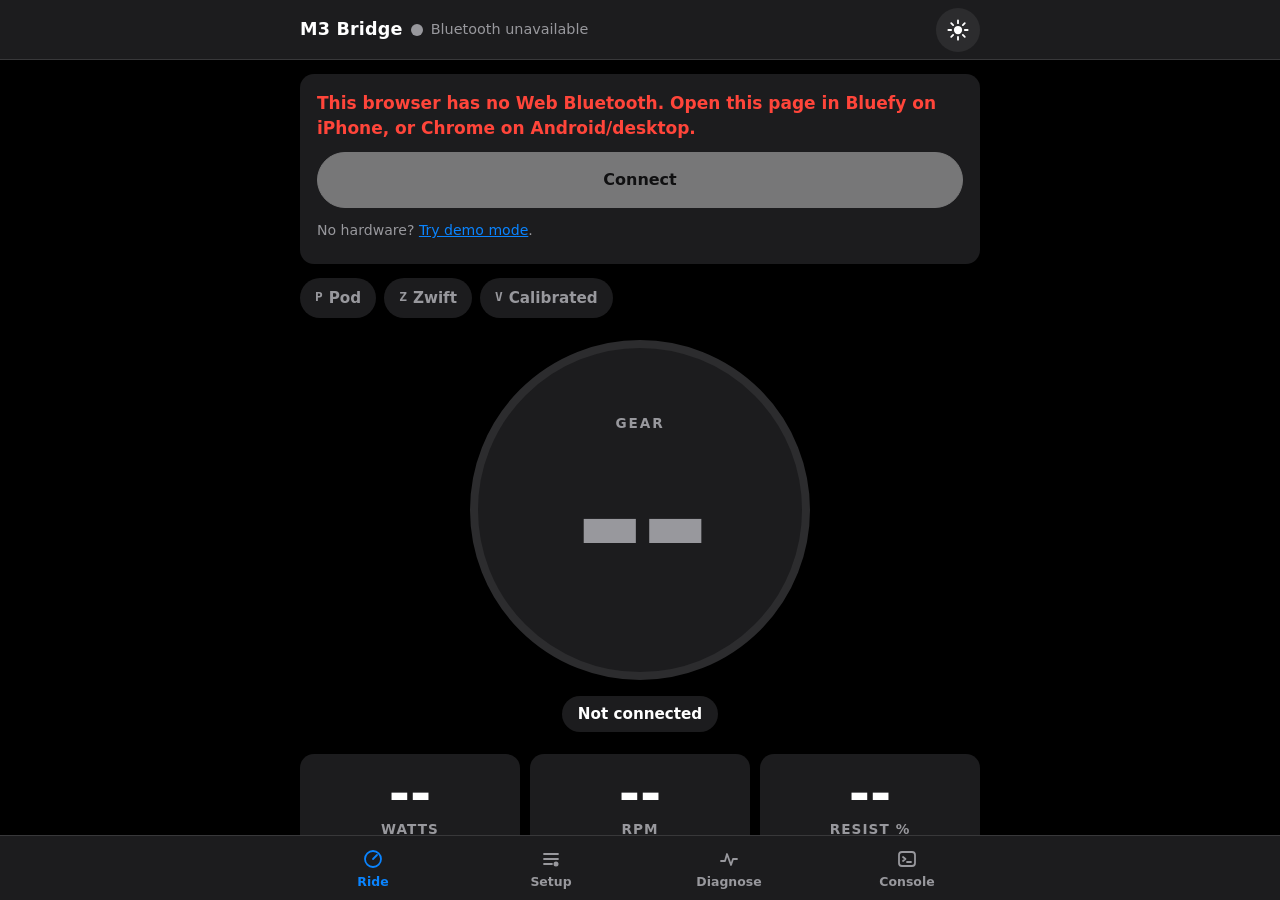
<file: webapp/index.html>
<!doctype html>
<html lang="en">
<head>
<meta charset="utf-8">
<meta name="viewport" content="width=device-width, initial-scale=1, viewport-fit=cover">
<meta name="color-scheme" content="dark" id="metaScheme">
<meta name="theme-color" content="#000000" id="metaTheme">
<script>
  // [v3.3] the page's own build. If the published page (fetched with no-store) carries another one,
  // or the bridge sends lines newer than this page knows, a "Reload" bar appears.
  var APP_BUILD = 'v3.5-2026-10-27.3';
  // Dark unless the rider picked light on this phone (header button).
  (function () {
    var t = 'dark';
    try { if (localStorage.getItem('m3theme') === 'light') t = 'light'; } catch (e) {}
    document.documentElement.setAttribute('data-theme', t);
    document.getElementById('metaScheme').content = t;
    document.getElementById('metaTheme').content = t === 'light' ? '#f2f2f7' : '#000000';
  })();
</script>
<meta name="apple-mobile-web-app-capable" content="yes">
<title>M3 Bridge</title>
<link rel="stylesheet" href="css/app.css?v=v3.5-2026-10-27.3">
</head>
<body>

<header>
  <h1>M3 Bridge</h1>
  <span class="conn-pill" aria-live="polite"><span class="dot" id="connDot"></span><span id="connText">Not connected</span></span>
  <button class="hdr-btn theme-btn" id="themeBtn" type="button" aria-label="Switch to light mode">
    <svg class="i-sun" viewBox="0 0 24 24" aria-hidden="true"><circle cx="12" cy="12" r="4.5"/><path d="M12 1.5v3M12 19.5v3M1.5 12h3M19.5 12h3M4.6 4.6l2.1 2.1M17.3 17.3l2.1 2.1M4.6 19.4l2.1-2.1M17.3 6.7l2.1-2.1"/></svg>
    <svg class="i-moon" viewBox="0 0 24 24" aria-hidden="true"><path d="M20.5 14.5A8.5 8.5 0 0 1 9.5 3.5a8.5 8.5 0 1 0 11 11z"/></svg>
  </button>
  <button class="hdr-btn" id="hdrBtn" type="button" hidden>Disconnect</button>
  <!-- while calibrating: (x) Calibrate Undo -->
  <button class="top-x" id="topX" type="button" aria-label="Cancel calibration"><svg viewBox="0 0 16 16" aria-hidden="true"><path d="M3 3 L13 13 M13 3 L3 13" stroke="currentColor" stroke-width="2.2" stroke-linecap="round" fill="none"/></svg><span class="lbl">Tap again to stop</span></button>
  <div class="top-title" aria-hidden="true">Setup</div>
  <button class="top-undo" id="topUndo" type="button" hidden>Undo</button>
</header>

<main id="main">
  <!-- [v3.3] this page is older than the bridge (or than the published page): reload it -->
  <div class="stale-bar" id="staleBar" role="alert" hidden>
    <span id="staleText" style="flex:1">A newer version of this page is available.</span>
    <button class="btn primary" id="staleReload" type="button">Reload</button>
  </div>
  <div class="card" id="connCard">
    <p id="connMsg" class="muted">Connect to your Keiser M3 Bridge to begin.</p>
    <button class="btn primary big" id="connectBtn" type="button">Connect</button>
    <p class="small muted" id="demoHint" hidden style="margin-top:12px">No hardware? <a id="demoLink" href="?demo=1" style="color:var(--accent)">Try demo mode</a>.</p>
  </div>

  <!-- RIDE -->
  <section class="view" id="view-ride" aria-label="Ride">
    <div class="chips" id="chips">
      <span class="chip" id="chipP"><span class="k">P</span>Pod</span>
      <span class="chip" id="chipZ"><span class="k">Z</span>Zwift</span>
      <span class="chip" id="chipV"><span class="k">V</span>Calibrated</span>
      <span class="chip bad" id="chipS" hidden><span class="k">S</span>Saturated</span>
      <span class="chip warn" id="chipH" hidden><span class="k">H</span><span id="chipHText">Off-path hold</span></span>
      <span class="chip bad" id="chipG" hidden><span class="k">G</span>Recording</span>
      <span class="chip warn" id="chipY" hidden><span class="k">Y</span>Sending recording</span>
    </div>
    <div class="gear-wrap">
      <div class="gear-ring">
        <div class="gear-label">GEAR</div>
        <div class="gear dim" id="gear">--</div>
      </div>
      <div class="gear-note" id="gearNote">Waiting for data</div>
      <button class="btn primary" id="goCal" type="button" hidden>Go to Setup</button>
    </div>
    <div class="tiles" id="tiles">
      <div class="tile"><div class="v" id="watts">--</div><div class="u">Watts</div></div>
      <div class="tile"><div class="v" id="cad">--</div><div class="u">RPM</div><div class="src" id="cadSrc" hidden></div></div>
      <div class="tile"><div class="v" id="res">--</div><div class="u">Resist %</div></div>
    </div>
  </section>

  <!-- CALIBRATE -->
  <section class="view" id="view-cal" aria-label="Calibrate">
    <!-- [v3.3] where you are in the one calibration flow -->
    <div class="crumbs" id="crumbs" role="group" hidden>
      <div class="crumb-t" id="crumbT">PART 1 OF 3</div>
      <div class="crumb-segs" id="crumbSegs" aria-hidden="true"><i></i><i></i><i></i></div>
      <div class="crumb-l" id="crumbL" aria-hidden="true"><span>Get ready</span><span>Up</span><span>Down</span></div>
    </div>

    <!-- [v3.3] step 1: find a good spot (live meters from X lines) -->
    <div class="place" id="calPlace" hidden>
      <div>
        <h2>Find a good spot</h2>
        <p class="lead">Pedal, and sweep the gear lever all the way up and back down. The meters show how well the bridge sees the magnets.</p>
      </div>
      <div class="gauge" role="img" id="gaugeSwing" aria-label="Lever swing">
        <svg viewBox="0 0 240 170" aria-hidden="true">
          <path class="trk" d="M 36.1 154.9 A 96 96 0 1 1 203.9 154.9"></path>
          <path class="zn" id="gzWeak" d="M 36.1 154.9 A 96 96 0 1 1 203.9 154.9"></path>
          <path class="zn" id="gzGood" d="M 36.1 154.9 A 96 96 0 1 1 203.9 154.9"></path>
          <path class="zn" id="gzGreat" d="M 36.1 154.9 A 96 96 0 1 1 203.9 154.9"></path>
          <path class="val fill-none" id="gVal" d="M 36.1 154.9 A 96 96 0 1 1 203.9 154.9"></path>
        </svg>
        <div class="gauge-in"><div class="big"><span id="gNum">--</span><span class="unit">µT</span></div><div class="lbl">Lever signal · <span id="gZone">move the lever</span></div></div>
      </div>
      <div class="meters">
      <div class="meter" role="group" aria-label="Pedal signal">
        <div class="meter-h"><span class="k">Pedal signal</span><span><span class="v" id="mDipV">--</span><span class="z" id="mDipZ"></span></span></div>
        <div class="capsule"><i id="mDipF"></i><b id="mDipT1"></b><b id="mDipT2"></b></div>
        <div class="meter-s">How clearly each pedal turn shows. Keep pedalling.</div>
      </div>
      <div class="meter" role="group" aria-label="Room before too strong">
        <div class="meter-h"><span class="k">Room before too strong</span><span><span class="v" id="mHeadV">--</span><span class="z" id="mHeadZ"></span></span></div>
        <div class="capsule"><i id="mHeadF"></i><b id="mHeadT1"></b><b id="mHeadT2"></b></div>
        <div class="meter-s">Room left before the sensor saturates.</div>
      </div>
      </div>
      <div class="verdict" id="placeVerdict" role="status">
        <span class="vi" id="placeVi" aria-hidden="true">…</span>
        <div><div class="vt" id="placeVt">Waiting for readings</div><div class="vs" id="placeVs">Pedal and move the lever.</div></div>
      </div>
      <div class="tip" id="lockTip" hidden>Keep the screen on: <b>Settings › Display &amp; Brightness › Auto-Lock › Never</b> while you calibrate.</div>
      <div class="place-btns">
        <button class="btn primary big" id="placeNext" type="button">Next</button>
        <button class="btn text" id="placeBack" type="button">Back</button>
      </div>
    </div>

    <!-- [v3.3] checkpoint after the gears going up -->
    <div class="card saved-card" id="upSaved" role="region" aria-label="Ready to ride" hidden>
      <svg class="su-ring" width="120" height="120" viewBox="0 0 170 170" aria-hidden="true">
        <circle cx="85" cy="85" r="70" fill="none" stroke="var(--surface2)" stroke-width="12"></circle>
        <circle cx="85" cy="85" r="70" fill="none" stroke="var(--ok)" stroke-width="12" stroke-dasharray="14.33 4" transform="rotate(-90 85 85)"></circle>
        <path d="M62 86 L78 102 L110 68" fill="none" stroke="var(--ok)" stroke-width="7" stroke-linecap="round" stroke-linejoin="round"></path>
      </svg>
      <h2>Ready to ride</h2>
      <p class="su-p">All the gears going up are saved. Zwift now sees the gear your console shows.</p>
      <div class="su-better">
        <div class="su-kick">Make it better <span>5 min</span></div>
        <div class="t">Back down through the gears</div>
        <div class="s">Makes shifting down just as accurate. Stop whenever you like; it keeps what’s done.</div>
      </div>
      <div class="btn-stack">
        <button class="btn primary big" id="upContinue" type="button">Continue down</button>
        <button class="btn secondary wide" id="upLater" type="button">Ride now, finish later</button>
      </div>
    </div>

    <!-- [v3.2] gears the bridge's check flagged after saving (F lines); filled by renderReview() -->
    <div class="card review" id="reviewCard" role="region" aria-label="Check these gears" hidden></div>

    <!-- [v3.3] the end of a calibration: every gear with how well it was captured, and "Improve" (#11) -->
    <div class="card gears" id="gearList" role="region" aria-label="Your gears" hidden>
      <h2 id="glTitle">Calibration done</h2>
      <div class="su-status" id="glStatus" hidden></div>
      <!-- #43: a tapped gear's "why" takes the lead's place, in a slot of fixed height, so the buttons stay put -->
      <div class="gl-say"><p class="gl-lead" id="glLead"></p><p class="gl-why" id="glWhy" role="status"></p></div>
      <div class="gl-grid" id="glGrid"></div>
      <div class="gl-legend" aria-hidden="true"><span><i class="q0"></i>Good</span><span><i class="q1"></i>Unsure</span><span><i class="q2"></i>Needs another look</span></div>
      <div class="su-more" id="glMore" hidden></div>
      <div class="btn-stack" id="glBtns">
        <button class="btn primary wide" id="glImprove" type="button" hidden>Improve</button>
        <button class="btn wide" id="glCheck" type="button">Check a few gears</button>
        <button class="btn text" id="glFinish" type="button">Finish and ride</button>
        <button class="btn secondary wide" id="glAgain" type="button" hidden>Start a fresh calibration</button>
      </div>
    </div>

    <!-- [v3.2] confirm ride: app-only walkthrough comparing the bridge's gear with the console -->
    <div class="card rck" id="rideCheck" role="region" aria-label="Gear check" hidden>
      <div class="rck" id="rckOffer">
        <h2 id="rckOfferTitle">Check a few gears</h2>
        <p id="rckOfferText">Ride for about a minute and compare the bridge's gear with the Keiser console at four gears.</p>
        <p class="small muted">Watts will read a little below the console on purpose: the bridge uses Keiser's measured power scale. So only the gear is checked.</p>
        <button class="btn primary big" id="rckStart" type="button">Start the gear check</button>
        <button class="btn text" id="rckSkip" type="button">Skip</button>
      </div>
      <div class="rck" id="rckRun" hidden>
        <div class="rck-step" id="rckStep">Check 1 of 4</div>
        <div class="rck-task" id="rckTask"></div>
        <div class="cadg rck-cad" id="rckCad" role="img" aria-label="Cadence">
          <div class="cadbar" aria-hidden="true"><i class="win" id="rckCadWin"></i><b class="cadg-dot idle" id="rckCadMk"><span id="rckCadDot">--</span></b></div>
          <div class="cadticks" aria-hidden="true"><span id="rckCadT1"></span><span id="rckCadT2"></span></div>
        </div>
        <div class="gear-ring" role="img" id="rckRing" aria-label="Bridge gear">
          <div class="gear-label">BRIDGE</div>
          <div class="gear dim" id="rckGear">--</div>
        </div>
        <div class="rck-note" id="rckNote" role="status"></div>
        <div id="rckAsk" class="rck">
          <div class="rck-q" id="rckQ"></div>
          <div class="cal-btns" id="rckBtns">
            <button class="btn primary" id="rckYes" type="button">Yes</button>
            <button class="btn" id="rckNo" type="button">No</button>
          </div>
        </div>
        <div id="rckPick" class="rck" hidden>
          <div class="rck-q">What does the console show?</div>
          <div class="stepper">
            <button class="btn" id="rckMinus" type="button" aria-label="One gear lower">−</button>
            <output id="rckVal" aria-live="polite">1</output>
            <button class="btn" id="rckPlus" type="button" aria-label="One gear higher">+</button>
          </div>
          <button class="btn primary wide" id="rckSave" type="button">Save and go on</button>
        </div>
        <button class="btn text" id="rckQuit" type="button">Skip the rest</button>
      </div>
      <div class="rck" id="rckDone" hidden>
        <h2 id="rckDoneTitle">Gear check</h2>
        <div id="rckSum"></div>
        <p class="small muted" id="rckSaved"></p>
        <button class="btn wide" id="rckMore" type="button" hidden>Check a few more gears</button>
        <button class="btn primary wide" id="rckClose" type="button">Done</button>
      </div>
    </div>

    <!-- the last calibration's result (below the review card and the gear check, which come first) -->
    <div class="card result" id="resultCard" hidden></div>

    <div id="calIdle">
      <!-- #69: the link dropped while calibrating: the bridge keeps its place -->
      <div class="card" id="calLost" hidden role="status">
        <h2 style="margin:0" id="calLostT">Calibration paused</h2>
        <p class="small muted" style="margin:6px 0 0" id="calLostP">The connection to the bridge dropped. Reconnect: the bridge has kept your place, and the calibration carries on from there.</p>
      </div>
      <!-- #85: a calibrated bridge whose calibration this page hasn't read yet -->
      <div class="card" id="calReading" hidden role="status">
        <h2 style="margin:0">Your calibration</h2>
        <p class="small muted" style="margin:6px 0 0">Reading it from the bridge…</p>
      </div>
      <!-- [v3.3] pick up where the last calibration stopped (first, above the walkthrough) -->
      <div class="card resume" id="calResume" hidden>
        <h2 style="margin:0">Pick up where you stopped</h2>
        <p class="small muted" style="margin:0" id="resumeText"></p>
        <button class="btn primary wide" id="resumeDown" type="button">Continue down through the gears</button>
        <button class="btn text" id="resumeCheck" type="button">Check a few gears</button>
        <button class="linkbtn" id="resumeNew" type="button">Start a new calibration</button>
      </div>
      <!-- One step at a time, Apple-style: a picture, a title, one sentence. Steps come from
           CAL_INTRO (crank mode on v3 firmware, hold-still on v2); the last page starts. -->
      <!-- Setup, first run: a welcome, then the plan (the old walkthrough below stays hidden) -->
      <div class="su" id="setupIntro" hidden>
        <div class="su-page" id="suWelcome">
          <div class="su-top"><span class="su-conn" id="suConn">Bridge connected</span></div>
          <div class="su-art">
            <svg width="240" height="200" viewBox="0 0 240 210" aria-hidden="true">
              <circle cx="110" cy="122" r="72" fill="none" stroke="var(--line)" stroke-width="2"></circle>
              <circle cx="110" cy="122" r="58" fill="none" stroke="var(--surface2)" stroke-width="10"></circle>
              <circle cx="110" cy="122" r="9" fill="none" stroke="var(--line)" stroke-width="2"></circle>
              <path d="M 150 62 A 72 72 0 0 1 178 98" fill="none" stroke="var(--accent)" stroke-width="10" stroke-linecap="round"></path>
              <path class="su-w1" d="M 186 74 A 16 16 0 0 1 192 86" fill="none" stroke="var(--accent)" stroke-width="2.5" stroke-linecap="round"></path>
              <path class="su-w2" d="M 192 66 A 28 28 0 0 1 202 86" fill="none" stroke="var(--accent)" stroke-width="2.5" stroke-linecap="round"></path>
              <path class="su-w3" d="M 198 58 A 40 40 0 0 1 212 86" fill="none" stroke="var(--accent)" stroke-width="2.5" stroke-linecap="round"></path>
              <rect x="196" y="22" width="38" height="30" rx="6" fill="var(--surface)" stroke="var(--text)" stroke-width="2"></rect>
              <rect x="203" y="29" width="24" height="16" rx="2" fill="var(--accent)" opacity="0.35"></rect>
              <line x1="110" y1="122" x2="80" y2="176" stroke="var(--line)" stroke-width="6" stroke-linecap="round"></line>
              <circle cx="80" cy="178" r="7" fill="var(--line)"></circle>
            </svg>
          </div>
          <h2 class="su-h1" id="suWelcomeT" tabindex="-1">Let’s teach the bridge your bike</h2>
          <p class="su-p">About 15 minutes on the bike, once. Then Zwift sees the same gear as your console.</p>
          <button class="btn primary big" id="suGo" type="button">Get started</button>
          <button class="linkbtn su-not" id="suNotNow" type="button">Not now</button>
        </div>
        <div class="su-page" id="suPlan" hidden>
          <button class="linkbtn su-back" id="suBack" type="button" aria-label="Back"><svg width="12" height="20" viewBox="0 0 12 20" aria-hidden="true"><path d="M10 2 L2 10 L10 18" fill="none" stroke="currentColor" stroke-width="2.4" stroke-linecap="round" stroke-linejoin="round"></path></svg></button>
          <h2 class="su-h1" id="suPlanT" tabindex="-1">Here’s the plan</h2>
          <p class="su-p">Stay on the bike throughout. After part 2 you can stop and ride.</p>
          <ol class="su-steps" role="list">
            <li><span class="su-n">1</span><div><div class="su-st"><b>Get ready</b><span>2 min</span></div><div class="su-sd">Check the bridge’s spot, learn your pedalling, one slow sweep of the lever.</div></div></li>
            <li><span class="su-n">2</span><div><div class="su-st"><b>Up through the gears</b><span>6–8 min</span></div><div class="su-sd" id="suUpText">Gear 1 to 24. One tap at each.</div><div class="su-ready"><svg width="14" height="14" viewBox="0 0 14 14" aria-hidden="true"><path d="M2 7.5 L5.5 11 L12 3.5" fill="none" stroke="currentColor" stroke-width="2.2" stroke-linecap="round" stroke-linejoin="round"></path></svg>Then you’re ready to ride</div></div></li>
            <li id="suPart3"><span class="su-n opt">3</span><div><div class="su-st"><b>Back down <span class="su-tag">Recommended</span></b><span>5 min</span></div><div class="su-sd">The console changes at slightly different spots coming down. Stop any time and finish another day.</div></div></li>
          </ol>
          <p class="su-later">Later, fine-tune any gear from Setup.</p>
          <button class="btn primary big" id="suStart" type="button">Start part 1</button>
          <button class="linkbtn su-not" id="suBackHome" type="button" hidden>Back to Setup</button>
        </div>
      </div>
      <div class="onb" id="onb" aria-roledescription="walkthrough">
        <div class="onb-art" aria-hidden="true">
          <div class="art" data-art="pedal">
            <div class="art-disc">
              <svg class="art-crank" viewBox="0 0 48 48">
                <circle cx="24" cy="24" r="14" fill="none" stroke="currentColor" stroke-width="4" stroke-dasharray="4.4 3"></circle>
                <path d="M24 24 V7" stroke="currentColor" stroke-width="5" stroke-linecap="round"></path>
                <rect x="15" y="2" width="18" height="6" rx="3" fill="currentColor"></rect>
                <circle cx="24" cy="24" r="4" fill="currentColor"></circle>
              </svg>
            </div>
          </div>
          <div class="art" data-art="check">
            <div class="art-disc"><div class="art-lbl">RPM</div><div class="art-big">72</div></div>
          </div>
          <div class="art" data-art="shift">
            <div class="art-row">
              <div class="art-mini">7</div><span class="art-arrow">›</span>
              <div class="art-mini blue">7</div><span class="art-arrow">›</span>
              <div class="art-mini green"><svg viewBox="0 0 84 84"><path d="M20 44 L36 59 L65 27" fill="none" stroke-width="11" stroke-linecap="round" stroke-linejoin="round"></path></svg></div>
            </div>
          </div>
          <div class="art" data-art="still">
            <div class="art-disc blue"><div class="art-lbl">HOLD</div><div class="art-big">7</div></div>
          </div>
          <div class="art" data-art="ring">
            <div class="art-ring" id="artRing"><div class="art-disc small"><div class="art-lbl">BOTTOM</div><div class="art-big">1</div></div></div>
          </div>
        </div>
        <h2 class="onb-title" id="onbTitle" aria-live="polite"></h2>
        <p class="onb-text" id="onbText"></p>
        <div class="onb-dots" id="onbDots" aria-hidden="true"></div>
        <div class="onb-btns">
          <button class="btn primary big" id="onbNext" type="button">Continue</button>
          <button class="btn primary big" id="calStart" type="button" hidden>Start calibration</button>
          <button class="linkbtn onb-back" id="onbBack" type="button">Back</button>
          <button class="linkbtn" id="onbHome" type="button" hidden>Back to your calibration</button>
        </div>
      </div>
      <div class="onb-more">
        <p class="small" id="storedMsg" role="status" hidden style="color:var(--warn);font-weight:600;margin:0"></p>
        <p class="small muted" style="margin:0;text-align:center">Every finished calibration is saved on this phone. <button class="linkbtn" type="button" id="goSaved">See saved runs</button></p>
      </div>
    </div>

    <div id="calActive" hidden>
      <div class="su-chapter" id="chapterCard" hidden>
        <div class="su-ck">Part 2 · about 6–8 min</div>
        <h2 class="su-h1">Up through the gears</h2>
        <div class="su-ch-rows">
          <div class="su-ch"><span class="su-chi"><svg width="28" height="28" viewBox="0 0 28 28" aria-hidden="true"><path d="M14 23 V6 M8 11 L14 5 L20 11" fill="none" stroke="var(--accent)" stroke-width="2.4" stroke-linecap="round" stroke-linejoin="round"></path></svg></span><span>Lever all the way down to start. Then shift up until the console <b>first</b> shows the next gear.</span></div>
          <div class="su-ch"><span class="su-chi"><svg width="30" height="30" viewBox="0 0 30 30" aria-hidden="true"><circle cx="15" cy="15" r="12" fill="none" stroke="var(--accent)" stroke-width="2.4"></circle><circle cx="15" cy="15" r="5" fill="var(--accent)"></circle></svg></span><span>Tap the big circle.</span></div>
          <div class="su-ch"><span class="su-chi"><svg width="30" height="30" viewBox="0 0 30 30" aria-hidden="true"><path d="M15 4 A 11 11 0 1 1 5 20" fill="none" stroke="var(--accent)" stroke-width="2.4" stroke-linecap="round"></path><path d="M5 13 V20 H12" fill="none" stroke="var(--accent)" stroke-width="2.4" stroke-linecap="round" stroke-linejoin="round"></path></svg></span><span>Keep pedalling for 3 turns while it measures. Then the next gear.</span></div>
        </div>
        <button class="btn primary big" id="chapterGo" type="button">Start at gear 1</button>
      </div>
      <div class="hold-banner" id="holdBanner" role="status" hidden>
        <div class="hb-t">Hold the lever still — the reading is still changing</div>
        <div class="hb-s">It will capture by itself once the lever stops.</div>
      </div>
      <div class="cadg" id="cadG" role="img" aria-label="Cadence" hidden>
        <div class="cadbar" id="cadBar" aria-hidden="true"><i class="win" id="cadWin"></i><b class="cadg-dot idle" id="cadMk"><span id="cadDot">--</span></b></div>
        <div class="cadticks" aria-hidden="true"><span id="cadT1"></span><span id="cadT2"></span></div>
        <div class="cadg-cap" id="cadCap"></div>
      </div>
      <div class="small" id="calWait" role="status" hidden style="color:var(--warn);font-weight:600;text-align:center">Waiting for the bridge…</div>
      <div class="redo-banner" id="redoBanner" role="status" hidden></div>
      <div class="qcheck" id="calCheck" role="alert" hidden>
        <div class="qt"><span class="bang" aria-hidden="true">!</span><span id="checkTitle"></span></div>
        <div class="qb" id="checkBody"></div>
        <div class="qd" id="checkDrift" hidden></div>
        <button class="btn warnfill" id="btnRedo" type="button">Redo point</button>
        <button class="btn secondary" id="btnKeep" type="button">Capture anyway</button>
      </div>
      <div class="stage" id="stage">
        <div id="calDots" aria-hidden="true"></div>
        <div class="disc" id="disc">
          <svg viewBox="0 0 236 236" aria-hidden="true">
            <circle class="face" cx="118" cy="118" r="100"></circle>
            <circle class="arc" id="arc0" cx="118" cy="118" r="112" stroke-dasharray="216.57 487.15" transform="rotate(-85.4 118 118)"></circle>
            <circle class="arc" id="arc1" cx="118" cy="118" r="112" stroke-dasharray="216.57 487.15" transform="rotate(34.6 118 118)"></circle>
            <circle class="arc" id="arc2" cx="118" cy="118" r="112" stroke-dasharray="216.57 487.15" transform="rotate(154.6 118 118)"></circle>
            <circle class="arc" id="ringTrack" cx="118" cy="118" r="112"></circle>
            <circle class="ringf" id="ringFill" cx="118" cy="118" r="112" stroke-dasharray="703.72" stroke-dashoffset="703.72" transform="rotate(-90 118 118)"></circle>
          </svg>
          <div class="disc-in">
            <div id="discNum"><div class="lbl" id="discLbl">GEAR</div><div class="big" id="discBig">1</div></div>
            <svg class="chk" id="discCheck" viewBox="0 0 84 84" aria-hidden="true" hidden><path d="M20 44 L36 59 L65 27" fill="none" stroke-width="10" stroke-linecap="round" stroke-linejoin="round"></path></svg>
            <svg class="crank" id="discCrank" viewBox="0 0 48 48" aria-hidden="true" hidden>
              <circle cx="24" cy="24" r="14" fill="none" stroke="currentColor" stroke-width="4" stroke-dasharray="4.4 3"></circle>
              <path d="M24 24 V7" stroke="currentColor" stroke-width="5" stroke-linecap="round"></path>
              <rect x="15" y="2" width="18" height="6" rx="3" fill="currentColor"></rect>
              <circle cx="24" cy="24" r="4" fill="currentColor"></circle>
            </svg>
            <div class="turns" id="discTurns" hidden></div>
          </div>
        </div>
      </div>
      <div class="behind-hint" id="behindHint" role="alert" hidden></div>
      <div class="cal-say" id="calSay" aria-live="polite">
        <div class="h" id="calHead" tabindex="-1"></div>
        <div class="s" id="calSub"></div>
      </div>
      <!-- #88: one note at a time (the most important), in place of the count; the circle never resizes for it -->
      <div class="cal-foot">
        <div class="behind-hint" id="behindHint" role="status" hidden></div>
        <div id="calCount">0 of 25</div>
        <div class="stop-note" id="stopNote" hidden>Stop pedalling to shift any time you like.</div>
        <!-- the down pass: in the line under the circle, so the circle is the same size on both passes -->
        <button class="btn skipdown" id="btnSkipDown" type="button" hidden aria-label="Finish without the down pass: save the gears measured so far">Finish without the down pass</button>
      </div>
      <div class="rv-btns" id="fixLinks" hidden>
        <button class="btn secondary" id="fixGuess" type="button">Use best guess</button>
        <button class="btn secondary" id="fixSkip" type="button">Skip this gear</button>
      </div>
      <div class="btn-stack" id="confirmBtns" hidden style="margin-top:0;gap:4px">
        <button class="btn primary big" id="btnConfirm" type="button">Yes, it matches</button>
        <button class="btn text" id="btnRelearn" type="button">Learn again</button>
      </div>
      <div class="cal-btns">
        <button class="btn primary capture" id="btnCapture" type="button">CAPTURE</button>
        <button class="btn" id="btnUndo" type="button">UNDO</button>
        <button class="btn danger" id="btnCancel" type="button">CANCEL</button>
      </div>
    </div>

    <!-- #34: settings and raw data for testing, out of the rider's way -->
    <details class="more-opts" id="calMore">
      <summary>More options</summary>
      <button class="switch-row" id="autoToggle" type="button" role="switch" aria-checked="mixed">
        <span class="t" id="autoToggleT">Auto-capture</span>
        <span class="switch" aria-hidden="true"></span>
      </button>
      <button class="btn secondary wide" id="saveStored" type="button">Save stored calibration</button>
      <div class="card" id="pointsCard" hidden>
        <h2>Captured points</h2>
        <div class="small muted">x, y, z in µT. Right column: distance from the previous point (µT).</div>
        <div class="plist" id="plist"></div>
      </div>
    </details>
  </section>

  <!-- DIAGNOSE -->
  <section class="view" id="view-diag" aria-label="Diagnose">
    <div class="card result" id="diagResult" hidden></div>

    <div id="diagIdle">
      <div class="card">
        <h2>Diagnostic run</h2>
        <p class="muted small">A guided recording of the raw magnetometer field while you move the lever, turn the crank and pedal. The bridge records 25 samples a second; afterwards the page downloads the recording and saves it on this phone. Needs firmware v2 with recording.</p>
        <ol class="dsteps" id="diagStepList"></ol>
        <p class="small muted" id="diagTotal" style="margin:8px 0 0"></p>
        <div class="btn-stack">
          <button class="switch-row" id="leanToggle" type="button" role="switch" aria-checked="true">
            <span><span class="t">Include the lean step</span><br><span class="s">Leaning on the bars, sitting up, leaning back</span></span>
            <span class="switch" aria-hidden="true"></span>
          </button>
          <button class="btn primary big" id="diagStart" type="button">Start diagnostic run</button>
        </div>
      </div>
    </div>

    <div id="diagRun" hidden>
      <div class="cal-point" id="dStepNo">Step 1 of 11</div>
      <div class="dsegs" id="dSegs" aria-hidden="true"></div>
      <div class="recinfo" id="dRec"></div>
      <div class="prompt" aria-live="polite">
        <div class="dlabel" id="dLabel"></div>
        <div class="dtext" id="dText"></div>
      </div>
      <div id="dTimer">
        <div class="countdown" id="dCount">0</div>
        <div class="countdown-sub" id="dCountSub">seconds</div>
      </div>
      <div class="cal-btns" id="dNav">
        <button class="btn" id="dBack" type="button">BACK</button>
        <button class="btn primary" id="dNext" type="button">NEXT</button>
      </div>
      <div id="dDump" hidden>
        <div class="dump-text" id="dDumpText">Downloading recording...</div>
        <div class="bar"><i id="dBar"></i></div>
        <div class="small muted" id="dDumpSub" style="margin-top:6px"></div>
      </div>
      <button class="btn danger wide" id="dCancel" type="button">CANCEL</button>
    </div>

    <div class="card" id="savedCard">
      <h2>Saved runs</h2>
      <div class="small muted" id="savedInfo"></div>
      <div id="savedList"></div>
    </div>
  </section>

  <!-- CONSOLE -->
  <section class="view" id="view-console" aria-label="Console">
    <div class="small muted" id="turnInfo" hidden></div>
    <div class="log" id="log" role="log" aria-live="off"></div>
    <button class="switch-row" id="rawToggle" type="button" role="switch" aria-checked="false">
      <span><span class="t">Show machine lines</span><br><span class="s">S, C, K, A, U, Q, F, E, G, M, Y lines, plus the first 10 D and T lines</span></span>
      <span class="switch" aria-hidden="true"></span>
    </button>
    <div class="qbtns">
      <button class="btn" type="button" data-cmd="h">Help<span class="k">h</span></button>
      <button class="btn" type="button" data-cmd="p">Print cal<span class="k">p</span></button>
      <button class="btn" type="button" data-cmd="d">Debug<span class="k">d</span></button>
      <button class="btn" type="button" data-cmd="t">Turns<span class="k">t</span></button>
      <button class="btn" type="button" id="clearLog">Clear<span class="k">log</span></button>
    </div>
    <form class="sendrow" id="sendForm" autocomplete="off">
      <input id="sendInput" maxlength="40" placeholder="1 char or #cmd" aria-label="Command: one character, or a # command"autocapitalize="off" autocorrect="off" spellcheck="false" enterkeyhint="send">
      <button class="btn primary" type="submit">Send</button>
    </form>
    <p class="small muted" style="margin:0">Debug (d) is chatty. Send it again to turn it off.</p>
  </section>
</main>

<nav role="tablist" aria-label="Views">
  <button type="button" role="tab" data-view="ride" aria-selected="true"><svg class="nav-ico" width="22" height="22" viewBox="0 0 22 22" aria-hidden="true"><circle cx="11" cy="11" r="8" fill="none" stroke="currentColor" stroke-width="1.8"></circle><path d="M11 11 L15 7" stroke="currentColor" stroke-width="1.8" stroke-linecap="round"></path></svg><span>Ride</span></button>
  <button type="button" role="tab" data-view="cal" aria-selected="false"><svg class="nav-ico" width="22" height="22" viewBox="0 0 22 22" aria-hidden="true"><path d="M4 6 H18 M4 11 H18 M4 16 H12" stroke="currentColor" stroke-width="1.8" stroke-linecap="round"></path><circle cx="16" cy="16" r="2.5" fill="currentColor"></circle></svg><span>Setup<span class="badge" id="calBadge" hidden></span></span></button>
  <button type="button" role="tab" data-view="diag" aria-selected="false"><svg class="nav-ico" width="22" height="22" viewBox="0 0 22 22" aria-hidden="true"><path d="M3 13 H7 L9 6 L13 17 L15 11 H19" fill="none" stroke="currentColor" stroke-width="1.8" stroke-linecap="round" stroke-linejoin="round"></path></svg><span>Diagnose<span class="badge" id="diagBadge" hidden></span></span></button>
  <button type="button" role="tab" data-view="console" aria-selected="false"><svg class="nav-ico" width="22" height="22" viewBox="0 0 22 22" aria-hidden="true"><rect x="3" y="4" width="16" height="14" rx="3" fill="none" stroke="currentColor" stroke-width="1.8"></rect><path d="M7 9 L9.5 11 L7 13 M11 14 H15" fill="none" stroke="currentColor" stroke-width="1.8" stroke-linecap="round" stroke-linejoin="round"></path></svg><span>Console</span></button>
</nav>

<!-- One gear, explained (the ruler): opens from a tapped gear on the list -->
<div class="gs-back" id="gearSheet" hidden>
  <div class="gs" role="dialog" aria-modal="true" aria-labelledby="gsTitle" tabindex="-1">
    <div class="gs-head"><h2 id="gsTitle">Gear 4</h2><span class="gs-pill" id="gsPill"></span>
      <button class="gs-x" id="gsClose" type="button" aria-label="Close"><svg width="10" height="10" viewBox="0 0 16 16" aria-hidden="true"><path d="M3 3 L13 13 M13 3 L3 13" fill="none" stroke="currentColor" stroke-width="2.6" stroke-linecap="round"></path></svg></button></div>
    <p class="gs-verdict" id="gsVerdict"></p>
    <div class="gs-viz" id="rulerViz" aria-hidden="true"></div>
    <div class="gs-axis" aria-hidden="true"><span>‹ lower gears</span><span>higher gears ›</span></div>
    <p class="gs-note" id="gsNote" hidden>Reconnect the bridge to redo or check this gear.</p>
    <button class="btn primary wide" id="gsRedo" type="button">Redo</button>
    <div class="gs-btns">
      <button class="btn secondary" id="gsGuess" type="button">Use best guess</button>
      <button class="btn secondary" id="gsCheck" type="button">Check on a ride</button>
    </div>
    <p class="gs-hint">Check on a ride: pedal in this gear and say what the console shows.</p>
  </div>
</div>

<div id="toast" role="status"></div>

<div id="copySheet" hidden>
  <div class="sheet" role="dialog" aria-label="Copy CSV">
    <div class="cal-head"><b id="copyTitle">Copy</b><button class="x-btn" type="button" id="copyClose" aria-label="Close">×</button></div>
    <div class="small muted">Copying was blocked. The text is selected below; use your phone's Copy.</div>
    <textarea id="copyText" readonly></textarea>
  </div>
</div>

<script>
  // Load the app's scripts in order, each with ?v=<APP_BUILD>, so a phone never runs a mix of
  // two builds' files. The demo simulator is only downloaded with ?demo=1.
  (function () {
    // In load order; the last one wires the buttons and boots the page.
    var APP_FILES = ['js/state.js', 'js/ui.js', 'js/protocol.js', 'js/ble.js',
      'js/flow.js', 'js/gearcheck.js', 'js/quality.js', 'js/storage.js', 'js/diag.js',
      'js/render/ride.js', 'js/render/calibrate.js', 'js/render/diagnose.js', 'js/render/console.js',
      'js/ruler.js', 'js/setup.js', 'js/main.js'];
    var DEMO_FILE = 'js/demo-sim.js';   // with ?demo=1, just before the last file
    var demo = false;
    try { demo = new URLSearchParams(location.search).get('demo') === '1'; } catch (e) {}
    var files = APP_FILES.slice();
    if (demo) files.splice(files.length - 1, 0, DEMO_FILE);
    files.forEach(function (f) {
      var el = document.createElement('script');
      el.src = f + '?v=' + encodeURIComponent(APP_BUILD);
      el.async = false;   // run in the order added
      el.onerror = function () {
        document.getElementById('staleText').textContent = 'Part of the page did not load. Check the connection, then reload.';
        document.getElementById('staleBar').hidden = false;
      };
      document.body.appendChild(el);
    });
  })();
</script>
</body>
</html>
</file>
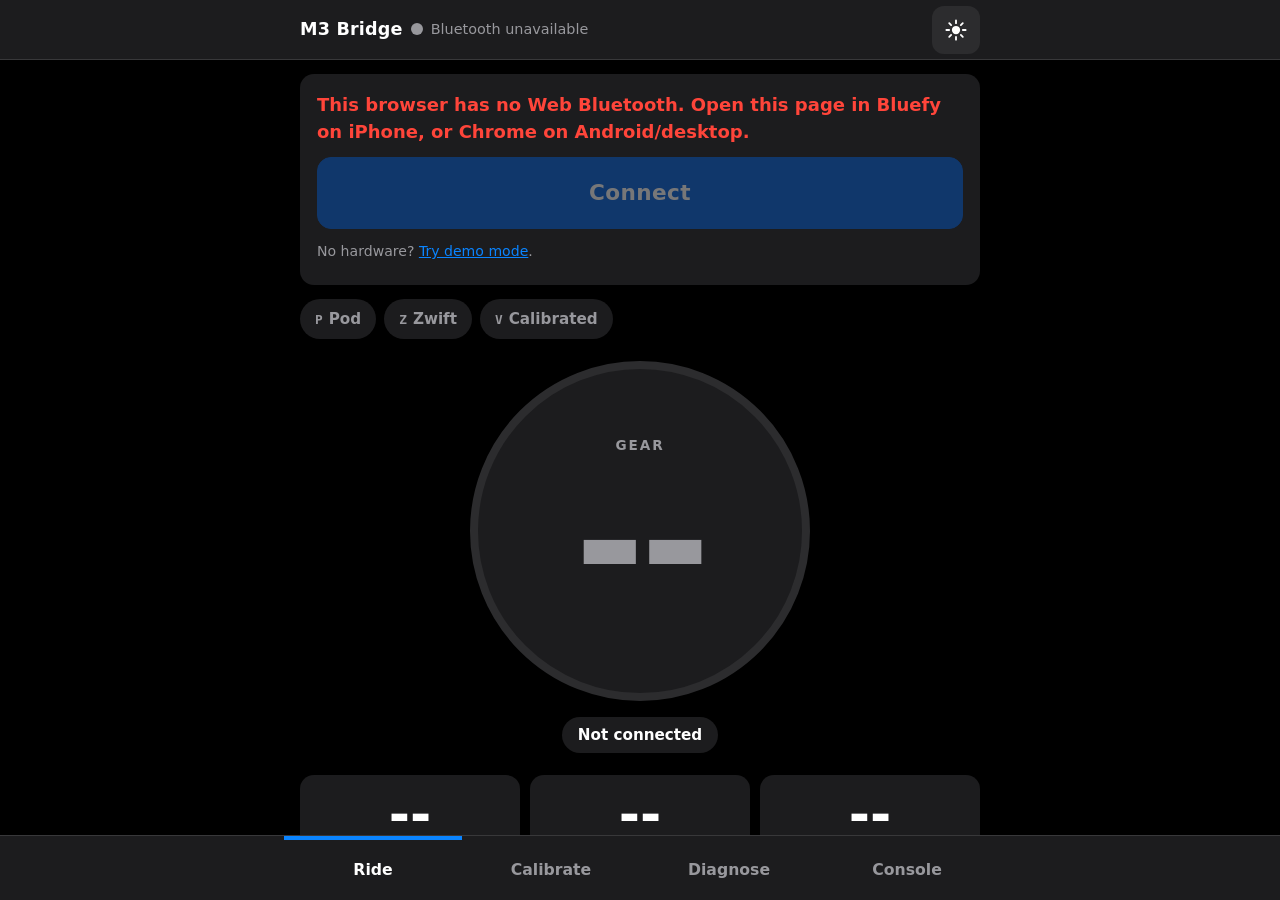
<file: bench/backups/index.v3_2.html>
<!doctype html>
<html lang="en">
<head>
<meta charset="utf-8">
<meta name="viewport" content="width=device-width, initial-scale=1, viewport-fit=cover">
<meta name="color-scheme" content="dark" id="metaScheme">
<meta name="theme-color" content="#000000" id="metaTheme">
<script>
  // Dark unless the rider picked light on this phone (header button).
  (function () {
    var t = 'dark';
    try { if (localStorage.getItem('m3theme') === 'light') t = 'light'; } catch (e) {}
    document.documentElement.setAttribute('data-theme', t);
    document.getElementById('metaScheme').content = t;
    document.getElementById('metaTheme').content = t === 'light' ? '#f2f2f7' : '#000000';
  })();
</script>
<meta name="apple-mobile-web-app-capable" content="yes">
<title>M3 Bridge</title>
<style>
:root {
  /* Apple system colours (dark) */
  --bg: #000000;
  --surface: #1c1c1e;
  --surface2: #2c2c2e;
  --line: #38383a;
  --text: #ffffff;
  --muted: #98989d;
  --accent: #0a84ff;
  --accent-ink: #ffffff;
  --accent-fill: #0060df;     /* blue behind white text: 5.6:1 (the brighter --accent is 3.6:1) */
  --accent-bg: #0a2540;
  --ok: #30d158;
  --ok-ink: #04210f;
  --ok-bg: #0f2a17;
  --warn: #ffd60a;
  --warn-bg: #332b00;
  --warn-fill: #ffd60a;       /* amber behind dark text */
  --warn-ink: #1a1200;
  --bad: #ff453a;
  --bad-ink: #1a0000;
  --bad-bg: #3a1210;
  --mono: ui-monospace, "SF Mono", Menlo, Consolas, "Roboto Mono", monospace;
  --sans: -apple-system, BlinkMacSystemFont, "SF Pro Display", "Segoe UI Variable Display", "Segoe UI", system-ui, sans-serif;
  --content: 680px;   /* content column on tablets and desktops; bars stay full width */
  --pad-l: max(16px, env(safe-area-inset-left), calc((100vw - var(--content)) / 2));
  --pad-r: max(16px, env(safe-area-inset-right), calc((100vw - var(--content)) / 2));
  --radius: 14px;
  --gap: 14px;
}
/* Dark is the default whatever the phone is set to; the header button switches to light. */
:root[data-theme="light"] {
    --bg: #f2f2f7;
    --surface: #ffffff;
    --surface2: #e5e5ea;
    --line: #d1d1d6;
    --text: #000000;
    --muted: #5c5c60;
    --accent: #0062cc;
    --accent-ink: #ffffff;
    --accent-fill: #0062cc;
    --accent-bg: #dcebfa;
    --ok: #1f7a35;              /* 5.4:1 with white, 4.7:1 on --ok-bg */
    --ok-ink: #ffffff;
    --ok-bg: #dcf3e4;
    --warn: #9a5600;
    --warn-bg: #fdecc8;
    --warn-fill: #ffcc00;       /* the dark-amber --warn behind dark text was 3.2:1 */
    --warn-ink: #1a1200;
    --bad: #b0000d;
    --bad-ink: #ffffff;
    --bad-bg: #fbdcdc;
}
* { box-sizing: border-box; }
[hidden] { display: none !important; }
html, body { height: 100%; }
body {
  margin: 0;
  background: var(--bg);
  color: var(--text);
  font-family: var(--sans);
  font-size: 18px;
  line-height: 1.5;
  display: flex;
  flex-direction: column;
  height: 100vh;
  height: 100dvh;
  overflow: hidden;
  -webkit-text-size-adjust: 100%;
  -webkit-tap-highlight-color: transparent;
}
button, input { font: inherit; color: inherit; }
button { cursor: pointer; touch-action: manipulation; }
button:disabled { opacity: .4; cursor: default; }
:focus-visible { outline: 3px solid var(--accent); outline-offset: 2px; }

/* ---------- header ---------- */
header {
  flex: none;
  display: flex;
  align-items: center;
  gap: 8px;
  padding: env(safe-area-inset-top) var(--pad-r) 0 var(--pad-l);
  min-height: calc(60px + env(safe-area-inset-top));
  background: var(--surface);
  border-bottom: 1px solid var(--line);
}
header h1 { font-size: 1.1rem; margin: 0; font-weight: 700; letter-spacing: .01em; white-space: nowrap; }
.conn-pill {
  display: inline-flex; align-items: center; gap: 8px;
  font-size: .9rem; color: var(--muted); min-width: 0; flex: 1;
  white-space: nowrap; overflow: hidden; text-overflow: ellipsis;
}
.dot { width: 12px; height: 12px; border-radius: 50%; background: var(--muted); flex: none; }
.dot.on { background: var(--ok); }
.dot.busy { background: var(--warn); }
.dot.off { background: var(--bad); }
.hdr-btn {
  flex: none; min-height: 48px; padding: 0 12px; border-radius: 12px;
  border: 1px solid transparent; background: var(--surface2); font-size: .9rem; font-weight: 600;
}
/* light/dark switch: shows the mode it switches to */
.theme-btn { width: 48px; padding: 0; display: inline-flex; align-items: center; justify-content: center; color: var(--text); }
.theme-btn svg { width: 22px; height: 22px; fill: none; stroke: currentColor; stroke-width: 2; stroke-linecap: round; stroke-linejoin: round; }
.theme-btn .i-sun circle { fill: currentColor; stroke: none; }
.theme-btn .i-moon path { fill: currentColor; stroke: none; }
:root[data-theme="light"] .theme-btn .i-sun, :root:not([data-theme="light"]) .theme-btn .i-moon { display: none; }

/* ---------- main ---------- */
main {
  flex: 1;
  min-height: 0;
  overflow-y: auto;
  overflow-x: hidden;
  -webkit-overflow-scrolling: touch;
  display: flex;
  flex-direction: column;
}
.view { display: none; padding: 14px var(--pad-r) 18px var(--pad-l); flex: 1; min-height: 0; flex-direction: column; gap: 14px; }
.view.active { display: flex; }

.card { background: var(--surface); border: 1px solid transparent; border-radius: var(--radius); padding: 16px; }
.card h2 { margin: 0 0 6px; font-size: 1.2rem; }
.card p { margin: 6px 0; }
.muted { color: var(--muted); }
.small { font-size: .88rem; }

.btn {
  display: flex; align-items: center; justify-content: center; text-align: center;
  min-height: 56px; padding: 10px 18px; border-radius: 14px;
  border: 1px solid transparent; background: var(--surface2);
  font-size: 1.05rem; font-weight: 700; letter-spacing: .02em; line-height: 1.3;
  min-width: 0; overflow-wrap: anywhere;
  transition: transform .08s ease-out, filter .12s, background-color .15s, border-color .15s, color .15s;
}
.btn:not(:disabled):active, .hdr-btn:not(:disabled):active, .x-btn:active { transform: scale(.97); filter: brightness(.92); }
@media (hover: hover) { .btn:not(:disabled):hover, .hdr-btn:not(:disabled):hover { filter: brightness(1.08); } }
.btn.primary { background: var(--accent-fill); border-color: var(--accent-fill); color: var(--accent-ink); }
.btn.danger { background: var(--bad-bg); border-color: var(--bad); color: var(--bad); }
.btn.big { min-height: 72px; font-size: 1.35rem; }
.btn.big, .btn.wide { width: 100%; }
.btn.armed { background: var(--bad); color: var(--bad-ink); border-color: var(--bad); }
.btn-stack { display: flex; flex-direction: column; gap: 10px; margin-top: var(--gap); }

/* connection card */
#connCard { margin: 14px var(--pad-r) 0 var(--pad-l); display: none; }
#connCard.show { display: block; }
#connCard .btn { margin-top: 12px; }
#connMsg { margin: 0; }
#connMsg.err { color: var(--bad); font-weight: 600; }

/* ---------- ride ---------- */
.chips { display: flex; flex-wrap: wrap; gap: 8px; }
.chip {
  display: inline-flex; align-items: center; gap: 6px;
  min-height: 40px; padding: 6px 14px; border-radius: 999px;
  border: 1px solid transparent; background: var(--surface);
  font-size: .95rem; font-weight: 700; color: var(--muted);
}
.chip .k { font-family: var(--mono); font-size: .8rem; }
.chip.on { color: var(--ok); background: var(--ok-bg); border-color: var(--ok); }
.chip.warn { color: var(--warn); background: var(--warn-bg); border-color: var(--warn); }
.chip.bad { color: var(--bad); background: var(--bad-bg); border-color: var(--bad); }
.chip[hidden] { display: none; }

.gear-wrap {
  flex: 1 0 auto;
  display: flex; flex-direction: column; align-items: center; justify-content: center; gap: 16px;
  padding: 8px 0;
}
/* The gear sits in a ring (same motif as the calibration circle): blue while riding,
   grey when stopped or not calibrated, amber while holding the last good gear. */
.gear-ring {
  --ring: min(68vw, 40vh, 340px);
  width: var(--ring); height: var(--ring); border-radius: 50%;
  border: 8px solid var(--accent); background: var(--surface);
  display: flex; flex-direction: column; align-items: center; justify-content: center;
  transition: border-color .3s;
}
.gear-ring:has(.gear.dim) { border-color: var(--surface2); }
.gear-ring:has(.gear.hold) { border-color: var(--warn); }
.gear-label { font-size: .85rem; font-weight: 600; letter-spacing: .14em; color: var(--muted); }
.gear {
  font-size: calc(var(--ring) * .5);
  line-height: 1;
  font-weight: 700;
  font-variant-numeric: tabular-nums;
  letter-spacing: -.03em;
  margin-top: 2px;
}
.gear.dim { color: var(--muted); }
.gear.hold { color: var(--warn); }
/* status pill under the ring */
.gear-note {
  display: inline-flex; align-items: center; justify-content: center; text-align: center;
  min-height: 36px; padding: 6px 16px; border-radius: 18px; background: var(--surface);
  font-size: .95rem; font-weight: 600;
}
.gear-note:empty { visibility: hidden; }
.gear-note.warn { color: var(--warn); background: var(--warn-bg); }
.gear-note.bad { color: var(--bad); background: var(--bad-bg); }

.tiles { display: grid; grid-template-columns: repeat(3, minmax(0, 1fr)); gap: 10px; }
.tile { background: var(--surface); border: 1px solid transparent; border-radius: var(--radius); padding: 12px 10px 14px; text-align: center; min-width: 0; }
.tile .v { font-size: clamp(1.9rem, 9.5vw, 3.2rem); font-weight: 800; font-variant-numeric: tabular-nums; line-height: 1.05; overflow: hidden; text-overflow: clip; white-space: nowrap; }
.tile .u { font-size: .85rem; font-weight: 700; letter-spacing: .08em; color: var(--muted); text-transform: uppercase; }
.stale .v, .stale.gear { opacity: .35; }
.tile .src { font-size: .78rem; font-weight: 600; color: var(--muted); margin-top: 2px; line-height: 1.35; }
.tile .src.off { color: var(--warn); }

/* ---------- calibrate ---------- */
.switch-row {
  display: flex; align-items: center; justify-content: space-between; gap: 12px;
  min-height: 64px; padding: 8px 16px; width: 100%;
  background: var(--surface); border: 1px solid transparent; border-radius: var(--radius);
  text-align: left;
}
.switch-row .t { font-weight: 700; }
.switch-row .s { font-size: .85rem; color: var(--muted); }
.switch {
  flex: none; width: 64px; height: 36px; border-radius: 999px; background: var(--surface2);
  border: 2px solid var(--line); position: relative; transition: background .15s;
}
.switch::after {
  content: ""; position: absolute; top: 3px; left: 3px; width: 26px; height: 26px; border-radius: 50%;
  background: var(--muted); transition: transform .15s, background .15s;
}
[aria-checked="true"] .switch { background: var(--ok); border-color: var(--ok); }
[aria-checked="true"] .switch::after { transform: translateX(28px); background: #fff; }
[aria-checked="mixed"] .switch::after { transform: translateX(14px); }

.cal-head { display: flex; align-items: baseline; justify-content: space-between; gap: 10px; }
.cal-point { font-size: 1.6rem; font-weight: 800; font-variant-numeric: tabular-nums; }
.cal-count { color: var(--muted); font-size: .95rem; }
.prompt {
  font-size: 1.45rem; font-weight: 700; line-height: 1.35;
  background: var(--accent-bg); border: 1px solid var(--accent); border-radius: var(--radius);
  padding: 14px 16px;
}
.prompt b { color: var(--accent); }
/* Active calibration: one big circle for the current point, the 25 points as dots
   around it, one instruction underneath. Grey = waiting for the lever to move,
   blue = holding (counting turns / held steady), green = captured. */
#calActive { display: flex; flex-direction: column; align-items: stretch; gap: var(--gap); }
/* cadence dot: one dot carrying the rpm, green at any workable pace, red when too slow
   or too fast for turn detection. Only out-of-range or stopped gets words underneath. */
.cadg { align-self: center; display: flex; flex-direction: column; align-items: center; padding-top: 10px; }
.cadg-dot {
  width: 52px; height: 52px; border-radius: 50%;
  display: flex; flex-direction: column; align-items: center; justify-content: center; line-height: 1;
  background: var(--ok); color: var(--ok-ink); font-size: 1.05rem; font-weight: 700; font-variant-numeric: tabular-nums;
  box-shadow: 0 2px 8px rgba(0, 0, 0, .35);
  transition: background-color .25s, color .25s;
}
.cadg-dot small { font-size: .7rem; font-weight: 600; margin-top: 1px; opacity: .85; }
.cadg-dot.bad { background: var(--bad); color: var(--bad-ink); }
.cadg-dot.idle { background: var(--surface2); color: var(--muted); }
.cadg-cap { text-align: center; font-size: .9rem; font-weight: 600; margin-top: 2px; min-height: 1.3em; }
.cadg-cap.bad { color: var(--bad); }
.cadg-cap.warn { color: var(--warn); }
.stage {
  --stage: min(300px, 80vw, 40vh);
  position: relative; width: var(--stage); height: var(--stage); align-self: center; flex: none;
}
.stage .pt {
  position: absolute; width: 10px; height: 10px; margin: -5px 0 0 -5px; border-radius: 50%;
  background: var(--line); transition: background-color .3s, transform .3s;
}
.stage .pt.done { background: var(--ok); }
.stage .pt.cur { transform: scale(1.4); background: var(--muted); }
.stage .pt.cur.blue { background: var(--accent); }
.stage .pt.cur.green { background: var(--ok); }
.disc {
  position: absolute; inset: 10.67%;   /* 236 of 300 */
  transition: transform .35s cubic-bezier(.22, 1, .36, 1);
}
.disc.pop { transform: scale(1.06); }
.disc > svg { position: absolute; inset: 0; width: 100%; height: 100%; overflow: visible; }
.disc .face { fill: var(--surface); stroke: var(--line); stroke-width: 3; transition: fill .3s, stroke .3s; }
.disc .arc { fill: none; stroke: var(--surface2); stroke-width: 8; stroke-linecap: round; transition: stroke .25s; }
.disc .arc.on { stroke: var(--accent); }
.disc .ringf { fill: none; stroke: var(--accent); stroke-width: 8; stroke-linecap: round; transition: stroke-dashoffset .3s linear; }
.disc.blue .face { fill: var(--accent-fill); stroke: var(--accent-fill); }
.disc.blue .arc.on { stroke: var(--accent); }
.disc.green .face { fill: var(--ok); stroke: var(--ok); }
.disc.green .arc, .disc.green .arc.on { stroke: var(--ok); }
.disc.amber .face { stroke: var(--warn); }
.disc.learn .face { stroke: var(--surface); }
.disc-in {
  position: absolute; inset: 0; display: flex; flex-direction: column; align-items: center; justify-content: center;
  container-type: inline-size;
}
.disc-in .lbl { font-size: .8rem; font-weight: 600; letter-spacing: .14em; color: var(--muted); }
.disc-in .big { font-size: 88px; font-size: 39cqw; font-weight: 700; line-height: 1; letter-spacing: -.03em; font-variant-numeric: tabular-nums; margin-top: 2px; }
.disc.blue .lbl { color: var(--accent-ink); }
.disc.blue .big { color: var(--accent-ink); }
.disc-in .turns { font-size: .95rem; font-weight: 600; color: var(--muted); margin-top: 10px; font-variant-numeric: tabular-nums; }
.disc-in .chk { width: 36%; height: 36%; }
.disc-in .chk path { stroke: var(--ok-ink); }
.disc-in .crank { width: 27%; height: 27%; color: var(--accent); animation: crank-spin 1.2s linear infinite; }
.cal-say { text-align: center; padding: 0 8px; min-height: 84px; }
.cal-say .h { font-size: 1.75rem; font-weight: 700; letter-spacing: -.01em; line-height: 1.3; }
.cal-say .s { font-size: 1.05rem; color: var(--muted); margin-top: 8px; line-height: 1.45; }
#calCount { text-align: center; color: var(--muted); font-size: .95rem; font-variant-numeric: tabular-nums; }
.cal-btns { display: grid; grid-template-columns: repeat(2, minmax(0, 1fr)); gap: 10px; }
.cal-btns .capture { grid-column: 1 / -1; min-height: 84px; font-size: 1.6rem; }
/* auto-capture on: CAPTURE is a small secondary "Capture now" */
.cal-btns .capture.lite { min-height: 56px; font-size: 1.05rem; background: var(--surface2); border-color: transparent; color: var(--text); }
.cal-btns .btn { min-height: 64px; }
#calActive.nopoint .cal-btns .btn.danger { grid-column: 1 / -1; }
/* [v3.1] point check (cal=5): the board thinks the lever was still moving */
#calActive.checking .cal-btns .btn.danger { grid-column: 1 / -1; }
.qcheck {
  background: var(--warn-bg); border: 3px solid var(--warn); border-radius: 18px;
  padding: 18px 16px; display: flex; flex-direction: column; gap: 12px;
}
.qcheck .qt { display: flex; gap: 12px; align-items: flex-start; font-size: 1.45rem; font-weight: 800; line-height: 1.3; }
.qcheck .qt .bang {
  flex: none; width: 40px; height: 40px; border-radius: 50%; background: var(--warn-fill); color: var(--warn-ink);
  display: flex; align-items: center; justify-content: center; font-size: 1.5rem; font-weight: 900;
}
.qcheck .qb { font-size: 1.15rem; font-weight: 600; line-height: 1.45; }
.qcheck .qd { font-size: .9rem; color: var(--muted); }
.qcheck .btn { min-height: 72px; font-size: 1.3rem; width: 100%; }
.btn.warnfill { background: var(--warn-fill); border-color: var(--warn-fill); color: var(--warn-ink); }
.redo-banner {
  border: 2px solid var(--warn); background: var(--warn-bg); border-radius: 14px;
  padding: 12px 14px; font-size: 1.1rem; font-weight: 700; line-height: 1.4;
}
.redo-banner b { color: var(--warn); }
.hold-banner {
  background: var(--warn-fill); color: var(--warn-ink); border-radius: 14px; padding: 12px 14px; text-align: center;
}
.hold-banner .hb-t { font-size: 1.25rem; font-weight: 800; line-height: 1.3; }
.hold-banner .hb-s { font-size: .95rem; font-weight: 600; margin-top: 4px; }
/* [v3.2] down pass: a dot measured on the way down turns a settled blue (normal size);
   the point being measured (down pass or redo) gets a ring as well as the usual highlight. */
.stage .pt.down { background: var(--accent); }
.stage .pt.ring { box-shadow: 0 0 0 2px var(--surface), 0 0 0 4px var(--text); }
/* [v3.2] N,behind: the agreeing turns sit behind the previous point */
.behind-hint {
  border: 2px solid var(--warn); background: var(--warn-bg); border-radius: 14px;
  padding: 10px 14px; font-size: 1rem; font-weight: 600; line-height: 1.4; text-align: center;
}
.behind-hint b { color: var(--warn); }
.cal-btns .btn.skipdown { grid-column: 1 / -1; min-height: 56px; font-size: 1rem; }
#calActive.redoing .cal-btns .btn.danger { grid-column: 1 / -1; }
@keyframes crank-spin { to { transform: rotate(360deg); } }
@media (prefers-reduced-motion: reduce) {
  .disc-in .crank { animation: none; }
  .btn, .disc, .disc .ringf, .bar > i, .cadg-dot { transition: none; }
}

.plist { max-height: 260px; overflow-y: auto; border-top: 1px solid var(--line); margin-top: 8px; }
.prow {
  display: grid; grid-template-columns: 2.4em 4.6em minmax(0, 1fr) auto; gap: 8px; align-items: baseline;
  padding: 7px 2px; border-bottom: 1px solid var(--line); font-size: .92rem;
}
.prow .n { font-weight: 800; font-variant-numeric: tabular-nums; }
.prow .xyz { font-family: var(--mono); font-size: .8rem; color: var(--muted); white-space: nowrap; overflow: hidden; text-overflow: ellipsis; }
.prow .d { font-family: var(--mono); font-size: .85rem; font-weight: 700; text-align: right; }
.prow .d.marg { color: var(--warn); }

.result.ok { border-color: var(--ok); background: var(--ok-bg); }
.result.bad { border-color: var(--bad); background: var(--bad-bg); }
.result.warn { border-color: var(--warn); background: var(--warn-bg); }
.result h2 { display: flex; justify-content: space-between; align-items: center; gap: 8px; }
.result .stats { display: grid; grid-template-columns: repeat(2, minmax(0, 1fr)); gap: 10px; margin-top: 10px; }
.result .stat .v { font-size: 1.6rem; font-weight: 800; font-variant-numeric: tabular-nums; }
.result .stat .u { font-size: .85rem; color: var(--muted); font-weight: 700; }
.result .marginal { margin-top: 10px; padding: 10px 12px; border-radius: 10px; background: var(--warn-bg); color: var(--warn); border: 1px solid var(--warn); font-weight: 600; }
.x-btn { min-width: 48px; min-height: 48px; border-radius: 12px; border: 1px solid var(--line); background: var(--surface); font-size: 1.2rem; font-weight: 700; }
.result .downinfo { margin-top: 10px; font-size: .95rem; }
/* [v3.2] review card: points the bridge's check flagged after saving (F lines) */
.review { border-color: var(--warn); }
.review h2 { display: flex; justify-content: space-between; align-items: center; gap: 8px; }
.rv-item { border-top: 1px solid var(--line); padding: 14px 0 4px; }
.rv-item:first-of-type { margin-top: 8px; }
.rv-t { font-size: 1.05rem; line-height: 1.4; }
.rv-t b { color: var(--warn); }
.rv-links { display: flex; justify-content: center; flex-wrap: wrap; gap: 4px 28px; margin-top: 10px; font-size: 1rem; }
.rv-links .linkbtn { min-height: 44px; }
.rv-msg { margin-top: 10px; padding: 10px 12px; border-radius: 10px; font-weight: 600; font-size: .95rem; }
.rv-msg.bad { background: var(--bad-bg); color: var(--bad); border: 1px solid var(--bad); }
.rv-msg.busy { background: var(--accent-bg); color: var(--text); border: 1px solid var(--accent); }
/* [v3.2] confirm ride: compare the bridge's gear with the console at a few gears */
.rck { display: flex; flex-direction: column; gap: 12px; }
.rck h2 { margin: 0; }
.rck p { margin: 0; }
.rck-step { font-size: .85rem; font-weight: 700; letter-spacing: .1em; color: var(--muted); text-transform: uppercase; }
.rck-task { font-size: 1.25rem; font-weight: 700; line-height: 1.35; }
.rck .gear-ring { --ring: min(46vw, 26vh, 210px); border-width: 6px; align-self: center; }
.rck-q { font-size: 1.3rem; font-weight: 700; line-height: 1.35; text-align: center; }
.rck-note { text-align: center; color: var(--warn); font-weight: 600; font-size: .95rem; min-height: 1.4em; }
.rck .cal-btns .btn { min-height: 64px; font-size: 1.2rem; }
.stepper { display: flex; align-items: center; justify-content: center; gap: 18px; }
.stepper .btn { width: 64px; min-height: 56px; padding: 0; font-size: 1.7rem; }
.stepper output { font-size: 2.6rem; font-weight: 800; min-width: 2.2ch; text-align: center; font-variant-numeric: tabular-nums; }
.rck-row { display: flex; justify-content: space-between; align-items: center; gap: 10px; padding: 10px 0; border-top: 1px solid var(--line); }
.rck-row .k { font-weight: 700; }
.rck-row .v { font-variant-numeric: tabular-nums; text-align: right; }
.rck-row.miss .v { color: var(--warn); font-weight: 700; }
.rck-row .btn { min-height: 48px; padding: 4px 14px; font-size: .95rem; flex: none; }
/* calibration walkthrough (idle screen) */
#calIdle { display: flex; flex-direction: column; gap: 28px; }
.onb { display: flex; flex-direction: column; align-items: center; text-align: center; padding: 8px 8px 0; touch-action: pan-y; }
.onb-art { position: relative; width: 100%; height: min(230px, 30vh); display: grid; place-items: center; }
.onb-art .art { grid-area: 1 / 1; display: grid; place-items: center; opacity: 0; transform: translateX(24px); transition: opacity .3s, transform .35s cubic-bezier(.22, 1, .36, 1); pointer-events: none; }
.onb-art .art.before { transform: translateX(-24px); }
.onb-art .art.on { opacity: 1; transform: none; }   /* after .before so the current page sits centred */
.art-disc {
  --d: min(190px, 26vh);
  width: var(--d); height: var(--d); border-radius: 50%; background: var(--surface); border: 8px solid var(--surface2);
  padding: 14px;
  display: flex; flex-direction: column; align-items: center; justify-content: center;
}
.art-disc.blue { background: var(--accent); border-color: var(--accent); color: var(--accent-ink); }
.art-disc.small { --d: min(128px, 17vh); border-width: 6px; }
.art-lbl { font-size: .75rem; font-weight: 600; letter-spacing: .14em; color: var(--muted); }
.art-disc.blue .art-lbl { color: var(--accent-ink); opacity: .85; }
.art-big { font-size: calc(var(--d) * .4); font-weight: 700; line-height: 1; letter-spacing: -.03em; font-variant-numeric: tabular-nums; }
.art-crank { width: 46%; height: 46%; color: var(--accent); animation: crank-spin 1.4s linear infinite; }
.art-row { display: flex; align-items: center; gap: 10px; }
.art-mini {
  width: min(78px, 20vw); height: min(78px, 20vw); border-radius: 50%; background: var(--surface); border: 3px solid var(--line);
  display: grid; place-items: center; font-size: 1.9rem; font-weight: 700; font-variant-numeric: tabular-nums;
}
.art-mini.blue { background: var(--accent); border-color: var(--accent); color: var(--accent-ink); }
.art-mini.green { background: var(--ok); border-color: var(--ok); }
.art-mini svg { width: 46%; height: 46%; }
.art-mini svg path { stroke: var(--ok-ink); }
.art-arrow { font-size: 1.8rem; color: var(--muted); }
.art-ring { position: relative; width: min(220px, 30vh); height: min(220px, 30vh); display: grid; place-items: center; }
.art-ring i { position: absolute; width: 8px; height: 8px; margin: -4px 0 0 -4px; border-radius: 50%; background: var(--line); }
.art-ring i.done { background: var(--ok); }
.onb-title { font-size: 1.75rem; font-weight: 700; letter-spacing: -.01em; margin: 18px 0 0; line-height: 1.15; }
.onb-text { font-size: 1.05rem; color: var(--muted); margin: 10px 0 0; line-height: 1.4; max-width: 30em; min-height: 4.2em; }
.onb-dots { display: flex; gap: 8px; margin: 18px 0 0; }
.onb-dots i { width: 8px; height: 8px; border-radius: 50%; background: var(--line); transition: background-color .25s, width .25s; }
.onb-dots i.on { background: var(--text); width: 22px; border-radius: 4px; }
.onb-btns { width: 100%; display: flex; flex-direction: column; align-items: center; gap: 6px; margin-top: 22px; }
.linkbtn.onb-back { min-height: 44px; color: var(--muted); text-decoration: none; font-weight: 600; }
.linkbtn.onb-back[hidden] { display: block !important; visibility: hidden; }
.onb-more { display: flex; flex-direction: column; gap: 12px; }
@media (prefers-reduced-motion: reduce) { .onb-art .art, .onb-dots i { transition: none; } .art-crank { animation: none; } }

/* ---------- console ---------- */
#view-console { gap: 10px; }
.log {
  flex: 1; min-height: 180px; overflow-y: auto; overflow-x: hidden;
  background: var(--surface); border: 1px solid transparent; border-radius: var(--radius);
  padding: 8px 10px; font-family: var(--mono); font-size: .82rem; line-height: 1.4;
  overflow-wrap: anywhere; white-space: pre-wrap;
}
.log .ln { padding: 1px 0; }
.log .ts { color: var(--muted); margin-right: 6px; }
.log .raw { color: var(--muted); }
.log .bad { color: var(--bad); }
.log .sent { color: var(--accent); }
.log .sys { color: var(--warn); }
.qbtns { display: grid; grid-template-columns: repeat(5, minmax(0, 1fr)); gap: 6px; }
.qbtns .btn { padding: 8px; font-size: .88rem; line-height: 1.3; flex-direction: column; gap: 0; }
.qbtns .btn .k { font-family: var(--mono); font-size: .8rem; color: var(--muted); font-weight: 600; }
.sendrow { display: flex; gap: 8px; }
.sendrow input {
  flex: 1; min-width: 0; min-height: 56px; border-radius: 14px; border: 1px solid var(--line);
  background: var(--surface); padding: 0 16px; font-family: var(--mono); font-size: 1.3rem;
}
.sendrow .btn { min-width: 96px; }

/* ---------- tab bar ---------- */
nav {
  flex: none;
  display: grid; grid-template-columns: repeat(4, minmax(0, 1fr));
  background: var(--surface); border-top: 1px solid var(--line);
  padding: 0 max(env(safe-area-inset-right), calc(var(--pad-r) - 16px)) env(safe-area-inset-bottom) max(env(safe-area-inset-left), calc(var(--pad-l) - 16px));
}
nav button {
  min-height: 64px; border: 0; background: transparent; color: var(--muted); padding: 0 2px;
  font-size: .98rem; font-weight: 700; white-space: nowrap;
  border-top: 4px solid transparent;
}
nav button[aria-selected="true"] { color: var(--text); border-top-color: var(--accent); }
nav button .badge { display: inline-block; width: 9px; height: 9px; border-radius: 50%; background: var(--warn); margin-left: 6px; vertical-align: middle; }

#toast {
  position: fixed; left: 50%; transform: translateX(-50%);
  bottom: calc(80px + env(safe-area-inset-bottom));
  max-width: calc(100% - 32px);
  background: var(--text); color: var(--bg); padding: 12px 18px; border-radius: 12px;
  font-weight: 600; font-size: .95rem; opacity: 0; pointer-events: none; transition: opacity .2s;
}
#toast.show { opacity: 1; }

/* ---------- diagnose ---------- */
.dsteps { margin: 8px 0 0; padding: 0; list-style: none; }
.dsteps li { display: flex; justify-content: space-between; gap: 10px; padding: 6px 0; border-bottom: 1px solid var(--line); font-size: .92rem; }
.dsteps li .sec { color: var(--muted); font-variant-numeric: tabular-nums; white-space: nowrap; }
.dsteps li.off { opacity: .45; text-decoration: line-through; }
.dsegs { display: grid; gap: 4px; }
.dseg { height: 14px; border-radius: 3px; background: var(--surface2); border: 1px solid var(--line); }
.dseg.done { background: var(--ok); border-color: var(--ok); }
.dseg.cur { background: var(--accent); border-color: var(--accent); }
.dlabel { font-size: 1.55rem; font-weight: 800; line-height: 1.3; }
.dtext { font-size: 1.2rem; font-weight: 600; margin-top: 8px; line-height: 1.45; }
.countdown {
  text-align: center; font-size: min(34vw, 20vh); line-height: 1; font-weight: 800;
  font-variant-numeric: tabular-nums; letter-spacing: -.03em;
}
.countdown.ready { color: var(--warn); }
.countdown-sub { text-align: center; color: var(--muted); font-weight: 700; margin-top: -6px; }
.recinfo { font-family: var(--mono); font-size: .85rem; color: var(--muted); min-height: 1.2em; }
#diagRun, #diagIdle { display: flex; flex-direction: column; gap: 12px; }
.bar { height: 18px; border-radius: 9px; background: var(--surface2); border: 1px solid var(--line); overflow: hidden; }
.bar > i { display: block; height: 100%; width: 100%; background: var(--accent); transform: scaleX(0); transform-origin: left; transition: transform .15s linear; }
.dump-text { font-size: 1.1rem; font-weight: 700; margin: 10px 0 6px; }
.btn.secondary { background: var(--surface); }
/* Inline text link: sits on the text line; the ::before pad keeps a 48px tap target without breaking line spacing. */
.linkbtn {
  position: relative; background: none; border: 0; padding: 0 2px; line-height: inherit; vertical-align: baseline;
  color: var(--accent); font-weight: 700; text-decoration: underline; text-underline-offset: 2px;
}
.linkbtn::before { content: ""; position: absolute; left: -6px; right: -6px; top: 50%; height: 48px; transform: translateY(-50%); }

/* ---------- saved runs ---------- */
.rec-item { border-top: 1px solid var(--line); padding: 12px 0 4px; }
.rec-item:first-child { border-top: 0; }
.rec-head { display: flex; justify-content: space-between; gap: 10px; align-items: baseline; }
.rec-title { font-weight: 800; }
.rec-date { color: var(--muted); font-size: .88rem; white-space: nowrap; font-variant-numeric: tabular-nums; }
.rec-sum { font-size: .92rem; margin: 4px 0 8px; }
.rec-sum .tag { color: var(--warn); font-weight: 700; }
.rec-acts { display: grid; grid-auto-flow: column; grid-auto-columns: minmax(0, 1fr); gap: 8px; }
.rec-acts .btn { min-height: 56px; padding: 4px; font-size: .92rem; line-height: 1.3; }
#copySheet {
  position: fixed; inset: 0; z-index: 10; background: rgba(0,0,0,.6);
  display: flex; align-items: flex-end; justify-content: center;
}
#copySheet .sheet {
  width: 100%; max-width: 640px; background: var(--surface); border-top-left-radius: 18px; border-top-right-radius: 18px;
  padding: 16px max(16px, env(safe-area-inset-right)) calc(16px + env(safe-area-inset-bottom)) max(16px, env(safe-area-inset-left));
  display: flex; flex-direction: column; gap: 10px; max-height: 85vh;
}
#copySheet textarea {
  width: 100%; min-height: 40vh; border-radius: 12px; border: 1px solid var(--line); background: var(--bg); color: var(--text);
  font-family: var(--mono); font-size: .78rem; padding: 10px; resize: none;
}

@media (orientation: landscape) and (max-height: 540px) {
  :root { --content: 100vw; }   /* phone on its side: use the full width */
  #view-ride.active { display: grid; grid-template-columns: 1.1fr 1fr; grid-template-rows: auto 1fr; }
  #view-ride .chips { grid-column: 1 / -1; }
  #view-ride .tiles { grid-template-columns: 1fr; align-content: center; }
  #view-ride .tiles { gap: 6px; }
  #view-ride .tile { padding: 8px 12px; display: flex; align-items: baseline; justify-content: space-between; gap: 8px; }
  #view-ride .tile .v { font-size: 1.9rem; }
  #view-ride .gear-wrap { padding: 4px 8px; gap: 8px; }
  .gear-ring { --ring: min(58vh, 34vw); border-width: 6px; }
  .gear-note { min-height: 30px; padding: 4px 12px; }
  header { min-height: calc(52px + env(safe-area-inset-top)); }
  nav button { min-height: 56px; }
}
</style>
</head>
<body>

<header>
  <h1>M3 Bridge</h1>
  <span class="conn-pill" aria-live="polite"><span class="dot" id="connDot"></span><span id="connText">Not connected</span></span>
  <button class="hdr-btn theme-btn" id="themeBtn" type="button" aria-label="Switch to light mode">
    <svg class="i-sun" viewBox="0 0 24 24" aria-hidden="true"><circle cx="12" cy="12" r="4.5"/><path d="M12 1.5v3M12 19.5v3M1.5 12h3M19.5 12h3M4.6 4.6l2.1 2.1M17.3 17.3l2.1 2.1M4.6 19.4l2.1-2.1M17.3 6.7l2.1-2.1"/></svg>
    <svg class="i-moon" viewBox="0 0 24 24" aria-hidden="true"><path d="M20.5 14.5A8.5 8.5 0 0 1 9.5 3.5a8.5 8.5 0 1 0 11 11z"/></svg>
  </button>
  <button class="hdr-btn" id="hdrBtn" type="button" hidden>Disconnect</button>
</header>

<main id="main">
  <div class="card" id="connCard">
    <p id="connMsg" class="muted">Connect to your Keiser M3 Bridge to begin.</p>
    <button class="btn primary big" id="connectBtn" type="button">Connect</button>
    <p class="small muted" id="demoHint" hidden style="margin-top:12px">No hardware? <a id="demoLink" href="?demo=1" style="color:var(--accent)">Try demo mode</a>.</p>
  </div>

  <!-- RIDE -->
  <section class="view" id="view-ride" aria-label="Ride">
    <div class="chips" id="chips">
      <span class="chip" id="chipP"><span class="k">P</span>Pod</span>
      <span class="chip" id="chipZ"><span class="k">Z</span>Zwift</span>
      <span class="chip" id="chipV"><span class="k">V</span>Calibrated</span>
      <span class="chip bad" id="chipS" hidden><span class="k">S</span>Saturated</span>
      <span class="chip warn" id="chipH" hidden><span class="k">H</span><span id="chipHText">Off-path hold</span></span>
      <span class="chip bad" id="chipG" hidden><span class="k">G</span>Recording</span>
      <span class="chip warn" id="chipY" hidden><span class="k">Y</span>Sending recording</span>
    </div>
    <div class="gear-wrap">
      <div class="gear-ring">
        <div class="gear-label">GEAR</div>
        <div class="gear dim" id="gear">--</div>
      </div>
      <div class="gear-note" id="gearNote">Waiting for data</div>
      <button class="btn primary" id="goCal" type="button" hidden>Go to Calibrate</button>
    </div>
    <div class="tiles" id="tiles">
      <div class="tile"><div class="v" id="watts">--</div><div class="u">Watts</div></div>
      <div class="tile"><div class="v" id="cad">--</div><div class="u">RPM</div><div class="src" id="cadSrc" hidden></div></div>
      <div class="tile"><div class="v" id="res">--</div><div class="u">Resist %</div></div>
    </div>
  </section>

  <!-- CALIBRATE -->
  <section class="view" id="view-cal" aria-label="Calibrate">
    <div class="card result" id="resultCard" hidden></div>
    <!-- [v3.2] gears the bridge's check flagged after saving (F lines); filled by renderReview() -->
    <div class="card review" id="reviewCard" role="region" aria-label="Check these gears" hidden></div>

    <!-- [v3.2] confirm ride: app-only walkthrough comparing the bridge's gear with the console -->
    <div class="card rck" id="rideCheck" role="region" aria-label="Gear check" hidden>
      <div class="rck" id="rckOffer">
        <h2>Check a few gears</h2>
        <p>Ride for about a minute and compare the bridge's gear with the Keiser console at four gears.</p>
        <p class="small muted">Watts will read a little below the console on purpose: the bridge uses Keiser's measured power scale. So only the gear is checked.</p>
        <button class="btn primary big" id="rckStart" type="button">Start the gear check</button>
        <button class="btn wide" id="rckSkip" type="button">Skip</button>
      </div>
      <div class="rck" id="rckRun" hidden>
        <div class="rck-step" id="rckStep">Check 1 of 4</div>
        <div class="rck-task" id="rckTask"></div>
        <div class="gear-ring" role="img" id="rckRing" aria-label="Bridge gear">
          <div class="gear-label">BRIDGE</div>
          <div class="gear dim" id="rckGear">--</div>
        </div>
        <div class="rck-note" id="rckNote" role="status"></div>
        <div id="rckAsk" class="rck">
          <div class="rck-q" id="rckQ"></div>
          <div class="cal-btns">
            <button class="btn primary" id="rckYes" type="button">Yes</button>
            <button class="btn" id="rckNo" type="button">No</button>
          </div>
        </div>
        <div id="rckPick" class="rck" hidden>
          <div class="rck-q">What does the console show?</div>
          <div class="stepper">
            <button class="btn" id="rckMinus" type="button" aria-label="One gear lower">−</button>
            <output id="rckVal" aria-live="polite">1</output>
            <button class="btn" id="rckPlus" type="button" aria-label="One gear higher">+</button>
          </div>
          <button class="btn primary wide" id="rckSave" type="button">Save and go on</button>
        </div>
        <button class="btn wide" id="rckQuit" type="button">Skip the rest</button>
      </div>
      <div class="rck" id="rckDone" hidden>
        <h2 id="rckDoneTitle">Gear check</h2>
        <div id="rckSum"></div>
        <p class="small muted" id="rckSaved"></p>
        <button class="btn primary wide" id="rckClose" type="button">Done</button>
      </div>
    </div>

    <div id="calIdle">
      <!-- One step at a time, Apple-style: a picture, a title, one sentence. Steps come from
           CAL_INTRO (crank mode on v3 firmware, hold-still on v2); the last page starts. -->
      <div class="onb" id="onb" aria-roledescription="walkthrough">
        <div class="onb-art" aria-hidden="true">
          <div class="art" data-art="pedal">
            <div class="art-disc">
              <svg class="art-crank" viewBox="0 0 48 48">
                <circle cx="24" cy="24" r="14" fill="none" stroke="currentColor" stroke-width="4" stroke-dasharray="4.4 3"></circle>
                <path d="M24 24 V7" stroke="currentColor" stroke-width="5" stroke-linecap="round"></path>
                <rect x="15" y="2" width="18" height="6" rx="3" fill="currentColor"></rect>
                <circle cx="24" cy="24" r="4" fill="currentColor"></circle>
              </svg>
            </div>
          </div>
          <div class="art" data-art="check">
            <div class="art-disc"><div class="art-lbl">RPM</div><div class="art-big">72</div></div>
          </div>
          <div class="art" data-art="shift">
            <div class="art-row">
              <div class="art-mini">7</div><span class="art-arrow">›</span>
              <div class="art-mini blue">7</div><span class="art-arrow">›</span>
              <div class="art-mini green"><svg viewBox="0 0 84 84"><path d="M20 44 L36 59 L65 27" fill="none" stroke-width="11" stroke-linecap="round" stroke-linejoin="round"></path></svg></div>
            </div>
          </div>
          <div class="art" data-art="still">
            <div class="art-disc blue"><div class="art-lbl">HOLD</div><div class="art-big">7</div></div>
          </div>
          <div class="art" data-art="ring">
            <div class="art-ring" id="artRing"><div class="art-disc small"><div class="art-lbl">BOTTOM</div><div class="art-big">1</div></div></div>
          </div>
        </div>
        <h2 class="onb-title" id="onbTitle" aria-live="polite"></h2>
        <p class="onb-text" id="onbText"></p>
        <div class="onb-dots" id="onbDots" aria-hidden="true"></div>
        <div class="onb-btns">
          <button class="btn primary big" id="onbNext" type="button">Continue</button>
          <button class="btn primary big" id="calStart" type="button" hidden>Start calibration</button>
          <button class="linkbtn onb-back" id="onbBack" type="button">Back</button>
        </div>
      </div>
      <div class="onb-more">
        <button class="btn secondary wide" id="saveStored" type="button">Save stored calibration</button>
        <p class="small" id="storedMsg" role="status" hidden style="color:var(--warn);font-weight:600;margin:0"></p>
        <p class="small muted" style="margin:0;text-align:center">Every finished calibration is saved on this phone. <button class="linkbtn" type="button" id="goSaved">See saved runs</button></p>
      </div>
    </div>

    <div id="calActive" hidden>
      <div class="hold-banner" id="holdBanner" role="status" hidden>
        <div class="hb-t">Hold the lever still — the reading is still changing</div>
        <div class="hb-s">It will capture by itself once the lever stops.</div>
      </div>
      <div class="cadg" id="cadG" role="img" aria-label="Cadence" hidden>
        <b class="cadg-dot idle"><span id="cadDot">--</span><small>rpm</small></b>
        <div class="cadg-cap" id="cadCap"></div>
      </div>
      <div class="small" id="calWait" role="status" hidden style="color:var(--warn);font-weight:600;text-align:center">Waiting for the bridge…</div>
      <div class="redo-banner" id="redoBanner" role="status" hidden></div>
      <div class="qcheck" id="calCheck" role="alert" hidden>
        <div class="qt"><span class="bang" aria-hidden="true">!</span><span id="checkTitle"></span></div>
        <div class="qb" id="checkBody"></div>
        <div class="qd" id="checkDrift" hidden></div>
        <button class="btn warnfill" id="btnRedo" type="button">Redo point</button>
        <button class="btn secondary" id="btnKeep" type="button">Capture anyway</button>
      </div>
      <div class="stage" id="stage">
        <div id="calDots" aria-hidden="true"></div>
        <div class="disc" id="disc">
          <svg viewBox="0 0 236 236" aria-hidden="true">
            <circle class="face" cx="118" cy="118" r="100"></circle>
            <circle class="arc" id="arc0" cx="118" cy="118" r="112" stroke-dasharray="216.57 487.15" transform="rotate(-85.4 118 118)"></circle>
            <circle class="arc" id="arc1" cx="118" cy="118" r="112" stroke-dasharray="216.57 487.15" transform="rotate(34.6 118 118)"></circle>
            <circle class="arc" id="arc2" cx="118" cy="118" r="112" stroke-dasharray="216.57 487.15" transform="rotate(154.6 118 118)"></circle>
            <circle class="arc" id="ringTrack" cx="118" cy="118" r="112"></circle>
            <circle class="ringf" id="ringFill" cx="118" cy="118" r="112" stroke-dasharray="703.72" stroke-dashoffset="703.72" transform="rotate(-90 118 118)"></circle>
          </svg>
          <div class="disc-in">
            <div id="discNum"><div class="lbl" id="discLbl">GEAR</div><div class="big" id="discBig">1</div></div>
            <svg class="chk" id="discCheck" viewBox="0 0 84 84" aria-hidden="true" hidden><path d="M20 44 L36 59 L65 27" fill="none" stroke-width="10" stroke-linecap="round" stroke-linejoin="round"></path></svg>
            <svg class="crank" id="discCrank" viewBox="0 0 48 48" aria-hidden="true" hidden>
              <circle cx="24" cy="24" r="14" fill="none" stroke="currentColor" stroke-width="4" stroke-dasharray="4.4 3"></circle>
              <path d="M24 24 V7" stroke="currentColor" stroke-width="5" stroke-linecap="round"></path>
              <rect x="15" y="2" width="18" height="6" rx="3" fill="currentColor"></rect>
              <circle cx="24" cy="24" r="4" fill="currentColor"></circle>
            </svg>
            <div class="turns" id="discTurns" hidden></div>
          </div>
        </div>
      </div>
      <div class="behind-hint" id="behindHint" role="alert" hidden></div>
      <div class="cal-say" id="calSay" aria-live="polite">
        <div class="h" id="calHead"></div>
        <div class="s" id="calSub"></div>
      </div>
      <div id="calCount">0 of 25</div>
      <div class="rv-links" id="fixLinks" hidden>
        <button class="linkbtn" id="fixGuess" type="button">Use best guess instead</button>
        <button class="linkbtn" id="fixSkip" type="button">Skip this gear</button>
      </div>
      <div class="btn-stack" id="confirmBtns" hidden style="margin-top:0">
        <button class="btn primary big" id="btnConfirm" type="button">Yes, it matches</button>
        <button class="btn secondary wide" id="btnRelearn" type="button">Learn again</button>
      </div>
      <div class="cal-btns">
        <button class="btn primary capture" id="btnCapture" type="button">CAPTURE</button>
        <button class="btn" id="btnUndo" type="button">UNDO</button>
        <button class="btn danger" id="btnCancel" type="button">CANCEL</button>
        <button class="btn skipdown" id="btnSkipDown" type="button" hidden aria-label="Finish without the down pass: save the gears measured so far">Finish without the down pass</button>
      </div>
    </div>

    <button class="switch-row" id="autoToggle" type="button" role="switch" aria-checked="mixed">
      <span class="t">Auto-capture</span>
      <span class="switch" aria-hidden="true"></span>
    </button>

    <div class="card" id="pointsCard" hidden>
      <h2>Captured points</h2>
      <div class="small muted">x, y, z in µT. Right column: distance from the previous point (µT).</div>
      <div class="plist" id="plist"></div>
    </div>
  </section>

  <!-- DIAGNOSE -->
  <section class="view" id="view-diag" aria-label="Diagnose">
    <div class="card result" id="diagResult" hidden></div>

    <div id="diagIdle">
      <div class="card">
        <h2>Diagnostic run</h2>
        <p class="muted small">A guided recording of the raw magnetometer field while you move the lever, turn the crank and pedal. The bridge records 25 samples a second; afterwards the page downloads the recording and saves it on this phone. Needs firmware v2 with recording.</p>
        <ol class="dsteps" id="diagStepList"></ol>
        <p class="small muted" id="diagTotal" style="margin:8px 0 0"></p>
        <div class="btn-stack">
          <button class="switch-row" id="leanToggle" type="button" role="switch" aria-checked="true">
            <span><span class="t">Include the lean step</span><br><span class="s">Leaning on the bars, sitting up, leaning back</span></span>
            <span class="switch" aria-hidden="true"></span>
          </button>
          <button class="btn primary big" id="diagStart" type="button">Start diagnostic run</button>
        </div>
      </div>
    </div>

    <div id="diagRun" hidden>
      <div class="cal-point" id="dStepNo">Step 1 of 11</div>
      <div class="dsegs" id="dSegs" aria-hidden="true"></div>
      <div class="recinfo" id="dRec"></div>
      <div class="prompt" aria-live="polite">
        <div class="dlabel" id="dLabel"></div>
        <div class="dtext" id="dText"></div>
      </div>
      <div id="dTimer">
        <div class="countdown" id="dCount">0</div>
        <div class="countdown-sub" id="dCountSub">seconds</div>
      </div>
      <div class="cal-btns" id="dNav">
        <button class="btn" id="dBack" type="button">BACK</button>
        <button class="btn primary" id="dNext" type="button">NEXT</button>
      </div>
      <div id="dDump" hidden>
        <div class="dump-text" id="dDumpText">Downloading recording...</div>
        <div class="bar"><i id="dBar"></i></div>
        <div class="small muted" id="dDumpSub" style="margin-top:6px"></div>
      </div>
      <button class="btn danger wide" id="dCancel" type="button">CANCEL</button>
    </div>

    <div class="card" id="savedCard">
      <h2>Saved runs</h2>
      <div class="small muted" id="savedInfo"></div>
      <div id="savedList"></div>
    </div>
  </section>

  <!-- CONSOLE -->
  <section class="view" id="view-console" aria-label="Console">
    <div class="small muted" id="turnInfo" hidden></div>
    <div class="log" id="log" role="log" aria-live="off"></div>
    <button class="switch-row" id="rawToggle" type="button" role="switch" aria-checked="false">
      <span><span class="t">Show machine lines</span><br><span class="s">S, C, K, A, U, Q, F, E, G, M, Y lines, plus the first 10 D and T lines</span></span>
      <span class="switch" aria-hidden="true"></span>
    </button>
    <div class="qbtns">
      <button class="btn" type="button" data-cmd="h">Help<span class="k">h</span></button>
      <button class="btn" type="button" data-cmd="p">Print cal<span class="k">p</span></button>
      <button class="btn" type="button" data-cmd="d">Debug<span class="k">d</span></button>
      <button class="btn" type="button" data-cmd="t">Turns<span class="k">t</span></button>
      <button class="btn" type="button" id="clearLog">Clear<span class="k">log</span></button>
    </div>
    <form class="sendrow" id="sendForm" autocomplete="off">
      <input id="sendInput" maxlength="40" placeholder="1 char or #cmd" aria-label="Command: one character, or a # command"autocapitalize="off" autocorrect="off" spellcheck="false" enterkeyhint="send">
      <button class="btn primary" type="submit">Send</button>
    </form>
    <p class="small muted" style="margin:0">Debug (d) is chatty. Send it again to turn it off.</p>
  </section>
</main>

<nav role="tablist" aria-label="Views">
  <button type="button" role="tab" data-view="ride" aria-selected="true">Ride</button>
  <button type="button" role="tab" data-view="cal" aria-selected="false">Calibrate<span class="badge" id="calBadge" hidden></span></button>
  <button type="button" role="tab" data-view="diag" aria-selected="false">Diagnose<span class="badge" id="diagBadge" hidden></span></button>
  <button type="button" role="tab" data-view="console" aria-selected="false">Console</button>
</nav>

<div id="toast" role="status"></div>

<div id="copySheet" hidden>
  <div class="sheet" role="dialog" aria-label="Copy CSV">
    <div class="cal-head"><b id="copyTitle">Copy</b><button class="x-btn" type="button" id="copyClose" aria-label="Close">×</button></div>
    <div class="small muted">Copying was blocked. The text is selected below; use your phone's Copy.</div>
    <textarea id="copyText" readonly></textarea>
  </div>
</div>

<script>
(function () {
  'use strict';

  // ===================================================================
  // Constants (see bench/PROTOCOL.md)
  // ===================================================================
  var NUS_SERVICE = '6e400001-b5a3-f393-e0a9-e50e24dcca9e';
  var NUS_RX      = '6e400002-b5a3-f393-e0a9-e50e24dcca9e'; // page writes commands here
  var NUS_TX      = '6e400003-b5a3-f393-e0a9-e50e24dcca9e'; // board notifies lines here
  var NAME_PREFIX = 'Keiser M3 Bridge';
  var TOTAL_POINTS = 25;
  var MARGINAL_UT = 1.5;
  var STALE_MS = 5000;      // Bluetooth text can stall for over a second on the real board
  var WAIT_NOTE_MS = 2500;  // calibration: show the small 'Waiting for the bridge' note after this much silence
  var LOG_MAX = 600;
  var RX_BUF_MAX = 2048;

  var params;
  try { params = new URLSearchParams(location.search); } catch (e) { params = { get: function () { return null; } }; }
  var DEMO = params.get('demo') === '1';
  var DEMO_UNCAL = params.get('uncal') === '1';
  var DEMO_DROP = params.get('drop') === '1';       // demo: drop one D line in the first transfer
  var DEMO_OLDFW = params.get('oldfw') === '1';     // demo: act like firmware without k/g/m/e/y
  var FAST = params.get('fast') === '1' ? 5 : 1;    // divide diagnostic step times by 5
  var DEMO_V3 = params.get('v3') === '1';
  var DEMO_STALL = params.get('stall') === '1';     // demo: status lines stall for 3 s every ~12 s
  var DEMO_CAD = num(params.get('cad')) || 72;      // demo v3: cadence while calibrating, rpm
  var DEMO_SUSPECT = params.get('suspect') === '1';     // demo v3: every 4th point gets 1-2 W lines (hold still), then settles
  var DEMO_STUCK = params.get('stuck') === '1';         // demo v3: point 6 never settles: W lines, then P and cal=5
  var DEMO_LEARNFAIL = params.get('learnfail') === '1';   // demo v3: the first crank learning fails
  var DEMO_V31 = params.get('v31') === '1';             // demo: v3.1 instead of v3.2 (with &v3=1, or on its own)
  if (DEMO_V31) DEMO_V3 = true;
  var DEMO_V32 = DEMO_V3 && !DEMO_V31;                  // demo: &v3=1 simulates v3.2 by default
  var DEMO_REVIEW = params.get('review') === '1';       // demo v3.2: the check flags up point 20 and down point 23 after saving
  var DEMO_BEHIND = params.get('behind') === '1';       // demo v3.2: point 7 overshot: N,behind + U + B at point 8
  var DEMO_STUBBORN = params.get('stubborn') === '1';   // demo v3.2 (with &review=1): gear 20 stays flagged after redos

  var DIAG_STEPS = [
    { label: 'Hands off — lever down', text: "Push the lever all the way down. Don't touch the bike.", secs: 8 },
    { label: 'Sweep up', text: 'Slowly push the lever all the way up.', secs: 15 },
    { label: 'Hold at top', text: 'Leave the lever all the way up.', secs: 5 },
    { label: 'Sweep down', text: 'Slowly bring the lever all the way down.', secs: 15 },
    { label: 'Hold at bottom', text: 'Leave the lever all the way down.', secs: 5 },
    { label: 'Slow crank turn', text: 'Lever down. Turn the crank slowly by hand through one full revolution, pausing at each quarter.', secs: 20 },
    { label: 'Set middle gear', text: 'Pedal and set the lever so the console shows about gear 10–12.', secs: 15 },
    { label: 'Pedal easy', text: 'Pedal easy and steady, about 60 rpm. Count your turns out loud (e.g. 20) and tell Claude the number.', secs: 20 },
    { label: 'Pedal fast', text: 'Pedal fast, 90–100 rpm. Count your turns out loud and tell Claude the number.', secs: 20 },
    { label: 'Stop', text: 'Stop pedalling. Sit still on the saddle.', secs: 15 },
    { label: 'Lean', text: 'Lean forward onto the bars 5 s, sit up 5 s, lean back 5 s.', secs: 15, optional: true }
  ];
  var MAX_MARKERS = 32;
  var D_RAW_SHOWN = 10;
  var T_RAW_SHOWN = 10;
  var LEARN_DONE_MS = 1400; // after crank learning: keep the finished (green) bar on screen this long
  var CAPTURE_FLASH_MS = 1000; // [v3] after each captured point: show the ring green at 3/3 this long
  // [v3.2] down pass: down points 23 .. 2 (step 22 .. 1); point 24 has no down reading
  var DOWN_FIRST_STEP = 22;
  var DOWN_POINTS = 22;
  var UNCAL_HOLD_MS = 2000;    // once calibrated was seen, "Not calibrated" needs 2 s of uncalibrated S lines
  var EDIT_TIMEOUT_MS = 8000;  // [v3.2] no E line after a # command: give up waiting
  var STALL_MS = 10000;        // [v3.2] pedalling but no turn counted at a point this long: the "still on gear N?" hint
  var FIX_MAX_TRIES = 2;       // [v3.2] guided fixes: redos per flagged point before offering the guess or skip
  var S_FLAGS_RE = /^[A-Z]*$/;
  var PASS_RE = /^(-|u|d|ru|rd)$/;
  // [v3.2] confirm ride: four checks, app only (nothing is sent to the bridge)
  var RIDE_CHECKS = [
    { gear: 5, pace: 'easy', label: 'Low gear', task: 'Shift to about gear 5 and pedal at an easy pace.' },
    { gear: 12, pace: 'easy', label: 'Middle gear, easy', task: 'Shift to about gear 12 and pedal at an easy pace.' },
    { gear: 12, pace: 'fast', label: 'Middle gear, faster', task: 'Stay in that gear and pedal faster.' },
    { gear: 19, pace: 'steady', label: 'High gear', task: 'Shift to about gear 19 and pedal steadily.' }
  ];

  function $(id) { return document.getElementById(id); }
  // Only touch the DOM when visibility really changes (no needless re-layout on every status line).
  // SVG elements have no .hidden property, so they get the attribute ([hidden] hides any element).
  function setHidden(id, v) {
    var el = $(id); v = !!v;
    if (el instanceof HTMLElement) { if (el.hidden !== v) el.hidden = v; }
    else if (el.hasAttribute('hidden') !== v) { if (v) el.setAttribute('hidden', ''); else el.removeAttribute('hidden'); }
  }

  // ===================================================================
  // App state
  // ===================================================================
  var state = {
    conn: 'idle',        // idle | connecting | connected | disconnected | unsupported
    s: null,             // last parsed S line
    sAt: 0,              // time of last S line
    prevCal: 0,
    points: [],          // [{point, x, y, z}]
    result: null,        // {type:'K', ok, span, minstep, minAt, msg, recordId} | {type:'A', reason}
    showRaw: false,
    view: 'ride',
    q: null,             // collecting Q lines: {points:[], crank, timer}
    v3: false,           // [v3] S lines carry src
    v31: false,          // [v3.1] S lines carry lturns (13 fields)
    v32: false,          // [v3.2] S lines carry pass (14 fields)
    downPoints: [],      // [v3.2] [{point, x, y, z}] measured on the way down (points 23..2)
    behind: null,        // [v3.2] N,behind for {pass, step, at}; alone (no U) it is a gentle hint for that step
    overshoot: null,     // [v3.2] the board went back to an overshot point: {pass, step} being measured again
    stallSince: 0,       // [v3.2] pedalling with stab 0 at this step since (stuck hint after 10 s)
    stallKey: '',
    fixTries: {},        // [v3.2] guided fixes: redos started per flagged point ('u20': 2)
    fixPaused: false,    // [v3.2] guided fixes wait for the rider (cancelled, refused, 2 tries, or a stored readback)
    fixAfter: '',        // [v3.2] '' | 'skip' | 'guess': what to do once the current redo is cancelled
    fList: null,         // [v3.2] F lines being collected until F,end
    review: null,        // [v3.2] {items:[{pass, point, reason, gx, gy, gz}], source}
    reviewKept: {},      // [v3.2] 'u20' etc. the rider chose to keep (this calibration)
    edit: null,          // [v3.2] pending # command: {kind:'R'|'G', pass, point, g, timer}
    editErr: '',         // [v3.2] last E,fail text, shown on the review card
    check: null,         // [v3.2] confirm ride: {phase:'offer'|'run'|'done', idx, results, picking, val, recordId}
    checkDone: false,    // [v3.2] the gear check was offered and finished or skipped for this calibration
    calSeen: false,      // a calibrated S line was seen on this connection
    uncalSince: 0,       // first of the current run of uncalibrated S lines
    lastGear: 0,         // last calibrated gear
    lastTurn: null,      // last T line
    tShown: 0            // T lines logged since Turns was last toggled
  };

  // Diagnostic run state
  var diag = {
    phase: 'idle',       // idle | starting | countdown | running | stopping | dumping | done | incomplete | error | interrupted
    lean: true,
    steps: [],
    idx: 0,
    endAt: 0,
    cdEnd: 0,
    lastCd: 0,
    tick: 0,
    sent: 0,             // markers sent since 'g'
    labelByK: {},        // marker k -> step label
    capacity: 12000,
    period: 40,
    startedAt: 0,
    gstop: null,
    full: false,
    msg: '',
    startTO: 0, stopTO: 0, dumpTO: 0,
    dump: null,
    recordId: null
  };

  // ===================================================================
  // Defensive number parsing
  // ===================================================================
  function num(s) {
    if (s === undefined || s === null) return NaN;
    var t = String(s).trim();
    if (t === '') return NaN;
    var v = Number(t);
    return isFinite(v) ? v : NaN;
  }
  function int(s) { var v = num(s); return isFinite(v) ? Math.round(v) : NaN; }
  function fin(v) { return typeof v === 'number' && isFinite(v); }
  function fmt(v, d) { return fin(v) ? v.toFixed(d) : '--'; }

  // ===================================================================
  // Line assembly: notification chunks (<=20 bytes) -> text -> lines
  // ===================================================================
  var rxBuf = '';
  var decoder = makeDecoder();
  function makeDecoder() { try { return new TextDecoder('utf-8'); } catch (e) { return null; } }
  function resetRx() { rxBuf = ''; decoder = makeDecoder(); }

  function onBytes(u8) {
    var text = '';
    try {
      if (decoder) text = decoder.decode(u8, { stream: true });
      else for (var i = 0; i < u8.length; i++) text += String.fromCharCode(u8[i]);
    } catch (e) { return; }
    rxBuf += text;
    var idx;
    while ((idx = rxBuf.indexOf('\n')) >= 0) {
      var line = rxBuf.slice(0, idx);
      rxBuf = rxBuf.slice(idx + 1);
      handleLine(line);
    }
    if (rxBuf.length > RX_BUF_MAX) { console.warn('RX buffer overflow without newline; dropped'); rxBuf = ''; }
  }

  function onNotify(ev) {
    var dv = ev && ev.target && ev.target.value;
    if (!dv || !dv.buffer) return;
    onBytes(new Uint8Array(dv.buffer, dv.byteOffset, dv.byteLength));
  }

  // ===================================================================
  // Line parser
  // ===================================================================
  var MACHINE_RE = /^([SCKAUQGMYDLNWPFE]),/;

  function handleLine(raw) {
    var line = raw;
    var L = line.length;
    if (L && line.charCodeAt(L - 1) === 13) line = line.slice(0, L - 1);
    // Fast path for D lines: a recording dump is thousands of them.
    if (line.charCodeAt(0) === 68 && line.charCodeAt(1) === 44) {
      var dok = false;
      try { dok = onD(line); } catch (e) { dok = false; }
      var dd = diag.dump;
      if (!dok) { if (!dd || dd.badLogged++ < 5) logLine(line + '   (malformed, ignored)', 'rawbad'); }
      else if (state.showRaw && dd && dd.rawShown < D_RAW_SHOWN) {
        dd.rawShown++;
        logLine(line, 'raw');
        if (dd.rawShown === D_RAW_SHOWN) logLine('(further D lines of this transfer not shown)', 'raw');
      }
      return;
    }
    line = line.replace(/[\r\0]/g, '').replace(/\s+$/, '');
    if (!line.trim()) return;
    // [v3] T lines: one per pedal turn; logged only with "Show machine lines", capped.
    if (line.charCodeAt(0) === 84 && line.charCodeAt(1) === 44) {
      var tok = false;
      try { tok = onT(line.split(',')); } catch (e) { tok = false; }
      if (!tok) logLine(line + '   (malformed, ignored)', 'rawbad');
      else if (state.showRaw && state.tShown < T_RAW_SHOWN) {
        state.tShown++;
        logLine(line, 'raw');
        if (state.tShown === T_RAW_SHOWN) logLine('(further T lines not shown until Turns is switched again)', 'raw');
      }
      return;
    }
    var m = MACHINE_RE.exec(line);
    if (!m) { logLine(line, 'human'); return; }
    var parts = line.split(',');
    var ok = false;
    try {
      switch (m[1]) {
        case 'S': ok = onS(parts); break;
        case 'C': ok = onC(parts); break;
        case 'K': ok = onK(parts); break;
        case 'A': ok = onA(parts); break;
        case 'U': ok = onU(parts); break;
        case 'Q': ok = onQ(parts); break;
        case 'G': ok = onG(parts); break;
        case 'M': ok = onM(parts); break;
        case 'Y': ok = onY(parts); break;
        case 'L': ok = onL(parts); break;
        case 'N': ok = onN(parts); break;
        case 'W': ok = onW(parts); break;
        case 'P': ok = onP(parts); break;
        case 'F': ok = onF(parts); break;
        case 'E': ok = onE(parts); break;
      }
    } catch (e) { console.warn('parse error', line, e); ok = false; }
    if (state.showRaw || !ok) logLine(ok ? line : line + '   (malformed, ignored)', ok ? 'raw' : 'rawbad');
  }

  // S,<gear>,<res>,<watts>,<cad>,<cal>,<step>,<stab>,<off>,<flags>
  function onS(p) {
    var n = p.length;
    if (n < 9) return false;
    if (!/^\d{1,2}$/.test(p[1].trim()) || !/^\d$/.test(p[5].trim())) return false;
    var gear = int(p[1]), cal = int(p[5]);
    if (!fin(gear) || gear < 0 || gear > 99) return false;
    if (!fin(cal) || cal < 0 || cal > 5) return false;
    // [v3] 12th field src: B board / W pod / - none. Its presence marks v3 firmware.
    var srcRaw = n >= 12 ? p[11].trim() : '';
    var src = srcRaw === 'B' || srcRaw === 'W' || srcRaw === '-' ? srcRaw : '';
    if (cal >= 3 && !src) return false;   // cal=3 only exists on v3, cal=4 and 5 on v3.1
    var flagStr = (p[9] || '').trim();
    var passRaw = n >= 14 ? p[13].trim() : '';
    // Once the connection is known to be v3+ only well-formed lines count. A lost 20-byte piece
    // glues two lines together ("S,1,2.5,0,0.0,0,0,0,S,1,..."): field 10 is then a number, not
    // the flags, and the gear flashed "Not calibrated" for one line.
    if (state.v32) { if (n !== 14 || !PASS_RE.test(passRaw)) return false; }
    else if (state.v31) { if (n !== 13 && n !== 14) return false; }
    else if (state.v3) { if (n < 12 || n > 14) return false; }
    if (state.v3 || n >= 12) {
      if (!src || !S_FLAGS_RE.test(flagStr)) return false;
      if (n === 14 && !PASS_RE.test(passRaw)) return false;
    }
    var flags = {};
    for (var i = 0; i < flagStr.length; i++) flags[flagStr.charAt(i)] = true;
    var step = int(p[6]);
    var stab = num(p[7]);
    var s = {
      gear: gear,
      res: num(p[2]),
      watts: int(p[3]),
      cad: num(p[4]),
      cal: cal,
      step: fin(step) ? Math.max(0, Math.min(TOTAL_POINTS - 1, step)) : 0,
      stab: fin(stab) ? Math.max(0, Math.min(100, stab)) : 0,
      off: num(p[8]),
      flags: flags,
      flagStr: flagStr,
      rec: int(p[10]),     // optional 11th field: samples recorded so far
      src: src,            // [v3] '' on v2
      lturns: int(p[12]),  // [v3.1] turns seen while learning the crank; NaN on earlier firmware
      pass: n === 14 ? passRaw : '',   // [v3.2] - u d ru rd; '' on earlier firmware
      pedalling: src ? (src !== '-' && !!flags.R) : true
    };
    var prevCal = state.s ? state.s.cal : 0;
    var prevPass = state.s ? state.s.pass : '';
    state.s = s;
    state.sAt = Date.now();
    // Firmware level, latched until disconnect, only from lines of the exact length.
    if (src && n >= 12 && n <= 14) state.v3 = true;
    if (src && (n === 13 || n === 14) && fin(s.lturns)) state.v31 = true;   // [v3.1] 13th field lturns
    if (src && n === 14 && s.pass) state.v32 = true;                          // [v3.2] 14th field pass
    // "Not calibrated" debounce (renderRide): keep the last good gear through short runs of
    // uncalibrated lines once calibrated has been seen on this connection.
    if (gear > 0 && flags.V) { state.calSeen = true; state.uncalSince = 0; state.lastGear = gear; }
    else if (!state.uncalSince) state.uncalSince = state.sAt;
    // [v3.2] N,behind and the overshoot redo belong to one point
    if (state.behind && (state.behind.step !== s.step || state.behind.pass !== s.pass || cal === 0)) state.behind = null;
    if (state.overshoot && (state.overshoot.step !== s.step || state.overshoot.pass !== s.pass || cal === 0)) state.overshoot = null;
    // [v3.2] stuck hint: pedalling in the up or down pass, but no turn has counted (stab 0) at this point
    var stallable = state.v32 && !state.learnFailed && (s.pass === 'u' || s.pass === 'd') && cal === 1 && s.pedalling &&
      s.stab === 0 && !flags.B && !flags.M && s.step > 0 && s.step < TOTAL_POINTS - 1;
    if (!stallable) { state.stallSince = 0; state.stallKey = ''; }
    else if (!state.stallSince || state.stallKey !== s.pass + s.step) { state.stallSince = state.sAt; state.stallKey = s.pass + s.step; }
    if (s.pass === 'd' && prevPass === 'u' && cal !== 0) {
      toast('Top done. Now back down, one gear at a time');
      try { if (navigator.vibrate) navigator.vibrate([60, 60, 60]); } catch (e) {}
    }
    if (cal === 5 && prevCal !== 5) {
      // [v3.1] the point couldn't settle for 15 s: the board waits for redo (u) or capture anyway (n)
      if (!state.stuck || state.stuck.point !== s.step + 1) {
        state.stuck = { point: s.step + 1 };   // no P line seen
        try { if (navigator.vibrate) navigator.vibrate([200, 100, 200]); } catch (e) {}
      }
    }
    if (cal === 0) state.redo = 0;
    if (prevCal === 0 && cal !== 0) {
      // A fresh calibration starts at step 0. A later step after a reconnect is the same run continuing.
      // [v3.2] A redo (#R) of one point of the saved calibration is not a new run.
      if (s.pass === 'ru' || s.pass === 'rd') onRedoStarted(s);
      else if (s.step > 0 && state.points.length) state.calEnded = false;
      else onCalStarted();
    }
    if (prevCal !== 0 && cal === 0) {
      // Ended: K or A normally arrives just before this. If neither does, keep what was captured.
      setTimeout(function () { if (!state.calEnded) savePartialCal('ended without a result'); }, 1500);
      // [v3.2] a redo that ended without E/K/A (e.g. cancelled): stop waiting for it
      var ed0 = state.edit;
      if (ed0 && ed0.kind === 'R' && ed0.started) {
        setTimeout(function () {
          if (state.edit === ed0 && !ed0.okd) {
            state.edit = null;
            if (state.fixAfter) redoStopped(); else if (reviewItems().length) state.fixPaused = true;
            renderReview(); render();
          }
        }, 3000);
      }
    }
    if (cal === 3 && prevCal !== 3) state.learnFailed = false;   // (re)learning the crank
    if (prevCal === 3 && cal === 4) {
      // [v3.1] crank learned: the board waits for the rider to check the cadence
      try { if (navigator.vibrate) navigator.vibrate([60, 60, 60]); } catch (e) {}
    }
    if (prevCal === 3 && (cal === 1 || cal === 2) && !state.learnFailed) {
      // v3 before the cadence check: straight on to the points
      state.learnDoneAt = Date.now();   // renderCal shows a green "Crank learned" briefly
      setTimeout(render, LEARN_DONE_MS + 50);
      try { if (navigator.vibrate) navigator.vibrate([60, 60, 60]); } catch (e) {}
    }
    render();
    return true;
  }

  // C,<point>,<x>,<y>,<z>
  function onC(p) {
    if (p.length < 2) return false;
    if (p[1].trim() === 'down') return onCDown(p);   // [v3.2]
    var point = int(p[1]);
    if (!fin(point) || point < 1 || point > TOTAL_POINTS) return false;
    var pt = { point: point, x: num(p[2]), y: num(p[3]), z: num(p[4]) };
    if (isRedoing()) {
      // [v3.2] a redo replaces that one point and keeps the rest
      state.points = state.points.filter(function (q) { return q.point !== point; });
    } else {
      state.points = state.points.filter(function (q) { return q.point < point; });
      state.downPoints = [];   // an up point after the down pass started can only be a new run
    }
    state.points.push(pt);
    state.behind = null; state.overshoot = null;
    state.capturedAt = Date.now(); state.capturedPoint = point; state.capturedDown = false;   // renderCal: green 3/3 flash
    if (state.w && state.w.point === point) state.w.resolved = true;   // settled and captured
    if (state.stuck && state.stuck.point === point) state.stuck = null;
    if (state.redo === point) state.redo = 0;                            // redone
    setTimeout(render, CAPTURE_FLASH_MS + 50);
    try { if (navigator.vibrate) navigator.vibrate(40); } catch (e) {}
    renderPoints();
    render();
    return true;
  }

  // [v3.2] C,down,<point>,<x>,<y>,<z>: down point captured (23 down to 2)
  function onCDown(p) {
    var point = int(p[2]);
    if (!fin(point) || point < 2 || point > TOTAL_POINTS - 1) return false;
    var pt = { point: point, x: num(p[3]), y: num(p[4]), z: num(p[5]) };
    // Down points come 23, 22, ... 2: anything at or below this one is from before an undo.
    state.downPoints = state.downPoints.filter(function (q) { return isRedoing() ? q.point !== point : q.point > point; });
    state.downPoints.push(pt);
    state.behind = null; state.overshoot = null;
    state.capturedAt = Date.now(); state.capturedPoint = point; state.capturedDown = true;
    if (state.w && state.w.point === point) state.w.resolved = true;
    if (state.stuck && state.stuck.point === point) state.stuck = null;
    if (state.redo === point && state.redoPass === 'd') state.redo = 0;
    setTimeout(render, CAPTURE_FLASH_MS + 50);
    try { if (navigator.vibrate) navigator.vibrate(40); } catch (e) {}
    renderPoints();
    render();
    return true;
  }

  function isRedoing() {
    return !!(state.s && (state.s.pass === 'ru' || state.s.pass === 'rd')) || !!(state.edit && state.edit.kind === 'R' && state.edit.started);
  }

  // [v3.2] the board started a #R redo: one point of the saved calibration, by pedalling
  function onRedoStarted(s) {
    var pass = s.pass === 'rd' ? 'd' : 'u', point = s.step + 1;
    if (!state.edit || state.edit.kind !== 'R') state.edit = { kind: 'R', pass: pass, point: point };
    state.edit.started = true;
    clearTimeout(state.edit.timer);   // the redo can take a while; E arrives when it is saved
    state.calEnded = true;            // not a new run: never saved as an incomplete calibration
    state.behind = null; state.capturedAt = 0; state.learnDoneAt = 0;
    state.w = null; state.stuck = null; state.redo = 0; state.editErr = '';
    if (state.check && state.check.phase === 'run') state.check.phase = 'done';
    showView('cal');
  }

  function editLabel(ed) {
    if (!ed) return '';
    return (ed.kind === 'R' ? 'redo of ' : 'best guess for ') + pointWords(ed.pass, ed.point);
  }

  // K,<ok>,<span>,<minstep>,<minstepAt>,<msg>
  function onK(p) {
    if (p.length < 2) return false;
    var okStr = p[1].trim();
    if (okStr !== '0' && okStr !== '1') return false;
    var r = {
      type: 'K', ok: okStr === '1',
      span: num(p[2]), minstep: num(p[3]), minAt: int(p[4]),
      msg: p.slice(5).join(',').trim()
    };
    // [v3.2] after an edit (#R / #G) the board saves again and sends K
    var ed = state.edit && state.edit.okd ? state.edit : null;
    if (ed) { clearTimeout(ed.timer); state.edit = null; r.edit = editLabel(ed); }
    r.down = state.v32 && !state.learnFailed ? state.downPoints.length : -1;   // no down pass with the hold-still method
    state.result = r;
    state.calEnded = true;
    state.wantReadback = false;
    logLine(r.ok
      ? 'Calibration saved' + (r.edit ? ' (' + r.edit + ')' : '') + ': span ' + fmt(r.span, 1) + ' µT, smallest step ' + fmt(r.minstep, 1) + ' µT at gear ' + (fin(r.minAt) ? r.minAt : '?')
      : 'Calibration rejected: ' + (r.msg || 'no reason given'), 'sys');
    try { if (navigator.vibrate) navigator.vibrate(r.ok ? [60, 60, 60] : [300]); } catch (e) {}
    if (r.edit && state.points.length < TOTAL_POINTS) {
      // Edited a calibration this page didn't watch being made (e.g. after a reload):
      // read the stored one back once the F list is in, instead of saving a partial copy.
      state.wantReadback = true;
    } else {
      try {
        r.recordId = saveCalRecord('run', { ok: r.ok, span: r.span, minstep: r.minstep, minAt: r.minAt, msg: r.msg, edit: r.edit, down: state.v32 ? state.downPoints : null }, state.points);
      } catch (e) { console.warn('save failed', e); }
    }
    // Older firmware sends no F list: offer the gear check straight away.
    if (r.ok && !state.v32) { state.review = null; maybeOfferCheck(); }
    renderResult();
    renderReview();
    renderBadge();
    return true;
  }

  // [v3.2] F,<u|d>,<point>,<reason>,<gx>,<gy>,<gz> ... F,end,<count>: points that look wrong
  function onF(p) {
    var kind = (p[1] || '').trim();
    if (kind === 'end') {
      var count = int(p[2]);
      if (!fin(count) || count < 0) return false;
      var items = state.fList || [];
      state.fList = null;
      if (items.length !== count) logLine('Check list: expected ' + count + ' flagged point' + (count === 1 ? '' : 's') + ', received ' + items.length + '.', 'bad');
      var flagged = items.filter(function (it) { return !state.reviewKept[it.pass + it.point]; });
      // A stored readback the rider asked for doesn't start a redo by itself; one the page asked for
      // after an edit (wantReadback) carries on with the guided fixes.
      var stored = state.qJustEnded && !state.qFromEdit;
      state.review = { items: flagged, source: stored ? 'stored' : 'run' };
      state.qJustEnded = false;
      state.qFromEdit = false;
      if (items.length) {
        logLine('The bridge flagged ' + items.length + ' point' + (items.length === 1 ? '' : 's') + ': ' +
          items.map(function (it) { return pointWords(it.pass, it.point) + ' (' + it.reason + ')'; }).join('; ') + '.', 'sys');
      }
      if (state.wantReadback) {
        // save the edited calibration first; its F list (after Q,end) drives what comes next
        state.wantReadback = false;
        state.qFromEdit = true;
        requestStoredCal();
      } else if (flagged.length) {
        try { if (navigator.vibrate) navigator.vibrate([150, 80, 150]); } catch (e) {}
        if (stored) state.fixPaused = true;
        fixNext();
      } else {
        state.review = null;
        maybeOfferCheck();
      }
      renderReview();
      renderBadge();
      return true;
    }
    if (kind !== 'u' && kind !== 'd') return false;
    var point = int(p[2]);
    if (!fin(point) || point < 1 || point > TOTAL_POINTS) return false;
    if (!state.fList) state.fList = [];
    state.fList = state.fList.filter(function (it) { return !(it.pass === kind && it.point === point); });
    state.fList.push({ pass: kind, point: point, reason: (p[3] || '').trim(), gx: num(p[4]), gy: num(p[5]), gz: num(p[6]) });
    return true;
  }

  // [v3.2] E,ok,<what> / E,fail,<reason>: answer to a # command
  function onE(p) {
    var kind = (p[1] || '').trim(), text = p.slice(2).join(',').trim();
    var ed = state.edit;
    if (kind === 'ok') {
      state.editErr = '';
      if (ed) {
        clearTimeout(ed.timer);
        ed.okd = true;   // K follows
        // A guess isn't sent back as a C line: apply it here so the saved copy matches the bridge.
        if (ed.kind === 'G' && ed.g && fin(ed.g.x)) {
          var list = ed.pass === 'd' ? 'downPoints' : 'points';
          state[list] = state[list].filter(function (q) { return q.point !== ed.point; });
          state[list].push({ point: ed.point, x: ed.g.x, y: ed.g.y, z: ed.g.z });
          renderPoints();
        }
        toast(ed.kind === 'R' ? 'Redone and saved' : 'Best guess used and saved');
      }
      logLine('Edit done' + (text ? ' (' + text + ')' : '') + '.', 'sys');
    } else if (kind === 'fail') {
      if (ed) { clearTimeout(ed.timer); state.edit = null; }
      logLine('Edit refused: ' + (text || 'no reason given'), 'bad');
      if (ed && ed.kind === 'R' && state.fixAfter) {
        redoStopped();   // the rider chose Skip / Use best guess: this is just the redo being cancelled
      } else {
        state.editErr = text || 'no reason given';
        toast('Not changed: ' + state.editErr);
        if (state.fixAfter === '' && reviewItems().length) state.fixPaused = true;   // wait for the rider
      }
    } else return false;
    renderReview();
    render();
    return true;
  }

  // A,<reason>
  function onA(p) {
    var reason = p.slice(1).join(',').trim();
    if (state.edit && state.edit.kind === 'R' && state.edit.started) {
      // [v3.2] a redo was cancelled: the saved calibration is unchanged
      clearTimeout(state.edit.timer);
      state.edit = null;
      logLine('Redo cancelled: ' + (reason || 'no reason given') + '. The saved calibration is unchanged.', 'sys');
      if (state.fixAfter) redoStopped();
      else { toast('Redo cancelled'); if (reviewItems().length) state.fixPaused = true; }
      renderReview();
      render();
      return true;
    }
    state.result = { type: 'A', reason: reason || 'no reason given' };
    logLine('Calibration aborted: ' + state.result.reason, 'sys');
    state.result.recordId = savePartialCal('aborted: ' + state.result.reason);
    renderResult();
    renderBadge();
    return true;
  }

  // U,<step>
  function onU(p) {
    if (p.length < 2) return false;
    var step = int(p[1]);
    if (!fin(step) || step < 0 || step >= TOTAL_POINTS) return false;
    var down = (p[2] || '').trim() === 'd';   // [v3.2] U,<step>,d: undo in the down pass
    // After undo the current step is <step>, so points 1..step remain captured.
    // [v3.1] A redo after cal=5 keeps the same step: that point was never added (no C line), so nothing is lost.
    var wasStuck = (state.s && state.s.cal === 5) || (state.stuck && state.stuck.point === step + 1);
    if (wasStuck) { state.redo = step + 1; state.redoPass = down ? 'd' : 'u'; }
    // [v3.2] N,behind then U one point back: the board went back to the overshot point by itself
    var b = state.behind;
    if (!wasStuck && b && Date.now() - b.at < 5000 && (down ? b.pass === 'd' && step === b.step + 1 : b.pass === 'u' && step === b.step - 1)) {
      state.overshoot = { pass: down ? 'd' : 'u', step: step };
      try { if (navigator.vibrate) navigator.vibrate([150, 80, 150]); } catch (e) {}
    }
    state.stuck = null;
    state.behind = null;
    state.stallSince = 0;
    if (state.w) state.w.resolved = true;
    // Down pass: point step+1 is being measured again, so only the points above it remain.
    if (down) state.downPoints = state.downPoints.filter(function (q) { return q.point > step + 1; });
    else {
      state.points = state.points.filter(function (q) { return q.point <= step; });
      // [v3.2] undo from the first down point goes back to up point 24 (and the worked-out top goes too)
      if (state.downPoints.length || (state.s && state.s.pass === 'd')) state.downPoints = [];
    }
    if (state.s) { state.s.step = step; if (state.v32 && state.s.cal !== 0 && (state.s.pass === 'd') !== down) state.s.pass = down ? 'd' : 'u'; }
    renderPoints();
    render();
    return true;
  }

  // [v3.1] L,<ok>,<turns>,<rpm>,<depth>,<reason>: crank learning result
  function onL(p) {
    if (p.length < 2 || (p[1] !== '0' && p[1] !== '1')) return false;
    var ok = p[1] === '1', reason = p.slice(5).join(',').trim();
    state.learnFailed = !ok;
    logLine(ok ? 'Crank learned: ' + (p[2] || '?') + ' turns at ' + (p[3] || '?') + ' rpm, dip ' + (p[4] || '?') + ' µT'
      : 'Crank not found (' + (reason || 'no reason given') + '). Continuing with the hold-still method.', 'sys');
    if (!ok) toast('Crank not found: ' + (reason || 'no reason given'));
    render();
    return true;
  }

  // [v3.1] W,<point>,<drift>,<creep>: point may have been taken while the lever was still moving
  function onW(p) {
    var point = int(p[1]);
    if (!fin(point) || point < 1 || point > TOTAL_POINTS) return false;
    // [v3.1] Non-blocking: the board dropped that capture and keeps waiting for the lever to settle.
    var fresh = !state.w || state.w.point !== point || state.w.resolved;
    var count = fresh ? 1 : state.w.count + 1;
    state.w = { point: point, drift: num(p[2]), creep: num(p[3]), resolved: false, count: count };
    logLine('Point ' + point + ': still changing (the check turn moved ' + fmt(state.w.drift, 1) + ' \u00b5T further, creep ' +
      fmt(state.w.creep, 1) + ' \u00b5T). Waiting for the lever to settle.', 'sys');
    if (fresh) { try { if (navigator.vibrate) navigator.vibrate([150, 80, 150]); } catch (e) {} }
    render();
    return true;
  }

  // [v3.1] P,<point>: the reading kept changing for 15 s; the board enters cal=5
  function onP(p) {
    var point = int(p[1]);
    if (!fin(point) || point < 1 || point > TOTAL_POINTS) return false;
    var fresh = !state.stuck || state.stuck.point !== point;
    state.stuck = { point: point };
    logLine('Point ' + point + ': the reading kept changing for 15 s. Redo it or capture it anyway.', 'sys');
    if (fresh) { try { if (navigator.vibrate) navigator.vibrate([200, 100, 200]); } catch (e) {} }
    render();
    return true;
  }

  // [v3.1] N,<reason>: a manual capture was refused
  function onN(p) {
    var r = (p[1] || '').trim();
    if (r === 'notmoved') toast('Not saved: move the lever to the next gear first');
    else if (r === 'noturn') toast('Keep pedalling: no full turn yet');
    else if (r === 'behind') {
      // [v3.2] the agreeing turns sit behind the previous point: that point overshot. Normally a U line
      // follows and the board goes back to it (onU turns this into state.overshoot). Alone (point 2,
      // the first down point) it stays a gentle hint until the step changes.
      var s = state.s;
      state.behind = s ? { pass: s.pass, step: s.step, at: Date.now() } : { pass: '', step: -1, at: Date.now() };
      logLine('This reading is behind the last point.', 'sys');
      try { if (navigator.vibrate) navigator.vibrate([150, 80, 150]); } catch (e) {}
      render();
    }
    else return false;
    return true;
  }

  function onCalStarted() {
    state.points = [];
    state.downPoints = [];
    state.behind = null;
    state.overshoot = null;
    state.stallSince = 0;
    state.review = null;
    state.reviewKept = {};
    state.fixTries = {};
    state.fixPaused = false;
    state.fixAfter = '';
    state.fList = null;
    state.editErr = '';
    state.check = null;
    state.checkDone = false;
    if (state.edit) { clearTimeout(state.edit.timer); state.edit = null; }
    state.result = null;
    state.calEnded = false;
    state.partialSaved = -1;
    state.learnFailed = false;
    state.capturedAt = 0;
    state.learnDoneAt = 0;
    state.w = null;
    state.stuck = null;
    state.redo = 0;
    setHidden('storedMsg', true);
    renderPoints();
    renderResult();
    renderReview();
  }

  // Save the points of a calibration that ended without a K line (abort, disconnect,
  // or no result). Saved at most once per point count, and only with at least 1 point.
  function savePartialCal(reason) {
    state.calEnded = true;
    var n = state.points.length;
    if (!n || state.partialSaved === n) return null;
    state.partialSaved = n;
    try {
      var id = saveCalRecord('run', { ok: false, partial: true, msg: reason, down: state.v32 ? state.downPoints : null }, state.points);
      logLine('Saved the ' + n + ' captured point' + (n > 1 ? 's' : '') + ' as an incomplete calibration.', 'sys');
      return id;
    } catch (e) { console.warn('partial save failed', e); return null; }
  }

  // ===================================================================
  // Q: stored calibration (reply to 'k')
  // Q,<point>,<x>,<y>,<z> ... Q,end,<span>,<minstep>,<minstepAt>   or   Q,none
  // ===================================================================
  function requestStoredCal() {
    if (state.conn !== 'connected') { toast('Not connected'); return; }
    if (state.q) clearTimeout(state.q.timer);
    setHidden('storedMsg', true);
    state.q = { points: [], down: [], timer: 0 };
    state.q.timer = setTimeout(function () {
      if (state.q) { state.q = null; toast('No reply. The bridge may need firmware v2.'); }
    }, 10000);
    send('k');
  }

  function onQ(p) {
    var kind = (p[1] || '').trim();
    if (kind === 'none') {
      if (state.q) clearTimeout(state.q.timer);
      state.q = null;
      var hasPartial = records.some(function (x) { return x.type === 'cal' && x.partial; });
      var m = $('storedMsg');
      m.textContent = 'No complete calibration on the bridge yet. Finish all 25 points first' +
        (hasPartial ? ' — your captured points from the last attempt are under Saved runs.' : '.');
      m.hidden = false;
      toast('No complete calibration on the bridge');
      return true;
    }
    if (kind === 'end') {
      var q = state.q;
      if (q) clearTimeout(q.timer);
      state.q = null;
      state.qJustEnded = true;   // [v3.2] the F list that follows belongs to the stored calibration
      if (!q || !q.points.length) return true; // stray end without points
      var info = { ok: true, span: num(p[2]), minstep: num(p[3]), minAt: int(p[4]), msg: 'stored', crank: q.crank || null,
        down: state.v32 || q.down.length ? q.down : null };
      saveCalRecord('stored', info, q.points);
      toast('Stored calibration saved');
      return true;
    }
    if (kind === 'down') {
      // [v3.2] Q,down,<point>,<x>,<y>,<z>: stored down point (23..2)
      var dp = int(p[2]);
      if (!fin(dp) || dp < 2 || dp > TOTAL_POINTS - 1) return false;
      if (!state.q) state.q = { points: [], down: [], timer: 0 };
      state.q.down = state.q.down.filter(function (x) { return x.point !== dp; });
      state.q.down.push({ point: dp, x: num(p[3]), y: num(p[4]), z: num(p[5]) });
      return true;
    }
    if (kind === 'crank') {
      // [v3] Q,crank,<ux>,<uy>,<uz>,<depth>,<sign>
      var crank = { ux: num(p[2]), uy: num(p[3]), uz: num(p[4]), depth: num(p[5]), sign: int(p[6]) };
      if (!fin(crank.ux) || !fin(crank.uy) || !fin(crank.uz)) return false;
      if (!state.q) state.q = { points: [], down: [], timer: 0 };
      state.q.crank = crank;
      return true;
    }
    var point = int(kind);
    if (!fin(point) || point < 1 || point > TOTAL_POINTS) return false;
    if (!state.q) state.q = { points: [], down: [], timer: 0 }; // 'k' typed in the console
    clearTimeout(state.q.timer);
    state.q.timer = setTimeout(function () { state.q = null; }, 10000);
    state.q.points = state.q.points.filter(function (x) { return x.point !== point; });
    state.q.points.push({ point: point, x: num(p[2]), y: num(p[3]), z: num(p[4]) });
    return true;
  }

  // ===================================================================
  // [v3] T,<ms>,<period_ms>,<x>,<y>,<z>,<gear>,<res>: one pedal turn
  // ===================================================================
  function onT(p) {
    if (p.length < 3) return false;
    var period = num(p[2]);
    if (!fin(period) || period < 0) return false;
    state.lastTurn = { ms: num(p[1]), period: period, x: num(p[3]), y: num(p[4]), z: num(p[5]), gear: int(p[6]), res: num(p[7]) };
    renderTurnInfo();
    return true;
  }
  function renderTurnInfo() {
    var t = state.lastTurn, el = $('turnInfo');
    if (!t) { el.hidden = true; return; }
    el.hidden = false;
    var rpm = t.period > 0 ? 60000 / t.period : NaN;
    el.textContent = 'Last turn: ' + Math.round(t.period) + ' ms · ' + fmt(rpm, 1) + ' rpm' +
      (t.gear > 0 ? ' · gear ' + t.gear : '') + (fin(t.res) ? ' · res ' + fmt(t.res, 1) : '');
  }

  // ===================================================================
  // G / M / Y / D: diagnostics recording
  // ===================================================================
  function onG(p) {
    var kind = (p[1] || '').trim();
    if (kind === 'start') {
      var cap = int(p[2]), per = int(p[3]);
      if (fin(cap) && cap > 0) diag.capacity = cap;
      if (fin(per) && per > 0) diag.period = per;
      logLine('Recording started (capacity ' + diag.capacity + ' samples, ' + diag.period + ' ms).', 'sys');
      if (diag.phase === 'starting') {
        clearTimeout(diag.startTO);
        diag.startedAt = Date.now();
        beginCountdown();
      }
      return true;
    }
    if (kind === 'stop' || kind === 'full') {
      diag.gstop = { count: int(p[2]), duration: int(p[3]), full: kind === 'full' };
      logLine('Recording ' + (kind === 'full' ? 'full' : 'stopped') + ': ' + (fin(diag.gstop.count) ? diag.gstop.count : '?') +
        ' samples, ' + (fin(diag.gstop.duration) ? (diag.gstop.duration / 1000).toFixed(1) + ' s' : '?') + '.', 'sys');
      if (kind === 'full') {
        diag.full = true;
        if (diag.phase === 'running' || diag.phase === 'countdown') {
          toast('Recording memory full. Downloading.');
          clearDiagTimers();
          requestDump();
          return true;
        }
      }
      if (diag.phase === 'stopping') requestDump();
      return true;
    }
    return false;
  }

  function onM(p) {
    var k = int(p[1]), idx = int(p[2]);
    return fin(k) && fin(idx) && k >= 1 && idx >= 0;
  }

  function onY(p) {
    var kind = (p[1] || '').trim();
    var d = diag.dump;
    if (kind !== 'begin' && kind !== 'm' && kind !== 'end') return false;
    if (diag.phase !== 'dumping' || !d) return true; // not expecting a transfer: ignore
    d.lastAt = Date.now();
    if (kind === 'begin') {
      var count = int(p[2]);
      if (!fin(count) || count < 0) return false;
      d.begun = true;
      d.count = count;
      d.period = int(p[3]) > 0 ? int(p[3]) : diag.period;
      d.nMarkers = int(p[4]) >= 0 ? int(p[4]) : 0;
      d.markers = []; d.x = []; d.y = []; d.z = []; d.r = []; d.dt = []; d.bad = 0; d.rawShown = 0;
      scheduleDumpRender();
      return true;
    }
    if (kind === 'm') {
      var k = int(p[2]), idx = int(p[3]);
      if (!fin(k) || !fin(idx)) return false;
      d.markers.push({ k: k, index: idx });
      return true;
    }
    d.endCount = int(p[2]);
    d.checksum = int(p[3]);
    verifyDump();
    return true;
  }

  function onD(line) {
    var d = diag.dump;
    if (diag.phase !== 'dumping' || !d || !d.begun) return true; // not expecting: ignore quietly
    var p = line.split(',');
    if (p.length < 6 || p[1] === '' || p[2] === '' || p[3] === '' || p[4] === '' || p[5] === '') { d.bad++; return false; }
    var x = +p[1], y = +p[2], z = +p[3], r = +p[4], dt = +p[5];
    if (x !== x || y !== y || z !== z || r !== r || dt !== dt) { d.bad++; return false; }
    d.x.push(x); d.y.push(y); d.z.push(z); d.r.push(r); d.dt.push(dt);
    if ((d.x.length & 63) === 0) { d.lastAt = Date.now(); scheduleDumpRender(); }
    return true;
  }

  // ===================================================================
  // Diagnostic run flow
  // ===================================================================
  function diagSteps() { return DIAG_STEPS.filter(function (s) { return !s.optional || diag.lean; }); }
  function stepMs(s) { return Math.round(s.secs * 1000 / FAST); }

  function clearDiagTimers() {
    clearTimeout(diag.startTO); clearTimeout(diag.stopTO); clearTimeout(diag.dumpTO);
    clearInterval(diag.tick); diag.tick = 0;
  }

  function setDiagPhase(ph) {
    diag.phase = ph;
    renderDiag();
    render();
  }

  function diagStart() {
    if (state.conn !== 'connected') { toast('Not connected'); return; }
    unlockAudio();
    clearDiagTimers();
    diag.steps = diagSteps();
    diag.idx = 0; diag.sent = 0; diag.labelByK = {}; diag.gstop = null; diag.full = false;
    diag.dump = null; diag.recordId = null; diag.msg = ''; diag.startedAt = 0;
    setDiagPhase('starting');
    send('g');
    diag.startTO = setTimeout(function () {
      if (diag.phase === 'starting') diagFail("Firmware doesn't support recording — update to v2");
    }, 3000);
  }

  function diagFail(msg) {
    clearDiagTimers();
    diag.msg = msg;
    setDiagPhase('error');
  }

  function beginCountdown() {
    diag.cdEnd = Date.now() + 3000;
    diag.lastCd = 0;
    setDiagPhase('countdown');
    startTick();
  }

  function startTick() {
    clearInterval(diag.tick);
    diag.tick = setInterval(diagTick, 200);
    diagTick();
  }

  function diagTick() {
    var now = Date.now();
    if (diag.phase === 'countdown') {
      var left = diag.cdEnd - now;
      if (left <= 0) { diag.phase = 'running'; goStep(0); return; }
      var sec = Math.ceil(left / 1000);
      if (sec !== diag.lastCd) { diag.lastCd = sec; beep(660, 80, 1); }
      renderDiagRun();
      return;
    }
    if (diag.phase === 'running') {
      if (now >= diag.endAt) { nextStep(); return; }
      renderDiagRun();
    }
  }

  function goStep(i) {
    if (diag.sent >= MAX_MARKERS) { toast('Marker limit reached (' + MAX_MARKERS + ')'); return; }
    diag.idx = i;
    diag.endAt = Date.now() + stepMs(diag.steps[i]);
    send('m');
    diag.sent++;
    diag.labelByK[diag.sent] = diag.steps[i].label;
    beep(880, 150, 1);
    renderDiag();
  }

  function nextStep() {
    if (diag.idx < diag.steps.length - 1) goStep(diag.idx + 1);
    else finishRun();
  }

  function finishRun() {
    clearInterval(diag.tick); diag.tick = 0;
    beep(880, 120, 2);
    setDiagPhase('stopping');
    send('e');
    diag.stopTO = setTimeout(function () { if (diag.phase === 'stopping') requestDump(); }, 4000);
  }

  function requestDump() {
    if (state.conn !== 'connected') { toast('Not connected'); return; }
    clearDiagTimers();
    diag.dump = {
      begun: false, count: 0, period: diag.period, nMarkers: 0, markers: [],
      x: [], y: [], z: [], r: [], dt: [], bad: 0, badLogged: 0, rawShown: 0,
      endCount: null, checksum: null, lastAt: Date.now(), requestedAt: Date.now()
    };
    diag.msg = '';
    setDiagPhase('dumping');
    send('y');
    armDumpWatch();
  }

  function armDumpWatch() {
    clearTimeout(diag.dumpTO);
    diag.dumpTO = setTimeout(function () {
      var d = diag.dump;
      if (diag.phase !== 'dumping' || !d) return;
      var idle = Date.now() - d.lastAt;
      if (!d.begun && idle > 10000) dumpIncomplete('No reply to the download request.');
      else if (d.begun && idle > 8000) dumpIncomplete('Transfer stalled after ' + d.x.length + ' of ' + d.count + ' samples.');
      else armDumpWatch();
    }, 1000);
  }

  function dumpIncomplete(reason) {
    clearTimeout(diag.dumpTO);
    diag.msg = reason;
    setDiagPhase('incomplete');
    beep(330, 300, 1);
  }

  function checksumOf(d) {
    var sum = 0, n = d.x.length;
    for (var i = 0; i < n; i++) sum += d.x[i] + d.y[i] + d.z[i];
    return ((sum % 65536) + 65536) % 65536;
  }

  function verifyDump() {
    var d = diag.dump;
    clearTimeout(diag.dumpTO);
    if (!d.begun) { dumpIncomplete('The transfer ended before it began.'); return; }
    var n = d.x.length;
    var cs = checksumOf(d);
    d.computed = cs;
    var problems = [];
    if (n !== d.count) problems.push('received ' + n + ' of ' + d.count + ' samples');
    if (d.endCount !== d.count) problems.push('end count ' + d.endCount + ' does not match ' + d.count);
    if (d.bad) problems.push(d.bad + ' malformed lines');
    if (d.markers.length !== d.nMarkers) problems.push('received ' + d.markers.length + ' of ' + d.nMarkers + ' markers');
    if (cs !== d.checksum) problems.push('checksum ' + cs + ' does not match ' + d.checksum);
    if (problems.length) {
      logLine('Transfer check failed: ' + problems.join('; '), 'bad');
      dumpIncomplete('Transfer incomplete: ' + problems.join('; ') + '.');
      return;
    }
    logLine('Transfer OK: ' + n + ' samples, checksum ' + cs + '.', 'sys');
    try { diag.recordId = saveDiagRecord(d); } catch (e) { console.warn(e); diag.recordId = null; }
    setDiagPhase('done');
    beep(1047, 120, 2);
  }

  function diagCancel() {
    var ph = diag.phase;
    clearDiagTimers();
    if ((ph === 'starting' || ph === 'countdown' || ph === 'running' || ph === 'stopping') && state.conn === 'connected') send('e');
    diag.dump = null;
    setDiagPhase('idle');
    toast('Diagnostic run discarded');
  }

  function diagOnDisconnect() {
    var ph = diag.phase;
    if (ph === 'starting' || ph === 'countdown' || ph === 'running' || ph === 'stopping') {
      clearDiagTimers();
      diag.msg = 'The connection dropped during the run. The bridge keeps what it recorded until the next start; reconnect and tap Download recording to fetch it.';
      setDiagPhase('interrupted');
    } else if (ph === 'dumping') {
      dumpIncomplete('The connection dropped during the transfer. Reconnect, then tap Retry.');
    }
  }

  var dumpRenderPending = false;
  function scheduleDumpRender() {
    if (dumpRenderPending) return;
    dumpRenderPending = true;
    setTimeout(function () { dumpRenderPending = false; renderDiagRun(); }, 120);
  }

  // ---- beeps and vibration at step changes ----
  var audioCtx = null;
  function unlockAudio() {
    try {
      var AC = window.AudioContext || window.webkitAudioContext;
      if (!audioCtx && AC) audioCtx = new AC();
      if (audioCtx && audioCtx.state === 'suspended') audioCtx.resume();
    } catch (e) {}
  }
  function beep(freq, ms, count) {
    try { if (navigator.vibrate) navigator.vibrate(count > 1 ? [ms, 80, ms] : ms); } catch (e) {}
    if (!audioCtx) return;
    try {
      var t0 = audioCtx.currentTime;
      for (var i = 0; i < (count || 1); i++) {
        var o = audioCtx.createOscillator(), g = audioCtx.createGain();
        var st = t0 + i * (ms + 80) / 1000;
        o.frequency.value = freq;
        g.gain.setValueAtTime(0.0001, st);
        g.gain.exponentialRampToValueAtTime(0.25, st + 0.01);
        g.gain.exponentialRampToValueAtTime(0.0001, st + ms / 1000);
        o.connect(g); g.connect(audioCtx.destination);
        o.start(st); o.stop(st + ms / 1000 + 0.02);
      }
    } catch (e) {}
  }

  // ===================================================================
  // Saved records (localStorage, ~4 MB cap, oldest dropped first)
  // ===================================================================
  var STORE_IDX = 'm3bridge.records';
  var STORE_PREFIX = 'm3bridge.rec.';
  var STORE_CAP = 4 * 1024 * 1024;   // characters
  var records = [];                  // newest first: {id, type, source, ts, title, summary, filename, size, persisted}
  var memCsv = {};                   // id -> csv (this session)

  function loadRecords() {
    try {
      var j = localStorage.getItem(STORE_IDX);
      var a = j ? JSON.parse(j) : [];
      records = Array.isArray(a) ? a.filter(function (r) { return r && r.id && r.filename; }) : [];
      records.forEach(function (r) { r.persisted = true; });
    } catch (e) { records = []; }
  }
  function saveIndex() {
    try {
      localStorage.setItem(STORE_IDX, JSON.stringify(records.filter(function (r) { return r.persisted; })));
      return true;
    } catch (e) { return false; }
  }
  function getCsv(id) {
    if (memCsv[id]) return memCsv[id];
    try { return localStorage.getItem(STORE_PREFIX + id); } catch (e) { return null; }
  }
  function findRecord(id) {
    for (var i = 0; i < records.length; i++) if (records[i].id === id) return records[i];
    return null;
  }
  function oldestPersisted(except) {
    for (var i = records.length - 1; i >= 0; i--) if (records[i].persisted && records[i] !== except) return records[i];
    return null;
  }
  function removeRecord(r) {
    try { localStorage.removeItem(STORE_PREFIX + r.id); } catch (e) {}
    delete memCsv[r.id];
    records = records.filter(function (x) { return x !== r; });
  }
  function storedTotal(except) {
    var t = 0;
    records.forEach(function (r) { if (r.persisted && r !== except) t += r.size || 0; });
    return t;
  }

  function addRecord(meta, csv) {
    // keep filenames unique when two records land in the same minute
    var base = meta.filename.replace(/\.csv$/, ''), name = meta.filename, n = 2;
    while (records.some(function (r) { return r.filename === name; })) name = base + '-' + (n++) + '.csv';
    meta.filename = name;
    meta.size = csv.length;
    meta.persisted = false;
    memCsv[meta.id] = csv;
    records.unshift(meta);
    var dropped = [];
    if (meta.size <= STORE_CAP) {
      while (storedTotal(meta) + meta.size > STORE_CAP) {
        var old = oldestPersisted(meta);
        if (!old) break;
        removeRecord(old); dropped.push(old);
      }
      for (var attempt = 0; attempt < 50; attempt++) {
        try {
          localStorage.setItem(STORE_PREFIX + meta.id, csv);
          meta.persisted = true;
          break;
        } catch (e) {
          var o = oldestPersisted(meta);
          if (!o) break;
          removeRecord(o); dropped.push(o);
        }
      }
    }
    if (meta.persisted && !saveIndex()) {
      // index could not be written: undo so storage stays consistent
      try { localStorage.removeItem(STORE_PREFIX + meta.id); } catch (e) {}
      meta.persisted = false;
      saveIndex();
    }
    if (dropped.length) {
      var msg = 'Storage full: removed ' + dropped.length + ' oldest saved run' + (dropped.length > 1 ? 's' : '') +
        ' (' + dropped.map(function (d) { return d.filename; }).join(', ') + ').';
      logLine(msg, 'sys');
      toast('Storage full: removed oldest saved run');
    }
    if (!meta.persisted) {
      logLine('Could not keep ' + meta.filename + ' on this device. Export it before closing the page.', 'bad');
      toast('Not saved on this device. Export it now.');
    }
    renderSaved();
    return meta.id;
  }

  // ---- CSV helpers ----
  function csvCell(v) {
    v = v === undefined || v === null ? '' : String(v);
    return /[",\n\r]/.test(v) ? '"' + v.replace(/"/g, '""') + '"' : v;
  }
  function ascii(s) {
    return String(s).replace(/[–—]/g, '-').replace(/µ/g, 'u').replace(/[\r\n]+/g, ' ');
  }
  function z2(n) { return (n < 10 ? '0' : '') + n; }
  function fileStamp(d) {
    return d.getFullYear() + '-' + z2(d.getMonth() + 1) + '-' + z2(d.getDate()) + '-' + z2(d.getHours()) + z2(d.getMinutes());
  }
  function newId(d) { return d.getTime().toString(36) + Math.floor(Math.random() * 1296).toString(36); }
  function dist3(a, b) {
    if (!a || !b || !fin(a.x) || !fin(a.y) || !fin(a.z) || !fin(b.x) || !fin(b.y) || !fin(b.z)) return NaN;
    return Math.sqrt(Math.pow(a.x - b.x, 2) + Math.pow(a.y - b.y, 2) + Math.pow(a.z - b.z, 2));
  }
  function mmss(ms) {
    var s = Math.max(0, Math.round(ms / 1000));
    return Math.floor(s / 60) + ':' + z2(s % 60);
  }

  function saveCalRecord(source, info, pointsIn) {
    var d = new Date();
    var pts = pointsIn.slice().sort(function (a, b) { return a.point - b.point; });
    var downs = info.down ? info.down.slice() : null;   // [v3.2] null = firmware without a down pass
    var stored = source === 'stored';
    var result = stored ? 'stored' : info.partial ? 'incomplete (' + pts.length + ' of ' + TOTAL_POINTS + ' points)' : (info.ok ? 'saved' : 'rejected');
    var lines = [
      '# Keiser M3 Bridge calibration',
      '# record: calibration',
      '# source: ' + (stored ? 'stored (read back from the bridge with k)' : 'calibration run'),
      '# timestamp: ' + d.toISOString(),
      '# result: ' + result,
      '# span_uT: ' + (fin(info.span) ? info.span.toFixed(1) : ''),
      '# minstep_uT: ' + (fin(info.minstep) ? info.minstep.toFixed(1) : ''),
      '# minstep_at_gear: ' + (fin(info.minAt) ? info.minAt : ''),
      '# message: ' + ascii(info.msg || ''),
      '# points: ' + pts.length + ' of ' + TOTAL_POINTS,
      (info.crank ? '# crank: ux=' + fmt(info.crank.ux, 3) + ', uy=' + fmt(info.crank.uy, 3) + ', uz=' + fmt(info.crank.uz, 3) +
        ', depth_uT=' + fmt(info.crank.depth, 1) + ', sign=' + (fin(info.crank.sign) ? info.crank.sign : '') : null),
      (info.edit ? '# edit: ' + ascii(info.edit) : null),
      '# labels: point 1 = lever all the way down (Bottom); points 2-24 = where the console first shows that gear; point 25 = lever all the way up (Top)',
      // [v3.2] down points: same gear edge as the up point, approached from above
      (downs ? '# down_points: ' + downs.length + ' of ' + DOWN_POINTS + ' (down point N = coming down, where the console first shows gear N-1; empty when not measured)' : null),
      'point,label,x_uT,y_uT,z_uT,dist_prev_uT' + (downs ? ',down_x_uT,down_y_uT,down_z_uT' : '')
    ].filter(function (l) { return l !== null; });
    var downBy = {};
    if (downs) downs.forEach(function (q) { downBy[q.point] = q; });
    for (var i = 0; i < pts.length; i++) {
      var p = pts[i];
      var prev = i > 0 && pts[i - 1].point === p.point - 1 ? pts[i - 1] : null;
      var dd = dist3(p, prev), dn = downBy[p.point];
      var row = [p.point, pointLabel(p.point), fmt(p.x, 1), fmt(p.y, 1), fmt(p.z, 1), fin(dd) ? dd.toFixed(2) : ''];
      if (downs) row = row.concat(dn ? [fmt(dn.x, 1), fmt(dn.y, 1), fmt(dn.z, 1)] : ['', '', '']);
      lines.push(row.map(function (v) { return csvCell(v === '--' ? '' : v); }).join(','));
    }
    var title = stored ? 'Stored calibration' : info.partial ? 'Calibration incomplete' : (info.ok ? (info.edit ? 'Calibration edited' : 'Calibration saved') : 'Calibration rejected');
    var summary = info.partial
      ? 'incomplete (' + pts.length + ' of ' + TOTAL_POINTS + ' points) · ' + info.msg
      : 'Span ' + fmt(info.span, 1) + ' µT · smallest step ' + fmt(info.minstep, 1) + ' µT' +
      (fin(info.minAt) ? ' at gear ' + info.minAt : '') + ' · ' + pts.length + ' points' +
      (downs ? ' · down ' + downs.length + ' of ' + DOWN_POINTS : '') +
      (info.edit ? ' · ' + info.edit : '') +
      (!stored && !info.ok && info.msg ? ' · ' + info.msg : '');
    return addRecord({
      id: newId(d), type: 'cal', source: source, partial: !!info.partial, ts: d.toISOString(), title: title, summary: summary,
      filename: 'keiser-cal-' + fileStamp(d) + '.csv'
    }, lines.join('\n') + '\n');
  }

  // Add '#' comment lines to a saved record, just above its header row (e.g. the gear check).
  function appendRecordComments(id, comments, summaryAdd) {
    var rec = findRecord(id), csv = rec ? getCsv(id) : null;
    if (!rec || csv === null || csv === undefined) return false;
    var lines = csv.split('\n'), at = 0;
    while (at < lines.length && lines[at].charAt(0) === '#') at++;
    lines.splice.apply(lines, [at, 0].concat(comments.map(function (c) { return '# ' + ascii(c); })));
    csv = lines.join('\n');
    memCsv[id] = csv;
    rec.size = csv.length;
    if (summaryAdd) rec.summary += ' · ' + summaryAdd;
    if (rec.persisted) {
      try { localStorage.setItem(STORE_PREFIX + id, csv); } catch (e) { rec.persisted = false; }
      saveIndex();
    }
    renderSaved();
    return true;
  }

  function saveDiagRecord(dump) {
    var d = new Date();
    var n = dump.x.length;
    var markers = dump.markers.slice().sort(function (a, b) { return a.index - b.index || a.k - b.k; });
    var t = new Array(n), acc = 0;
    for (var i = 0; i < n; i++) { acc += i === 0 ? 0 : dump.dt[i]; t[i] = acc; }
    function labelFor(k) { return diag.labelByK[k] || ('marker ' + k); }
    var lines = [
      '# Keiser M3 Bridge diagnostic recording',
      '# record: diagnostic',
      '# timestamp: ' + d.toISOString(),
      '# samples: ' + n,
      '# period_ms: ' + dump.period,
      '# duration_ms: ' + (n ? t[n - 1] : 0),
      '# checksum: ' + dump.checksum + ' (verified)',
      '# firmware: ' + (diag.gstop ? (diag.gstop.full ? 'G,full' : 'G,stop') + ' count=' + diag.gstop.count + ' duration_ms=' + diag.gstop.duration : 'no G,stop seen'),
      '# lean_step: ' + (diag.lean ? 'yes' : 'no') + (FAST > 1 ? '; fast mode (step times / ' + FAST + ')' : ''),
      '# units: x/y/z in uT (raw, 0.1 uT resolution); t_ms cumulative from dt; revs empty when no cadence pod',
      '# markers: k,index,t_ms,step'
    ];
    markers.forEach(function (m) {
      lines.push('# ' + m.k + ',' + m.index + ',' + (m.index < n ? t[m.index] : '') + ',' + csvCell(ascii(labelFor(m.k))));
    });
    lines.push('i,t_ms,step,x_uT,y_uT,z_uT,revs');
    var mi = 0, cur = '';
    for (var j = 0; j < n; j++) {
      while (mi < markers.length && markers[mi].index <= j) { cur = csvCell(ascii(labelFor(markers[mi].k))); mi++; }
      var r = dump.r[j];
      lines.push(j + ',' + t[j] + ',' + cur + ',' + (dump.x[j] / 10).toFixed(1) + ',' + (dump.y[j] / 10).toFixed(1) + ',' +
        (dump.z[j] / 10).toFixed(1) + ',' + (r === -1 ? '' : r));
    }
    var summary = n + ' samples · ' + mmss(n ? t[n - 1] : 0) + ' · ' + markers.length + (markers.length === 1 ? ' step marker' : ' step markers') + ' · checksum OK' +
      (diag.full ? ' · memory filled' : '');
    return addRecord({
      id: newId(d), type: 'diag', source: 'run', ts: d.toISOString(), title: 'Diagnostic run', summary: summary,
      filename: 'keiser-diag-' + fileStamp(d) + '.csv'
    }, lines.join('\n') + '\n');
  }

  // ---- export actions ----
  // Share is shown when the browser can share a file, or at least text.
  function canShare() {
    if (!navigator.share) return false;
    return true;
  }

  function recActionsHtml(id) {
    return '<div class="rec-acts">' +
      (canShare() ? '<button class="btn" type="button" data-rec-act="share" data-id="' + id + '">Share</button>' : '') +
      '<button class="btn" type="button" data-rec-act="download" data-id="' + id + '">Download</button>' +
      '<button class="btn" type="button" data-rec-act="copy" data-id="' + id + '">Copy</button>' +
      '<button class="btn danger" type="button" data-rec-act="delete" data-id="' + id + '">Delete</button>' +
      '</div>';
  }

  function doRecAction(act, id, btn) {
    var rec = findRecord(id);
    if (!rec) { toast('That record is gone'); renderSaved(); return; }
    if (act === 'delete') {
      twoTap(btn, 'Tap again', function () {
        removeRecord(rec); saveIndex(); renderSaved(); renderResult(); renderDiag();
        toast('Deleted');
      });
      return;
    }
    var csv = getCsv(id);
    if (csv === null || csv === undefined) { toast('Could not read the saved data'); return; }
    if (act === 'share') {
      var file = null;
      try { file = new File([csv], rec.filename, { type: 'text/csv' }); } catch (e) { file = null; }
      var p;
      try {
        if (file && navigator.canShare && navigator.canShare({ files: [file] })) p = navigator.share({ files: [file], title: rec.filename });
        else if (navigator.share) p = navigator.share({ title: rec.filename, text: csv });
      } catch (e) { p = Promise.reject(e); }
      if (p && p.catch) p.catch(function (err) { if (!err || err.name !== 'AbortError') toast('Share failed'); });
      return;
    }
    if (act === 'download') {
      try {
        var url = URL.createObjectURL(new Blob([csv], { type: 'text/csv' }));
        var a = document.createElement('a');
        a.href = url; a.download = rec.filename; a.style.display = 'none';
        document.body.appendChild(a); a.click(); a.remove();
        setTimeout(function () { URL.revokeObjectURL(url); }, 15000);
      } catch (e) { toast('Download failed'); }
      return;
    }
    if (act === 'copy') {
      var fallback = function () { showCopySheet(csv, rec.filename); };
      try {
        if (navigator.clipboard && navigator.clipboard.writeText) {
          navigator.clipboard.writeText(csv).then(function () { toast('Copied ' + rec.filename); }, fallback);
        } else fallback();
      } catch (e) { fallback(); }
    }
  }

  function showCopySheet(text, title) {
    $('copyTitle').textContent = title;
    var ta = $('copyText');
    ta.value = text;
    setHidden('copySheet', false);
    try { ta.focus(); ta.select(); ta.setSelectionRange(0, text.length); } catch (e) {}
  }

  // Generic "tap twice within 3 s" confirmation.
  function twoTap(btn, armedText, fn) {
    var until = +(btn.getAttribute('data-armed') || 0);
    if (Date.now() < until) { disarm(btn); fn(); return; }
    btn.setAttribute('data-armed', String(Date.now() + 3000));
    if (btn.getAttribute('data-label') === null) btn.setAttribute('data-label', btn.textContent);
    btn.textContent = armedText;
    btn.classList.add('armed');
    clearTimeout(btn._disarmT);
    btn._disarmT = setTimeout(function () { disarm(btn); }, 3000);
  }
  function disarm(btn) {
    clearTimeout(btn._disarmT);
    var l = btn.getAttribute('data-label');
    if (l !== null) { btn.textContent = l; btn.removeAttribute('data-label'); }
    btn.removeAttribute('data-armed');
    btn.classList.remove('armed');
  }

  function fmtDate(iso) {
    var d = new Date(iso);
    if (isNaN(d.getTime())) return '';
    var mons = ['Jan', 'Feb', 'Mar', 'Apr', 'May', 'Jun', 'Jul', 'Aug', 'Sep', 'Oct', 'Nov', 'Dec'];
    return d.getDate() + ' ' + mons[d.getMonth()] + ' ' + d.getFullYear() + ', ' + z2(d.getHours()) + ':' + z2(d.getMinutes());
  }

  function renderSaved() {
    var list = $('savedList');
    if (!records.length) {
      $('savedInfo').textContent = 'Nothing saved yet. Finished calibrations and diagnostic runs appear here.';
      list.innerHTML = '';
      return;
    }
    var total = storedTotal(null);
    $('savedInfo').textContent = records.length + ' saved · ' + (total / 1048576).toFixed(2) + ' MB of ' +
      (STORE_CAP / 1048576).toFixed(0) + ' MB on this phone. The oldest are removed when full.';
    list.innerHTML = records.map(function (r) {
      return '<div class="rec-item"><div class="rec-head"><span class="rec-title">' + esc(r.title) + '</span>' +
        '<span class="rec-date">' + esc(fmtDate(r.ts)) + '</span></div>' +
        '<div class="rec-sum">' + esc(r.summary) + (r.persisted ? '' : ' <span class="tag">· not saved on this device</span>') +
        '<br><span class="small muted">' + esc(r.filename) + '</span></div>' + recActionsHtml(r.id) + '</div>';
    }).join('');
  }

  // ===================================================================
  // Diagnose rendering
  // ===================================================================
  function renderDiagIdleList() {
    var html = '', total = 0;
    DIAG_STEPS.forEach(function (s, i) {
      var off = s.optional && !diag.lean;
      if (!off) total += stepMs(s);
      html += '<li' + (off ? ' class="off"' : '') + '><span>' + (i + 1) + '. ' + esc(s.label) + (s.optional ? ' (optional)' : '') +
        '</span><span class="sec">' + (Math.round(stepMs(s) / 100) / 10) + ' s</span></li>';
    });
    $('diagStepList').innerHTML = html;
    $('diagTotal').textContent = 'About ' + mmss(total + 3000) + ' including a 3 s get-ready countdown' +
      (FAST > 1 ? ' (fast mode: step times divided by ' + FAST + ').' : '.') + ' The bridge holds up to 8 minutes.';
    $('leanToggle').setAttribute('aria-checked', diag.lean ? 'true' : 'false');
  }

  function renderDiag() {
    var ph = diag.phase, connected = state.conn === 'connected';
    var runVisible = ph === 'starting' || ph === 'countdown' || ph === 'running' || ph === 'stopping' || ph === 'dumping';
    setHidden('diagRun', !runVisible);
    setHidden('diagIdle', runVisible || ph === 'incomplete' || ph === 'interrupted');
    setHidden('savedCard', runVisible);
    $('diagStart').disabled = !connected;
    $('diagStart').textContent = connected ? 'Start diagnostic run' : 'Connect first';
    renderDiagIdleList();

    var card = $('diagResult');
    if (ph === 'done' || ph === 'incomplete' || ph === 'error' || ph === 'interrupted') {
      card.hidden = false;
      var html = '';
      if (ph === 'done') {
        var rec = diag.recordId ? findRecord(diag.recordId) : null;
        card.className = 'card result ok';
        html = '<h2>Recording saved<button class="x-btn" type="button" data-diag="dismiss" aria-label="Dismiss">×</button></h2>' +
          '<p>' + esc(rec ? rec.summary : 'Transfer OK') + '</p>' +
          (rec ? '<p class="small muted">' + esc(rec.filename) + '</p>' + recActionsHtml(rec.id)
            : '<p class="small">' + (diag.recordId ? 'Deleted from this phone.' : 'The record could not be saved.') + '</p>');
      } else if (ph === 'incomplete') {
        card.className = 'card result warn';
        html = '<h2>Transfer incomplete</h2><p><b>' + esc(diag.msg) + '</b></p><p class="small">Tap Retry to download the recording again. The bridge still has it.</p>' +
          '<div class="cal-btns"><button class="btn primary" type="button" data-diag="retry"' + (connected ? '' : ' disabled') + '>Retry</button>' +
          '<button class="btn danger" type="button" data-diag="discard">Discard</button></div>';
      } else if (ph === 'interrupted') {
        card.className = 'card result warn';
        html = '<h2>Run interrupted</h2><p>' + esc(diag.msg) + '</p>' +
          '<div class="cal-btns"><button class="btn primary" type="button" data-diag="retry"' + (connected ? '' : ' disabled') + '>Download recording</button>' +
          '<button class="btn danger" type="button" data-diag="discard">Discard</button></div>';
      } else {
        card.className = 'card result bad';
        html = '<h2>Could not start<button class="x-btn" type="button" data-diag="dismiss" aria-label="Dismiss">×</button></h2><p><b>' + esc(diag.msg) + '</b></p>';
      }
      card.innerHTML = html;
    } else {
      card.hidden = true;
      card.innerHTML = '';
    }

    if (runVisible) {
      var segs = $('dSegs');
      if (segs.children.length !== diag.steps.length) {
        segs.style.gridTemplateColumns = 'repeat(' + diag.steps.length + ', minmax(0, 1fr))';
        segs.innerHTML = '';
        for (var i = 0; i < diag.steps.length; i++) { var s = document.createElement('div'); s.className = 'dseg'; segs.appendChild(s); }
      }
      disarm($('dCancel'));
      renderDiagRun();
    }
  }

  function renderDiagRun() {
    var ph = diag.phase;
    if ($('diagRun').hidden) return;
    var n = diag.steps.length;
    var stepPhase = ph === 'countdown' || ph === 'running';
    var curIdx = ph === 'running' ? diag.idx : (ph === 'countdown' || ph === 'starting' ? -1 : n);
    var segs = $('dSegs').children;
    for (var i = 0; i < segs.length; i++) segs[i].className = 'dseg' + (i < curIdx ? ' done' : (i === curIdx ? ' cur' : ''));

    setHidden('dTimer', !stepPhase);
    setHidden('dNav', ph !== 'running');
    setHidden('dDump', !(ph === 'dumping' || ph === 'stopping' || ph === 'starting'));

    var cnt = $('dCount');
    if (ph === 'starting') {
      $('dStepNo').textContent = 'Starting';
      $('dLabel').textContent = 'Starting the recording';
      $('dText').textContent = 'Waiting for the bridge...';
      $('dDumpText').textContent = 'Waiting for the bridge to start recording...';
      $('dBar').style.transform = 'scaleX(0)';
      $('dDumpSub').textContent = '';
    } else if (ph === 'countdown') {
      var left = Math.max(0, diag.cdEnd - Date.now());
      $('dStepNo').textContent = 'Get ready';
      $('dLabel').textContent = 'Step 1: ' + diag.steps[0].label;
      $('dText').textContent = diag.steps[0].text;
      cnt.textContent = String(Math.max(1, Math.ceil(left / 1000)));
      cnt.className = 'countdown ready';
      $('dCountSub').textContent = 'get ready';
    } else if (ph === 'running') {
      var st = diag.steps[diag.idx];
      $('dStepNo').textContent = 'Step ' + (diag.idx + 1) + ' of ' + n;
      if ($('dLabel').textContent !== st.label) {
        $('dLabel').textContent = st.label;
        $('dText').textContent = st.text;
      }
      cnt.textContent = String(Math.max(0, Math.ceil((diag.endAt - Date.now()) / 1000)));
      cnt.className = 'countdown';
      $('dCountSub').textContent = 'seconds';
      $('dBack').disabled = diag.sent >= MAX_MARKERS;
      $('dNext').textContent = diag.idx === n - 1 ? 'FINISH' : 'NEXT';
    } else if (ph === 'stopping' || ph === 'dumping') {
      var d = diag.dump;
      $('dStepNo').textContent = 'Finishing';
      $('dLabel').textContent = 'Recording done';
      $('dText').textContent = 'You can relax. Keep the phone near the bike while the recording downloads.';
      if (ph === 'stopping' || !d || !d.begun) {
        $('dDumpText').textContent = ph === 'stopping' ? 'Stopping the recording...' : 'Requesting the recording...';
        $('dBar').style.transform = 'scaleX(0)';
        $('dDumpSub').textContent = '';
      } else {
        var got = d.x.length, pct = d.count ? Math.min(100, got / d.count * 100) : 0;
        $('dDumpText').textContent = 'Downloading recording... ' + Math.floor(pct) + '%';
        $('dBar').style.transform = 'scaleX(' + (pct / 100).toFixed(3) + ')';
        $('dDumpSub').textContent = got + ' of ' + d.count + ' samples' + (d.bad ? ' · ' + d.bad + ' bad lines' : '');
      }
    }

    // recording info from the S line's rec field
    var s = state.s, info = '';
    var per = diag.period || 40;
    var recN = s && fin(s.rec) ? s.rec : NaN;
    if (ph === 'countdown' || ph === 'running') {
      if (fin(recN)) {
        info = 'REC ' + mmss(recN * per) + ' · ' + recN + ' samples · ' + mmss(Math.max(0, diag.capacity - recN) * per) + ' left';
      } else if (diag.startedAt) {
        var el = Date.now() - diag.startedAt;
        info = 'REC ' + mmss(el) + ' · ' + mmss(Math.max(0, diag.capacity * per - el)) + ' left';
      }
    }
    $('dRec').textContent = info;
  }

  function transferActive() {
    return diag.phase === 'dumping' || !!(state.s && state.s.flags.Y);
  }

  // ===================================================================
  // Command writes: one char per write (# commands in 20-byte pieces), serialized through a promise queue
  // ===================================================================
  var writeChain = Promise.resolve();
  var enc = (typeof TextEncoder !== 'undefined') ? new TextEncoder() : null;

  function send(str, quiet) {
    if (state.conn !== 'connected') { toast('Not connected'); return; }
    var chars = String(str).split('');
    chars.forEach(function (c) {
      var code = c.charCodeAt(0);
      if (code < 32 || code > 126) return;
      if (!quiet) logLine('> ' + c, 'sent');
      if (c === 't') state.tShown = 0;   // T-line logging cap restarts each time Turns is toggled
      writeChain = writeChain
        .then(function () { return writeChar(c); })
        .catch(function (err) {
          logLine('Write failed (' + c + '): ' + (err && err.message ? err.message : err), 'bad');
        });
    });
    return writeChain;
  }

  // [v3.2] Multi-character command (e.g. "#R,u,20"): ends with \n and goes out in <=20-byte
  // writes, in order, each awaited, through the same queue as single characters. If a piece
  // fails the rest is dropped and a lone \n is sent so the board discards the partial line.
  function sendCmd(str) {
    if (state.conn !== 'connected') { toast('Not connected'); return null; }
    var text = String(str).replace(/[\r\n]+/g, '') + '\n';
    logLine('> ' + text.slice(0, -1), 'sent');
    var pieces = [];
    for (var i = 0; i < text.length; i += 20) pieces.push(text.slice(i, i + 20));   // commands are ASCII: 1 char = 1 byte
    var failed = false;
    pieces.forEach(function (piece) {
      writeChain = writeChain
        .then(function () { return failed ? null : writeChar(piece); })
        .catch(function (err) {
          failed = true;
          logLine('Write failed (' + text.slice(0, -1) + '): ' + (err && err.message ? err.message : err), 'bad');
          return writeChar('\n').catch(function () {});
        });
    });
    return writeChain;
  }

  // Write one character, or one <=20-byte piece of a # command.
  function writeChar(c) {
    if (DEMO) { sim.receive(c); return Promise.resolve(); }
    if (!rxChar) return Promise.reject(new Error('not connected'));
    var data = enc ? enc.encode(c) : new Uint8Array(String(c).split('').map(function (ch) { return ch.charCodeAt(0) & 255; }));
    var props = rxChar.properties || {};
    if (typeof rxChar.writeValueWithoutResponse === 'function' && props.writeWithoutResponse !== false) {
      return rxChar.writeValueWithoutResponse(data);
    }
    if (typeof rxChar.writeValueWithResponse === 'function' && props.write) {
      return rxChar.writeValueWithResponse(data);
    }
    return rxChar.writeValue(data);
  }

  // ===================================================================
  // Bluetooth transport
  // ===================================================================
  var device = null, rxChar = null, txChar = null, userDisconnect = false;

  function errText(e) {
    if (!e) return 'Unknown error';
    if (e.name === 'NotFoundError') return 'No bridge selected.';
    if (e.name === 'SecurityError') return 'Bluetooth was blocked. The page must be opened over https or from a local file, and Bluetooth permission must be allowed.';
    if (e.name === 'NetworkError') return 'Could not reach the bridge. Make sure it is powered and in range, then try again.';
    return e.message || String(e);
  }

  function connectClick() {
    if (DEMO) { demoConnect(); return; }
    if (!navigator.bluetooth) { setConn('unsupported'); return; }
    if (device && state.conn === 'disconnected') { reconnect(); return; }
    setConn('connecting', 'Choose "' + NAME_PREFIX + '" in the list.');
    // requestDevice must be the first await inside the user gesture.
    navigator.bluetooth.requestDevice({
      filters: [{ namePrefix: NAME_PREFIX }],
      optionalServices: [NUS_SERVICE]
    }).then(function (dev) {
      if (device && device !== dev) {
        try { device.removeEventListener('gattserverdisconnected', onGattDisconnected); } catch (e) {}
      }
      device = dev;
      device.removeEventListener('gattserverdisconnected', onGattDisconnected);
      device.addEventListener('gattserverdisconnected', onGattDisconnected);
      return openGatt();
    }).catch(function (e) {
      setConn(device ? 'disconnected' : 'idle', errText(e), e && e.name !== 'NotFoundError');
    });
  }

  function openGatt() {
    setConn('connecting', 'Connecting to ' + (device.name || 'bridge') + '...');
    return device.gatt.connect().then(function (server) {
      return server.getPrimaryService(NUS_SERVICE);
    }).then(function (svc) {
      return Promise.all([svc.getCharacteristic(NUS_RX), svc.getCharacteristic(NUS_TX)]);
    }).then(function (chars) {
      rxChar = chars[0];
      if (txChar) { try { txChar.removeEventListener('characteristicvaluechanged', onNotify); } catch (e) {} }
      txChar = chars[1];
      resetRx();
      txChar.addEventListener('characteristicvaluechanged', onNotify);
      return txChar.startNotifications();
    }).then(function () {
      writeChain = Promise.resolve();
      setConn('connected');
      send('1', true); // status stream on
    }).catch(function (e) {
      try { if (device && device.gatt && device.gatt.connected) device.gatt.disconnect(); } catch (x) {}
      rxChar = null;
      throw e;
    });
  }

  function reconnect() {
    if (DEMO) { demoConnect(); return; }
    if (!device) { connectClick(); return; }
    openGatt().catch(function (e) { setConn('disconnected', 'Reconnect failed: ' + errText(e), true); });
  }

  function onGattDisconnected() {
    rxChar = null;
    var msg = userDisconnect ? 'Disconnected.' : 'Connection lost. Tap Reconnect.';
    userDisconnect = false;
    if (state.conn !== 'connecting') setConn('disconnected', msg, false);
  }

  function disconnect() {
    userDisconnect = true;
    if (DEMO) { sim.disconnect(); onGattDisconnected(); return; }
    try { if (device && device.gatt && device.gatt.connected) device.gatt.disconnect(); else onGattDisconnected(); } catch (e) { onGattDisconnected(); }
  }

  // ===================================================================
  // Connection UI
  // ===================================================================
  function setConn(c, msg, isErr) {
    state.conn = c;
    var dot = $('connDot'), txt = $('connText'), card = $('connCard'), btn = $('connectBtn'), cm = $('connMsg'), hb = $('hdrBtn');
    dot.className = 'dot';
    hb.hidden = true;
    btn.disabled = false;
    cm.className = isErr ? 'err' : 'muted';
    setHidden('demoHint', true);
    var label = DEMO ? ' (demo)' : '';
    switch (c) {
      case 'idle':
        txt.textContent = 'Not connected' + label;
        card.classList.add('show');
        btn.textContent = DEMO ? 'Connect to simulator' : 'Connect';
        cm.textContent = msg || (DEMO ? 'Demo mode: a built-in simulator stands in for the bridge.' : 'Connect to your Keiser M3 Bridge to begin.');
        break;
      case 'connecting':
        dot.classList.add('busy');
        txt.textContent = 'Connecting' + label;
        card.classList.add('show');
        btn.textContent = 'Connecting...';
        btn.disabled = true;
        cm.textContent = msg || 'Connecting...';
        break;
      case 'connected':
        dot.classList.add('on');
        txt.textContent = DEMO ? 'Simulator' : 'Connected';
        card.classList.remove('show');
        hb.hidden = false;
        keepAwake(true);
        logLine(DEMO ? 'Connected to simulator.' : 'Connected.', 'sys');
        break;
      case 'disconnected':
        dot.classList.add('off');
        txt.textContent = 'Disconnected' + label;
        card.classList.add('show');
        btn.textContent = 'Reconnect';
        cm.textContent = msg || 'Disconnected.';
        // A calibration in progress: keep its points as an incomplete record (once).
        if (state.s && state.s.cal !== 0) savePartialCal('connection lost');
        state.s = null;
        state.v3 = false;          // re-detected from the next S lines
        state.v31 = false;
        state.v32 = false;
        state.calSeen = false; state.uncalSince = 0;
        state.behind = null; state.fList = null; state.overshoot = null; state.stallSince = 0;
        state.fixAfter = ''; state.qFromEdit = false; state.qJustEnded = false;
        if (state.edit) { clearTimeout(state.edit.timer); state.edit = null; }   // a redo still running is picked up again from its S lines
        state.lastTurn = null;
        renderTurnInfo();
        keepAwake(false);
        logLine(msg || 'Disconnected.', 'sys');
        diagOnDisconnect();
        if (state.q) { clearTimeout(state.q.timer); state.q = null; }
        break;
      case 'unsupported':
        txt.textContent = 'Bluetooth unavailable';
        card.classList.add('show');
        btn.textContent = 'Connect';
        btn.disabled = true;
        cm.className = 'err';
        cm.textContent = 'This browser has no Web Bluetooth. Open this page in Bluefy on iPhone, or Chrome on Android/desktop.';
        setHidden('demoHint', false);
        break;
    }
    render();
    renderDiag();
  }

  // ===================================================================
  // Screen wake lock
  // ===================================================================
  var wakeLock = null;
  function keepAwake(on) {
    if (!('wakeLock' in navigator)) return;
    try {
      if (on && !wakeLock) {
        navigator.wakeLock.request('screen').then(function (wl) {
          wakeLock = wl;
          wl.addEventListener('release', function () { wakeLock = null; });
        }).catch(function () {});
      } else if (!on && wakeLock) {
        var w = wakeLock; wakeLock = null;
        w.release().catch(function () {});
      }
    } catch (e) {}
  }
  document.addEventListener('visibilitychange', function () {
    if (document.visibilityState === 'visible' && state.conn === 'connected') keepAwake(true);
  });

  // ===================================================================
  // Rendering
  // ===================================================================
  // Status lines pause while a recording is being sent, so that is not "stale".
  function isStale() {
    if (!state.s) return true;
    if (transferActive()) return false;
    return (Date.now() - state.sAt) > STALE_MS;
  }

  function setChip(id, on, cls) {
    var el = $(id);
    el.classList.remove('on', 'warn', 'bad');
    if (on) el.classList.add(cls || 'on');
  }

  function render() {
    renderRide();
    renderCal();
    renderReview();
    renderRideCheck();
    renderBadge();
  }

  // Calibrated for display. Once a calibrated line has been seen on this connection, a run of
  // uncalibrated S lines must last UNCAL_HOLD_MS before the page says "Not calibrated"; until
  // then the last good gear stays. One odd line can't flash the warning.
  function rideCalibrated() {
    var s = state.s;
    if (!s) return false;
    if (s.gear > 0 && s.flags.V) return true;
    return state.calSeen && state.lastGear > 0 && !!state.uncalSince && Date.now() - state.uncalSince < UNCAL_HOLD_MS;
  }
  function rideGear() {
    var s = state.s;
    if (!s) return 0;
    if (s.gear > 0 && s.flags.V) return s.gear;
    return rideCalibrated() ? state.lastGear : 0;
  }

  function renderRide() {
    var s = state.s, stale = isStale(), connected = state.conn === 'connected';
    var gearEl = $('gear'), note = $('gearNote'), goCal = $('goCal');
    // Late S lines never change what is shown: the last values stay, with a small note.
    var f = s ? s.flags : {};
    var calibrated = rideCalibrated();
    setChip('chipP', !!f.P);
    setChip('chipZ', !!f.Z);
    setChip('chipV', calibrated);
    setHidden('chipS', !f.S);
    setHidden('chipH', !f.H);
    setHidden('chipG', !f.G);
    setHidden('chipY', !(f.Y || diag.phase === 'dumping'));
    $('chipHText').textContent = 'Hold, off ' + fmt(s ? s.off : NaN, 1) + ' µT';

    gearEl.className = 'gear';
    note.className = 'gear-note';
    setHidden('goCal', !(s && !calibrated && !transferActive()));

    if (!s) {
      gearEl.textContent = '--';
      gearEl.classList.add('dim');
      note.textContent = connected ? 'Waiting for data' : 'Not connected';
      $('watts').textContent = '--'; $('cad').textContent = '--'; $('res').textContent = '--';
      return;
    }
    $('watts').textContent = fin(s.watts) ? String(s.watts) : '--';
    $('cad').textContent = fmt(s.cad, 0);
    $('res').textContent = fmt(s.res, 0);
    // [v3] cadence source under the cadence
    var cs = $('cadSrc');
    setHidden('cadSrc', !s.src);
    cs.className = 'src' + (s.src && !s.pedalling ? ' off' : '');
    cs.textContent = !s.src ? '' : !s.pedalling ? 'not pedalling' : s.src === 'B' ? 'from crank magnet' : 'from Wahoo pod';

    var gearNow = rideGear();
    if (transferActive()) {
      gearEl.textContent = calibrated ? String(gearNow) : '--';
      gearEl.classList.add('dim');
      note.textContent = 'Sending diagnostics recording...';
      return;
    }
    if (!calibrated) {
      gearEl.textContent = '--';
      gearEl.classList.add('dim');
      note.textContent = s.cal !== 0 ? 'Calibration in progress' : 'Not calibrated — go to Calibrate';
      note.classList.add('warn');
      if (stale) note.textContent = 'Waiting for the bridge…';
      return;
    }
    gearEl.textContent = String(gearNow);
    if (s.flags.S) {
      note.textContent = 'Magnetometer saturated';
      note.classList.add('bad');
    } else if (s.src && !s.pedalling && s.cal === 0) {
      // [v3] gear comes from whole pedal turns, so it only updates while pedalling
      gearEl.classList.add('dim');
      note.textContent = 'Not pedalling — showing the last gear';
    } else if (s.flags.H) {
      gearEl.classList.add('hold');
      note.textContent = 'Holding last good gear (off ' + fmt(s.off, 1) + ' µT)';
      note.classList.add('warn');
    } else if (s.cal !== 0) {
      note.textContent = 'Calibration in progress';
    } else {
      note.textContent = '';
    }
    if (stale) { note.className = 'gear-note warn'; note.textContent = 'Waiting for the bridge…'; }
  }

  var RING_C = 2 * Math.PI * 112;
  // Any steady cadence works while calibrating (crank mode). Outside these limits the
  // dot turns red: below ~30 a turn takes over 2 s and may time out (3 s); above ~120
  // the dip detector risks counting twice per turn (learning rejects over 130).
  var CAD_LO = 30, CAD_HI = 120;

  // Calibration walkthrough: one step per page. Kept free of firmware details that may
  // change (how the top point is taken) so it stays true. Steps marked v32 show only
  // with firmware v3.2 (the down pass).
  var CAL_INTRO = {
    crank: [
      { art: 'pedal', title: 'Keep pedalling', text: 'The bridge reads the gear on every pedal turn, so pedal the whole time at a steady pace.' },
      { art: 'check', title: 'A quick cadence check', text: 'First it learns your pedal stroke. Then check the rpm matches your Keiser console.' },
      { art: 'shift', title: 'One gear at a time', text: 'Shift up until the console just shows the next gear, then hold it. The circle turns green when it’s saved.' },
      { art: 'ring', title: 'Bottom to top', text: 'Start with the lever all the way down and work up. It takes a few minutes.' },
      { art: 'ring', v32: true, title: 'Then back down', text: 'From the top, come back down the same way: stop where the console first shows each lower gear. You can finish early.' }
    ],
    still: [
      { art: 'ring', title: 'Bottom to top', text: 'You’ll set the lever at each gear, starting all the way down and working up.' },
      { art: 'shift', title: 'One gear at a time', text: 'Shift up until the console just shows the next gear. The circle turns green when it’s saved.' },
      { art: 'still', title: 'Then stop and hold', text: 'At each gear stop pedalling and keep the lever still for a couple of seconds.' }
    ]
  };
  var onbIdx = 0, onbKey = '';

  function onbSteps() {
    return state.v3 ? CAL_INTRO.crank.filter(function (st) { return !st.v32 || state.v32; }) : CAL_INTRO.still;
  }

  function renderOnb() {
    var steps = onbSteps();
    if (onbIdx > steps.length - 1) onbIdx = steps.length - 1;
    var st = steps[onbIdx], last = onbIdx === steps.length - 1;
    var arts = document.querySelectorAll('#onb .art');
    for (var i = 0; i < arts.length; i++) arts[i].classList.toggle('on', arts[i].getAttribute('data-art') === st.art);
    var key = (state.v3 ? 'crank' : 'still') + (state.v32 ? '32-' : '') + onbIdx;  // the step list switches once v3 is detected
    if (key !== onbKey) {
      $('onbTitle').textContent = st.title;
      $('onbText').textContent = st.text;
      onbKey = key;
    }
    var dots = $('onbDots');
    if (dots.children.length !== steps.length) {
      dots.innerHTML = '';
      for (var d = 0; d < steps.length; d++) dots.appendChild(document.createElement('i'));
    }
    for (var k = 0; k < dots.children.length; k++) dots.children[k].className = k === onbIdx ? 'on' : '';
    setHidden('onbNext', last);
    setHidden('calStart', !last);
    setHidden('onbBack', onbIdx === 0);
    var ring = $('artRing');
    if (ring.getElementsByTagName('i').length !== TOTAL_POINTS) {
      for (var p = 0; p < TOTAL_POINTS; p++) {
        var a = (-90 + p * 360 / TOTAL_POINTS) * Math.PI / 180, dot = document.createElement('i');
        dot.style.left = (50 + 46 * Math.cos(a)).toFixed(2) + '%';
        dot.style.top = (50 + 46 * Math.sin(a)).toFixed(2) + '%';
        ring.appendChild(dot);
      }
    }
  }

  function onbGo(delta) {
    var n = onbSteps().length, next = Math.max(0, Math.min(n - 1, onbIdx + delta));
    if (next === onbIdx) return;
    // the outgoing picture slides out the way we're moving
    var cur = document.querySelector('#onb .art.on');
    if (cur) cur.classList.toggle('before', delta > 0);
    onbIdx = next;
    renderOnb();
  }

  // The 25 points as dots on a circle around the disc (positions in % of the stage).
  function buildCalDots() {
    var box = $('calDots');
    if (box.children.length === TOTAL_POINTS) return;
    box.innerHTML = '';
    for (var i = 0; i < TOTAL_POINTS; i++) {
      var a = (-90 + i * 360 / TOTAL_POINTS) * Math.PI / 180;
      var d = document.createElement('i');
      d.className = 'pt';
      d.style.left = (50 + 46.67 * Math.cos(a)).toFixed(2) + '%';
      d.style.top = (50 + 46.67 * Math.sin(a)).toFixed(2) + '%';
      box.appendChild(d);
    }
  }

  function renderCal() {
    var s = state.s, connected = state.conn === 'connected';
    // Staleness never switches the view: an active calibration stays on screen with the last values.
    var active = !!(s && s.cal !== 0);
    var checkRun = !active && !!state.check && state.check.phase === 'run';   // [v3.2] gear check running
    setHidden('calWait', !(active && !transferActive() && Date.now() - state.sAt > WAIT_NOTE_MS));
    setHidden('calIdle', active || checkRun);
    setHidden('calActive', !active);
    // [v3.2] a redo (or the gear check) keeps the circle at the top: hide the result card until it ends
    if (state.result) setHidden('resultCard', resultCardHidden());
    $('calStart').disabled = !connected || !s;
    $('calStart').textContent = connected ? 'Start calibration' : 'Connect first';
    var v3 = state.v3;   // latched per connection
    if (!active) renderOnb();

    // auto-capture toggle reflects the A flag
    var at = $('autoToggle');
    at.setAttribute('aria-checked', s ? (s.flags.A ? 'true' : 'false') : 'mixed');
    at.disabled = !connected;

    setHidden('pointsCard', (state.points.length === 0 && state.downPoints.length === 0 && !active) || checkRun);
    if (!active) return;

    buildCalDots();
    var now = Date.now(), auto = !!s.flags.A;
    var learning = s.cal === 3, confirming = s.cal === 4;
    // Crank mode: v3 firmware that found the crank (gear per pedal turn, keep pedalling).
    // After a failed crank learning it falls back to the v2 hold-still method.
    var crankMode = v3 && !state.learnFailed;
    // [v3.2] the pass: '' or 'u' up, 'd' down (step 22..1, prompt gear = step), 'ru' / 'rd' redo of one point
    var v32 = state.v32;
    var pass = v32 ? s.pass : '';
    var down = pass === 'd', redoing = pass === 'ru' || pass === 'rd';
    // [v3.2] B: go back past the point first (a redo, or the board went back to an overshot point)
    var mustPass = v32 && !!s.flags.B && s.cal === 1;
    var overshot = !!state.overshoot && !redoing && state.overshoot.step === s.step && state.overshoot.pass === s.pass;
    var step = learning || confirming ? 0 : s.step;
    var pGear = down || pass === 'rd' ? step : step + 1;   // the gear named in the prompt
    var stab = Math.round(s.stab);
    var turns = Math.max(0, Math.min(3, Math.round(stab / 100 * 3)));
    var flash = !learning && !confirming && state.capturedAt && now - state.capturedAt < CAPTURE_FLASH_MS;
    var justLearned = !learning && !confirming && step === 0 && !down && !redoing && state.learnDoneAt && now - state.learnDoneAt < LEARN_DONE_MS;
    var stopped = crankMode && !learning && !confirming && !s.pedalling && s.cal === 1;
    var checking = s.cal === 5;   // [v3.1] point check
    renderPointCheck(checking, s);

    // disc look: learn | confirm | grey | blue | green | amber
    var look, head, sub;
    if (learning) {
      look = 'learn';
      head = 'Pedal steadily';
      sub = 'Any comfortable pace, and keep the lever still';
    } else if (confirming) {
      look = 'confirm';
      head = 'Matches the console?';
      sub = 'Compare with the rpm on the Keiser';
    } else if (flash || justLearned) {
      look = 'green';
      head = justLearned ? 'Crank learned' : 'Got it';
      sub = justLearned ? 'Now the 25 lever positions'
        : state.capturedDown ? 'Gear ' + (state.capturedPoint - 1) + ' (coming down) saved'
        : v32 && state.capturedPoint === TOTAL_POINTS && !redoing ? 'Top worked out from gears 23 and 24'
        : pointLabel(state.capturedPoint) + ' saved';
    } else if (stopped) {
      look = 'amber';
      head = 'Keep pedalling';
      sub = 'The gear is read on every pedal turn';
    } else if (!mustPass && (s.cal === 2 || stab > 0)) {
      look = 'blue';
      if (crankMode) {
        head = 'Hold it there';
        if (s.cal === 2) sub = 'Saving…';
        else if (v32) {
          // [v3.2] 2 agreeing turns (34, 67), then the check turn
          sub = turns >= 2 ? (auto ? 'Turn 3 of 3 · checking the lever has stopped…' : 'Tap CAPTURE to save') : 'Turn 1 of 3';
        } else {
          sub = turns >= 3 && !auto ? 'Tap CAPTURE to save'
            : turns >= 3 && state.v31 ? 'Checking the lever has stopped…' : 'Turn ' + Math.max(1, turns) + ' of 3';
        }
      } else {
        head = 'Hold still';
        sub = s.cal === 2 ? 'Saving…' : auto ? 'Saves when the ring fills' : 'Tap CAPTURE when ready';
      }
    } else {
      look = 'grey';
      var n = step + 1;
      var v31c = crankMode && state.v31;   // [v3.1] wording: "...FIRST shows gear N, then hold it there"
      if (redoing) {
        head = 'Redo gear ' + pGear + (pass === 'rd' ? ' (coming down)' : '');
        sub = pass === 'ru'
          ? (mustPass ? 'First move the lever DOWN below gear ' + pGear : 'Now up to where the console FIRST shows ' + pGear + ', then hold it there')
          : (mustPass ? 'First move the lever UP above gear ' + pGear : 'Now down to where the console FIRST shows ' + pGear + ', then hold it there');
      } else if (mustPass || overshot) {
        // [v3.2] the board went back to an overshot point: go back past it (B), then return to it
        var upw = !down, back = upw ? pGear - 1 : pGear + 1;
        head = mustPass ? 'Keep going: ' + (upw ? 'down' : 'up') + ' into gear ' + back
          : 'Now ' + (upw ? 'up' : 'down') + ' to where gear ' + pGear + ' first shows';
        sub = mustPass ? 'Then back ' + (upw ? 'up' : 'down') + ' to where the console FIRST shows ' + pGear
          : 'Keep pedalling and hold it there';
      } else if (down) {
        head = 'Shift down to ' + pGear;
        sub = (step >= DOWN_FIRST_STEP && !state.downPoints.length ? 'Now back down. ' : 'Keep pedalling. ') +
          'Move the lever DOWN to where the Keiser console FIRST shows ' + pGear + ', then hold it there';
      } else if (step === 0) { head = 'Lever all the way down'; sub = v31c ? 'Keep pedalling and hold it there' : crankMode ? 'Keep pedalling' : 'Then stop pedalling'; }
      else if (step >= TOTAL_POINTS - 1 && v32 && crankMode) { head = 'Working out the top'; sub = 'From gears 23 and 24. Keep pedalling'; }
      else if (step >= TOTAL_POINTS - 1) { head = 'Lever all the way up'; sub = v31c ? 'Keep pedalling and hold it there' : crankMode ? 'Keep pedalling' : 'Then stop pedalling'; }
      else if (v31c) { head = 'Shift up to ' + n; sub = 'Keep pedalling. Stop where the Keiser console FIRST shows ' + n + ', then hold it there'; }
      else { head = 'Shift up to ' + n; sub = 'Stop as soon as it shows ' + n + (crankMode ? '' : ', then stop pedalling'); }
    }
    $('calHead').textContent = head;
    $('calSub').textContent = sub;

    // [v3.2] one amber note next to the circle, most important first:
    // overshoot (the board went back), N,behind alone (gentle), or "still on gear N?" after 10 s.
    var bt = '', dirWord = down ? 'down' : 'up';
    var bh = !!state.behind && !checking && state.behind.step === s.step && state.behind.pass === s.pass;
    var stalled = !checking && !redoing && look === 'grey' && !overshot && !mustPass &&
      !!state.stallSince && state.stallKey === s.pass + s.step && now - state.stallSince > STALL_MS;
    if (overshot && !checking) {
      bt = down
        ? '<b>Gear ' + pGear + ' was saved a little too far down.</b> Shift UP into gear ' + (pGear + 1) + ', then back down to where the console first shows gear ' + pGear + '.'
        : '<b>Gear ' + pGear + ' was saved a little too far up.</b> Shift DOWN into gear ' + (pGear - 1) + ', then back up to where the console first shows gear ' + pGear + '.';
    } else if (bh) {
      bt = redoing
        ? '<b>This reading is behind the gear before it.</b> Check the console and move the lever on past it.'
        : '<b>Not quite there yet.</b> Keep moving the lever ' + dirWord + ' until the console first shows gear ' + pGear + '.';
    } else if (stalled) {
      var on = down ? pGear + 1 : pGear - 1;
      bt = '<b>Still on gear ' + on + '?</b> Move ' + dirWord + ' until the console first shows gear ' + pGear +
        '. If it already shows ' + pGear + ', ease back ' + (down ? 'up' : 'down') + ' into gear ' + on + '.';
    }
    setHidden('behindHint', !bt);
    if (bt && $('behindHint').innerHTML !== bt) $('behindHint').innerHTML = bt;

    // disc
    $('disc').className = 'disc' + (look === 'blue' ? ' blue' : look === 'green' ? ' green' : look === 'amber' ? ' amber' : look === 'learn' ? ' learn' : '') +
      (flash && look === 'green' ? ' pop' : '');
    var showNum = look !== 'learn' && look !== 'green';
    setHidden('discNum', !showNum);
    setHidden('discCheck', look !== 'green');
    setHidden('discCrank', look !== 'learn');
    setHidden('discTurns', look !== 'learn');
    if (showNum) {
      if (confirming) {
        $('discLbl').textContent = 'RPM';
        $('discBig').textContent = fin(s.cad) && s.cad > 0 ? String(Math.round(s.cad)) : '--';
      } else if (redoing || down) {
        $('discLbl').textContent = redoing ? 'REDO' : 'DOWN TO';
        $('discBig').textContent = String(Math.max(1, pGear));
      } else {
        $('discLbl').textContent = step === 0 ? 'BOTTOM' : step >= TOTAL_POINTS - 1 ? 'TOP' : 'GEAR';
        $('discBig').textContent = String(step === 0 ? 1 : Math.min(24, step + 1));
      }
    }
    if (look === 'learn') {
      $('discTurns').textContent = fin(s.lturns) ? Math.min(s.lturns, 6) + ' of 6 turns' : stab + '%';
    }
    // Three arcs (agreeing turns) in crank mode; a continuous ring for learning and the v2 hold timer.
    var useRing = look === 'learn' || (!crankMode && (look === 'blue' || look === 'grey'));
    var ringPct = s.cal === 2 ? 100 : stab;
    for (var k = 0; k < 3; k++) {
      setHidden('arc' + k, useRing);
      $('arc' + k).setAttribute('class', 'arc' + (look === 'green' || (look === 'blue' && (s.cal === 2 || k < turns)) ? ' on' : ''));
    }
    setHidden('ringTrack', !useRing);
    setHidden('ringFill', !useRing);
    if (useRing) $('ringFill').setAttribute('stroke-dashoffset', String(RING_C * (1 - ringPct / 100)));

    // the 25 dots
    var dots = $('calDots').children;
    if (down || redoing) {
      // [v3.2] all 25 green from the up pass; measured on the way down = settled blue;
      // the point being measured has a ring.
      var downBy = {};
      state.downPoints.forEach(function (q) { downBy[q.point] = true; });
      for (var dj = 0; dj < TOTAL_POINTS; dj++) {
        var dc = 'pt ' + (downBy[dj + 1] ? 'down' : 'done');
        if (dj === step && !flash) dc = 'pt cur ring' + (look === 'blue' ? ' blue' : '');
        dots[dj].className = dc;
      }
    } else {
      var doneCount = flash ? state.capturedPoint : step;
      for (var j = 0; j < TOTAL_POINTS; j++) {
        var cls = 'pt';
        if (!learning && !confirming) {
          if (j < doneCount) cls += ' done';
          else if (j === step && !flash) cls += ' cur' + (look === 'blue' ? ' blue' : '');
        }
        dots[j].className = cls;
      }
    }

    // cadence slider (crank mode only: the v2 method needs the flywheel still)
    setHidden('cadG', !crankMode || checking);
    if (crankMode) {
      var rpm = fin(s.cad) ? Math.round(s.cad) : 0, dotCls = '', cap, capCls = '';
      if (stopped || rpm <= 0) {
        dotCls = 'idle';
        cap = stopped ? 'Not pedalling' : '';
        capCls = stopped ? 'warn' : '';
      } else if (rpm < CAD_LO || rpm > CAD_HI) {
        dotCls = 'bad'; capCls = 'bad';
        cap = rpm < CAD_LO ? 'Too slow — speed up a little' : 'Too fast — ease off a little';
      } else cap = '';
      var dot = $('cadDot');
      dot.parentNode.className = 'cadg-dot' + (dotCls ? ' ' + dotCls : '');
      dot.textContent = dotCls === 'idle' ? '--' : String(rpm);
      $('cadCap').textContent = cap;
      $('cadCap').className = 'cadg-cap' + (capCls ? ' ' + capCls : '');
      $('cadG').setAttribute('aria-label', dotCls === 'idle' ? (cap || 'Cadence: waiting for pedal turns') : 'Cadence ' + rpm + ' rpm' + (cap ? ', ' + cap : ''));
    }

    // buttons
    var noPoint = learning || confirming;
    $('calActive').classList.toggle('nopoint', noPoint);
    $('calActive').classList.toggle('redoing', redoing);
    setHidden('calCount', noPoint);
    $('calCount').textContent = redoing ? 'Redoing ' + pointWords(pass === 'rd' ? 'd' : 'u', step + 1)
      : down ? 'Down pass: ' + Math.max(0, Math.min(DOWN_POINTS, DOWN_FIRST_STEP - step)) + ' of ' + DOWN_POINTS
      : step + ' of ' + TOTAL_POINTS;
    var relearnHere = state.learnFailed && v3 && s.cal === 1 && step === 0 && !down && !redoing;
    setHidden('confirmBtns', !(confirming || relearnHere));
    setHidden('btnConfirm', !confirming);
    $('btnRelearn').textContent = confirming ? 'Learn again' : 'Try learning the crank again';
    $('btnConfirm').disabled = !connected;
    $('btnRelearn').disabled = !connected;
    $('calActive').classList.toggle('checking', checking);
    setHidden('btnCapture', noPoint || checking);
    setHidden('btnUndo', noPoint || checking || redoing);
    // [v3.2] down pass: save what's measured and skip the rest (s), with a second-tap confirm
    setHidden('btnSkipDown', !(down && !checking && (s.cal === 1 || s.cal === 2)));
    $('btnSkipDown').disabled = !connected;
    // Auto-capture on: a small secondary "Capture now", usable once 2 of 3 turns agree
    // (or the hold timer is two-thirds done). Off: the big CAPTURE button.
    var cap = $('btnCapture');
    cap.classList.toggle('lite', auto);
    cap.classList.toggle('primary', !auto);
    cap.textContent = auto ? 'Capture now' : 'CAPTURE';
    cap.disabled = !connected || s.cal !== 1 || (auto && stab < 67) || stopped || mustPass;
    // Undo: at the first down point it goes back to up point 24 (the board allows it).
    $('btnUndo').disabled = !connected || s.cal !== 1 || (!down && step === 0);
    $('btnCancel').disabled = !connected;
  }

  // [v3.1] Hold-still notice (M flag / W line): a non-blocking amber strip; the turns meter stays.
  // cal=5 (P line, couldn't settle for 15 s): the big amber card replaces the disc.
  // The redo banner stays until the redone point is captured.
  var checkKey = '';
  function renderPointCheck(checking, s) {
    setHidden('stage', checking);
    setHidden('calSay', checking);
    setHidden('calCheck', !checking);
    var n = checking ? s.step + 1 : 0;
    var pass = state.v32 ? s.pass : '';
    var downP = pass === 'd' || pass === 'rd';   // [v3.2] down point n = coming down to gear n-1
    if (checking) {
      if (pass + n !== checkKey) {   // only rewrite the card when it changes
        checkKey = pass + n;
        if (downP) {
          $('checkTitle').textContent = 'Gear ' + (n - 1) + ' (coming down): the reading keeps changing';
          $('checkBody').textContent = 'To redo it: move the lever UP above gear ' + (n - 1) + ', then down to where the console first shows gear ' + (n - 1) + ', then hold it there.';
          $('btnRedo').textContent = 'Redo gear ' + (n - 1);
        } else {
          $('checkTitle').textContent = 'Point ' + n + ': the reading keeps changing';
          $('checkBody').textContent = n >= TOTAL_POINTS
            ? 'To redo it: push the lever back down a little, then all the way up again and hold.'
            : 'To redo it: move the lever DOWN below gear ' + n + ', then up to where the console first shows gear ' + n + ', then hold it there.';
          $('btnRedo').textContent = 'Redo point ' + n;
        }
        setHidden('checkDrift', false);
        $('checkDrift').textContent = 'It kept changing for 15 seconds, so the bridge stopped waiting.';
      }
    } else checkKey = '';

    // hold-still strip: driven by the M flag, or a W for this point that hasn't been captured yet
    var holding = !checking && (s.cal === 1 || s.cal === 2) &&
      (!!s.flags.M || !!(state.w && !state.w.resolved && state.w.point === s.step + 1));
    setHidden('holdBanner', !holding);
    var connected = state.conn === 'connected';
    $('btnRedo').disabled = !connected;
    $('btnKeep').disabled = !connected;

    var redo = state.redo, txt = '';
    var redoDown = state.redoPass === 'd';
    var showRedo = !checking && !holding && redo > 0 && (s.cal === 1 || s.cal === 2) && s.step === redo - 1 &&
      (pass === 'd') === redoDown;
    if (showRedo) {
      txt = redoDown
        ? 'Redo gear ' + (redo - 1) + ' (coming down): lever UP above gear ' + (redo - 1) + ' first, then down to where the console first shows gear ' + (redo - 1) + ', then hold.'
        : redo >= TOTAL_POINTS
          ? 'Redo point 25: push the lever back down a little, then all the way up again and hold.'
          : 'Redo point ' + redo + ': lever DOWN below gear ' + redo + ' first, then up to where the console first shows gear ' + redo + ', then hold.';
    } else if (!checking && !holding && (pass === 'ru' || pass === 'rd')) {
      // [v3.2] #R redo of one point of the saved calibration
      var g = pass === 'ru' ? s.step + 1 : s.step;
      var lead = fixInRedo() ? 'Gear ' + g + (pass === 'rd' ? ' (coming down)' : '') + ' needs another look: ' : 'Redo gear ' + g + (pass === 'rd' ? ' (coming down)' : '') + ': ';
      showRedo = true;
      txt = pass === 'ru'
        ? lead + 'lever DOWN below gear ' + g + ' first, then up to where the console FIRST shows gear ' + g + ', then hold.'
        : lead + 'from above gear ' + g + ', down to where the console FIRST shows gear ' + g + ', then hold.';
    }
    setHidden('redoBanner', !showRedo);
    if (showRedo && $('redoBanner').textContent !== txt) $('redoBanner').textContent = txt;
  }

  function renderBadge() {
    var b = $('calBadge');
    var calActive = state.s && state.s.cal !== 0;
    b.hidden = state.view === 'cal' || !(calActive || (state.result && state.result.type) || reviewItems().length);
    var ph = diag.phase;
    setHidden('diagBadge', state.view === 'diag' || ph === 'idle' || ph === 'done' || ph === 'error');
  }

  function pointLabel(n) {
    if (n === 1) return 'Bottom';
    if (n === TOTAL_POINTS) return 'Top';
    return 'Gear ' + n;
  }

  // [v3.2] a point in plain words: up point N = gear N going up; down point N = gear N-1 coming down
  function pointWords(pass, n) {
    if (pass === 'd') return 'gear ' + (n - 1) + ' (coming down)';
    if (n === 1) return 'the bottom (lever all the way down)';
    if (n === TOTAL_POINTS) return 'the top (lever all the way up)';
    return 'gear ' + n + ' (going up)';
  }
  function capFirst(t) { return t.charAt(0).toUpperCase() + t.slice(1); }

  function renderPoints() {
    var list = $('plist');
    var pts = state.points.slice().sort(function (a, b) { return a.point - b.point; });
    var html = '';
    // [v3.2] down points under the up points: right column = gap to the same edge's up reading
    var downs = state.downPoints.slice().sort(function (a, b) { return b.point - a.point; });
    var upBy = {};
    pts.forEach(function (q) { upBy[q.point] = q; });
    for (var i = 0; i < pts.length; i++) {
      var p = pts[i], prev = i > 0 && pts[i - 1].point === p.point - 1 ? pts[i - 1] : null;
      var dist = NaN;
      if (prev && fin(p.x) && fin(p.y) && fin(p.z) && fin(prev.x) && fin(prev.y) && fin(prev.z)) {
        dist = Math.sqrt(Math.pow(p.x - prev.x, 2) + Math.pow(p.y - prev.y, 2) + Math.pow(p.z - prev.z, 2));
      }
      html += '<div class="prow"><span class="n">' + p.point + '</span><span>' + pointLabel(p.point) +
        '</span><span class="xyz">' + fmt(p.x, 1) + ', ' + fmt(p.y, 1) + ', ' + fmt(p.z, 1) +
        '</span><span class="d' + (fin(dist) && dist < MARGINAL_UT ? ' marg' : '') + '">' +
        (fin(dist) ? 'Δ ' + dist.toFixed(1) : '') + '</span></div>';
    }
    if (downs.length) {
      html += '<div class="prow"><span></span><span class="small muted" style="grid-column:2 / -1">Coming down (right: gap to the reading going up)</span></div>';
      downs.forEach(function (q) {
        var gap = dist3(q, upBy[q.point]);
        html += '<div class="prow"><span class="n">' + q.point + '</span><span>Gear ' + (q.point - 1) + ' ↓</span><span class="xyz">' +
          fmt(q.x, 1) + ', ' + fmt(q.y, 1) + ', ' + fmt(q.z, 1) + '</span><span class="d">' + (fin(gap) ? '↕ ' + gap.toFixed(1) : '') + '</span></div>';
      });
    }
    list.innerHTML = html;
    list.scrollTop = list.scrollHeight;
    renderCal();
  }

  function esc(s) {
    return String(s).replace(/[&<>"']/g, function (c) { return { '&': '&amp;', '<': '&lt;', '>': '&gt;', '"': '&quot;', "'": '&#39;' }[c]; });
  }

  function resultCardHidden() {
    return !!(state.s && state.s.cal !== 0) || !!(state.check && state.check.phase === 'run');
  }

  function renderResult() {
    var card = $('resultCard'), r = state.result;
    if (!r) { card.hidden = true; card.innerHTML = ''; return; }
    card.hidden = resultCardHidden();
    var close = '<button class="x-btn" type="button" data-dismiss aria-label="Dismiss">×</button>';
    var html;
    if (r.type === 'K') {
      var marginal = r.ok && fin(r.minstep) && r.minstep < MARGINAL_UT;
      card.className = 'card result ' + (r.ok ? (marginal ? 'warn' : 'ok') : 'bad');
      html = '<h2>' + (r.ok ? 'Calibration saved' : 'Calibration rejected') + close + '</h2>';
      if (r.edit) html += '<p>Changed: ' + esc(r.edit) + '.</p>';
      if (!r.ok) html += '<p><b>' + esc(r.msg || 'No reason given') + '</b></p>';
      else if (r.msg && r.msg.toLowerCase() !== 'saved') html += '<p>' + esc(r.msg) + '</p>';
      html += '<div class="stats">' +
        '<div class="stat"><div class="v">' + fmt(r.span, 1) + '</div><div class="u">Span (µT)</div></div>' +
        '<div class="stat"><div class="v">' + fmt(r.minstep, 1) + '</div><div class="u">Smallest step (µT)' +
        (fin(r.minAt) ? ' (gear ' + r.minAt + ')' : '') + '</div></div></div>';
      // [v3.2] down pass
      if (r.ok && r.down >= 0 && !r.edit) {
        html += '<p class="downinfo">' + (r.down >= DOWN_POINTS ? 'Down pass: all ' + DOWN_POINTS + ' gears measured coming down.'
          : r.down > 0 ? 'Down pass: ' + r.down + ' of ' + DOWN_POINTS + ' gears measured coming down.'
          : 'Down pass skipped.') + '</p>';
      }
      if (marginal) {
        html += '<div class="marginal">Marginal: the smallest step (' + fmt(r.minstep, 1) + ' µT at gear ' +
          (fin(r.minAt) ? r.minAt : '?') + ') is under ' + MARGINAL_UT + ' µT. That gear may flicker. Consider moving the sensor closer to the magnet and recalibrating.</div>';
      }
      if (!r.ok) html += '<p class="small">Tap Start calibration to try again.</p>';
      if (r.recordId) {
        var rec = findRecord(r.recordId);
        html += rec
          ? '<p class="small" style="margin-top:12px">' + (rec.persisted ? 'Saved on this phone as ' : 'Kept for this session only as ') + esc(rec.filename) + '.</p>' + recActionsHtml(rec.id)
          : '<p class="small" style="margin-top:12px">Deleted from this phone.</p>';
      }
    } else {
      card.className = 'card result bad';
      html = '<h2>Calibration aborted' + close + '</h2><p><b>' + esc(r.reason) + '</b></p>' +
        '<p class="small">The previous calibration (if any) is unchanged.</p>';
      var prec = r.recordId ? findRecord(r.recordId) : null;
      if (prec) html += '<p class="small">The points captured so far were saved as ' + esc(prec.filename) + ' (' + esc(prec.summary) + ').</p>' + recActionsHtml(prec.id);
    }
    card.innerHTML = html;
  }

  // ===================================================================
  // [v3.2] Review card: points the bridge's check flagged after saving (F lines)
  // ===================================================================
  var REASON_TEXT = {
    behind: 'isn’t past the gear before it',
    updown: 'its up and down readings don’t agree',
    offpath: 'is off the path the other gears make',
    pair: 'its up and down readings don’t agree, and it isn’t clear which is off',
    prior: 'moved since your last calibration'
  };
  function reviewItems() { return state.review ? state.review.items : []; }
  function fixKey(it) { return it.pass + it.point; }
  function fixCanRedo(it) { return it.point >= 2 && it.point <= (it.pass === 'd' ? TOTAL_POINTS - 2 : TOTAL_POINTS - 1); }
  function fixGuess(it) { return fin(it.gx) ? { x: it.gx, y: it.gy, z: it.gz } : null; }
  // The flagged point being redone right now (pass ru/rd matching the first item), or null.
  function fixInRedo() {
    var s = state.s, it = reviewItems()[0];
    if (!it || !s || s.cal === 0 || (s.pass !== 'ru' && s.pass !== 'rd')) return null;
    return (s.pass === 'rd' ? 'd' : 'u') === it.pass && s.step + 1 === it.point ? it : null;
  }

  // Guided fixes: redo the first flagged point straight away; after FIX_MAX_TRIES redos of the same
  // point (or when the rider cancelled, or the bridge refused) wait on the card for the rider.
  var fixWaitT = 0;
  function fixNext() {
    if (!state.review) return;
    state.review.items = state.review.items.filter(function (it) { return !state.reviewKept[fixKey(it)]; });
    var it = state.review.items[0];
    if (!it) { state.review = null; state.fixPaused = false; maybeOfferCheck(); render(); return; }
    var tries = state.fixTries[fixKey(it)] || 0;
    if (state.fixPaused || tries >= FIX_MAX_TRIES || !fixCanRedo(it) || state.conn !== 'connected' || state.edit) { renderReview(); return; }
    if (state.s && state.s.cal !== 0) {
      // K and the F list come just before the status line says the board is idle: try again shortly
      clearTimeout(fixWaitT);
      fixWaitT = setTimeout(fixNext, 300);
      renderReview();
      return;
    }
    state.fixTries[fixKey(it)] = tries + 1;
    startEdit('R', it.pass, it.point);
  }

  // Skip or Use best guess, from the card or from the redo screen (then the redo is cancelled first).
  function fixAction(act) {
    var it = reviewItems()[0];
    if (!it) return;
    state.editErr = '';
    if (fixInRedo() || (state.edit && state.edit.kind === 'R')) {
      state.fixAfter = act;
      send('x');
      return;
    }
    if (act === 'skip') { state.reviewKept[fixKey(it)] = true; fixNext(); }
    else startEdit('G', it.pass, it.point, fixGuess(it));
    renderReview();
  }

  // The redo was cancelled because the rider chose Skip or Use best guess.
  function redoStopped() {
    var act = state.fixAfter, it = reviewItems()[0];
    state.fixAfter = '';
    if (!it) return;
    if (act === 'skip') { state.reviewKept[fixKey(it)] = true; fixNext(); return; }
    // #G needs the board idle: wait for the status line to say so (at most ~3 s)
    var tries = 0;
    (function go() {
      if (state.s && state.s.cal !== 0 && tries++ < 12) { setTimeout(go, 250); return; }
      startEdit('G', it.pass, it.point, fixGuess(it));
    })();
  }

  var reviewKey = '';
  function renderReview() {
    var card = $('reviewCard'), items = reviewItems();
    var active = !!(state.s && state.s.cal !== 0);
    var checkRun = !!state.check && state.check.phase === 'run';
    var show = !active && !checkRun && items.length > 0;
    renderFixLinks();
    setHidden('reviewCard', !show);
    if (!show) { reviewKey = ''; return; }
    var connected = state.conn === 'connected', busy = !!state.edit;
    var it = items[0], words = pointWords(it.pass, it.point), key2 = fixKey(it);
    var tries = state.fixTries[key2] || 0, tired = tries >= FIX_MAX_TRIES || !fixCanRedo(it);
    var key = key2 + it.reason + '|' + items.length + '|' + tries + '|' + busy + '|' + state.editErr + '|' + connected + '|' + state.fixPaused;
    if (key === reviewKey) return;   // only rewrite when something changed (keeps focus and taps intact)
    reviewKey = key;
    var why = REASON_TEXT[it.reason] || 'looks wrong (' + it.reason + ')';
    var dis = !connected || busy ? ' disabled' : '';
    var html = '<h2>' + esc(capFirst(words.replace(/ \(.*\)$/, ''))) + ' needs another look' +
      '<button class="x-btn" type="button" data-review="dismiss" aria-label="Stop checking gears">×</button></h2>' +
      '<p class="rv-t">The bridge checked the saved calibration: <b>' + esc(words) + '</b> ' + esc(why) + '.</p>';
    if (tired && fixCanRedo(it)) html += '<p class="small muted">It still looks off after ' + tries + ' tries. Use the bridge’s best guess, or keep it as it is.</p>';
    else if (!busy) html += '<p class="small muted">Pedal it once more: the screen walks you through it.</p>';
    html += '<div class="btn-stack" style="margin-top:12px">' +
      (tired
        ? '<button class="btn primary wide" type="button" data-review="guess"' + dis + ' aria-label="Use the bridge’s best guess for ' + esc(words) + '">Use best guess</button>'
        : '<button class="btn primary wide" type="button" data-review="redo"' + dis + ' aria-label="Redo ' + esc(words) + ' by pedalling">Redo ' + esc(words.replace(/ \(.*\)$/, '')) + '</button>') +
      '</div><div class="rv-links">' +
      (tired ? '' : '<button class="linkbtn" type="button" data-review="guess"' + dis + '>Use best guess instead</button>') +
      '<button class="linkbtn" type="button" data-review="skip"' + (busy ? ' disabled' : '') + '>' + (tired ? 'Keep it as it is' : 'Skip') + '</button></div>';
    if (items.length > 1) html += '<p class="small muted" style="margin-top:8px">Then ' + (items.length - 1) + ' more to look at.</p>';
    if (busy) html += '<div class="rv-msg busy" role="status">' + (state.edit.kind === 'R' ? 'Starting the redo…' : 'Saving the best guess…') + '</div>';
    if (state.editErr) html += '<div class="rv-msg bad" role="alert">Not changed: ' + esc(state.editErr) + '</div>';
    card.innerHTML = html;
  }

  // On the redo screen of a flagged point: small "Use best guess instead" / "Skip" links.
  function renderFixLinks() {
    var it = fixInRedo();
    setHidden('fixLinks', !it || !!state.fixAfter);
    $('fixGuess').disabled = state.conn !== 'connected';
    $('fixSkip').disabled = state.conn !== 'connected';
  }

  // Send #R (redo by pedalling) or #G (use the board's guess) for one point.
  function startEdit(kind, pass, point, g) {
    if (state.conn !== 'connected') { toast('Not connected'); return; }
    if (state.edit) { toast('Still waiting for the bridge'); return; }
    if (state.s && state.s.cal !== 0) { toast('Finish or cancel the calibration first'); return; }
    state.editErr = '';
    var ed = { kind: kind, pass: pass, point: point, g: g || null, timer: 0 };
    ed.timer = setTimeout(function () {
      if (state.edit === ed && !ed.started && !ed.okd) {
        state.edit = null;
        state.editErr = 'no answer from the bridge (it needs firmware v3.2)';
        state.fixPaused = true;
        renderReview();
      }
    }, EDIT_TIMEOUT_MS);
    state.edit = ed;
    sendCmd('#' + kind + ',' + pass + ',' + point);
    renderReview();
  }

  // ===================================================================
  // [v3.2] Gear check ("confirm ride"): app only, compares the bridge's
  // live gear with the Keiser console at a few gears. Offered after a
  // saved calibration once the review list is empty or dismissed.
  // ===================================================================
  function maybeOfferCheck() {
    if (state.checkDone || state.check) return;
    var r = state.result;
    if (!r || r.type !== 'K' || !r.ok || reviewItems().length) return;
    state.check = { phase: 'offer', idx: 0, results: [], picking: false, val: 1, app: 0 };
    renderRideCheck();
  }

  function renderRideCheck() {
    var c = state.check, active = !!(state.s && state.s.cal !== 0);
    var show = !!c && !active && !(c.phase === 'offer' && reviewItems().length);
    setHidden('rideCheck', !show);
    if (!show) return;
    setHidden('rckOffer', c.phase !== 'offer');
    setHidden('rckRun', c.phase !== 'run');
    setHidden('rckDone', c.phase !== 'done');
    var connected = state.conn === 'connected';
    $('rckStart').disabled = !connected;
    if (c.phase !== 'run') return;
    var st = RIDE_CHECKS[c.idx], s = state.s;
    $('rckStep').textContent = 'Check ' + (c.idx + 1) + ' of ' + RIDE_CHECKS.length + ' · ' + st.label;
    if ($('rckTask').textContent !== st.task) $('rckTask').textContent = st.task;
    var g = rideGear(), stale = isStale(), live = connected && g > 0 && !stale;
    var pedalling = !s || s.pedalling;
    $('rckGear').textContent = live ? String(g) : '--';
    $('rckGear').className = 'gear' + (live && pedalling ? '' : ' dim');
    $('rckRing').setAttribute('aria-label', live ? 'Bridge gear ' + g : 'Bridge gear not known');
    $('rckNote').textContent = !connected ? 'Not connected' : stale ? 'Waiting for the bridge…' : !live ? 'Not calibrated'
      : !pedalling ? 'Keep pedalling: the gear updates on each pedal turn' : '';
    setHidden('rckAsk', c.picking);
    setHidden('rckPick', !c.picking);
    if (!c.picking) {
      var q = live ? 'Does the Keiser console show gear ' + g + '?' : 'Waiting for the bridge’s gear…';
      if ($('rckQ').textContent !== q) $('rckQ').textContent = q;
      $('rckYes').disabled = !live;
      $('rckNo').disabled = !live;
    } else {
      $('rckVal').textContent = String(c.val);
      $('rckMinus').disabled = c.val <= 1;
      $('rckPlus').disabled = c.val >= 24;
    }
  }

  function checkAnswer(consoleGear) {
    var c = state.check;
    if (!c || c.phase !== 'run') return;
    var st = RIDE_CHECKS[c.idx];
    var app = c.picking ? c.app : rideGear();
    c.results.push({ label: st.label, target: st.gear, pace: st.pace, app: app, console: consoleGear });
    c.picking = false;
    if (c.idx + 1 < RIDE_CHECKS.length) c.idx++;
    else finishCheck();
    renderRideCheck();
  }

  // The gear edge between two gears: bridge 12 / console 13 means edge 13 is set too high;
  // bridge 12 / console 11 means edge 12 is set too low. Either way, redo the higher one.
  function edgeGear(app, cons) { return Math.max(2, Math.min(TOTAL_POINTS - 1, Math.max(app, cons))); }

  function finishCheck() {
    var c = state.check;
    if (!c) return;
    c.phase = 'done';
    c.picking = false;
    state.checkDone = true;
    var res = c.results;
    var miss = res.filter(function (r) { return r.app !== r.console; });
    var rid = state.result && state.result.recordId, saved = false;
    if (res.length && rid) {
      var lines = ['gear_check: ' + res.length + ' of ' + RIDE_CHECKS.length + ' checks, ' + (res.length - miss.length) +
        ' matched (bridge gear vs Keiser console; watts read below the console on purpose and were not compared)'];
      res.forEach(function (r, i) {
        lines.push('gear_check ' + (i + 1) + ': ' + r.label + ' (asked ~' + r.target + ', ' + r.pace + '), bridge=' + r.app +
          ', console=' + r.console + ', ' + (r.app === r.console ? 'match' : 'MISMATCH'));
      });
      saved = appendRecordComments(rid, lines, 'gear check ' + (res.length - miss.length) + '/' + res.length + ' matched');
    }
    $('rckDoneTitle').textContent = !res.length ? 'Gear check skipped' : miss.length ? 'Some gears differ' : 'All gears match';
    var html = '', redone = {};
    res.forEach(function (r) {
      var ok = r.app === r.console;
      html += '<div class="rck-row' + (ok ? '' : ' miss') + '"><span class="k">' + esc(r.label) + '</span><span class="v">' +
        (ok ? 'Gear ' + r.app + ' on both ✓' : 'Bridge ' + r.app + ', console ' + r.console) + '</span></div>';
      if (!ok && state.v32) {
        var gg = edgeGear(r.app, r.console);
        if (!redone[gg]) {
          redone[gg] = true;
          html += '<button class="btn primary wide" type="button" data-rck-redo="' + gg + '" aria-label="Redo gear ' + gg + ' going up by pedalling">Redo gear ' + gg + '</button>';
        }
      }
    });
    if (miss.length) {
      html += '<p class="small muted" style="margin-top:10px">' + (state.v32
        ? 'Redo remeasures where the console first shows that gear, going up.'
        : 'If a gear is often off, calibrate again.') + '</p>';
    }
    $('rckSum').innerHTML = html;
    var rec = rid ? findRecord(rid) : null;
    $('rckSaved').textContent = saved && rec ? 'Saved with the calibration (' + rec.filename + ').' : '';
  }

  // ===================================================================
  // Console log
  // ===================================================================
  function ts() {
    var d = new Date();
    function z(n) { return (n < 10 ? '0' : '') + n; }
    return z(d.getHours()) + ':' + z(d.getMinutes()) + ':' + z(d.getSeconds());
  }
  // Follow new lines unless the user has scrolled up to read history.
  var logStick = true;
  $('log').addEventListener('scroll', function () {
    var l = $('log');
    if (l.clientHeight > 0) logStick = l.scrollHeight - l.scrollTop - l.clientHeight < 40;
  });
  function logLine(text, kind) {
    var log = $('log');
    var div = document.createElement('div');
    div.className = 'ln' + (kind === 'raw' ? ' raw' : kind === 'rawbad' || kind === 'bad' ? ' bad' : kind === 'sent' ? ' sent' : kind === 'sys' ? ' sys' : '');
    var t = document.createElement('span'); t.className = 'ts'; t.textContent = ts();
    div.appendChild(t);
    div.appendChild(document.createTextNode(text));
    log.appendChild(div);
    while (log.childNodes.length > LOG_MAX) log.removeChild(log.firstChild);
    if (logStick) log.scrollTop = log.scrollHeight;
  }

  // ===================================================================
  // Toast
  // ===================================================================
  var toastTimer = 0;
  function toast(msg) {
    var t = $('toast');
    t.textContent = msg;
    t.classList.add('show');
    clearTimeout(toastTimer);
    toastTimer = setTimeout(function () { t.classList.remove('show'); }, 1800);
  }

  // ===================================================================
  // Tabs
  // ===================================================================
  function showView(v) {
    if (['ride', 'cal', 'diag', 'console'].indexOf(v) < 0) v = 'ride';
    state.view = v;
    var views = { ride: 'view-ride', cal: 'view-cal', diag: 'view-diag', console: 'view-console' };
    Object.keys(views).forEach(function (k) { $(views[k]).classList.toggle('active', k === v); });
    Array.prototype.forEach.call(document.querySelectorAll('nav button'), function (b) {
      b.setAttribute('aria-selected', b.getAttribute('data-view') === v ? 'true' : 'false');
    });
    if (v === 'console') { var log = $('log'); logStick = true; log.scrollTop = log.scrollHeight; }
    try { localStorage.setItem('m3bridge.view', v); } catch (e) {}
    renderBadge();
  }

  // ===================================================================
  // Event wiring
  // ===================================================================
  $('connectBtn').addEventListener('click', function () {
    if (state.conn === 'disconnected') reconnect(); else connectClick();
  });
  $('hdrBtn').addEventListener('click', disconnect);
  function applyTheme(t) {
    document.documentElement.setAttribute('data-theme', t);
    $('metaScheme').content = t;
    $('metaTheme').content = t === 'light' ? '#f2f2f7' : '#000000';
    $('themeBtn').setAttribute('aria-label', t === 'light' ? 'Switch to dark mode' : 'Switch to light mode');
  }
  applyTheme(document.documentElement.getAttribute('data-theme') === 'light' ? 'light' : 'dark');
  $('themeBtn').addEventListener('click', function () {
    var t = document.documentElement.getAttribute('data-theme') === 'light' ? 'dark' : 'light';
    applyTheme(t);
    try { localStorage.setItem('m3theme', t); } catch (e) {}
  });
  Array.prototype.forEach.call(document.querySelectorAll('nav button'), function (b) {
    b.addEventListener('click', function () { showView(b.getAttribute('data-view')); });
  });
  $('goCal').addEventListener('click', function () { showView('cal'); });

  $('calStart').addEventListener('click', function () {
    onCalStarted();
    send('c');
  });
  $('btnCapture').addEventListener('click', function () { send('n'); });
  $('btnUndo').addEventListener('click', function () { send('u'); });
  $('btnRedo').addEventListener('click', function () { send('u'); });   // [v3.1] cal=5: redo the questioned point
  $('btnKeep').addEventListener('click', function () { send('n'); });   // [v3.1] cal=5: capture anyway
  $('btnConfirm').addEventListener('click', function () { send('n'); });
  $('btnRelearn').addEventListener('click', function () { send('l'); });
  $('autoToggle').addEventListener('click', function () { send('a'); });

  var cancelArmedUntil = 0, cancelTimer = 0;
  function disarmCancel() {
    cancelArmedUntil = 0;
    var b = $('btnCancel');
    b.classList.remove('armed');
    b.textContent = 'CANCEL';
  }
  $('btnCancel').addEventListener('click', function () {
    var b = $('btnCancel');
    if (Date.now() < cancelArmedUntil) {
      clearTimeout(cancelTimer);
      disarmCancel();
      send('x');
    } else {
      cancelArmedUntil = Date.now() + 3000;
      b.classList.add('armed');
      b.textContent = 'TAP AGAIN TO CANCEL';
      clearTimeout(cancelTimer);
      cancelTimer = setTimeout(disarmCancel, 3000);
    }
  });

  $('resultCard').addEventListener('click', function (ev) {
    var t = ev.target;
    if (t && t.closest && t.closest('[data-dismiss]')) { state.result = null; renderResult(); renderBadge(); }
  });

  // [v3.2] down pass: skip the rest and save (s), second tap confirms
  $('btnSkipDown').addEventListener('click', function () {
    twoTap($('btnSkipDown'), 'Tap again to finish now', function () { send('s'); });
  });

  // [v3.2] review card
  $('reviewCard').addEventListener('click', function (ev) {
    var b = ev.target && ev.target.closest ? ev.target.closest('[data-review]') : null;
    if (!b || b.disabled) return;
    var act = b.getAttribute('data-review');
    if (act === 'dismiss') {
      state.review = null;
      state.fixPaused = false;
    } else if (act === 'redo') {
      state.editErr = '';
      state.fixPaused = false;
      fixNext();
    } else if (act === 'guess' || act === 'skip') {
      state.fixPaused = false;
      fixAction(act);
    }
    if (!state.review) { state.editErr = ''; maybeOfferCheck(); }
    renderReview();
    renderRideCheck();
    renderBadge();
  });

  // [v3.2] guided fixes: links on the redo screen
  $('fixGuess').addEventListener('click', function () { fixAction('guess'); render(); });
  $('fixSkip').addEventListener('click', function () { fixAction('skip'); render(); });

  // [v3.2] gear check
  $('rckStart').addEventListener('click', function () {
    var c = state.check;
    if (!c) return;
    c.phase = 'run'; c.idx = 0; c.results = []; c.picking = false;
    render();
    try { $('rideCheck').scrollIntoView({ block: 'start' }); } catch (e) {}
  });
  $('rckSkip').addEventListener('click', function () { state.check = null; state.checkDone = true; render(); });
  $('rckYes').addEventListener('click', function () { checkAnswer(rideGear()); });
  $('rckNo').addEventListener('click', function () {
    var c = state.check;
    if (!c) return;
    c.app = rideGear();
    c.val = c.app > 0 ? c.app : 12;
    c.picking = true;
    renderRideCheck();
  });
  $('rckMinus').addEventListener('click', function () { var c = state.check; if (c && c.val > 1) { c.val--; renderRideCheck(); } });
  $('rckPlus').addEventListener('click', function () { var c = state.check; if (c && c.val < 24) { c.val++; renderRideCheck(); } });
  $('rckSave').addEventListener('click', function () { var c = state.check; if (c) checkAnswer(c.val); });
  $('rckQuit').addEventListener('click', function () { finishCheck(); render(); });
  $('rckClose').addEventListener('click', function () { state.check = null; render(); });
  $('rckSum').addEventListener('click', function (ev) {
    var b = ev.target && ev.target.closest ? ev.target.closest('[data-rck-redo]') : null;
    if (b && !b.disabled) startEdit('R', 'u', +b.getAttribute('data-rck-redo'));
  });

  // Saved-record actions anywhere on the page (saved list, result cards).
  document.addEventListener('click', function (ev) {
    var b = ev.target && ev.target.closest ? ev.target.closest('[data-rec-act]') : null;
    if (b) doRecAction(b.getAttribute('data-rec-act'), b.getAttribute('data-id'), b);
  });

  $('onbNext').addEventListener('click', function () { onbGo(1); });
  $('onbBack').addEventListener('click', function () { onbGo(-1); });
  (function () {   // swipe between walkthrough pages
    var x0 = null;
    $('onb').addEventListener('pointerdown', function (e) { x0 = e.clientX; });
    $('onb').addEventListener('pointerup', function (e) {
      if (x0 === null) return;
      var dx = e.clientX - x0;
      x0 = null;
      if (Math.abs(dx) > 50) onbGo(dx < 0 ? 1 : -1);
    });
    $('onb').addEventListener('pointercancel', function () { x0 = null; });
  })();
  $('saveStored').addEventListener('click', requestStoredCal);
  $('goSaved').addEventListener('click', function () {
    showView('diag');
    try { $('savedCard').scrollIntoView({ block: 'start' }); } catch (e) {}
  });

  // Diagnose
  $('leanToggle').addEventListener('click', function () { diag.lean = !diag.lean; renderDiagIdleList(); });
  $('diagStart').addEventListener('click', diagStart);
  $('dNext').addEventListener('click', function () { if (diag.phase === 'running') nextStep(); });
  $('dBack').addEventListener('click', function () { if (diag.phase === 'running') goStep(Math.max(0, diag.idx - 1)); });
  $('dCancel').addEventListener('click', function () { twoTap($('dCancel'), 'TAP AGAIN TO CANCEL', diagCancel); });
  $('diagResult').addEventListener('click', function (ev) {
    var b = ev.target && ev.target.closest ? ev.target.closest('[data-diag]') : null;
    if (!b) return;
    var a = b.getAttribute('data-diag');
    if (a === 'retry') requestDump();
    else if (a === 'discard') twoTap(b, 'Tap again', function () { diag.dump = null; setDiagPhase('idle'); });
    else if (a === 'dismiss') setDiagPhase('idle');
  });
  $('copyClose').addEventListener('click', function () { setHidden('copySheet', true); $('copyText').value = ''; });

  $('rawToggle').addEventListener('click', function () {
    state.showRaw = !state.showRaw;
    $('rawToggle').setAttribute('aria-checked', state.showRaw ? 'true' : 'false');
  });
  Array.prototype.forEach.call(document.querySelectorAll('[data-cmd]'), function (b) {
    b.addEventListener('click', function () { send(b.getAttribute('data-cmd')); });
  });
  $('clearLog').addEventListener('click', function () { $('log').innerHTML = ''; });
  $('sendForm').addEventListener('submit', function (ev) {
    ev.preventDefault();
    var inp = $('sendInput');
    var v = inp.value;
    if (!v) { toast('Type one character'); return; }
    if (v.charAt(0) === '#') sendCmd(v);   // [v3.2] edit commands, e.g. #G,u,20
    else send(v.charAt(0));
    inp.value = '';
  });

  // Re-render periodically so stale data is shown as stale.
  setInterval(function () { if (state.s) render(); }, 500);

  // ===================================================================
  // Demo simulator (?demo=1). Emits protocol lines as <=20-byte chunks
  // through the same onBytes() -> handleLine() path as Bluetooth.
  // ===================================================================
  function Simulator(startCalibrated) {
    var encoder = new TextEncoder();
    var connected = false, stream = false, debug = false, auto = true, calValid = startCalibrated;
    var cal = 0, step = 0, stab = 0, phase = 'move', phaseT = 0, capT = 0;
    var t = 0, gear = 7, cad = 0, timer = 0;
    // [v3] turn detection from the crank magnet
    var turnAcc = 0, turnMs = 0, agree = 0, tStream = false, pedal = true;
    var lturns = 0, learnFails = DEMO_LEARNFAIL ? 1 : 0;   // [v3.1] turn-based crank learning
    var wPlan = {}, wSent = 0, mflag = false, firstW = 0, stuckDone = false;   // [v3.1] hold-still check
    var pauseUntil = 0;   // status lines held back until this time (simulated Bluetooth stall)
    this.pauseStatus = function (ms) { pauseUntil = Date.now() + ms; };
    // [v3.2] passes, down points, the check (F), edits (#R / #G)
    var passName = '-';          // - u d ru rd
    var downPts = {};            // down point (23..2) -> [x, y, z]
    var resolved = {};           // 'u20' etc.: flagged point fixed by #R or #G
    var redoInfo = null;         // {pass, point, bUntil}: B flag until bUntil
    var behindSent = false, backUntil = 0;   // &behind=1: overshoot at point 7; B until backUntil
    var cmdBuf = null;           // '#...' command being received, up to \n

    // A plausible calibration path: 25 points, total ~146 µT, smallest step 3.8 µT at gear 6.
    var PATH = (function () {
      var pts = [[38.2, -14.6, 22.4]];
      var dflt = (146.0 - 3.8) / 23;
      for (var i = 1; i < TOTAL_POINTS; i++) {
        var d = (i === 5) ? 3.8 : dflt;
        var a = 0.07 * i, ux = Math.cos(a), uy = Math.sin(a), uz = 0.35;
        var n = Math.sqrt(ux * ux + uy * uy + uz * uz);
        var p = pts[i - 1];
        pts.push([p[0] + d * ux / n, p[1] - d * uy / n, p[2] + d * uz / n]);
      }
      return pts;
    })();

    // [v3.2] down point k: the same edge as up point k, approached from above. It sits a little
    // towards the lower gear (the console's stickiness). Point 23 is off with &review=1 (updown).
    function downXYZ(k) {
      var a = PATH[k - 1], b = PATH[k - 2], f = DEMO_REVIEW && k === 23 && !resolved.d23 ? 0.9 : 0.3;
      return [a[0] + (b[0] - a[0]) * f, a[1] + (b[1] - a[1]) * f, a[2] + (b[2] - a[2]) * f];
    }
    if (DEMO_V32 && startCalibrated) for (var dk = 2; dk <= TOTAL_POINTS - 2; dk++) downPts[dk] = downXYZ(dk);

    // One FIFO of <=20-byte notification chunks, like the real TX characteristic.
    // Items may also be functions (run in order, e.g. "transfer finished").
    var txq = [], txHead = 0, pumping = false;
    function enqueueText(text) {
      var b = encoder.encode(text);
      for (var i = 0; i < b.length; i += 20) txq.push(b.subarray(i, i + 20));
      schedule();
    }
    function enqueueFn(fn) { txq.push(fn); schedule(); }
    function schedule() { if (!pumping) { pumping = true; setTimeout(pump, 0); } }
    function pump() {
      pumping = false;
      var n = 0;
      while (txHead < txq.length && n < 800) {
        var it = txq[txHead++];
        if (typeof it === 'function') it();
        else if (connected) onBytes(it);
        n++;
      }
      if (txHead >= txq.length) { txq = []; txHead = 0; } else schedule();
    }
    function out(line) {
      if (!connected) return;
      enqueueText(line + '\r\n');
    }
    function jitter(a) { return (Math.random() * 2 - 1) * a; }

    // ---- diagnostics recording (25 Hz, 0.1 uT ints) ----
    var REC_CAP = 12000, REC_PERIOD = 40;
    var recording = false, dumping = false, samples = [], markers = [], recTimer = 0;
    var recLast = 0, recStart = 0, markerAt = 0, revsF = 0, crank = 0, crank6Base = 0, dumpsSent = 0;

    function lerpPath(f) {           // f: 0 (lever down) .. 1 (lever up)
      var x = Math.max(0, Math.min(1, f)) * (TOTAL_POINTS - 1);
      var i = Math.min(TOTAL_POINTS - 2, Math.floor(x)), u = x - i;
      var a = PATH[i], b = PATH[i + 1];
      return [a[0] + (b[0] - a[0]) * u, a[1] + (b[1] - a[1]) * u, a[2] + (b[2] - a[2]) * u];
    }

    function sampleTick() {
      if (!recording) return;
      var now = performance.now();
      var dt = samples.length ? Math.min(255, Math.round(now - recLast)) : 0;
      recLast = now;
      var k = markers.length;
      var el = (now - markerAt) / 1000 * FAST;  // seconds into the step, on the nominal timeline
      var lever = 0, rpm = 0, lean = 0, crankDeg;
      switch (k) {
        case 0: case 1: case 5: lever = 0; break;
        case 2: lever = el / 15; break;
        case 3: lever = 1; break;
        case 4: lever = 1 - el / 15; break;
        case 6:   // one slow revolution by hand, pausing at each quarter
          lever = 0;
          crankDeg = crank6Base + (Math.floor(el / 5) + Math.min(1, (el % 5) / 2)) * 90;
          if (crankDeg > crank6Base + 360) crankDeg = crank6Base + 360;
          break;
        case 7: lever = Math.min(0.46, el / 8 * 0.46); rpm = 70; break;
        case 8: lever = 0.46; rpm = 60; break;
        case 9: lever = 0.46; rpm = 95; break;
        case 10: lever = 0.46; rpm = Math.max(0, 95 - el * 30); break;
        default: lever = 0.46; lean = el < 5 ? 1 : el < 10 ? 0 : -1; break;
      }
      var prevCrank = crank;
      if (crankDeg !== undefined) crank = crankDeg;
      else crank += rpm / 60 * 360 * dt / 1000;
      if (k !== 6) crank6Base = crank;
      revsF += Math.max(0, crank - prevCrank) / 360;
      var p = lerpPath(lever);
      var th = crank * Math.PI / 180;
      var fx = p[0] + 0.9 * Math.sin(th) + 1.6 * lean + jitter(0.35);
      var fy = p[1] + 0.5 * Math.cos(th) + jitter(0.35);
      var fz = p[2] + 0.4 * Math.sin(2 * th) - 0.8 * lean + jitter(0.35);
      samples.push([Math.round(fx * 10), Math.round(fy * 10), Math.round(fz * 10), Math.floor(revsF) % 65536, dt]);
      if (samples.length >= REC_CAP) stopRecording('full');
    }

    function recDuration() {
      var s = 0;
      for (var i = 0; i < samples.length; i++) s += samples[i][4];
      return s;
    }
    function stopRecording(kind) {
      if (!recording) return;
      recording = false;
      clearInterval(recTimer);
      out('G,' + kind + ',' + samples.length + ',' + recDuration());
    }

    function sendRecording() {
      if (recording) stopRecording('stop');
      dumping = true;
      var n = samples.length, sum = 0;
      var lines = ['Y,begin,' + n + ',' + REC_PERIOD + ',' + markers.length];
      markers.forEach(function (m, i) { lines.push('Y,m,' + (i + 1) + ',' + m); });
      var dropAt = DEMO_DROP && dumpsSent === 0 && n > 10 ? Math.floor(n / 2) : -1;
      for (var i = 0; i < n; i++) {
        var s = samples[i];
        sum += s[0] + s[1] + s[2];
        if (i === dropAt) continue;   // simulate a lost notification
        lines.push('D,' + s[0] + ',' + s[1] + ',' + s[2] + ',' + s[3] + ',' + s[4]);
      }
      lines.push('Y,end,' + n + ',' + (((sum % 65536) + 65536) % 65536));
      dumpsSent++;
      enqueueText(lines.join('\r\n') + '\r\n');
      enqueueFn(function () { dumping = false; });
    }
    function gearToRes(g) { return Math.min(100, 2.5 + (g - 1) * 4.25); }

    function tick() {
      t++;
      var res, watts, off, flags = '';
      var hold = false, sat = false;

      if (DEMO_V3 && cal !== 0) {
        // [v3] calibration while pedalling: learn the crank (cal=3), then 3 agreeing turns per point
        pedal = true;
        cad = DEMO_CAD + jitter(2);
        if (cal === 3) {
          // [v3.1] learning ends once 6 regular turns are seen (onTurn counts them)
          stab = Math.min(95, Math.round(lturns * 100 / 6));
          if (lturns >= 6) {
            if (learnFails > 0) {
              learnFails--;
              out('L,0,6,' + Math.round(cad) + ',6.1,dip too shallow');
              out('Crank magnet not detected well enough. Send l to try again.');
              cal = 1; step = 0; stab = 0; agree = 0; phase = 'move'; phaseT = 0;
            } else {
              out('L,1,6,' + Math.round(cad) + ',58.0,ok');
              out('Crank learned. Check that the cadence matches the Keiser console.');
              cal = 4; stab = 100;
            }
          }
        } else if (cal === 4) {
          stab = 100;                                   // waiting for n (matches) or l (learn again)
        } else if (cal === 2) {
          if (--capT <= 0) capturePoint();
        } else if (cal === 5) {
          stab = 0;                                     // [v3.1] waiting for u (redo) or n (capture anyway)
        } else if (phase === 'move') {
          stab = 0; agree = 0;
          if (++phaseT >= 6) { phase = 'settle'; phaseT = 0; }
        }
        var tgt = step <= 0 ? 1 : step >= 24 ? 24 : step + 1;
        if (passName === 'd' || passName === 'rd') tgt = Math.max(1, step);   // [v3.2] coming down to gear step
        if (cal < 3) gear = tgt;
        res = gearToRes(gear) + (phase === 'move' && cal === 1 ? jitter(1.5) : jitter(0.1));
        watts = Math.round(cad * (0.4 + res * 0.045));
        off = phase === 'move' && cal === 1 ? 3 + Math.random() * 8 : 0.2 + Math.random() * 0.5;
      } else if (DEMO_V3) {
        // [v3] riding, with a short stop every ~40 s
        pedal = (t % 160) < 136;
        if (t % 12 === 0 && pedal) {
          gear += Math.random() < 0.5 ? -1 : 1;
          gear = Math.max(1, Math.min(24, gear));
        }
        cad = pedal ? 78 + 5 * Math.sin(t / 22) + jitter(1.5) : 0;
        res = gearToRes(gear) + jitter(0.3);
        watts = pedal ? Math.round(cad * (0.4 + res * 0.045)) : 0;
        off = 0.3 + Math.random() * 0.9;
      } else if (cal !== 0) {
        if (cal === 2) {
          stab = 100;
          if (--capT <= 0) capturePoint();
        } else if (phase === 'move') {
          stab = 0;
          if (++phaseT >= 6) { phase = 'settle'; phaseT = 0; }
        } else if (phase === 'settle') {
          stab = Math.min(100, stab + 12.5 + jitter(2));
          if (stab >= 100) { stab = 100; if (auto) beginCapture(); }
        }
        cad = phase === 'move' && cal === 1 ? 50 + jitter(5) : Math.max(0, cad * 0.6);
        var target = step <= 0 ? 1 : step >= 24 ? 24 : step + 1;
        gear = target;
        res = gearToRes(target) + (phase === 'move' ? jitter(1.5) : jitter(0.1));
        watts = Math.round(cad * (0.4 + res * 0.045));
        off = phase === 'move' ? 3 + Math.random() * 8 : 0.2 + Math.random() * 0.5;
      } else {
        if (t % 12 === 0) {
          gear += Math.random() < 0.5 ? -1 : 1;
          if (t % 96 === 0) gear += Math.random() < 0.5 ? -4 : 4;
          gear = Math.max(1, Math.min(24, gear));
        }
        cad = 86 + 6 * Math.sin(t / 22) + jitter(1.5);
        res = gearToRes(gear) + jitter(0.3);
        watts = Math.round(cad * (0.4 + res * 0.045));
        hold = (t % 120) >= 100 && (t % 120) < 110;
        sat = (t % 400) >= 380 && (t % 400) < 386;
        off = hold ? 6 + Math.random() * 3 : 0.3 + Math.random() * 0.9;
      }
      if (DEMO_V3 && pedal && cad > 0) {
        turnAcc += cad / 60 * 0.25;
        while (turnAcc >= 1) { turnAcc -= 1; onTurn(Math.round(60000 / cad)); }
      }
      if (calValid) flags += 'V';
      if (!DEMO_V3) flags += 'P';   // v3 demo: no pod, cadence from the crank magnet
      if (DEMO_V3 && pedal) flags += 'R';
      if (t > 20) flags += 'Z';
      if (sat) flags += 'S';
      if (hold && calValid) flags += 'H';
      if (auto) flags += 'A';
      if (mflag && cal !== 0) flags += 'M';
      if (recording) flags += 'G';
      if (dumping) flags += 'Y';
      if (cal !== 0 && ((redoInfo && Date.now() < redoInfo.bUntil) || Date.now() < backUntil)) flags += 'B';   // [v3.2] go back past the point first

      if (DEMO_STALL && t % 48 === 0) pauseUntil = Date.now() + 3000;
      if (stream && !dumping && Date.now() >= pauseUntil) {   // status lines pause during a transfer or a stall
        var cadOut = DEMO_V3 && cal === 3 && lturns === 0 ? 0 : cad;   // no rpm until the first turns
        out(['S', calValid ? gear : 0, res.toFixed(1), Math.max(0, watts), cadOut.toFixed(1),
          cal, cal ? step : 0, Math.round(stab), off.toFixed(1), flags, samples.length]
          .concat(DEMO_V3 ? [pedal ? 'B' : '-', cal === 3 ? lturns : 0] : [])
          .concat(DEMO_V32 ? [cal === 0 ? '-' : passName] : []).join(','));
      }
      if (debug && t % 4 === 0) {
        var p = PATH[Math.max(0, Math.min(24, gear - 1))];
        out('dbg B=(' + (p[0] + jitter(.3)).toFixed(1) + ', ' + (p[1] + jitter(.3)).toFixed(1) + ', ' +
          (p[2] + jitter(.3)).toFixed(1) + ') µT  off=' + off.toFixed(1) + ' µT  gear=' + (calValid ? gear : 0));
      }
    }

    function beginCapture() { cal = 2; capT = 2; if (DEMO_V32) stab = 100; }

    // [v3] one detected pedal turn
    function onTurn(period) {
      turnMs += period;
      if (tStream) {
        var p = PATH[Math.max(0, Math.min(24, gear - 1))];
        out(['T', turnMs, period, (p[0] + jitter(0.2)).toFixed(1), (p[1] + jitter(0.2)).toFixed(1), (p[2] + jitter(0.2)).toFixed(1),
          calValid ? gear : 0, gearToRes(gear).toFixed(1)].join(','));
      }
      if (cal === 3) lturns++;
      if (cal === 1 && phase === 'settle') {
        // [v3.2] redo: turns don't count until the reading has been past the point (B flag)
        if (redoInfo && Date.now() < redoInfo.bUntil) { agree = 0; stab = 0; return; }
        // [v3.2] &behind=1: point 7 was taken too far up, so at point 8 the agreeing turns sit behind it.
        // The board goes back to point 7 by itself (N,behind, U,6) and sets B until the lever has gone
        // back down far enough.
        if (DEMO_BEHIND && DEMO_V32 && passName === 'u' && step === 7 && !behindSent && agree >= 1) {
          behindSent = true;
          out('N,behind');
          step = 6; agree = 0; stab = 0; phase = 'settle'; mflag = false; wSent = 0;
          backUntil = Date.now() + (FAST > 1 ? 2000 : 4000);
          out('U,6');
          out('Point 7 went too far: going back to it. Shift down into gear 6, then up to where gear 7 first shows.');
          return;
        }
        if (Date.now() < backUntil) { agree = 0; stab = 0; return; }
        var need = DEMO_V32 ? 2 : 3;   // [v3.2] 2 agreeing turns, then the check turn
        if (agree < need) {
          agree++;
          stab = DEMO_V32 ? [0, 34, 67][agree] : [0, 34, 68, 100][agree];
        } else if (auto) {
          // [v3.1] one more turn at stab 100: did the lever really stop?
          var stuckHere = DEMO_STUCK && step === 5 && !stuckDone;
          if (wPlan[step] === undefined) wPlan[step] = DEMO_SUSPECT && step > 0 && step % 4 === 3 ? 1 + (step % 8 === 3 ? 1 : 0) : 0;
          if (stuckHere || wSent < wPlan[step]) {
            // still moving: drop this capture, keep waiting (non-blocking)
            if (!wSent) firstW = Date.now();
            wSent++; mflag = true;
            agree = 1; stab = 34;
            out('W,' + (step + 1) + ',' + (1.1 + Math.random()).toFixed(1) + ',' + (0.5 + Math.random() * 0.6).toFixed(1));
            if (stuckHere && Date.now() - firstW >= 15000 / (FAST > 1 ? 5 : 1)) {
              cal = 5; stab = 0;
              out('P,' + (step + 1));
              out('Point ' + (step + 1) + ': the reading keeps changing. u = redo, n = capture anyway.');
            }
          } else beginCapture();
        }
      }
    }

    function xyzStr(p, j) { return (p[0] + jitter(j)).toFixed(1) + ',' + (p[1] + jitter(j)).toFixed(1) + ',' + (p[2] + jitter(j)).toFixed(1); }

    // [v3.2] the check after saving: F lines, then F,end
    function sendF() {
      var list = sendFList();
      list.forEach(function (f) {
        var a = PATH[f.point - 1], b = PATH[f.point - 2];   // guess: the up reading, or the usual up/down offset
        var g = f.pass === 'u' ? a : [a[0] + (b[0] - a[0]) * 0.3, a[1] + (b[1] - a[1]) * 0.3, a[2] + (b[2] - a[2]) * 0.3];
        out('F,' + f.pass + ',' + f.point + ',' + (f.pass === 'u' ? 'behind' : 'updown') + ',' + xyzStr(g, 0));
      });
      out('F,end,' + list.length);
    }
    function saveAll(human) {
      cal = 0; step = 0; stab = 0; calValid = true; passName = '-'; redoInfo = null;
      out(human || 'Calibration complete: 25 points, span 146.0 µT, smallest step 3.8 µT at gear 6.');
      out('K,1,146.0,3.8,6,saved');
      sendF();
    }

    function capturePoint() {
      if (DEMO_V32 && (passName === 'd' || passName === 'rd')) {
        // [v3.2] down point step+1: coming down to gear step
        var dp = step + 1;
        if (passName === 'rd') resolved['d' + dp] = true;
        downPts[dp] = downXYZ(dp);
        out('C,down,' + dp + ',' + xyzStr(downPts[dp], 0.05));
        out('Down point ' + dp + ' (gear ' + step + ' coming down) captured.');
        mflag = false; wSent = 0;
        if (passName === 'rd') { redoInfo = null; out('E,ok,redo'); saveAll('Redo saved.'); return; }
        step--;
        if (step < 1) { saveAll('Calibration complete: 25 points up, ' + Object.keys(downPts).length + ' down.'); return; }
        cal = 1; stab = 0; agree = 0; phase = 'move'; phaseT = 0;
        return;
      }
      if (DEMO_V32 && passName === 'ru') {
        if (!(DEMO_STUBBORN && step + 1 === 20)) resolved['u' + (step + 1)] = true;   // &stubborn=1: gear 20 stays flagged
        out('C,' + (step + 1) + ',' + xyzStr(PATH[step], 0.05));
        redoInfo = null;
        out('E,ok,redo');
        saveAll('Redo saved.');
        return;
      }
      var p = PATH[step];
      out(['C', step + 1, (p[0] + jitter(0.05)).toFixed(1), (p[1] + jitter(0.05)).toFixed(1), (p[2] + jitter(0.05)).toFixed(1)].join(','));
      out('Point ' + (step + 1) + ' captured.');
      mflag = false; wSent = 0;
      if (DEMO_STUCK && step === 5) stuckDone = true;
      step++;
      if (DEMO_V32 && step === TOTAL_POINTS - 1) {
        // [v3.2] the top point is worked out from 23 and 24, then straight into the down pass
        // the top: 0.3 x the 23->24 step beyond point 24
        var p23 = PATH[22], p24 = PATH[23];
        out('C,25,' + xyzStr([p24[0] + 0.3 * (p24[0] - p23[0]), p24[1] + 0.3 * (p24[1] - p23[1]), p24[2] + 0.3 * (p24[2] - p23[2])], 0));
        out('Top point worked out from points 23 and 24. Now come back down: point 23 first.');
        passName = 'd'; step = DOWN_FIRST_STEP; cal = 1; stab = 0; agree = 0; phase = 'move'; phaseT = 0;
        return;
      }
      if (step >= TOTAL_POINTS) {
        cal = 0; step = 0; stab = 0; calValid = true;
        out('Calibration complete: 25 points, span 146.0 µT, smallest step 3.8 µT at gear 6.');
        out('K,1,146.0,3.8,6,saved');
        return;
      }
      cal = 1; stab = 0; phase = 'move'; phaseT = 0;
    }

    // Writes arrive as single characters, or as <=20-byte pieces of a '#...\n' command.
    this.receive = function (str) {
      if (!connected) return;
      for (var i = 0; i < str.length; i++) {
        var ch = str.charAt(i);
        if (cmdBuf !== null) {
          if (ch === '\n' || ch === '\r') { var cmd = cmdBuf; cmdBuf = null; hashCmd(cmd); }
          else if (cmdBuf.length < 64) cmdBuf += ch;
          continue;
        }
        if (ch === '#' && DEMO_V32) { cmdBuf = ''; continue; }
        if (ch === '\n' || ch === '\r') continue;
        receiveChar(ch);
      }
    };

    // [v3.2] '#' edit commands (without the '#')
    function hashCmd(cmd) {
      var a = cmd.split(','), k = a[0], pass = a[1], point = parseInt(a[2], 10);
      if (k === 'X') { out('E,ok,cleared'); return; }
      if (k === 'P') { out('E,ok,staged'); return; }
      if (k === 'W') { out('E,ok,saved'); out('K,1,146.0,3.8,6,saved'); sendF(); return; }
      if (k !== 'R' && k !== 'G') { out('E,fail,unknown command'); return; }
      if (pass !== 'u' && pass !== 'd') { out('E,fail,bad pass'); return; }
      if (cal !== 0) { out('E,fail,calibrating'); return; }
      if (!calValid) { out('E,fail,no calibration'); return; }
      if (k === 'G') {
        var flagged = sendFList();
        var hit = flagged.some(function (f) { return f.pass === pass && f.point === point; });
        if (!hit) { out('E,fail,no guess for that point'); return; }
        resolved[pass + point] = true;
        if (pass === 'd') downPts[point] = downXYZ(point);
        out('Using the best guess for ' + (pass === 'd' ? 'down' : 'up') + ' point ' + point + '.');
        out('E,ok,guess');
        out('K,1,146.0,3.8,6,saved');
        sendF();
        return;
      }
      if (!(point >= 2 && point <= (pass === 'd' ? TOTAL_POINTS - 2 : TOTAL_POINTS - 1))) { out('E,fail,bad point'); return; }
      passName = 'r' + pass; step = point - 1; cal = 1; stab = 0; agree = 0; phase = 'move'; phaseT = 0; mflag = false; wSent = 0;
      redoInfo = { pass: pass, point: point, bUntil: Date.now() + (FAST > 1 ? 1500 : 3500) };
      out(pass === 'u'
        ? 'Redo gear ' + point + ': move the lever DOWN below gear ' + point + ', then up to where the console FIRST shows gear ' + point + ', and hold it there.'
        : 'Redo: from above, down to where the console first shows gear ' + (point - 1) + ', and hold it there.');
    }
    // the current F list without sending it
    function sendFList() {
      var l = [];
      if (DEMO_REVIEW) {
        if (!resolved.u20) l.push({ pass: 'u', point: 20 });
        if (!resolved.d23 && downPts[23]) l.push({ pass: 'd', point: 23 });
      }
      return l;
    }

    function receiveChar(c) {
      if (DEMO_OLDFW && 'kgmey'.indexOf(c) >= 0) { out("Unknown command '" + c + "'. h = help."); return; }
      switch (c) {
        case '1': stream = true; break;
        case '0': stream = false; out('Status stream off.'); break;
        case 'c':
          if (cal !== 0) { out('Already calibrating. x = abort.'); break; }
          if (DEMO_V3) {
            cal = 3; step = 0; stab = 0; agree = 0; lturns = 0; wPlan = {}; wSent = 0; mflag = false; stuckDone = false;
            passName = 'u'; redoInfo = null; behindSent = false; backUntil = 0;
            if (DEMO_V32) { downPts = {}; resolved = {}; }
            out(DEMO_V32 ? 'Calibration started. Pedal steadily so the bridge can learn your crank.'
              : 'Calibration started. Pedal steadily at 60-80 rpm so the bridge can learn your crank.');
            break;
          }
          cal = 1; step = 0; stab = 0; phase = 'move'; phaseT = 0;
          out('Calibration started: 25 points. Auto-capture is ' + (auto ? 'ON' : 'OFF') + '.');
          break;
        case 'n':
          if (cal === 0) { out('Not calibrating. c = start.'); break; }
          if (cal === 3) { out('Still learning the crank. Keep pedalling.'); break; }
          if (cal === 5) { capturePoint(); break; }   // [v3.1] capture anyway
          if (cal === 4) {
            cal = 1; step = 0; stab = 0; agree = 0; phase = 'move'; phaseT = 0;
            out(DEMO_V32 ? 'Cadence confirmed: keep pedalling. Points 1 to 24 going up, then back down.'
              : 'Cadence confirmed: keep pedalling through all 25 points.');
            break;
          }
          if (redoInfo && Date.now() < redoInfo.bUntil) { out('Not captured: go past the gear first.'); break; }
          if (cal === 1) {
            // [v3.1] manual captures get the same checks as auto-capture
            if (step > 0 && phase === 'move') { out('Not captured: the lever has not moved from the previous point.'); out('N,notmoved'); break; }
            if (DEMO_V3 && agree === 0) { out('No full pedal turn yet - keep pedalling.'); out('N,noturn'); break; }
            beginCapture(); out('Capturing point ' + (step + 1) + '...');
          }
          break;
        case 'l':
          if (!DEMO_V3 || !(cal === 4 || (cal === 1 && step === 0))) break;
          cal = 3; step = 0; stab = 0; agree = 0; lturns = 0;
          out('Learning the crank again.');
          break;
        case 'u':
          if (cal === 0) { out('Not calibrating.'); break; }
          if (passName === 'ru' || passName === 'rd') { out('Nothing to undo in a redo. x = cancel.'); break; }
          var dn = DEMO_V32 && passName === 'd' ? ',d' : '';   // [v3.2] U,<step>,d in the down pass
          if (cal === 5) {
            // [v3.1] redo: same step; after moving the lever down and back up it settles
            cal = 1; stab = 0; agree = 0; phase = 'move'; phaseT = 0;
            mflag = false; wSent = 0; stuckDone = true;
            out('U,' + step + dn);
            out(dn ? 'Redo: first move the lever UP above this gear.' : 'Redo: first move the lever DOWN below this gear.');
            break;
          }
          if (dn) {
            if (step >= DOWN_FIRST_STEP) {
              // [v3.2] back from the first down point to up point 24
              passName = 'u'; step = TOTAL_POINTS - 2; cal = 1; stab = 0; agree = 0; phase = 'move'; phaseT = 0; mflag = false; wSent = 0;
              out('U,' + step);
              out('Undo: back to point 24 going up.');
              break;
            }
            step++; delete downPts[step + 1];
            cal = 1; stab = 0; agree = 0; phase = 'move'; phaseT = 0; mflag = false; wSent = 0;
            out('U,' + step + ',d');
            out('Undo: back to down point ' + (step + 1) + ' (gear ' + step + ').');
            break;
          }
          if (step === 0) { out('Nothing to undo.'); break; }
          step--; cal = 1; stab = 0; agree = 0; phase = 'move'; phaseT = 0; mflag = false; wSent = 0;
          out('U,' + step);
          out('Undo: back to point ' + (step + 1) + '.');
          break;
        case 's':
          // [v3.2] skip the rest of the down pass and save
          if (!DEMO_V32 || passName !== 'd' || cal === 0) { out('s: only in the down pass.'); break; }
          saveAll('Down pass stopped early: saved with ' + Object.keys(downPts).length + ' down points.');
          break;
        case 'x':
          if (cal === 0) { out('Not calibrating.'); break; }
          if (passName === 'ru' || passName === 'rd') {
            // [v3.2] cancel a redo: the saved calibration is unchanged
            cal = 0; step = 0; stab = 0; passName = '-'; redoInfo = null;
            out('E,fail,redo cancelled');
            break;
          }
          cal = 0; step = 0; stab = 0; passName = '-';
          out('A,cancelled by user');
          break;
        case 'a':
          auto = !auto;
          out('Auto-capture ' + (auto ? 'ON' : 'OFF') + '.');
          if (auto && cal === 1 && stab >= 100) beginCapture();
          break;
        case 'p':
          if (!calValid) { out('No valid calibration stored.'); break; }
          out('Calibration (point, x, y, z in µT):');
          PATH.forEach(function (p, i) {
            out('  ' + (i < 9 ? ' ' : '') + (i + 1) + '  (' + p[0].toFixed(1) + ', ' + p[1].toFixed(1) + ', ' + p[2].toFixed(1) + ')');
          });
          out('  span = 146.0 µT, smallest step = 3.8 µT at gear 6');
          break;
        case 'k':
          if (!calValid) { out('Q,none'); break; }
          PATH.forEach(function (p, i) {
            out('Q,' + (i + 1) + ',' + p[0].toFixed(1) + ',' + p[1].toFixed(1) + ',' + p[2].toFixed(1));
          });
          if (DEMO_V32) {
            for (var qd = TOTAL_POINTS - 2; qd >= 2; qd--) if (downPts[qd]) out('Q,down,' + qd + ',' + xyzStr(downPts[qd], 0));
          }
          if (DEMO_V3) out('Q,crank,0.612,-0.354,0.707,4.8,-1');
          out('Q,end,146.0,3.8,6');
          if (DEMO_V32) sendF();
          break;
        case 'g':
          if (dumping) { out('Busy sending the recording.'); break; }
          clearInterval(recTimer);
          samples = []; markers = []; recording = true;
          recStart = recLast = markerAt = performance.now();
          revsF = 1234; crank = 0; crank6Base = 0;
          recTimer = setInterval(sampleTick, REC_PERIOD);
          out('G,start,' + REC_CAP + ',' + REC_PERIOD);
          break;
        case 'm':
          if (!recording || markers.length >= 32) break;
          markers.push(samples.length);
          markerAt = performance.now();
          out('M,' + markers.length + ',' + samples.length);
          break;
        case 'e':
          if (!recording) { out('Not recording.'); break; }
          stopRecording('stop');
          break;
        case 'y':
          if (dumping) break;
          sendRecording();
          break;
        case 'h': case '?':
          out('Commands: 1/0=status stream on/off  c=calibrate  n=capture point');
          out('          u=undo point  x=abort  a=auto-capture on/off');
          out('          p=show calibration  k=calibration as Q lines');
          out('          g=start recording  m=marker  e=stop  y=send recording');
          out('          d=debug stream on/off  h=help' + (DEMO_V3 ? '  t=turn stream on/off' : ''));
          if (DEMO_V32) out('          s=finish without the rest of the down pass  #R,u|d,N  #G,u|d,N');
          break;
        case 't':
          if (!DEMO_V3) { out("Unknown command 't'. h = help."); break; }
          tStream = !tStream;
          out('Turn stream ' + (tStream ? 'ON' : 'OFF') + '.');
          break;
        case 'd': debug = !debug; out('Debug stream ' + (debug ? 'ON' : 'OFF') + '.'); break;
        default: out("Unknown command '" + c + "'. h = help.");
      }
    };

    this.connect = function () {
      connected = true; stream = false; debug = false;
      clearInterval(timer);
      timer = setInterval(tick, 250);
      out('');
      out('Keiser M3 Bridge - phone console connected.');
      out('Simulated firmware ' + (DEMO_V32 ? 'v3.2 (calibration while pedalling, up and down)' : DEMO_V3 ? 'v3.1 (calibration while pedalling)' : 'v2') + '. Type h for help.');
    };
    this.disconnect = function () {
      connected = false; stream = false; debug = false;
      clearInterval(timer);
      txq = []; txHead = 0;
      dumping = false;            // a transfer in flight is lost; the recording itself is kept
    };
  }

  var sim = null;
  function demoConnect() {
    if (!sim) sim = new Simulator(!DEMO_UNCAL);
    setConn('connecting', 'Starting simulator...');
    setTimeout(function () {
      resetRx();
      sim.connect();
      writeChain = Promise.resolve();
      setConn('connected');
      send('1', true);
    }, 400);
  }

  // ===================================================================
  // Boot
  // ===================================================================
  var startView = 'ride';
  try { startView = localStorage.getItem('m3bridge.view') || 'ride'; } catch (e) {}
  loadRecords();
  showView(startView);
  renderPoints();
  renderResult();
  renderSaved();
  renderDiag();
  if (DEMO) {
    setConn('idle');
    logLine('Demo mode: no Bluetooth. URL options: &v3=1 firmware v3.2 (calibrate while pedalling, up and down; &v31=1 for v3.1), &review=1 flag two points after saving, &behind=1 N,behind at point 8, &uncal=1 start uncalibrated, &fast=1 short steps, &drop=1 lose one line in the first recording transfer. See README.', 'sys');
  } else if (!navigator.bluetooth) {
    setConn('unsupported');
  } else {
    setConn('idle');
  }

  // Expose a tiny hook for debugging in a desktop console.
  window.M3Bridge = { state: state, diag: diag, handleLine: handleLine, send: send, sendCmd: sendCmd, renderSaved: renderSaved, addRecord: addRecord, onBytes: onBytes, sim: function () { return sim; } };
})();
</script>
</body>
</html>
</file>
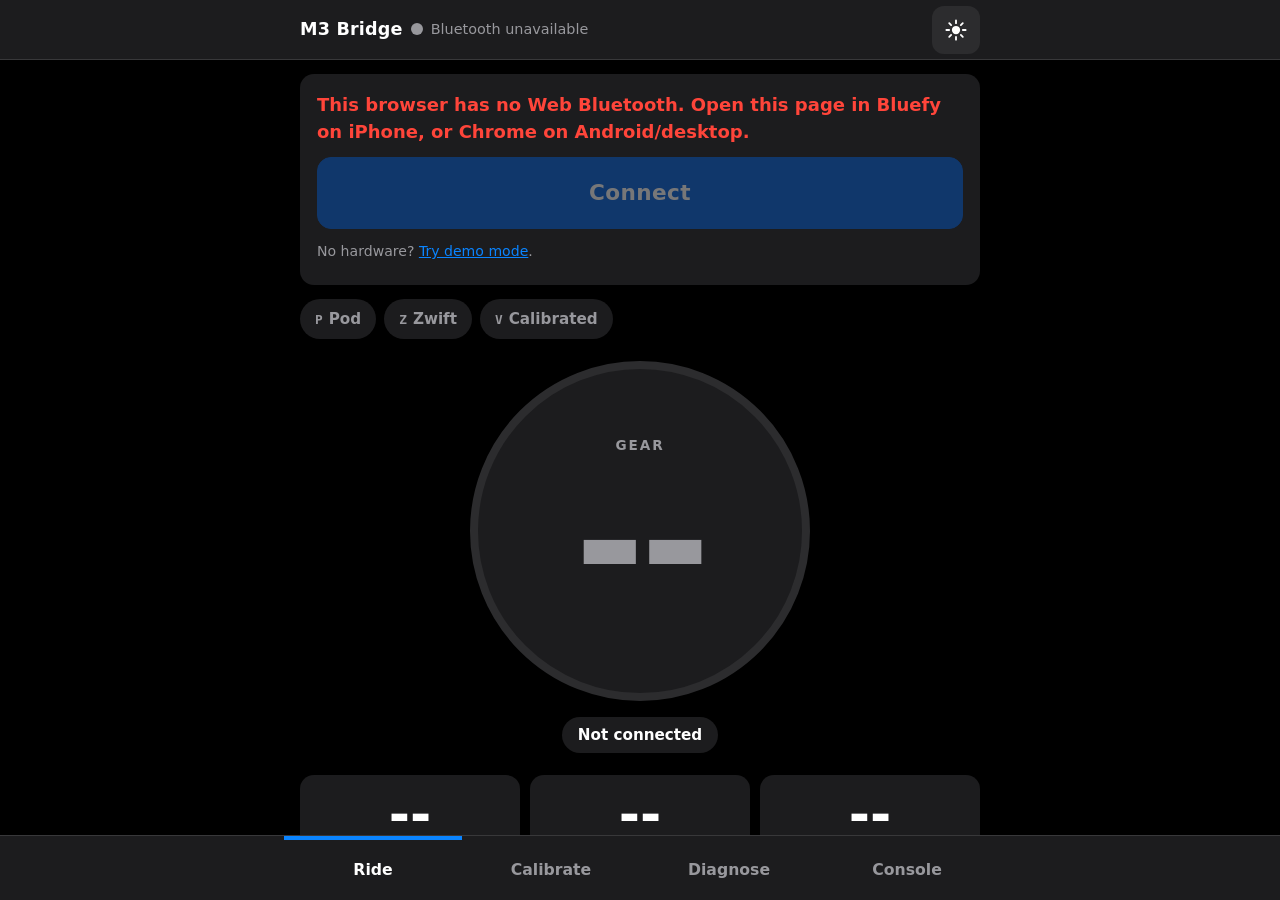
<file: bench/backups/index.v3_3.before-restyle.2026-10-17.html>
<!doctype html>
<html lang="en">
<head>
<meta charset="utf-8">
<meta name="viewport" content="width=device-width, initial-scale=1, viewport-fit=cover">
<meta name="color-scheme" content="dark" id="metaScheme">
<meta name="theme-color" content="#000000" id="metaTheme">
<script>
  // Dark unless the rider picked light on this phone (header button).
  (function () {
    var t = 'dark';
    try { if (localStorage.getItem('m3theme') === 'light') t = 'light'; } catch (e) {}
    document.documentElement.setAttribute('data-theme', t);
    document.getElementById('metaScheme').content = t;
    document.getElementById('metaTheme').content = t === 'light' ? '#f2f2f7' : '#000000';
  })();
</script>
<meta name="apple-mobile-web-app-capable" content="yes">
<title>M3 Bridge</title>
<style>
:root {
  /* Apple system colours (dark) */
  --bg: #000000;
  --surface: #1c1c1e;
  --surface2: #2c2c2e;
  --line: #38383a;
  --text: #ffffff;
  --muted: #98989d;
  --accent: #0a84ff;
  --accent-ink: #ffffff;
  --accent-fill: #0060df;     /* blue behind white text: 5.6:1 (the brighter --accent is 3.6:1) */
  --accent-bg: #0a2540;
  --ok: #30d158;
  --ok-ink: #04210f;
  --ok-bg: #0f2a17;
  --warn: #ffd60a;
  --warn-bg: #332b00;
  --warn-fill: #ffd60a;       /* amber behind dark text */
  --warn-ink: #1a1200;
  --bad: #ff453a;
  --bad-ink: #1a0000;
  --bad-bg: #3a1210;
  --mono: ui-monospace, "SF Mono", Menlo, Consolas, "Roboto Mono", monospace;
  --sans: -apple-system, BlinkMacSystemFont, "SF Pro Display", "Segoe UI Variable Display", "Segoe UI", system-ui, sans-serif;
  --content: 680px;   /* content column on tablets and desktops; bars stay full width */
  --pad-l: max(16px, env(safe-area-inset-left), calc((100vw - var(--content)) / 2));
  --pad-r: max(16px, env(safe-area-inset-right), calc((100vw - var(--content)) / 2));
  --radius: 14px;
  --gap: 14px;
}
/* Dark is the default whatever the phone is set to; the header button switches to light. */
:root[data-theme="light"] {
    --bg: #f2f2f7;
    --surface: #ffffff;
    --surface2: #e5e5ea;
    --line: #d1d1d6;
    --text: #000000;
    --muted: #5c5c60;
    --accent: #0062cc;
    --accent-ink: #ffffff;
    --accent-fill: #0062cc;
    --accent-bg: #dcebfa;
    --ok: #1f7a35;              /* 5.4:1 with white, 4.7:1 on --ok-bg */
    --ok-ink: #ffffff;
    --ok-bg: #dcf3e4;
    --warn: #9a5600;
    --warn-bg: #fdecc8;
    --warn-fill: #ffcc00;       /* the dark-amber --warn behind dark text was 3.2:1 */
    --warn-ink: #1a1200;
    --bad: #b0000d;
    --bad-ink: #ffffff;
    --bad-bg: #fbdcdc;
}
* { box-sizing: border-box; }
[hidden] { display: none !important; }
html, body { height: 100%; }
body {
  margin: 0;
  background: var(--bg);
  color: var(--text);
  font-family: var(--sans);
  font-size: 18px;
  line-height: 1.5;
  display: flex;
  flex-direction: column;
  height: 100vh;
  height: 100dvh;
  overflow: hidden;
  -webkit-text-size-adjust: 100%;
  -webkit-tap-highlight-color: transparent;
}
button, input { font: inherit; color: inherit; }
button { cursor: pointer; touch-action: manipulation; }
button:disabled { opacity: .4; cursor: default; }
:focus-visible { outline: 3px solid var(--accent); outline-offset: 2px; }

/* ---------- header ---------- */
header {
  flex: none;
  display: flex;
  align-items: center;
  gap: 8px;
  padding: env(safe-area-inset-top) var(--pad-r) 0 var(--pad-l);
  min-height: calc(60px + env(safe-area-inset-top));
  background: var(--surface);
  border-bottom: 1px solid var(--line);
}
header h1 { font-size: 1.1rem; margin: 0; font-weight: 700; letter-spacing: .01em; white-space: nowrap; }
.conn-pill {
  display: inline-flex; align-items: center; gap: 8px;
  font-size: .9rem; color: var(--muted); min-width: 0; flex: 1;
  white-space: nowrap; overflow: hidden; text-overflow: ellipsis;
}
.dot { width: 12px; height: 12px; border-radius: 50%; background: var(--muted); flex: none; }
.dot.on { background: var(--ok); }
.dot.busy { background: var(--warn); }
.dot.off { background: var(--bad); }
.hdr-btn {
  flex: none; min-height: 48px; padding: 0 12px; border-radius: 12px;
  border: 1px solid transparent; background: var(--surface2); font-size: .9rem; font-weight: 600;
}
/* light/dark switch: shows the mode it switches to */
.theme-btn { width: 48px; padding: 0; display: inline-flex; align-items: center; justify-content: center; color: var(--text); }
.theme-btn svg { width: 22px; height: 22px; fill: none; stroke: currentColor; stroke-width: 2; stroke-linecap: round; stroke-linejoin: round; }
.theme-btn .i-sun circle { fill: currentColor; stroke: none; }
.theme-btn .i-moon path { fill: currentColor; stroke: none; }
:root[data-theme="light"] .theme-btn .i-sun, :root:not([data-theme="light"]) .theme-btn .i-moon { display: none; }

/* ---------- main ---------- */
main {
  flex: 1;
  min-height: 0;
  overflow-y: auto;
  overflow-x: hidden;
  -webkit-overflow-scrolling: touch;
  display: flex;
  flex-direction: column;
}
.view { display: none; padding: 14px var(--pad-r) 18px var(--pad-l); flex: 1; min-height: 0; flex-direction: column; gap: 14px; }
.view.active { display: flex; }

.card { background: var(--surface); border: 1px solid transparent; border-radius: var(--radius); padding: 16px; }
.card h2 { margin: 0 0 6px; font-size: 1.2rem; }
.card p { margin: 6px 0; }
.muted { color: var(--muted); }
.small { font-size: .88rem; }

.btn {
  display: flex; align-items: center; justify-content: center; text-align: center;
  min-height: 56px; padding: 10px 18px; border-radius: 14px;
  border: 1px solid transparent; background: var(--surface2);
  font-size: 1.05rem; font-weight: 700; letter-spacing: .02em; line-height: 1.3;
  min-width: 0; overflow-wrap: anywhere;
  transition: transform .08s ease-out, filter .12s, background-color .15s, border-color .15s, color .15s;
}
.btn:not(:disabled):active, .hdr-btn:not(:disabled):active, .x-btn:active { transform: scale(.97); filter: brightness(.92); }
@media (hover: hover) { .btn:not(:disabled):hover, .hdr-btn:not(:disabled):hover { filter: brightness(1.08); } }
.btn.primary { background: var(--accent-fill); border-color: var(--accent-fill); color: var(--accent-ink); }
.btn.danger { background: var(--bad-bg); border-color: var(--bad); color: var(--bad); }
.btn.big { min-height: 72px; font-size: 1.35rem; }
.btn.big, .btn.wide { width: 100%; }
.btn.armed { background: var(--bad); color: var(--bad-ink); border-color: var(--bad); }
.btn-stack { display: flex; flex-direction: column; gap: 10px; margin-top: var(--gap); }

/* connection card */
#connCard { margin: 14px var(--pad-r) 0 var(--pad-l); display: none; }
#connCard.show { display: block; }
#connCard .btn { margin-top: 12px; }
#connMsg { margin: 0; }
#connMsg.err { color: var(--bad); font-weight: 600; }

/* ---------- ride ---------- */
.chips { display: flex; flex-wrap: wrap; gap: 8px; }
.chip {
  display: inline-flex; align-items: center; gap: 6px;
  min-height: 40px; padding: 6px 14px; border-radius: 999px;
  border: 1px solid transparent; background: var(--surface);
  font-size: .95rem; font-weight: 700; color: var(--muted);
}
.chip .k { font-family: var(--mono); font-size: .8rem; }
.chip.on { color: var(--ok); background: var(--ok-bg); border-color: var(--ok); }
.chip.warn { color: var(--warn); background: var(--warn-bg); border-color: var(--warn); }
.chip.bad { color: var(--bad); background: var(--bad-bg); border-color: var(--bad); }
.chip[hidden] { display: none; }

.gear-wrap {
  flex: 1 0 auto;
  display: flex; flex-direction: column; align-items: center; justify-content: center; gap: 16px;
  padding: 8px 0;
}
/* The gear sits in a ring (same motif as the calibration circle): blue while riding,
   grey when stopped or not calibrated, amber while holding the last good gear. */
.gear-ring {
  --ring: min(68vw, 40vh, 340px);
  width: var(--ring); height: var(--ring); border-radius: 50%;
  border: 8px solid var(--accent); background: var(--surface);
  display: flex; flex-direction: column; align-items: center; justify-content: center;
  transition: border-color .3s;
}
.gear-ring:has(.gear.dim) { border-color: var(--surface2); }
.gear-ring:has(.gear.hold) { border-color: var(--warn); }
.gear-label { font-size: .85rem; font-weight: 600; letter-spacing: .14em; color: var(--muted); }
.gear {
  font-size: calc(var(--ring) * .5);
  line-height: 1;
  font-weight: 700;
  font-variant-numeric: tabular-nums;
  letter-spacing: -.03em;
  margin-top: 2px;
}
.gear.dim { color: var(--muted); }
.gear.hold { color: var(--warn); }
/* status pill under the ring */
.gear-note {
  display: inline-flex; align-items: center; justify-content: center; text-align: center;
  min-height: 36px; padding: 6px 16px; border-radius: 18px; background: var(--surface);
  font-size: .95rem; font-weight: 600;
}
.gear-note:empty { visibility: hidden; }
.gear-note.warn { color: var(--warn); background: var(--warn-bg); }
.gear-note.bad { color: var(--bad); background: var(--bad-bg); }

.tiles { display: grid; grid-template-columns: repeat(3, minmax(0, 1fr)); gap: 10px; }
.tile { background: var(--surface); border: 1px solid transparent; border-radius: var(--radius); padding: 12px 10px 14px; text-align: center; min-width: 0; }
.tile .v { font-size: clamp(1.9rem, 9.5vw, 3.2rem); font-weight: 800; font-variant-numeric: tabular-nums; line-height: 1.05; overflow: hidden; text-overflow: clip; white-space: nowrap; }
.tile .u { font-size: .85rem; font-weight: 700; letter-spacing: .08em; color: var(--muted); text-transform: uppercase; }
.stale .v, .stale.gear { opacity: .35; }
.tile .src { font-size: .78rem; font-weight: 600; color: var(--muted); margin-top: 2px; line-height: 1.35; }
.tile .src.off { color: var(--warn); }

/* ---------- calibrate ---------- */
.switch-row {
  display: flex; align-items: center; justify-content: space-between; gap: 12px;
  min-height: 64px; padding: 8px 16px; width: 100%;
  background: var(--surface); border: 1px solid transparent; border-radius: var(--radius);
  text-align: left;
}
.switch-row .t { font-weight: 700; }
.switch-row .s { font-size: .85rem; color: var(--muted); }
.switch {
  flex: none; width: 64px; height: 36px; border-radius: 999px; background: var(--surface2);
  border: 2px solid var(--line); position: relative; transition: background .15s;
}
.switch::after {
  content: ""; position: absolute; top: 3px; left: 3px; width: 26px; height: 26px; border-radius: 50%;
  background: var(--muted); transition: transform .15s, background .15s;
}
[aria-checked="true"] .switch { background: var(--ok); border-color: var(--ok); }
[aria-checked="true"] .switch::after { transform: translateX(28px); background: #fff; }
[aria-checked="mixed"] .switch::after { transform: translateX(14px); }

.cal-head { display: flex; align-items: baseline; justify-content: space-between; gap: 10px; }
.cal-point { font-size: 1.6rem; font-weight: 800; font-variant-numeric: tabular-nums; }
.cal-count { color: var(--muted); font-size: .95rem; }
.prompt {
  font-size: 1.45rem; font-weight: 700; line-height: 1.35;
  background: var(--accent-bg); border: 1px solid var(--accent); border-radius: var(--radius);
  padding: 14px 16px;
}
.prompt b { color: var(--accent); }
/* Active calibration: one big circle for the current point, the 25 points as dots
   around it, one instruction underneath. Grey = waiting for the lever to move,
   blue = holding (counting turns / held steady), green = captured. */
#calActive { display: flex; flex-direction: column; align-items: stretch; gap: var(--gap); }
/* cadence dot: one dot carrying the rpm, green at any workable pace, red when too slow
   or too fast for turn detection. Only out-of-range or stopped gets words underneath. */
.cadg { align-self: center; display: flex; flex-direction: column; align-items: center; padding-top: 10px; }
.cadg-dot {
  width: 52px; height: 52px; border-radius: 50%;
  display: flex; flex-direction: column; align-items: center; justify-content: center; line-height: 1;
  background: var(--ok); color: var(--ok-ink); font-size: 1.05rem; font-weight: 700; font-variant-numeric: tabular-nums;
  box-shadow: 0 2px 8px rgba(0, 0, 0, .35);
  transition: background-color .25s, color .25s;
}
.cadg-dot small { font-size: .7rem; font-weight: 600; margin-top: 1px; opacity: .85; }
.cadg-dot.bad { background: var(--bad); color: var(--bad-ink); }
.cadg-dot.idle { background: var(--surface2); color: var(--muted); }
.cadg-cap { text-align: center; font-size: .9rem; font-weight: 600; margin-top: 2px; min-height: 1.3em; }
.cadg-cap.bad { color: var(--bad); }
.cadg-cap.warn { color: var(--warn); }
.stage {
  --stage: min(300px, 80vw, 40vh);
  position: relative; width: var(--stage); height: var(--stage); align-self: center; flex: none;
}
.stage .pt {
  position: absolute; width: 10px; height: 10px; margin: -5px 0 0 -5px; border-radius: 50%;
  background: var(--line); transition: background-color .3s, transform .3s;
}
.stage .pt.done { background: var(--ok); }
.stage .pt.cur { transform: scale(1.4); background: var(--muted); }
.stage .pt.cur.blue { background: var(--accent); }
.stage .pt.cur.green { background: var(--ok); }
.disc {
  position: absolute; inset: 10.67%;   /* 236 of 300 */
  transition: transform .35s cubic-bezier(.22, 1, .36, 1);
}
.disc.pop { transform: scale(1.06); }
.disc > svg { position: absolute; inset: 0; width: 100%; height: 100%; overflow: visible; }
.disc .face { fill: var(--surface); stroke: var(--line); stroke-width: 3; transition: fill .3s, stroke .3s; }
.disc .arc { fill: none; stroke: var(--surface2); stroke-width: 8; stroke-linecap: round; transition: stroke .25s; }
.disc .arc.on { stroke: var(--accent); }
.disc .ringf { fill: none; stroke: var(--accent); stroke-width: 8; stroke-linecap: round; transition: stroke-dashoffset .3s linear; }
.disc.blue .face { fill: var(--accent-fill); stroke: var(--accent-fill); }
.disc.blue .arc.on { stroke: var(--accent); }
.disc.green .face { fill: var(--ok); stroke: var(--ok); }
.disc.green .arc, .disc.green .arc.on { stroke: var(--ok); }
.disc.amber .face { stroke: var(--warn); }
.disc.learn .face { stroke: var(--surface); }
.disc-in {
  position: absolute; inset: 0; display: flex; flex-direction: column; align-items: center; justify-content: center;
  container-type: inline-size;
}
.disc-in .lbl { font-size: .8rem; font-weight: 600; letter-spacing: .14em; color: var(--muted); }
.disc-in .big { font-size: 88px; font-size: 39cqw; font-weight: 700; line-height: 1; letter-spacing: -.03em; font-variant-numeric: tabular-nums; margin-top: 2px; }
.disc.blue .lbl { color: var(--accent-ink); }
.disc.green .lbl, .disc.green .big { color: var(--ok-ink); }
.disc.blue .big { color: var(--accent-ink); }
.disc-in .turns { font-size: .95rem; font-weight: 600; color: var(--muted); margin-top: 10px; font-variant-numeric: tabular-nums; }
.disc-in .chk { width: 36%; height: 36%; }
.disc-in .chk path { stroke: var(--ok-ink); }
.disc-in .crank { width: 27%; height: 27%; color: var(--accent); animation: crank-spin 1.2s linear infinite; }
.cal-say { text-align: center; padding: 0 8px; min-height: 84px; }
.cal-say .h { font-size: 1.75rem; font-weight: 700; letter-spacing: -.01em; line-height: 1.3; }
.cal-say .s { font-size: 1.05rem; color: var(--muted); margin-top: 8px; line-height: 1.45; }
#calCount { text-align: center; color: var(--muted); font-size: .95rem; font-variant-numeric: tabular-nums; }
.cal-btns { display: grid; grid-template-columns: repeat(2, minmax(0, 1fr)); gap: 10px; }
.cal-btns .capture { grid-column: 1 / -1; min-height: 84px; font-size: 1.6rem; }
/* auto-capture on: CAPTURE is a small secondary "Capture now" */
.cal-btns .capture.lite { min-height: 56px; font-size: 1.05rem; background: var(--surface2); border-color: transparent; color: var(--text); }
.cal-btns .btn { min-height: 64px; }
#calActive.nopoint .cal-btns .btn.danger { grid-column: 1 / -1; }
/* [v3.1] point check (cal=5): the board thinks the lever was still moving */
#calActive.checking .cal-btns .btn.danger { grid-column: 1 / -1; }
.qcheck {
  background: var(--warn-bg); border: 3px solid var(--warn); border-radius: 18px;
  padding: 18px 16px; display: flex; flex-direction: column; gap: 12px;
}
.qcheck .qt { display: flex; gap: 12px; align-items: flex-start; font-size: 1.45rem; font-weight: 800; line-height: 1.3; }
.qcheck .qt .bang {
  flex: none; width: 40px; height: 40px; border-radius: 50%; background: var(--warn-fill); color: var(--warn-ink);
  display: flex; align-items: center; justify-content: center; font-size: 1.5rem; font-weight: 900;
}
.qcheck .qb { font-size: 1.15rem; font-weight: 600; line-height: 1.45; }
.qcheck .qd { font-size: .9rem; color: var(--muted); }
.qcheck .btn { min-height: 72px; font-size: 1.3rem; width: 100%; }
.btn.warnfill { background: var(--warn-fill); border-color: var(--warn-fill); color: var(--warn-ink); }
.redo-banner {
  border: 2px solid var(--warn); background: var(--warn-bg); border-radius: 14px;
  padding: 12px 14px; font-size: 1.1rem; font-weight: 700; line-height: 1.4;
}
.redo-banner b { color: var(--warn); }
.hold-banner {
  background: var(--warn-fill); color: var(--warn-ink); border-radius: 14px; padding: 12px 14px; text-align: center;
}
.hold-banner .hb-t { font-size: 1.25rem; font-weight: 800; line-height: 1.3; }
.hold-banner .hb-s { font-size: .95rem; font-weight: 600; margin-top: 4px; }
/* [v3.2] down pass: a dot measured on the way down turns a settled blue (normal size);
   the point being measured (down pass or redo) gets a ring as well as the usual highlight. */
.stage .pt.down { background: var(--accent); }
.stage .pt.ring { box-shadow: 0 0 0 2px var(--surface), 0 0 0 4px var(--text); }
/* [v3.2] N,behind: the agreeing turns sit behind the previous point */
.behind-hint {
  border: 2px solid var(--warn); background: var(--warn-bg); border-radius: 14px;
  padding: 10px 14px; font-size: 1rem; font-weight: 600; line-height: 1.4; text-align: center;
}
.behind-hint b { color: var(--warn); }
.cal-btns .btn.skipdown { grid-column: 1 / -1; min-height: 56px; font-size: 1rem; }
#calActive.redoing .cal-btns .btn.danger { grid-column: 1 / -1; }
/* [v3.3] one flow of numbered steps: "Step 3 of 6 · Sweep the lever" and 6 small segments */
.crumbs { display: flex; flex-direction: column; gap: 8px; }
.crumb-t { font-size: .85rem; font-weight: 700; letter-spacing: .06em; color: var(--muted); }
.crumb-t b { color: var(--text); letter-spacing: 0; font-size: 1rem; }
.crumb-segs { display: grid; grid-template-columns: repeat(6, minmax(0, 1fr)); gap: 5px; }
.crumb-segs i { height: 6px; border-radius: 3px; background: var(--surface2); transition: background-color .3s; }
.crumb-segs i.done { background: var(--ok); }
.crumb-segs i.cur { background: var(--accent); }
/* [v3.3] paused (flag O): calm, no alarm colours */
.disc.paused .face { fill: var(--surface); stroke: var(--surface2); }
.disc.paused .big { color: var(--muted); }
.disc.back .face { stroke: var(--text); stroke-width: 4; }
.stop-note { text-align: center; color: var(--muted); font-size: .95rem; line-height: 1.4; padding: 0 12px; }
/* [v3.3] cadence guide: green window for the gear you're in, marker for your rpm */
.cadbar { position: relative; width: 150px; height: 8px; border-radius: 4px; background: var(--surface2); margin-top: 8px; }
.cadbar .win { position: absolute; top: 0; bottom: 0; border-radius: 4px; background: var(--ok); opacity: .55; }
.cadbar .mk { position: absolute; top: 50%; width: 14px; height: 14px; margin: -7px 0 0 -7px; border-radius: 50%; background: var(--text); border: 2px solid var(--bg); }
.cadg-dot.mid { background: var(--surface2); color: var(--text); }
/* [v3.3] step 1: placement meters */
.place { display: flex; flex-direction: column; gap: 16px; }
.place h2 { margin: 0; font-size: 1.6rem; letter-spacing: -.01em; }
.place .lead { margin: 0; color: var(--muted); font-size: 1.05rem; line-height: 1.45; }
.gauge { position: relative; width: min(280px, 76vw); align-self: center; }
.gauge svg { display: block; width: 100%; height: auto; overflow: visible; }
.gauge .trk { fill: none; stroke: var(--surface2); stroke-width: 16; stroke-linecap: round; }
.gauge .zn { fill: none; stroke-width: 4; stroke-linecap: butt; opacity: .9; }
.gauge .val { fill: none; stroke-width: 16; stroke-linecap: round; transition: stroke-dashoffset .35s ease-out, stroke .3s; }
.gauge-in { position: absolute; left: 0; right: 0; top: 34%; text-align: center; }
.gauge-in .big { font-size: 3.4rem; font-weight: 700; line-height: 1; letter-spacing: -.03em; font-variant-numeric: tabular-nums; }
.gauge-in .unit { font-size: 1rem; font-weight: 600; color: var(--muted); margin-left: 2px; letter-spacing: 0; }
.gauge-in .lbl { font-size: .9rem; font-weight: 600; color: var(--muted); margin-top: 4px; }
.meter { background: var(--surface); border-radius: var(--radius); padding: 14px 16px; }
.meter-h { display: flex; justify-content: space-between; align-items: baseline; gap: 10px; }
.meter-h .k { font-weight: 700; }
.meter-h .v { font-weight: 700; font-variant-numeric: tabular-nums; }
.meter-h .z { font-size: .85rem; font-weight: 700; margin-left: 8px; }
.capsule { position: relative; height: 14px; border-radius: 7px; background: var(--surface2); margin-top: 10px; overflow: hidden; }
.capsule > i { position: absolute; left: 0; top: 0; bottom: 0; width: 100%; transform-origin: left center; transform: scaleX(0); transition: transform .35s ease-out, background-color .3s; }
.capsule > b { position: absolute; top: 0; bottom: 0; width: 2px; background: var(--bg); opacity: .8; }
.zone-weak { color: var(--warn); } .zone-good, .zone-great { color: var(--ok); }
.fill-weak { background: var(--warn); stroke: var(--warn); } .fill-good { background: var(--ok); stroke: var(--ok); } .fill-great { background: var(--ok); stroke: var(--ok); }
.fill-none { background: var(--surface2); stroke: var(--surface2); }
.meter-s { font-size: .85rem; color: var(--muted); margin-top: 6px; }
.verdict { border-radius: var(--radius); padding: 14px 16px; display: flex; gap: 12px; align-items: flex-start; border: 1px solid var(--line); background: var(--surface); }
.verdict .vi { flex: none; width: 34px; height: 34px; border-radius: 50%; display: grid; place-items: center; font-weight: 800; background: var(--surface2); color: var(--muted); }
.verdict.good { border-color: var(--ok); background: var(--ok-bg); } .verdict.good .vi { background: var(--ok); color: var(--ok-ink); }
.verdict.weak { border-color: var(--warn); background: var(--warn-bg); } .verdict.weak .vi { background: var(--warn-fill); color: var(--warn-ink); }
.verdict .vt { font-weight: 800; font-size: 1.15rem; line-height: 1.3; }
.verdict .vs { color: var(--muted); font-size: .95rem; margin-top: 2px; line-height: 1.4; }
.tip { border-radius: var(--radius); padding: 12px 16px; background: var(--accent-bg); border: 1px solid var(--accent); font-size: .95rem; line-height: 1.45; }
/* [v3.3] checkpoint card and resume offers; stale-page banner */
.saved-card { border-color: var(--ok); background: var(--ok-bg); }
.resume { display: flex; flex-direction: column; gap: 10px; }
.stale-bar {
  margin: 10px var(--pad-r) 0 var(--pad-l); padding: 12px 14px; border-radius: 14px; border: 1px solid var(--warn); background: var(--warn-bg);
  display: flex; align-items: center; gap: 12px; font-weight: 600; font-size: .95rem; line-height: 1.4;
}
.stale-bar .btn { flex: none; min-height: 48px; padding: 6px 14px; font-size: .95rem; }
@keyframes crank-spin { to { transform: rotate(360deg); } }
@media (prefers-reduced-motion: reduce) {
  .disc-in .crank { animation: none; }
  .btn, .disc, .disc .ringf, .bar > i, .cadg-dot { transition: none; }
}

.plist { max-height: 260px; overflow-y: auto; border-top: 1px solid var(--line); margin-top: 8px; }
.prow {
  display: grid; grid-template-columns: 2.4em 4.6em minmax(0, 1fr) auto; gap: 8px; align-items: baseline;
  padding: 7px 2px; border-bottom: 1px solid var(--line); font-size: .92rem;
}
.prow .n { font-weight: 800; font-variant-numeric: tabular-nums; }
.prow .xyz { font-family: var(--mono); font-size: .8rem; color: var(--muted); white-space: nowrap; overflow: hidden; text-overflow: ellipsis; }
.prow .d { font-family: var(--mono); font-size: .85rem; font-weight: 700; text-align: right; }
.prow .d.marg { color: var(--warn); }

.result.ok { border-color: var(--ok); background: var(--ok-bg); }
.result.bad { border-color: var(--bad); background: var(--bad-bg); }
.result.warn { border-color: var(--warn); background: var(--warn-bg); }
.result h2 { display: flex; justify-content: space-between; align-items: center; gap: 8px; }
.result .stats { display: grid; grid-template-columns: repeat(2, minmax(0, 1fr)); gap: 10px; margin-top: 10px; }
.result .stat .v { font-size: 1.6rem; font-weight: 800; font-variant-numeric: tabular-nums; }
.result .stat .u { font-size: .85rem; color: var(--muted); font-weight: 700; }
.result .marginal { margin-top: 10px; padding: 10px 12px; border-radius: 10px; background: var(--warn-bg); color: var(--warn); border: 1px solid var(--warn); font-weight: 600; }
.x-btn { min-width: 48px; min-height: 48px; border-radius: 12px; border: 1px solid var(--line); background: var(--surface); font-size: 1.2rem; font-weight: 700; }
.result .downinfo { margin-top: 10px; font-size: .95rem; }
/* [v3.2] review card: points the bridge's check flagged after saving (F lines) */
.review { border-color: var(--warn); }
.review h2 { display: flex; justify-content: space-between; align-items: center; gap: 8px; }
.rv-item { border-top: 1px solid var(--line); padding: 14px 0 4px; }
.rv-item:first-of-type { margin-top: 8px; }
.rv-t { font-size: 1.05rem; line-height: 1.4; }
.rv-t b { color: var(--warn); }
.rv-links { display: flex; justify-content: center; flex-wrap: wrap; gap: 4px 28px; margin-top: 10px; font-size: 1rem; }
.rv-links .linkbtn { min-height: 44px; }
.rv-msg { margin-top: 10px; padding: 10px 12px; border-radius: 10px; font-weight: 600; font-size: .95rem; }
.rv-msg.bad { background: var(--bad-bg); color: var(--bad); border: 1px solid var(--bad); }
.rv-msg.busy { background: var(--accent-bg); color: var(--text); border: 1px solid var(--accent); }
/* [v3.2] confirm ride: compare the bridge's gear with the console at a few gears */
.rck { display: flex; flex-direction: column; gap: 12px; }
.rck h2 { margin: 0; }
.rck p { margin: 0; }
.rck-step { font-size: .85rem; font-weight: 700; letter-spacing: .1em; color: var(--muted); text-transform: uppercase; }
.rck-task { font-size: 1.25rem; font-weight: 700; line-height: 1.35; }
.rck .gear-ring { --ring: min(46vw, 26vh, 210px); border-width: 6px; align-self: center; }
.rck-q { font-size: 1.3rem; font-weight: 700; line-height: 1.35; text-align: center; }
.rck-note { text-align: center; color: var(--warn); font-weight: 600; font-size: .95rem; min-height: 1.4em; }
.rck .cal-btns .btn { min-height: 64px; font-size: 1.2rem; }
.stepper { display: flex; align-items: center; justify-content: center; gap: 18px; }
.stepper .btn { width: 64px; min-height: 56px; padding: 0; font-size: 1.7rem; }
.stepper output { font-size: 2.6rem; font-weight: 800; min-width: 2.2ch; text-align: center; font-variant-numeric: tabular-nums; }
.rck-row { display: flex; justify-content: space-between; align-items: center; gap: 10px; padding: 10px 0; border-top: 1px solid var(--line); }
.rck-row .k { font-weight: 700; }
.rck-row .v { font-variant-numeric: tabular-nums; text-align: right; }
.rck-row.miss .v { color: var(--warn); font-weight: 700; }
.rck-row .btn { min-height: 48px; padding: 4px 14px; font-size: .95rem; flex: none; }
/* calibration walkthrough (idle screen) */
#calIdle { display: flex; flex-direction: column; gap: 28px; }
.onb { display: flex; flex-direction: column; align-items: center; text-align: center; padding: 8px 8px 0; touch-action: pan-y; }
.onb-art { position: relative; width: 100%; height: min(230px, 30vh); display: grid; place-items: center; }
.onb-art .art { grid-area: 1 / 1; display: grid; place-items: center; opacity: 0; transform: translateX(24px); transition: opacity .3s, transform .35s cubic-bezier(.22, 1, .36, 1); pointer-events: none; }
.onb-art .art.before { transform: translateX(-24px); }
.onb-art .art.on { opacity: 1; transform: none; }   /* after .before so the current page sits centred */
.art-disc {
  --d: min(190px, 26vh);
  width: var(--d); height: var(--d); border-radius: 50%; background: var(--surface); border: 8px solid var(--surface2);
  padding: 14px;
  display: flex; flex-direction: column; align-items: center; justify-content: center;
}
.art-disc.blue { background: var(--accent); border-color: var(--accent); color: var(--accent-ink); }
.art-disc.small { --d: min(128px, 17vh); border-width: 6px; }
.art-lbl { font-size: .75rem; font-weight: 600; letter-spacing: .14em; color: var(--muted); }
.art-disc.blue .art-lbl { color: var(--accent-ink); opacity: .85; }
.art-big { font-size: calc(var(--d) * .4); font-weight: 700; line-height: 1; letter-spacing: -.03em; font-variant-numeric: tabular-nums; }
.art-crank { width: 46%; height: 46%; color: var(--accent); animation: crank-spin 1.4s linear infinite; }
.art-row { display: flex; align-items: center; gap: 10px; }
.art-mini {
  width: min(78px, 20vw); height: min(78px, 20vw); border-radius: 50%; background: var(--surface); border: 3px solid var(--line);
  display: grid; place-items: center; font-size: 1.9rem; font-weight: 700; font-variant-numeric: tabular-nums;
}
.art-mini.blue { background: var(--accent); border-color: var(--accent); color: var(--accent-ink); }
.art-mini.green { background: var(--ok); border-color: var(--ok); }
.art-mini svg { width: 46%; height: 46%; }
.art-mini svg path { stroke: var(--ok-ink); }
.art-arrow { font-size: 1.8rem; color: var(--muted); }
.art-ring { position: relative; width: min(220px, 30vh); height: min(220px, 30vh); display: grid; place-items: center; }
.art-ring i { position: absolute; width: 8px; height: 8px; margin: -4px 0 0 -4px; border-radius: 50%; background: var(--line); }
.art-ring i.done { background: var(--ok); }
.onb-title { font-size: 1.75rem; font-weight: 700; letter-spacing: -.01em; margin: 18px 0 0; line-height: 1.15; }
.onb-text { font-size: 1.05rem; color: var(--muted); margin: 10px 0 0; line-height: 1.4; max-width: 30em; min-height: 4.2em; }
.onb-dots { display: flex; gap: 8px; margin: 18px 0 0; }
.onb-dots i { width: 8px; height: 8px; border-radius: 50%; background: var(--line); transition: background-color .25s, width .25s; }
.onb-dots i.on { background: var(--text); width: 22px; border-radius: 4px; }
.onb-btns { width: 100%; display: flex; flex-direction: column; align-items: center; gap: 6px; margin-top: 22px; }
.linkbtn.onb-back { min-height: 44px; color: var(--muted); text-decoration: none; font-weight: 600; }
.linkbtn.onb-back[hidden] { display: block !important; visibility: hidden; }
.onb-more { display: flex; flex-direction: column; gap: 12px; }
@media (prefers-reduced-motion: reduce) { .onb-art .art, .onb-dots i { transition: none; } .art-crank { animation: none; } }

/* ---------- console ---------- */
#view-console { gap: 10px; }
.log {
  flex: 1; min-height: 180px; overflow-y: auto; overflow-x: hidden;
  background: var(--surface); border: 1px solid transparent; border-radius: var(--radius);
  padding: 8px 10px; font-family: var(--mono); font-size: .82rem; line-height: 1.4;
  overflow-wrap: anywhere; white-space: pre-wrap;
}
.log .ln { padding: 1px 0; }
.log .ts { color: var(--muted); margin-right: 6px; }
.log .raw { color: var(--muted); }
.log .bad { color: var(--bad); }
.log .sent { color: var(--accent); }
.log .sys { color: var(--warn); }
.qbtns { display: grid; grid-template-columns: repeat(5, minmax(0, 1fr)); gap: 6px; }
.qbtns .btn { padding: 8px; font-size: .88rem; line-height: 1.3; flex-direction: column; gap: 0; }
.qbtns .btn .k { font-family: var(--mono); font-size: .8rem; color: var(--muted); font-weight: 600; }
.sendrow { display: flex; gap: 8px; }
.sendrow input {
  flex: 1; min-width: 0; min-height: 56px; border-radius: 14px; border: 1px solid var(--line);
  background: var(--surface); padding: 0 16px; font-family: var(--mono); font-size: 1.3rem;
}
.sendrow .btn { min-width: 96px; }

/* ---------- tab bar ---------- */
nav {
  flex: none;
  display: grid; grid-template-columns: repeat(4, minmax(0, 1fr));
  background: var(--surface); border-top: 1px solid var(--line);
  padding: 0 max(env(safe-area-inset-right), calc(var(--pad-r) - 16px)) env(safe-area-inset-bottom) max(env(safe-area-inset-left), calc(var(--pad-l) - 16px));
}
nav button {
  min-height: 64px; border: 0; background: transparent; color: var(--muted); padding: 0 2px;
  font-size: .98rem; font-weight: 700; white-space: nowrap;
  border-top: 4px solid transparent;
}
nav button[aria-selected="true"] { color: var(--text); border-top-color: var(--accent); }
nav button .badge { display: inline-block; width: 9px; height: 9px; border-radius: 50%; background: var(--warn); margin-left: 6px; vertical-align: middle; }

#toast {
  position: fixed; left: 50%; transform: translateX(-50%);
  bottom: calc(80px + env(safe-area-inset-bottom));
  max-width: calc(100% - 32px);
  background: var(--text); color: var(--bg); padding: 12px 18px; border-radius: 12px;
  font-weight: 600; font-size: .95rem; opacity: 0; pointer-events: none; transition: opacity .2s;
}
#toast.show { opacity: 1; }

/* ---------- diagnose ---------- */
.dsteps { margin: 8px 0 0; padding: 0; list-style: none; }
.dsteps li { display: flex; justify-content: space-between; gap: 10px; padding: 6px 0; border-bottom: 1px solid var(--line); font-size: .92rem; }
.dsteps li .sec { color: var(--muted); font-variant-numeric: tabular-nums; white-space: nowrap; }
.dsteps li.off { opacity: .45; text-decoration: line-through; }
.dsegs { display: grid; gap: 4px; }
.dseg { height: 14px; border-radius: 3px; background: var(--surface2); border: 1px solid var(--line); }
.dseg.done { background: var(--ok); border-color: var(--ok); }
.dseg.cur { background: var(--accent); border-color: var(--accent); }
.dlabel { font-size: 1.55rem; font-weight: 800; line-height: 1.3; }
.dtext { font-size: 1.2rem; font-weight: 600; margin-top: 8px; line-height: 1.45; }
.countdown {
  text-align: center; font-size: min(34vw, 20vh); line-height: 1; font-weight: 800;
  font-variant-numeric: tabular-nums; letter-spacing: -.03em;
}
.countdown.ready { color: var(--warn); }
.countdown-sub { text-align: center; color: var(--muted); font-weight: 700; margin-top: -6px; }
.recinfo { font-family: var(--mono); font-size: .85rem; color: var(--muted); min-height: 1.2em; }
#diagRun, #diagIdle { display: flex; flex-direction: column; gap: 12px; }
.bar { height: 18px; border-radius: 9px; background: var(--surface2); border: 1px solid var(--line); overflow: hidden; }
.bar > i { display: block; height: 100%; width: 100%; background: var(--accent); transform: scaleX(0); transform-origin: left; transition: transform .15s linear; }
.dump-text { font-size: 1.1rem; font-weight: 700; margin: 10px 0 6px; }
.btn.secondary { background: var(--surface); }
/* Inline text link: sits on the text line; the ::before pad keeps a 48px tap target without breaking line spacing. */
.linkbtn {
  position: relative; background: none; border: 0; padding: 0 2px; line-height: inherit; vertical-align: baseline;
  color: var(--accent); font-weight: 700; text-decoration: underline; text-underline-offset: 2px;
}
.linkbtn::before { content: ""; position: absolute; left: -6px; right: -6px; top: 50%; height: 48px; transform: translateY(-50%); }

/* ---------- saved runs ---------- */
.rec-item { border-top: 1px solid var(--line); padding: 12px 0 4px; }
.rec-item:first-child { border-top: 0; }
.rec-head { display: flex; justify-content: space-between; gap: 10px; align-items: baseline; }
.rec-title { font-weight: 800; }
.rec-date { color: var(--muted); font-size: .88rem; white-space: nowrap; font-variant-numeric: tabular-nums; }
.rec-sum { font-size: .92rem; margin: 4px 0 8px; }
.rec-sum .tag { color: var(--warn); font-weight: 700; }
.rec-acts { display: grid; grid-auto-flow: column; grid-auto-columns: minmax(0, 1fr); gap: 8px; }
.rec-acts .btn { min-height: 56px; padding: 4px; font-size: .92rem; line-height: 1.3; }
#copySheet {
  position: fixed; inset: 0; z-index: 10; background: rgba(0,0,0,.6);
  display: flex; align-items: flex-end; justify-content: center;
}
#copySheet .sheet {
  width: 100%; max-width: 640px; background: var(--surface); border-top-left-radius: 18px; border-top-right-radius: 18px;
  padding: 16px max(16px, env(safe-area-inset-right)) calc(16px + env(safe-area-inset-bottom)) max(16px, env(safe-area-inset-left));
  display: flex; flex-direction: column; gap: 10px; max-height: 85vh;
}
#copySheet textarea {
  width: 100%; min-height: 40vh; border-radius: 12px; border: 1px solid var(--line); background: var(--bg); color: var(--text);
  font-family: var(--mono); font-size: .78rem; padding: 10px; resize: none;
}

@media (orientation: landscape) and (max-height: 540px) {
  :root { --content: 100vw; }   /* phone on its side: use the full width */
  #view-ride.active { display: grid; grid-template-columns: 1.1fr 1fr; grid-template-rows: auto 1fr; }
  #view-ride .chips { grid-column: 1 / -1; }
  #view-ride .tiles { grid-template-columns: 1fr; align-content: center; }
  #view-ride .tiles { gap: 6px; }
  #view-ride .tile { padding: 8px 12px; display: flex; align-items: baseline; justify-content: space-between; gap: 8px; }
  #view-ride .tile .v { font-size: 1.9rem; }
  #view-ride .gear-wrap { padding: 4px 8px; gap: 8px; }
  .gear-ring { --ring: min(58vh, 34vw); border-width: 6px; }
  .gear-note { min-height: 30px; padding: 4px 12px; }
  header { min-height: calc(52px + env(safe-area-inset-top)); }
  nav button { min-height: 56px; }
}
</style>
</head>
<body>

<header>
  <h1>M3 Bridge</h1>
  <span class="conn-pill" aria-live="polite"><span class="dot" id="connDot"></span><span id="connText">Not connected</span></span>
  <button class="hdr-btn theme-btn" id="themeBtn" type="button" aria-label="Switch to light mode">
    <svg class="i-sun" viewBox="0 0 24 24" aria-hidden="true"><circle cx="12" cy="12" r="4.5"/><path d="M12 1.5v3M12 19.5v3M1.5 12h3M19.5 12h3M4.6 4.6l2.1 2.1M17.3 17.3l2.1 2.1M4.6 19.4l2.1-2.1M17.3 6.7l2.1-2.1"/></svg>
    <svg class="i-moon" viewBox="0 0 24 24" aria-hidden="true"><path d="M20.5 14.5A8.5 8.5 0 0 1 9.5 3.5a8.5 8.5 0 1 0 11 11z"/></svg>
  </button>
  <button class="hdr-btn" id="hdrBtn" type="button" hidden>Disconnect</button>
</header>

<main id="main">
  <!-- [v3.3] this page is older than the bridge (or than the published page): reload it -->
  <div class="stale-bar" id="staleBar" role="alert" hidden>
    <span id="staleText" style="flex:1">A newer version of this page is available.</span>
    <button class="btn primary" id="staleReload" type="button">Reload</button>
  </div>
  <div class="card" id="connCard">
    <p id="connMsg" class="muted">Connect to your Keiser M3 Bridge to begin.</p>
    <button class="btn primary big" id="connectBtn" type="button">Connect</button>
    <p class="small muted" id="demoHint" hidden style="margin-top:12px">No hardware? <a id="demoLink" href="?demo=1" style="color:var(--accent)">Try demo mode</a>.</p>
  </div>

  <!-- RIDE -->
  <section class="view" id="view-ride" aria-label="Ride">
    <div class="chips" id="chips">
      <span class="chip" id="chipP"><span class="k">P</span>Pod</span>
      <span class="chip" id="chipZ"><span class="k">Z</span>Zwift</span>
      <span class="chip" id="chipV"><span class="k">V</span>Calibrated</span>
      <span class="chip bad" id="chipS" hidden><span class="k">S</span>Saturated</span>
      <span class="chip warn" id="chipH" hidden><span class="k">H</span><span id="chipHText">Off-path hold</span></span>
      <span class="chip bad" id="chipG" hidden><span class="k">G</span>Recording</span>
      <span class="chip warn" id="chipY" hidden><span class="k">Y</span>Sending recording</span>
    </div>
    <div class="gear-wrap">
      <div class="gear-ring">
        <div class="gear-label">GEAR</div>
        <div class="gear dim" id="gear">--</div>
      </div>
      <div class="gear-note" id="gearNote">Waiting for data</div>
      <button class="btn primary" id="goCal" type="button" hidden>Go to Calibrate</button>
    </div>
    <div class="tiles" id="tiles">
      <div class="tile"><div class="v" id="watts">--</div><div class="u">Watts</div></div>
      <div class="tile"><div class="v" id="cad">--</div><div class="u">RPM</div><div class="src" id="cadSrc" hidden></div></div>
      <div class="tile"><div class="v" id="res">--</div><div class="u">Resist %</div></div>
    </div>
  </section>

  <!-- CALIBRATE -->
  <section class="view" id="view-cal" aria-label="Calibrate">
    <!-- [v3.3] where you are in the one calibration flow -->
    <div class="crumbs" id="crumbs" role="group" aria-label="Calibration progress" hidden>
      <div class="crumb-t" id="crumbT">STEP 1 OF 6</div>
      <div class="crumb-segs" id="crumbSegs" aria-hidden="true"><i></i><i></i><i></i><i></i><i></i><i></i></div>
    </div>

    <!-- [v3.3] step 1: find a good spot (live meters from X lines) -->
    <div class="place" id="calPlace" hidden>
      <div>
        <h2>Find a good spot</h2>
        <p class="lead">Pedal, and move the gear lever from the bottom all the way up and back down. The meters show how well the bridge sees the magnets.</p>
      </div>
      <div class="gauge" role="img" id="gaugeSwing" aria-label="Lever swing">
        <svg viewBox="0 0 240 170" aria-hidden="true">
          <path class="trk" d="M 36.1 154.9 A 96 96 0 1 1 203.9 154.9"></path>
          <path class="zn" id="gzWeak" d="M 36.1 154.9 A 96 96 0 1 1 203.9 154.9"></path>
          <path class="zn" id="gzGood" d="M 36.1 154.9 A 96 96 0 1 1 203.9 154.9"></path>
          <path class="zn" id="gzGreat" d="M 36.1 154.9 A 96 96 0 1 1 203.9 154.9"></path>
          <path class="val fill-none" id="gVal" d="M 36.1 154.9 A 96 96 0 1 1 203.9 154.9"></path>
        </svg>
        <div class="gauge-in"><div class="big"><span id="gNum">--</span><span class="unit">µT</span></div><div class="lbl">Lever swing · <span id="gZone">move the lever</span></div></div>
      </div>
      <div class="meter" role="group" aria-label="Crank dip">
        <div class="meter-h"><span class="k">Crank dip</span><span><span class="v" id="mDipV">--</span><span class="z" id="mDipZ"></span></span></div>
        <div class="capsule"><i id="mDipF"></i><b id="mDipT1"></b><b id="mDipT2"></b></div>
        <div class="meter-s">How clearly each pedal turn shows. Keep pedalling.</div>
      </div>
      <div class="meter" role="group" aria-label="Headroom">
        <div class="meter-h"><span class="k">Headroom</span><span><span class="v" id="mHeadV">--</span><span class="z" id="mHeadZ"></span></span></div>
        <div class="capsule"><i id="mHeadF"></i><b id="mHeadT1"></b><b id="mHeadT2"></b></div>
        <div class="meter-s">Room left before the sensor saturates.</div>
      </div>
      <div class="verdict" id="placeVerdict" role="status">
        <span class="vi" id="placeVi" aria-hidden="true">…</span>
        <div><div class="vt" id="placeVt">Waiting for readings</div><div class="vs" id="placeVs">Pedal and move the lever.</div></div>
      </div>
      <div class="tip" id="lockTip" hidden>On iPhone, stop the screen locking while you calibrate: <b>Settings → Display &amp; Brightness → Auto-Lock → Never</b>. Set it back afterwards.</div>
      <button class="btn primary big" id="placeNext" type="button">Next</button>
      <button class="btn wide" id="placeBack" type="button">Back</button>
    </div>

    <!-- [v3.3] checkpoint after the gears going up -->
    <div class="card saved-card" id="upSaved" role="region" aria-label="Saved" hidden>
      <h2>Saved</h2>
      <p>The gears going up are saved and ready to ride. Coming back down makes each gear switch where the console does.</p>
      <div class="btn-stack">
        <button class="btn primary big" id="upContinue" type="button">Continue down</button>
        <button class="btn wide" id="upLater" type="button">Later</button>
      </div>
    </div>

    <div class="card result" id="resultCard" hidden></div>
    <!-- [v3.2] gears the bridge's check flagged after saving (F lines); filled by renderReview() -->
    <div class="card review" id="reviewCard" role="region" aria-label="Check these gears" hidden></div>

    <!-- [v3.2] confirm ride: app-only walkthrough comparing the bridge's gear with the console -->
    <div class="card rck" id="rideCheck" role="region" aria-label="Gear check" hidden>
      <div class="rck" id="rckOffer">
        <h2>Check a few gears</h2>
        <p>Ride for about a minute and compare the bridge's gear with the Keiser console at four gears.</p>
        <p class="small muted">Watts will read a little below the console on purpose: the bridge uses Keiser's measured power scale. So only the gear is checked.</p>
        <button class="btn primary big" id="rckStart" type="button">Start the gear check</button>
        <button class="btn wide" id="rckSkip" type="button">Skip</button>
      </div>
      <div class="rck" id="rckRun" hidden>
        <div class="rck-step" id="rckStep">Check 1 of 4</div>
        <div class="rck-task" id="rckTask"></div>
        <div class="gear-ring" role="img" id="rckRing" aria-label="Bridge gear">
          <div class="gear-label">BRIDGE</div>
          <div class="gear dim" id="rckGear">--</div>
        </div>
        <div class="rck-note" id="rckNote" role="status"></div>
        <div id="rckAsk" class="rck">
          <div class="rck-q" id="rckQ"></div>
          <div class="cal-btns">
            <button class="btn primary" id="rckYes" type="button">Yes</button>
            <button class="btn" id="rckNo" type="button">No</button>
          </div>
        </div>
        <div id="rckPick" class="rck" hidden>
          <div class="rck-q">What does the console show?</div>
          <div class="stepper">
            <button class="btn" id="rckMinus" type="button" aria-label="One gear lower">−</button>
            <output id="rckVal" aria-live="polite">1</output>
            <button class="btn" id="rckPlus" type="button" aria-label="One gear higher">+</button>
          </div>
          <button class="btn primary wide" id="rckSave" type="button">Save and go on</button>
        </div>
        <button class="btn wide" id="rckQuit" type="button">Skip the rest</button>
      </div>
      <div class="rck" id="rckDone" hidden>
        <h2 id="rckDoneTitle">Gear check</h2>
        <div id="rckSum"></div>
        <p class="small muted" id="rckSaved"></p>
        <button class="btn primary wide" id="rckClose" type="button">Done</button>
      </div>
    </div>

    <div id="calIdle">
      <!-- One step at a time, Apple-style: a picture, a title, one sentence. Steps come from
           CAL_INTRO (crank mode on v3 firmware, hold-still on v2); the last page starts. -->
      <div class="onb" id="onb" aria-roledescription="walkthrough">
        <div class="onb-art" aria-hidden="true">
          <div class="art" data-art="pedal">
            <div class="art-disc">
              <svg class="art-crank" viewBox="0 0 48 48">
                <circle cx="24" cy="24" r="14" fill="none" stroke="currentColor" stroke-width="4" stroke-dasharray="4.4 3"></circle>
                <path d="M24 24 V7" stroke="currentColor" stroke-width="5" stroke-linecap="round"></path>
                <rect x="15" y="2" width="18" height="6" rx="3" fill="currentColor"></rect>
                <circle cx="24" cy="24" r="4" fill="currentColor"></circle>
              </svg>
            </div>
          </div>
          <div class="art" data-art="check">
            <div class="art-disc"><div class="art-lbl">RPM</div><div class="art-big">72</div></div>
          </div>
          <div class="art" data-art="shift">
            <div class="art-row">
              <div class="art-mini">7</div><span class="art-arrow">›</span>
              <div class="art-mini blue">7</div><span class="art-arrow">›</span>
              <div class="art-mini green"><svg viewBox="0 0 84 84"><path d="M20 44 L36 59 L65 27" fill="none" stroke-width="11" stroke-linecap="round" stroke-linejoin="round"></path></svg></div>
            </div>
          </div>
          <div class="art" data-art="still">
            <div class="art-disc blue"><div class="art-lbl">HOLD</div><div class="art-big">7</div></div>
          </div>
          <div class="art" data-art="ring">
            <div class="art-ring" id="artRing"><div class="art-disc small"><div class="art-lbl">BOTTOM</div><div class="art-big">1</div></div></div>
          </div>
        </div>
        <h2 class="onb-title" id="onbTitle" aria-live="polite"></h2>
        <p class="onb-text" id="onbText"></p>
        <div class="onb-dots" id="onbDots" aria-hidden="true"></div>
        <div class="onb-btns">
          <button class="btn primary big" id="onbNext" type="button">Continue</button>
          <button class="btn primary big" id="calStart" type="button" hidden>Start calibration</button>
          <button class="linkbtn onb-back" id="onbBack" type="button">Back</button>
        </div>
      </div>
      <div class="onb-more">
        <!-- [v3.3] pick up where the last calibration stopped -->
        <div class="card resume" id="calResume" hidden>
          <h2 style="margin:0">Pick up where you stopped</h2>
          <p class="small muted" style="margin:0" id="resumeText"></p>
          <button class="btn primary wide" id="resumeDown" type="button">Continue down through the gears</button>
          <button class="btn wide" id="resumeCheck" type="button">Check a few gears</button>
        </div>
        <button class="btn secondary wide" id="saveStored" type="button">Save stored calibration</button>
        <p class="small" id="storedMsg" role="status" hidden style="color:var(--warn);font-weight:600;margin:0"></p>
        <p class="small muted" style="margin:0;text-align:center">Every finished calibration is saved on this phone. <button class="linkbtn" type="button" id="goSaved">See saved runs</button></p>
      </div>
    </div>

    <div id="calActive" hidden>
      <div class="hold-banner" id="holdBanner" role="status" hidden>
        <div class="hb-t">Hold the lever still — the reading is still changing</div>
        <div class="hb-s">It will capture by itself once the lever stops.</div>
      </div>
      <div class="cadg" id="cadG" role="img" aria-label="Cadence" hidden>
        <b class="cadg-dot idle"><span id="cadDot">--</span><small>rpm</small></b>
        <div class="cadbar" id="cadBar" aria-hidden="true" hidden><i class="win" id="cadWin"></i><i class="mk" id="cadMk"></i></div>
        <div class="cadg-cap" id="cadCap"></div>
      </div>
      <div class="small" id="calWait" role="status" hidden style="color:var(--warn);font-weight:600;text-align:center">Waiting for the bridge…</div>
      <div class="redo-banner" id="redoBanner" role="status" hidden></div>
      <div class="qcheck" id="calCheck" role="alert" hidden>
        <div class="qt"><span class="bang" aria-hidden="true">!</span><span id="checkTitle"></span></div>
        <div class="qb" id="checkBody"></div>
        <div class="qd" id="checkDrift" hidden></div>
        <button class="btn warnfill" id="btnRedo" type="button">Redo point</button>
        <button class="btn secondary" id="btnKeep" type="button">Capture anyway</button>
      </div>
      <div class="stage" id="stage">
        <div id="calDots" aria-hidden="true"></div>
        <div class="disc" id="disc">
          <svg viewBox="0 0 236 236" aria-hidden="true">
            <circle class="face" cx="118" cy="118" r="100"></circle>
            <circle class="arc" id="arc0" cx="118" cy="118" r="112" stroke-dasharray="216.57 487.15" transform="rotate(-85.4 118 118)"></circle>
            <circle class="arc" id="arc1" cx="118" cy="118" r="112" stroke-dasharray="216.57 487.15" transform="rotate(34.6 118 118)"></circle>
            <circle class="arc" id="arc2" cx="118" cy="118" r="112" stroke-dasharray="216.57 487.15" transform="rotate(154.6 118 118)"></circle>
            <circle class="arc" id="ringTrack" cx="118" cy="118" r="112"></circle>
            <circle class="ringf" id="ringFill" cx="118" cy="118" r="112" stroke-dasharray="703.72" stroke-dashoffset="703.72" transform="rotate(-90 118 118)"></circle>
          </svg>
          <div class="disc-in">
            <div id="discNum"><div class="lbl" id="discLbl">GEAR</div><div class="big" id="discBig">1</div></div>
            <svg class="chk" id="discCheck" viewBox="0 0 84 84" aria-hidden="true" hidden><path d="M20 44 L36 59 L65 27" fill="none" stroke-width="10" stroke-linecap="round" stroke-linejoin="round"></path></svg>
            <svg class="crank" id="discCrank" viewBox="0 0 48 48" aria-hidden="true" hidden>
              <circle cx="24" cy="24" r="14" fill="none" stroke="currentColor" stroke-width="4" stroke-dasharray="4.4 3"></circle>
              <path d="M24 24 V7" stroke="currentColor" stroke-width="5" stroke-linecap="round"></path>
              <rect x="15" y="2" width="18" height="6" rx="3" fill="currentColor"></rect>
              <circle cx="24" cy="24" r="4" fill="currentColor"></circle>
            </svg>
            <div class="turns" id="discTurns" hidden></div>
          </div>
        </div>
      </div>
      <div class="behind-hint" id="behindHint" role="alert" hidden></div>
      <div class="cal-say" id="calSay" aria-live="polite">
        <div class="h" id="calHead"></div>
        <div class="s" id="calSub"></div>
      </div>
      <div id="calCount">0 of 25</div>
      <div class="stop-note" id="stopNote" hidden>You can stop any time: stop pedalling, shift, then pedal again.</div>
      <div class="rv-links" id="fixLinks" hidden>
        <button class="linkbtn" id="fixGuess" type="button">Use best guess instead</button>
        <button class="linkbtn" id="fixSkip" type="button">Skip this gear</button>
      </div>
      <div class="btn-stack" id="confirmBtns" hidden style="margin-top:0">
        <button class="btn primary big" id="btnConfirm" type="button">Yes, it matches</button>
        <button class="btn secondary wide" id="btnRelearn" type="button">Learn again</button>
      </div>
      <div class="cal-btns">
        <button class="btn primary capture" id="btnCapture" type="button">CAPTURE</button>
        <button class="btn" id="btnUndo" type="button">UNDO</button>
        <button class="btn danger" id="btnCancel" type="button">CANCEL</button>
        <button class="btn skipdown" id="btnSkipDown" type="button" hidden aria-label="Finish without the down pass: save the gears measured so far">Finish without the down pass</button>
      </div>
    </div>

    <button class="switch-row" id="autoToggle" type="button" role="switch" aria-checked="mixed">
      <span class="t">Auto-capture</span>
      <span class="switch" aria-hidden="true"></span>
    </button>

    <div class="card" id="pointsCard" hidden>
      <h2>Captured points</h2>
      <div class="small muted">x, y, z in µT. Right column: distance from the previous point (µT).</div>
      <div class="plist" id="plist"></div>
    </div>
  </section>

  <!-- DIAGNOSE -->
  <section class="view" id="view-diag" aria-label="Diagnose">
    <div class="card result" id="diagResult" hidden></div>

    <div id="diagIdle">
      <div class="card">
        <h2>Diagnostic run</h2>
        <p class="muted small">A guided recording of the raw magnetometer field while you move the lever, turn the crank and pedal. The bridge records 25 samples a second; afterwards the page downloads the recording and saves it on this phone. Needs firmware v2 with recording.</p>
        <ol class="dsteps" id="diagStepList"></ol>
        <p class="small muted" id="diagTotal" style="margin:8px 0 0"></p>
        <div class="btn-stack">
          <button class="switch-row" id="leanToggle" type="button" role="switch" aria-checked="true">
            <span><span class="t">Include the lean step</span><br><span class="s">Leaning on the bars, sitting up, leaning back</span></span>
            <span class="switch" aria-hidden="true"></span>
          </button>
          <button class="btn primary big" id="diagStart" type="button">Start diagnostic run</button>
        </div>
      </div>
    </div>

    <div id="diagRun" hidden>
      <div class="cal-point" id="dStepNo">Step 1 of 11</div>
      <div class="dsegs" id="dSegs" aria-hidden="true"></div>
      <div class="recinfo" id="dRec"></div>
      <div class="prompt" aria-live="polite">
        <div class="dlabel" id="dLabel"></div>
        <div class="dtext" id="dText"></div>
      </div>
      <div id="dTimer">
        <div class="countdown" id="dCount">0</div>
        <div class="countdown-sub" id="dCountSub">seconds</div>
      </div>
      <div class="cal-btns" id="dNav">
        <button class="btn" id="dBack" type="button">BACK</button>
        <button class="btn primary" id="dNext" type="button">NEXT</button>
      </div>
      <div id="dDump" hidden>
        <div class="dump-text" id="dDumpText">Downloading recording...</div>
        <div class="bar"><i id="dBar"></i></div>
        <div class="small muted" id="dDumpSub" style="margin-top:6px"></div>
      </div>
      <button class="btn danger wide" id="dCancel" type="button">CANCEL</button>
    </div>

    <div class="card" id="savedCard">
      <h2>Saved runs</h2>
      <div class="small muted" id="savedInfo"></div>
      <div id="savedList"></div>
    </div>
  </section>

  <!-- CONSOLE -->
  <section class="view" id="view-console" aria-label="Console">
    <div class="small muted" id="turnInfo" hidden></div>
    <div class="log" id="log" role="log" aria-live="off"></div>
    <button class="switch-row" id="rawToggle" type="button" role="switch" aria-checked="false">
      <span><span class="t">Show machine lines</span><br><span class="s">S, C, K, A, U, Q, F, E, G, M, Y lines, plus the first 10 D and T lines</span></span>
      <span class="switch" aria-hidden="true"></span>
    </button>
    <div class="qbtns">
      <button class="btn" type="button" data-cmd="h">Help<span class="k">h</span></button>
      <button class="btn" type="button" data-cmd="p">Print cal<span class="k">p</span></button>
      <button class="btn" type="button" data-cmd="d">Debug<span class="k">d</span></button>
      <button class="btn" type="button" data-cmd="t">Turns<span class="k">t</span></button>
      <button class="btn" type="button" id="clearLog">Clear<span class="k">log</span></button>
    </div>
    <form class="sendrow" id="sendForm" autocomplete="off">
      <input id="sendInput" maxlength="40" placeholder="1 char or #cmd" aria-label="Command: one character, or a # command"autocapitalize="off" autocorrect="off" spellcheck="false" enterkeyhint="send">
      <button class="btn primary" type="submit">Send</button>
    </form>
    <p class="small muted" style="margin:0">Debug (d) is chatty. Send it again to turn it off.</p>
  </section>
</main>

<nav role="tablist" aria-label="Views">
  <button type="button" role="tab" data-view="ride" aria-selected="true">Ride</button>
  <button type="button" role="tab" data-view="cal" aria-selected="false">Calibrate<span class="badge" id="calBadge" hidden></span></button>
  <button type="button" role="tab" data-view="diag" aria-selected="false">Diagnose<span class="badge" id="diagBadge" hidden></span></button>
  <button type="button" role="tab" data-view="console" aria-selected="false">Console</button>
</nav>

<div id="toast" role="status"></div>

<div id="copySheet" hidden>
  <div class="sheet" role="dialog" aria-label="Copy CSV">
    <div class="cal-head"><b id="copyTitle">Copy</b><button class="x-btn" type="button" id="copyClose" aria-label="Close">×</button></div>
    <div class="small muted">Copying was blocked. The text is selected below; use your phone's Copy.</div>
    <textarea id="copyText" readonly></textarea>
  </div>
</div>

<script>
(function () {
  'use strict';

  // ===================================================================
  // Constants (see bench/PROTOCOL.md)
  // ===================================================================
  var NUS_SERVICE = '6e400001-b5a3-f393-e0a9-e50e24dcca9e';
  var NUS_RX      = '6e400002-b5a3-f393-e0a9-e50e24dcca9e'; // page writes commands here
  var NUS_TX      = '6e400003-b5a3-f393-e0a9-e50e24dcca9e'; // board notifies lines here
  var NAME_PREFIX = 'Keiser M3 Bridge';
  var TOTAL_POINTS = 25;
  var MARGINAL_UT = 1.5;
  var STALE_MS = 5000;      // Bluetooth text can stall for over a second on the real board
  var WAIT_NOTE_MS = 2500;  // calibration: show the small 'Waiting for the bridge' note after this much silence
  var LOG_MAX = 600;
  var RX_BUF_MAX = 2048;

  var params;
  try { params = new URLSearchParams(location.search); } catch (e) { params = { get: function () { return null; } }; }
  var DEMO = params.get('demo') === '1';
  var DEMO_UNCAL = params.get('uncal') === '1';
  var DEMO_DROP = params.get('drop') === '1';       // demo: drop one D line in the first transfer
  var DEMO_OLDFW = params.get('oldfw') === '1';     // demo: act like firmware without k/g/m/e/y
  var FAST = params.get('fast') === '1' ? 5 : 1;    // divide diagnostic step times by 5
  var DEMO_V3 = params.get('v2') !== '1';           // demo: v3.3 by default; &v2=1 = the old v2 simulator
  var DEMO_STALL = params.get('stall') === '1';     // demo: status lines stall for 3 s every ~12 s
  var DEMO_CAD = num(params.get('cad')) || 72;      // demo v3: cadence while calibrating, rpm
  var DEMO_SUSPECT = params.get('suspect') === '1';     // demo v3: every 4th point gets 1-2 W lines (hold still), then settles
  var DEMO_STUCK = params.get('stuck') === '1';         // demo v3: point 6 never settles: W lines, then P and cal=5
  var DEMO_LEARNFAIL = params.get('learnfail') === '1';   // demo v3: the first crank learning fails
  var DEMO_V31 = params.get('v31') === '1';             // demo: v3.1 instead of v3.3 (with &v3=1, or on its own)
  var DEMO_V32ONLY = params.get('v32') === '1';         // demo: v3.2 instead of v3.3
  if (DEMO_V31 || DEMO_V32ONLY) DEMO_V3 = true;
  var DEMO_V32 = DEMO_V3 && !DEMO_V31;                  // demo: v3.2 features (also part of v3.3)
  var DEMO_V33 = DEMO_V32 && !DEMO_V32ONLY;             // demo: &v3=1 simulates v3.3 by default
  var DEMO_NSTUCK = params.get('nstuck') === '1';       // demo v3.3: N,stuck once at point 5
  var DEMO_REST = params.get('rest') === '1';           // demo v3.3: short pedalling breaks while calibrating (flag O)
  var DEMO_REVIEW = params.get('review') === '1';       // demo v3.2: the check flags up point 20 and down point 23 after saving
  var DEMO_BEHIND = params.get('behind') === '1';       // demo v3.2: point 7 overshot: N,behind + U + B at point 8
  var DEMO_STUBBORN = params.get('stubborn') === '1';   // demo v3.2 (with &review=1): gear 20 stays flagged after redos

  var DIAG_STEPS = [
    { label: 'Hands off — lever down', text: "Push the lever all the way down. Don't touch the bike.", secs: 8 },
    { label: 'Sweep up', text: 'Slowly push the lever all the way up.', secs: 15 },
    { label: 'Hold at top', text: 'Leave the lever all the way up.', secs: 5 },
    { label: 'Sweep down', text: 'Slowly bring the lever all the way down.', secs: 15 },
    { label: 'Hold at bottom', text: 'Leave the lever all the way down.', secs: 5 },
    { label: 'Slow crank turn', text: 'Lever down. Turn the crank slowly by hand through one full revolution, pausing at each quarter.', secs: 20 },
    { label: 'Set middle gear', text: 'Pedal and set the lever so the console shows about gear 10–12.', secs: 15 },
    { label: 'Pedal easy', text: 'Pedal easy and steady, about 60 rpm. Count your turns out loud (e.g. 20) and tell Claude the number.', secs: 20 },
    { label: 'Pedal fast', text: 'Pedal fast, 90–100 rpm. Count your turns out loud and tell Claude the number.', secs: 20 },
    { label: 'Stop', text: 'Stop pedalling. Sit still on the saddle.', secs: 15 },
    { label: 'Lean', text: 'Lean forward onto the bars 5 s, sit up 5 s, lean back 5 s.', secs: 15, optional: true }
  ];
  var MAX_MARKERS = 32;
  var D_RAW_SHOWN = 10;
  var T_RAW_SHOWN = 10;
  var LEARN_DONE_MS = 1400; // after crank learning: keep the finished (green) bar on screen this long
  var CAPTURE_FLASH_MS = 1000; // [v3] after each captured point: show the ring green at 3/3 this long
  // [v3.2] down pass: down points 23 .. 2 (step 22 .. 1); point 24 has no down reading
  var DOWN_FIRST_STEP = 22;
  var DOWN_POINTS = 22;
  var UNCAL_HOLD_MS = 2000;    // once calibrated was seen, "Not calibrated" needs 2 s of uncalibrated S lines
  var EDIT_TIMEOUT_MS = 8000;  // [v3.2] no E line after a # command: give up waiting
  var STALL_MS = 10000;        // [v3.2] pedalling but no turn counted at a point this long: the "still on gear N?" hint
  var FIX_MAX_TRIES = 2;       // [v3.2] guided fixes: redos per flagged point before offering the guess or skip
  var S_FLAGS_RE = /^[A-Z]*$/;
  var PASS_RE = /^(-|u|d|ru|rd)$/;
  var PASS33_RE = /^[-a-z]{1,3}$/;   // [v3.3] lenient: a new pass name mustn't make every status line invalid
  // [v3.3] the page's own build. If the published page (fetched with no-store) carries another one,
  // or the bridge sends lines newer than this page knows, a "Reload" bar appears.
  var APP_BUILD = 'v3.3-2026-10-16';
  // [v3.3] one calibration flow: titles are plain instructions (no internal names)
  var FLOW_STEPS = ['Find a good spot', 'Learn your pedalling', 'Sweep the lever', 'Up through the gears',
    'Back down through the gears', 'Check a few gears'];
  // [v3.3] cadence guide, the same for every rider: the comfortable window for the gear you're in.
  // Gears 1-10: 60-90 rpm, then sliding linearly to 30-55 rpm at gear 24. Red only outside 30-120.
  var CAD_GUIDE = { flatTo: 10, low: [60, 90], top: 24, high: [30, 55] };
  // [v3.3] placement meters (step 1): [weak below, great from]; in between is good.
  var PLACE_ZONES = {
    swing: { good: 40, great: 100, max: 200 },    // uT covered by the lever, bottom to top
    dip: { good: 10, great: 30, max: 80 },        // uT crank-magnet dip per turn
    head: { good: 15, great: 35, max: 100 }       // % headroom before saturation
  };
  var B_CLEAR_MS = 1200;       // [v3.3] after B clears: show the gear you went back to in green this long
  // [v3.2] confirm ride: four checks, app only (nothing is sent to the bridge)
  var RIDE_CHECKS = [
    { gear: 5, pace: 'easy', label: 'Low gear', task: 'Shift to about gear 5 and pedal at an easy pace.' },
    { gear: 12, pace: 'easy', label: 'Middle gear, easy', task: 'Shift to about gear 12 and pedal at an easy pace.' },
    { gear: 12, pace: 'fast', label: 'Middle gear, faster', task: 'Stay in that gear and pedal faster.' },
    { gear: 19, pace: 'steady', label: 'High gear', task: 'Shift to about gear 19 and pedal steadily.' }
  ];

  function $(id) { return document.getElementById(id); }
  // Only touch the DOM when visibility really changes (no needless re-layout on every status line).
  // SVG elements have no .hidden property, so they get the attribute ([hidden] hides any element).
  function setHidden(id, v) {
    var el = $(id); v = !!v;
    if (el instanceof HTMLElement) { if (el.hidden !== v) el.hidden = v; }
    else if (el.hasAttribute('hidden') !== v) { if (v) el.setAttribute('hidden', ''); else el.removeAttribute('hidden'); }
  }

  // ===================================================================
  // App state
  // ===================================================================
  var state = {
    conn: 'idle',        // idle | connecting | connected | disconnected | unsupported
    s: null,             // last parsed S line
    sAt: 0,              // time of last S line
    prevCal: 0,
    points: [],          // [{point, x, y, z}]
    result: null,        // {type:'K', ok, span, minstep, minAt, msg, recordId} | {type:'A', reason}
    showRaw: false,
    view: 'ride',
    q: null,             // collecting Q lines: {points:[], crank, timer}
    v3: false,           // [v3] S lines carry src
    v31: false,          // [v3.1] S lines carry lturns (13 fields)
    v32: false,          // [v3.2] S lines carry pass (14 fields)
    downPoints: [],      // [v3.2] [{point, x, y, z}] measured on the way down (points 23..2)
    behind: null,        // [v3.2] N,behind for {pass, step, at}; alone (no U) it is a gentle hint for that step
    overshoot: null,     // [v3.2] the board went back to an overshot point: {pass, step} being measured again
    stallSince: 0,       // [v3.2] pedalling with stab 0 at this step since (stuck hint after 10 s)
    stallKey: '',
    fixTries: {},        // [v3.2] guided fixes: redos started per flagged point ('u20': 2)
    fixPaused: false,    // [v3.2] guided fixes wait for the rider (cancelled, refused, 2 tries, or a stored readback)
    fixAfter: '',        // [v3.2] '' | 'skip' | 'guess': what to do once the current redo is cancelled
    v33: false,          // [v3.3] S lines carry the flow step and step count (16 fields)
    newerLines: 0,       // [v3.3] status lines longer than this page knows (a newer bridge)
    place: null,         // [v3.3] step 1 on screen: {x: last X line, xOn: we switched the stream on}
    sweepNexts: 0,       // [v3.3] Next taps during the sweep (0 = going up, 1 = coming down)
    survey: null,        // [v3.3] Z line: {noise, pathLen, spot, offMedian, verdict}
    upSaved: false,      // [v3.3] checkpoint: the up pass is saved; waiting for "Continue down" or "Later"
    fixHold: false,      // [v3.3] guided fixes wait until the down pass is done (or Later)
    bWas: null,          // [v3.3] last status line's B flag for {pass, step}
    bClearAt: 0, bClearGear: 0,   // [v3.3] B just cleared: show that gear green briefly
    flowLocal: 0,        // [v3.3] app-side flow step (1 placement, 6 gear check), 0 = none
    fList: null,         // [v3.2] F lines being collected until F,end
    review: null,        // [v3.2] {items:[{pass, point, reason, gx, gy, gz}], source}
    reviewKept: {},      // [v3.2] 'u20' etc. the rider chose to keep (this calibration)
    edit: null,          // [v3.2] pending # command: {kind:'R'|'G', pass, point, g, timer}
    editErr: '',         // [v3.2] last E,fail text, shown on the review card
    check: null,         // [v3.2] confirm ride: {phase:'offer'|'run'|'done', idx, results, picking, val, recordId}
    checkDone: false,    // [v3.2] the gear check was offered and finished or skipped for this calibration
    calSeen: false,      // a calibrated S line was seen on this connection
    uncalSince: 0,       // first of the current run of uncalibrated S lines
    lastGear: 0,         // last calibrated gear
    lastTurn: null,      // last T line
    tShown: 0            // T lines logged since Turns was last toggled
  };

  // Diagnostic run state
  var diag = {
    phase: 'idle',       // idle | starting | countdown | running | stopping | dumping | done | incomplete | error | interrupted
    lean: true,
    steps: [],
    idx: 0,
    endAt: 0,
    cdEnd: 0,
    lastCd: 0,
    tick: 0,
    sent: 0,             // markers sent since 'g'
    labelByK: {},        // marker k -> step label
    capacity: 12000,
    period: 40,
    startedAt: 0,
    gstop: null,
    full: false,
    msg: '',
    startTO: 0, stopTO: 0, dumpTO: 0,
    dump: null,
    recordId: null
  };

  // ===================================================================
  // Defensive number parsing
  // ===================================================================
  function num(s) {
    if (s === undefined || s === null) return NaN;
    var t = String(s).trim();
    if (t === '') return NaN;
    var v = Number(t);
    return isFinite(v) ? v : NaN;
  }
  function int(s) { var v = num(s); return isFinite(v) ? Math.round(v) : NaN; }
  function fin(v) { return typeof v === 'number' && isFinite(v); }
  function fmt(v, d) { return fin(v) ? v.toFixed(d) : '--'; }

  // ===================================================================
  // Line assembly: notification chunks (<=20 bytes) -> text -> lines
  // ===================================================================
  var rxBuf = '';
  var decoder = makeDecoder();
  function makeDecoder() { try { return new TextDecoder('utf-8'); } catch (e) { return null; } }
  function resetRx() { rxBuf = ''; decoder = makeDecoder(); }

  function onBytes(u8) {
    var text = '';
    try {
      if (decoder) text = decoder.decode(u8, { stream: true });
      else for (var i = 0; i < u8.length; i++) text += String.fromCharCode(u8[i]);
    } catch (e) { return; }
    rxBuf += text;
    var idx;
    while ((idx = rxBuf.indexOf('\n')) >= 0) {
      var line = rxBuf.slice(0, idx);
      rxBuf = rxBuf.slice(idx + 1);
      handleLine(line);
    }
    if (rxBuf.length > RX_BUF_MAX) { console.warn('RX buffer overflow without newline; dropped'); rxBuf = ''; }
  }

  function onNotify(ev) {
    var dv = ev && ev.target && ev.target.value;
    if (!dv || !dv.buffer) return;
    onBytes(new Uint8Array(dv.buffer, dv.byteOffset, dv.byteLength));
  }

  // ===================================================================
  // Line parser
  // ===================================================================
  var MACHINE_RE = /^([SCKAUQGMYDLNWPFEXZJ]),/;

  function handleLine(raw) {
    var line = raw;
    var L = line.length;
    if (L && line.charCodeAt(L - 1) === 13) line = line.slice(0, L - 1);
    // Fast path for D lines: a recording dump is thousands of them.
    if (line.charCodeAt(0) === 68 && line.charCodeAt(1) === 44) {
      var dok = false;
      try { dok = onD(line); } catch (e) { dok = false; }
      var dd = diag.dump;
      if (!dok) { if (!dd || dd.badLogged++ < 5) logLine(line + '   (malformed, ignored)', 'rawbad'); }
      else if (state.showRaw && dd && dd.rawShown < D_RAW_SHOWN) {
        dd.rawShown++;
        logLine(line, 'raw');
        if (dd.rawShown === D_RAW_SHOWN) logLine('(further D lines of this transfer not shown)', 'raw');
      }
      return;
    }
    line = line.replace(/[\r\0]/g, '').replace(/\s+$/, '');
    if (!line.trim()) return;
    // [v3] T lines: one per pedal turn; logged only with "Show machine lines", capped.
    if (line.charCodeAt(0) === 84 && line.charCodeAt(1) === 44) {
      var tok = false;
      try { tok = onT(line.split(',')); } catch (e) { tok = false; }
      if (!tok) logLine(line + '   (malformed, ignored)', 'rawbad');
      else if (state.showRaw && state.tShown < T_RAW_SHOWN) {
        state.tShown++;
        logLine(line, 'raw');
        if (state.tShown === T_RAW_SHOWN) logLine('(further T lines not shown until Turns is switched again)', 'raw');
      }
      return;
    }
    var m = MACHINE_RE.exec(line);
    if (!m) { logLine(line, 'human'); return; }
    var parts = line.split(',');
    var ok = false;
    try {
      switch (m[1]) {
        case 'S': ok = onS(parts); break;
        case 'C': ok = onC(parts); break;
        case 'K': ok = onK(parts); break;
        case 'A': ok = onA(parts); break;
        case 'U': ok = onU(parts); break;
        case 'Q': ok = onQ(parts); break;
        case 'G': ok = onG(parts); break;
        case 'M': ok = onM(parts); break;
        case 'Y': ok = onY(parts); break;
        case 'L': ok = onL(parts); break;
        case 'N': ok = onN(parts); break;
        case 'W': ok = onW(parts); break;
        case 'P': ok = onP(parts); break;
        case 'F': ok = onF(parts); break;
        case 'E': ok = onE(parts); break;
        case 'X': ok = onX(parts); break;
        case 'Z': ok = onZ(parts); break;
        case 'J': ok = true; break;   // [v3.3] echo of our #J (gear check results), for the USB log
      }
    } catch (e) { console.warn('parse error', line, e); ok = false; }
    if (state.showRaw || !ok) logLine(ok ? line : line + '   (malformed, ignored)', ok ? 'raw' : 'rawbad');
  }

  // S,<gear>,<res>,<watts>,<cad>,<cal>,<step>,<stab>,<off>,<flags>
  function onS(p) {
    var n = p.length;
    if (n < 9) return false;
    if (!/^\d{1,2}$/.test(p[1].trim()) || !/^\d$/.test(p[5].trim())) return false;
    // [v3.3] fields 15/16: flow step (0 idle, 1-6) and step count. More fields than that come from
    // a newer bridge: still read the first 16, and suggest reloading the page. (A glued pair of
    // lines has 25 or more fields, so up to 20 is taken as "newer", not as damage.)
    var v33line = n >= 16 && n <= 20 && /^\d$/.test((p[14] || '').trim()) && /^\d$/.test((p[15] || '').trim());
    if (v33line && n > 16) {
      if (++state.newerLines === 3) showStale('The bridge has newer firmware than this page knows. Reload the page.');
      p = p.slice(0, 16); n = 16;
    }
    var gear = int(p[1]), cal = int(p[5]);
    if (!fin(gear) || gear < 0 || gear > 99) return false;
    if (!fin(cal) || cal < 0 || cal > (v33line ? 9 : 5)) return false;
    // [v3] 12th field src: B board / W pod / - none. Its presence marks v3 firmware.
    var srcRaw = n >= 12 ? p[11].trim() : '';
    var src = srcRaw === 'B' || srcRaw === 'W' || srcRaw === '-' ? srcRaw : '';
    if (cal >= 3 && !src) return false;   // cal=3 only exists on v3, cal=4 and 5 on v3.1
    var flagStr = (p[9] || '').trim();
    var passRaw = n >= 14 ? p[13].trim() : '';
    // Once the connection is known to be v3+ only well-formed lines count. A lost 20-byte piece
    // glues two lines together ("S,1,2.5,0,0.0,0,0,0,S,1,..."): field 10 is then a number, not
    // the flags, and the gear flashed "Not calibrated" for one line.
    if (state.v33) { if (!v33line || !PASS33_RE.test(passRaw)) return false; }
    else if (state.v32) { if (n !== 14 || !PASS_RE.test(passRaw)) return false; }
    else if (state.v31) { if (n !== 13 && n !== 14 && !v33line) return false; }
    else if (state.v3) { if ((n < 12 || n > 14) && !v33line) return false; }
    if (state.v3 || n >= 12) {
      if (!src || !S_FLAGS_RE.test(flagStr)) return false;
      if (n === 14 && !PASS_RE.test(passRaw)) return false;
      if (v33line && !PASS33_RE.test(passRaw)) return false;
      if (n === 15 || (n > 16 && !v33line)) return false;
    }
    var flags = {};
    for (var i = 0; i < flagStr.length; i++) flags[flagStr.charAt(i)] = true;
    var step = int(p[6]);
    var stab = num(p[7]);
    var s = {
      gear: gear,
      res: num(p[2]),
      watts: int(p[3]),
      cad: num(p[4]),
      cal: cal,
      step: fin(step) ? Math.max(0, Math.min(TOTAL_POINTS - 1, step)) : 0,
      stab: fin(stab) ? Math.max(0, Math.min(100, stab)) : 0,
      off: num(p[8]),
      flags: flags,
      flagStr: flagStr,
      rec: int(p[10]),     // optional 11th field: samples recorded so far
      src: src,            // [v3] '' on v2
      lturns: int(p[12]),  // [v3.1] turns seen while learning the crank; NaN on earlier firmware
      pass: n >= 14 ? passRaw : '',   // [v3.2] - u d ru rd; '' on earlier firmware
      flow: v33line ? int(p[14]) : 0,      // [v3.3] flow step 1-6 (0 idle)
      flowSteps: v33line ? int(p[15]) : 0, // [v3.3] step count (6)
      paused: !!flags.O,                   // [v3.3] no pedal turn for a while: timers frozen, nothing lost
      pedalling: src ? (src !== '-' && !!flags.R) : true
    };
    var prevCal = state.s ? state.s.cal : 0;
    var prevPass = state.s ? state.s.pass : '';
    var prevFlow = state.s ? state.s.flow : 0;
    state.s = s;
    state.sAt = Date.now();
    // Firmware level, latched until disconnect, only from lines of the exact length.
    if (src && ((n >= 12 && n <= 14) || v33line)) state.v3 = true;
    if (src && (n === 13 || n === 14 || v33line) && fin(s.lturns)) state.v31 = true;   // [v3.1] 13th field lturns
    if (src && (n === 14 || v33line) && s.pass) state.v32 = true;                       // [v3.2] 14th field pass
    if (src && v33line) state.v33 = true;                                                // [v3.3] fields 15/16
    // [v3.3] B (go back first) just cleared at this point: show the gear gone back to in green for a moment
    var bKey = s.pass + s.step;
    if (state.v33 && state.bWas && state.bWas.key === bKey && !flags.B && cal === 1) {
      state.bClearAt = state.sAt; state.bClearGear = state.bWas.gear;
      setTimeout(render, B_CLEAR_MS + 50);
    }
    state.bWas = flags.B && cal !== 0 ? { key: bKey, gear: backGear(s) } : null;
    if (state.v33) onFlowStatus(s, prevCal, prevFlow);
    // "Not calibrated" debounce (renderRide): keep the last good gear through short runs of
    // uncalibrated lines once calibrated has been seen on this connection.
    if (gear > 0 && flags.V) { state.calSeen = true; state.uncalSince = 0; state.lastGear = gear; }
    else if (!state.uncalSince) state.uncalSince = state.sAt;
    // [v3.2] N,behind and the overshoot redo belong to one point
    if (state.behind && (state.behind.step !== s.step || state.behind.pass !== s.pass || cal === 0)) state.behind = null;
    if (state.nstuck && (state.nstuck.step !== s.step || state.nstuck.pass !== s.pass || cal === 0)) state.nstuck = null;
    if (state.overshoot && (state.overshoot.step !== s.step || state.overshoot.pass !== s.pass || cal === 0)) state.overshoot = null;
    // [v3.2] stuck hint: pedalling in the up or down pass, but no turn has counted (stab 0) at this point
    var stallable = state.v32 && !state.learnFailed && (s.pass === 'u' || s.pass === 'd') && cal === 1 && s.pedalling &&
      s.stab === 0 && !flags.B && !flags.M && !flags.O && s.step > 0 && s.step < TOTAL_POINTS - 1 &&
      !(state.v33 && s.flow !== 4 && s.flow !== 5);   // [v3.3] only on the gear steps
    if (!stallable) { state.stallSince = 0; state.stallKey = ''; }
    else if (!state.stallSince || state.stallKey !== s.pass + s.step) { state.stallSince = state.sAt; state.stallKey = s.pass + s.step; }
    if (s.pass === 'd' && prevPass === 'u' && cal !== 0) {
      toast('Top done. Now back down, one gear at a time');
      try { if (navigator.vibrate) navigator.vibrate([60, 60, 60]); } catch (e) {}
    }
    if (cal === 5 && prevCal !== 5) {
      // [v3.1] the point couldn't settle for 15 s: the board waits for redo (u) or capture anyway (n)
      if (!state.stuck || state.stuck.point !== s.step + 1) {
        state.stuck = { point: s.step + 1 };   // no P line seen
        try { if (navigator.vibrate) navigator.vibrate([200, 100, 200]); } catch (e) {}
      }
    }
    if (cal === 0) state.redo = 0;
    if (prevCal === 0 && cal !== 0) {
      // A fresh calibration starts at step 0. A later step after a reconnect is the same run continuing.
      // [v3.2] A redo (#R) of one point of the saved calibration is not a new run.
      // [v3.3] Nor is the down pass started from the checkpoint ('n') or later (#D).
      if (s.pass === 'ru' || s.pass === 'rd') onRedoStarted(s);
      else if (state.v33 && s.flow === 5) { state.calEnded = true; state.upSaved = false; state.fixHold = true; }
      else if (s.step > 0 && state.points.length) state.calEnded = false;
      else onCalStarted();
    }
    if (prevCal !== 0 && cal === 0) {
      // Ended: K or A normally arrives just before this. If neither does, keep what was captured.
      setTimeout(function () { if (!state.calEnded) savePartialCal('ended without a result'); }, 1500);
      // [v3.2] a redo that ended without E/K/A (e.g. cancelled): stop waiting for it
      var ed0 = state.edit;
      if (ed0 && ed0.kind === 'R' && ed0.started) {
        setTimeout(function () {
          if (state.edit === ed0 && !ed0.okd) {
            state.edit = null;
            if (state.fixAfter) redoStopped(); else if (reviewItems().length) state.fixPaused = true;
            renderReview(); render();
          }
        }, 3000);
      }
    }
    if (cal === 3 && prevCal !== 3) state.learnFailed = false;   // (re)learning the crank
    if (prevCal === 3 && cal === 4) {
      // [v3.1] crank learned: the board waits for the rider to check the cadence
      try { if (navigator.vibrate) navigator.vibrate([60, 60, 60]); } catch (e) {}
    }
    if (prevCal === 3 && (cal === 1 || cal === 2) && !state.learnFailed) {
      // v3 before the cadence check: straight on to the points
      state.learnDoneAt = Date.now();   // renderCal shows a green "Crank learned" briefly
      setTimeout(render, LEARN_DONE_MS + 50);
      try { if (navigator.vibrate) navigator.vibrate([60, 60, 60]); } catch (e) {}
    }
    render();
    return true;
  }

  // C,<point>,<x>,<y>,<z>
  function onC(p) {
    if (p.length < 2) return false;
    if (p[1].trim() === 'down') return onCDown(p);   // [v3.2]
    var point = int(p[1]);
    if (!fin(point) || point < 1 || point > TOTAL_POINTS) return false;
    var pt = { point: point, x: num(p[2]), y: num(p[3]), z: num(p[4]) };
    if (isRedoing()) {
      // [v3.2] a redo replaces that one point and keeps the rest
      state.points = state.points.filter(function (q) { return q.point !== point; });
    } else {
      state.points = state.points.filter(function (q) { return q.point < point; });
      state.downPoints = [];   // an up point after the down pass started can only be a new run
    }
    state.points.push(pt);
    state.behind = null; state.overshoot = null;
    state.capturedAt = Date.now(); state.capturedPoint = point; state.capturedDown = false;   // renderCal: green 3/3 flash
    if (state.w && state.w.point === point) state.w.resolved = true;   // settled and captured
    if (state.stuck && state.stuck.point === point) state.stuck = null;
    if (state.redo === point) state.redo = 0;                            // redone
    setTimeout(render, CAPTURE_FLASH_MS + 50);
    try { if (navigator.vibrate) navigator.vibrate(40); } catch (e) {}
    renderPoints();
    render();
    return true;
  }

  // [v3.2] C,down,<point>,<x>,<y>,<z>: down point captured (23 down to 2)
  function onCDown(p) {
    var point = int(p[2]);
    if (!fin(point) || point < 2 || point > TOTAL_POINTS - 1) return false;
    var pt = { point: point, x: num(p[3]), y: num(p[4]), z: num(p[5]) };
    // Down points come 23, 22, ... 2: anything at or below this one is from before an undo.
    state.downPoints = state.downPoints.filter(function (q) { return isRedoing() ? q.point !== point : q.point > point; });
    state.downPoints.push(pt);
    state.behind = null; state.overshoot = null;
    state.capturedAt = Date.now(); state.capturedPoint = point; state.capturedDown = true;
    if (state.w && state.w.point === point) state.w.resolved = true;
    if (state.stuck && state.stuck.point === point) state.stuck = null;
    if (state.redo === point && state.redoPass === 'd') state.redo = 0;
    setTimeout(render, CAPTURE_FLASH_MS + 50);
    try { if (navigator.vibrate) navigator.vibrate(40); } catch (e) {}
    renderPoints();
    render();
    return true;
  }

  function isRedoing() {
    return !!(state.s && (state.s.pass === 'ru' || state.s.pass === 'rd')) || !!(state.edit && state.edit.kind === 'R' && state.edit.started);
  }

  // [v3.2] the board started a #R redo: one point of the saved calibration, by pedalling
  function onRedoStarted(s) {
    var pass = s.pass === 'rd' ? 'd' : 'u', point = s.step + 1;
    if (!state.edit || state.edit.kind !== 'R') state.edit = { kind: 'R', pass: pass, point: point };
    state.edit.started = true;
    clearTimeout(state.edit.timer);   // the redo can take a while; E arrives when it is saved
    state.calEnded = true;            // not a new run: never saved as an incomplete calibration
    state.behind = null; state.capturedAt = 0; state.learnDoneAt = 0;
    state.w = null; state.stuck = null; state.redo = 0; state.editErr = '';
    if (state.check && state.check.phase === 'run') state.check.phase = 'done';
    showView('cal');
  }

  function editLabel(ed) {
    if (!ed) return '';
    return (ed.kind === 'R' ? 'redo of ' : 'best guess for ') + pointWords(ed.pass, ed.point);
  }

  // K,<ok>,<span>,<minstep>,<minstepAt>,<msg>
  function onK(p) {
    if (p.length < 2) return false;
    var okStr = p[1].trim();
    if (okStr !== '0' && okStr !== '1') return false;
    var r = {
      type: 'K', ok: okStr === '1',
      span: num(p[2]), minstep: num(p[3]), minAt: int(p[4]),
      msg: p.slice(5).join(',').trim()
    };
    // [v3.2] after an edit (#R / #G) the board saves again and sends K
    var ed = state.edit && state.edit.okd ? state.edit : null;
    if (ed) { clearTimeout(ed.timer); state.edit = null; r.edit = editLabel(ed); }
    r.down = state.v32 && !state.learnFailed ? state.downPoints.length : -1;   // no down pass with the hold-still method
    state.result = r;
    state.calEnded = true;
    state.wantReadback = false;
    logLine(r.ok
      ? 'Calibration saved' + (r.edit ? ' (' + r.edit + ')' : '') + ': span ' + fmt(r.span, 1) + ' µT, smallest step ' + fmt(r.minstep, 1) + ' µT at gear ' + (fin(r.minAt) ? r.minAt : '?')
      : 'Calibration rejected: ' + (r.msg || 'no reason given'), 'sys');
    try { if (navigator.vibrate) navigator.vibrate(r.ok ? [60, 60, 60] : [300]); } catch (e) {}
    // [v3.3] which step just saved: the up pass (checkpoint) or the down pass (then fixes, then the gear check)
    var flowAt = state.v33 && state.s ? state.s.flow : 0;
    if (r.ok && !r.edit && flowAt === 4) {
      r.down = -1;             // the down pass hasn't started yet: nothing to say about it
      state.upSaved = true;
      state.fixHold = true;    // flagged gears wait until the down pass is done (or Later)
      setFlowRecord({ downDone: false, checkDone: false });
      try { if (navigator.vibrate) navigator.vibrate([60, 60, 60, 60, 120]); } catch (e) {}
    } else if (r.ok && !r.edit && flowAt === 5) {
      state.upSaved = false;
      state.fixHold = false;
      var finished = state.downPoints.some(function (q) { return q.point === 2; });
      setFlowRecord({ downDone: finished, checkDone: false });
    }
    if (r.edit && state.points.length < TOTAL_POINTS || (state.v33 && !r.edit && r.ok && state.points.length < TOTAL_POINTS)) {
      // Edited (or finished the down pass of) a calibration this page didn't watch being made, e.g.
      // after a reload or with #D: read the stored one back once the F list is in, instead of
      // saving a partial copy.
      state.wantReadback = true;
    } else {
      try {
        r.recordId = saveCalRecord('run', { ok: r.ok, span: r.span, minstep: r.minstep, minAt: r.minAt, msg: r.msg, edit: r.edit, down: state.v32 ? state.downPoints : null }, state.points);
      } catch (e) { console.warn('save failed', e); }
    }
    // Older firmware sends no F list: offer the gear check straight away.
    if (r.ok && !state.v32) { state.review = null; maybeOfferCheck(); }
    renderResult();
    renderReview();
    renderBadge();
    return true;
  }

  // [v3.2] F,<u|d>,<point>,<reason>,<gx>,<gy>,<gz> ... F,end,<count>: points that look wrong
  function onF(p) {
    var kind = (p[1] || '').trim();
    if (kind === 'end') {
      var count = int(p[2]);
      if (!fin(count) || count < 0) return false;
      clearTimeout(state.fTimer);
      var items = state.fList || [];
      state.fList = null;
      if (items.length !== count) logLine('Check list: expected ' + count + ' flagged point' + (count === 1 ? '' : 's') + ', received ' + items.length + '.', 'bad');
      var flagged = items.filter(function (it) { return !state.reviewKept[it.pass + it.point]; });
      // A stored readback the rider asked for doesn't start a redo by itself; one the page asked for
      // after an edit (wantReadback) carries on with the guided fixes.
      var stored = state.qJustEnded && !state.qFromEdit;
      state.review = { items: flagged, source: stored ? 'stored' : 'run' };
      state.qJustEnded = false;
      state.qFromEdit = false;
      if (items.length) {
        logLine('The bridge flagged ' + items.length + ' point' + (items.length === 1 ? '' : 's') + ': ' +
          items.map(function (it) { return pointWords(it.pass, it.point) + ' (' + it.reason + ')'; }).join('; ') + '.', 'sys');
      }
      if (state.wantReadback) {
        // save the edited calibration first; its F list (after Q,end) drives what comes next
        state.wantReadback = false;
        state.qFromEdit = true;
        requestStoredCal();
      } else if (flagged.length) {
        if (stored) state.fixPaused = true;
        if (!state.fixHold) {
          try { if (navigator.vibrate) navigator.vibrate([150, 80, 150]); } catch (e) {}
          fixNext();
        }
      } else {
        state.review = null;
        maybeOfferCheck();
      }
      renderReview();
      renderBadge();
      return true;
    }
    if (kind !== 'u' && kind !== 'd') return false;
    var point = int(p[2]);
    if (!fin(point) || point < 1 || point > TOTAL_POINTS) return false;
    if (!state.fList) state.fList = [];
    state.fList = state.fList.filter(function (it) { return !(it.pass === kind && it.point === point); });
    state.fList.push({ pass: kind, point: point, reason: (p[3] || '').trim(), gx: num(p[4]), gy: num(p[5]), gz: num(p[6]) });
    // If F,end gets lost on the way, finish the list anyway (otherwise nothing would ever start).
    clearTimeout(state.fTimer);
    state.fTimer = setTimeout(function () {
      if (!state.fList) return;
      logLine('The end of the check list never arrived: using the ' + state.fList.length + ' points received.', 'bad');
      onF(['F', 'end', String(state.fList.length)]);
      render();
    }, 3000);
    return true;
  }

  // [v3.2] E,ok,<what> / E,fail,<reason>: answer to a # command
  function onE(p) {
    var kind = (p[1] || '').trim(), text = p.slice(2).join(',').trim();
    var ed = state.edit;
    if (kind === 'ok') {
      state.editErr = '';
      if (ed) {
        clearTimeout(ed.timer);
        ed.okd = true;   // K follows
        // A guess isn't sent back as a C line: apply it here so the saved copy matches the bridge.
        if (ed.kind === 'G' && ed.g && fin(ed.g.x)) {
          var list = ed.pass === 'd' ? 'downPoints' : 'points';
          state[list] = state[list].filter(function (q) { return q.point !== ed.point; });
          state[list].push({ point: ed.point, x: ed.g.x, y: ed.g.y, z: ed.g.z });
          renderPoints();
        }
        toast(ed.kind === 'R' ? 'Redone and saved' : 'Best guess used and saved');
      }
      logLine('Edit done' + (text ? ' (' + text + ')' : '') + '.', 'sys');
    } else if (kind === 'fail') {
      if (ed) { clearTimeout(ed.timer); state.edit = null; }
      logLine('Edit refused: ' + (text || 'no reason given'), 'bad');
      if (ed && ed.kind === 'R' && state.fixAfter) {
        redoStopped();   // the rider chose Skip / Use best guess: this is just the redo being cancelled
      } else {
        state.editErr = text || 'no reason given';
        toast('Not changed: ' + state.editErr);
        if (state.fixAfter === '' && reviewItems().length) state.fixPaused = true;   // wait for the rider
      }
    } else return false;
    renderReview();
    render();
    return true;
  }

  // A,<reason>
  function onA(p) {
    var reason = p.slice(1).join(',').trim();
    if (state.edit && state.edit.kind === 'R' && state.edit.started) {
      // [v3.2] a redo was cancelled: the saved calibration is unchanged
      clearTimeout(state.edit.timer);
      state.edit = null;
      logLine('Redo cancelled: ' + (reason || 'no reason given') + '. The saved calibration is unchanged.', 'sys');
      if (state.fixAfter) redoStopped();
      else { toast('Redo cancelled'); if (reviewItems().length) state.fixPaused = true; }
      renderReview();
      render();
      return true;
    }
    state.result = { type: 'A', reason: reason || 'no reason given' };
    logLine('Calibration aborted: ' + state.result.reason, 'sys');
    state.result.recordId = savePartialCal('aborted: ' + state.result.reason);
    renderResult();
    renderBadge();
    return true;
  }

  // U,<step>
  function onU(p) {
    if (p.length < 2) return false;
    var step = int(p[1]);
    if (!fin(step) || step < 0 || step >= TOTAL_POINTS) return false;
    var down = (p[2] || '').trim() === 'd';   // [v3.2] U,<step>,d: undo in the down pass
    // After undo the current step is <step>, so points 1..step remain captured.
    // [v3.1] A redo after cal=5 keeps the same step: that point was never added (no C line), so nothing is lost.
    var wasStuck = (state.s && state.s.cal === 5) || (state.stuck && state.stuck.point === step + 1);
    if (wasStuck) { state.redo = step + 1; state.redoPass = down ? 'd' : 'u'; }
    // [v3.2] N,behind then U one point back: the board went back to the overshot point by itself
    var b = state.behind;
    if (!wasStuck && b && Date.now() - b.at < 5000 && (down ? b.pass === 'd' && step === b.step + 1 : b.pass === 'u' && step === b.step - 1)) {
      state.overshoot = { pass: down ? 'd' : 'u', step: step };
      try { if (navigator.vibrate) navigator.vibrate([150, 80, 150]); } catch (e) {}
    }
    state.stuck = null;
    state.behind = null;
    state.stallSince = 0;
    if (state.w) state.w.resolved = true;
    // Down pass: point step+1 is being measured again, so only the points above it remain.
    if (down) state.downPoints = state.downPoints.filter(function (q) { return q.point > step + 1; });
    else {
      state.points = state.points.filter(function (q) { return q.point <= step; });
      // [v3.2] undo from the first down point goes back to up point 24 (and the worked-out top goes too)
      if (state.downPoints.length || (state.s && state.s.pass === 'd')) state.downPoints = [];
    }
    if (state.s) { state.s.step = step; if (state.v32 && state.s.cal !== 0 && (state.s.pass === 'd') !== down) state.s.pass = down ? 'd' : 'u'; }
    renderPoints();
    render();
    return true;
  }

  // [v3.1] L,<ok>,<turns>,<rpm>,<depth>,<reason>: crank learning result
  function onL(p) {
    if (p.length < 2 || (p[1] !== '0' && p[1] !== '1')) return false;
    var ok = p[1] === '1', reason = p.slice(5).join(',').trim();
    state.learnFailed = !ok;
    logLine(ok ? 'Crank learned: ' + (p[2] || '?') + ' turns at ' + (p[3] || '?') + ' rpm, dip ' + (p[4] || '?') + ' µT'
      : 'Crank not found (' + (reason || 'no reason given') + '). Continuing with the hold-still method.', 'sys');
    if (!ok) toast('Crank not found: ' + (reason || 'no reason given'));
    render();
    return true;
  }

  // [v3.1] W,<point>,<drift>,<creep>: point may have been taken while the lever was still moving
  function onW(p) {
    var point = int(p[1]);
    if (!fin(point) || point < 1 || point > TOTAL_POINTS) return false;
    // [v3.1] Non-blocking: the board dropped that capture and keeps waiting for the lever to settle.
    var fresh = !state.w || state.w.point !== point || state.w.resolved;
    var count = fresh ? 1 : state.w.count + 1;
    state.w = { point: point, drift: num(p[2]), creep: num(p[3]), resolved: false, count: count };
    logLine('Point ' + point + ': still changing (the check turn moved ' + fmt(state.w.drift, 1) + ' \u00b5T further, creep ' +
      fmt(state.w.creep, 1) + ' \u00b5T). Waiting for the lever to settle.', 'sys');
    if (fresh) { try { if (navigator.vibrate) navigator.vibrate([150, 80, 150]); } catch (e) {} }
    render();
    return true;
  }

  // [v3.1] P,<point>: the reading kept changing for 15 s; the board enters cal=5
  function onP(p) {
    var point = int(p[1]);
    if (!fin(point) || point < 1 || point > TOTAL_POINTS) return false;
    var fresh = !state.stuck || state.stuck.point !== point;
    state.stuck = { point: point };
    logLine('Point ' + point + ': the reading kept changing for 15 s. Redo it or capture it anyway.', 'sys');
    if (fresh) { try { if (navigator.vibrate) navigator.vibrate([200, 100, 200]); } catch (e) {} }
    render();
    return true;
  }

  // [v3.1] N,<reason>: a manual capture was refused
  function onN(p) {
    var r = (p[1] || '').trim();
    if (r === 'notmoved') toast('Not saved: move the lever to the next gear first');
    else if (r === 'noturn') toast('Keep pedalling: no full turn yet');
    else if (r === 'stuck') {
      // [v3.3] 6 agreeing turns that neither move on nor sit behind: a gentle hint for this point
      var s0 = state.s;
      state.nstuck = s0 ? { pass: s0.pass, step: s0.step } : null;
      render();
    }
    else if (r === 'behind') {
      // [v3.2] the agreeing turns sit behind the previous point: that point overshot. Normally a U line
      // follows and the board goes back to it (onU turns this into state.overshoot). Alone (point 2,
      // the first down point) it stays a gentle hint until the step changes.
      var s = state.s;
      state.behind = s ? { pass: s.pass, step: s.step, at: Date.now() } : { pass: '', step: -1, at: Date.now() };
      logLine('This reading is behind the last point.', 'sys');
      try { if (navigator.vibrate) navigator.vibrate([150, 80, 150]); } catch (e) {}
      render();
    }
    else return false;
    return true;
  }

  function onCalStarted() {
    state.points = [];
    state.downPoints = [];
    state.behind = null;
    state.overshoot = null;
    state.stallSince = 0;
    state.review = null;
    state.reviewKept = {};
    state.fixTries = {};
    state.fixPaused = false;
    state.fixAfter = '';
    state.sweepNexts = 0;
    state.survey = null;
    state.upSaved = false;
    state.fixHold = false;
    state.bWas = null; state.bClearAt = 0;
    state.fList = null;
    state.editErr = '';
    state.check = null;
    state.checkDone = false;
    if (state.edit) { clearTimeout(state.edit.timer); state.edit = null; }
    state.result = null;
    state.calEnded = false;
    state.partialSaved = -1;
    state.learnFailed = false;
    state.capturedAt = 0;
    state.learnDoneAt = 0;
    state.w = null;
    state.stuck = null;
    state.redo = 0;
    setHidden('storedMsg', true);
    renderPoints();
    renderResult();
    renderReview();
  }

  // ===================================================================
  // [v3.3] flow steps, placement (X), survey (Z), checkpoints
  // ===================================================================
  // A calibration step is on screen (cal 7, the checkpoint after the up pass, shows the Saved card instead).
  // [v3.3] sweep direction: pass su / sd from the board; Next taps counted here as a fallback
  function sweepIsDown(s) { return s.pass === 'sd' || (s.pass !== 'su' && (s.pass === 'd' || state.sweepNexts >= 1)); }
  function calRunning(s) { return !!(s && s.cal !== 0 && !(state.v33 && s.cal === 7)); }

  // The gear the rider is asked for at this point, and the one to go back into first (flag B).
  function promptGear(s) { return s.pass === 'd' || s.pass === 'rd' ? s.step : s.step + 1; }
  function backGear(s) {
    var down = s.pass === 'd' || s.pass === 'rd', g = promptGear(s);
    return down ? Math.min(24, g + 1) : Math.max(1, g - 1);
  }

  // Cadence window for a gear (CAD_GUIDE): [lo, hi] rpm.
  function cadWindow(gear) {
    var g = Math.max(1, Math.min(CAD_GUIDE.top, gear || 1));
    if (g <= CAD_GUIDE.flatTo) return CAD_GUIDE.low.slice();
    var f = (g - CAD_GUIDE.flatTo) / (CAD_GUIDE.top - CAD_GUIDE.flatTo);
    return [Math.round(CAD_GUIDE.low[0] + (CAD_GUIDE.high[0] - CAD_GUIDE.low[0]) * f),
      Math.round(CAD_GUIDE.low[1] + (CAD_GUIDE.high[1] - CAD_GUIDE.low[1]) * f)];
  }

  // Flow step shown in the breadcrumb (1-6), or 0 when not in the flow.
  function flowNow() {
    var s = state.s;
    // Whenever the board is calibrating, its own step wins (a #D after the gear check is step 5, not 6).
    if (s && state.v33 && s.cal !== 0 && s.flow >= 1 && s.flow <= 6) return s.flow;
    if (state.place) return 1;
    if (state.check && state.check.phase === 'run' && state.check.flow) return 6;
    if (state.upSaved) return 4;
    return 0;
  }

  // Per-status-line flow bookkeeping (v3.3 only).
  function onFlowStatus(s, prevCal, prevFlow) {
    if (s.flow !== 3) state.sweepNexts = s.flow > 3 ? 1 : 0;
    // cal 7: the up pass is saved and the board waits at the checkpoint (n = down now, s/x = later)
    if (s.cal === 7 && !state.upSaved) { state.upSaved = true; state.fixHold = true; }
    if (prevCal === 7 && s.cal === 0) {   // stopped at the checkpoint (Later, or s/x from elsewhere)
      state.upSaved = false; state.fixHold = false;
      if (reviewItems().length) state.fixPaused = true;
    }
    if (s.flow === 5 && s.cal !== 0 && s.cal !== 7 && state.upSaved) { state.upSaved = false; state.fixHold = true; }   // down pass started
    // The board started calibrating again (e.g. #D after the gear check): the gear check gives way.
    if (s.cal !== 0 && s.cal !== 7 && s.flow >= 2 && s.flow <= 5 && state.check && state.check.phase === 'run') state.check = null;
    if (s.flow !== prevFlow) {
      if (s.flow === 3 && prevFlow === 2) logLine('Sweep: lever slowly up, then back down.', 'sys');
      if (s.flow === 4 && prevFlow === 3) toast('Now up through the gears');
    }
  }

  // Remember on this phone what is left of the last calibration (resume offers on the start screen).
  var FLOW_KEY = 'm3bridge.flow';
  function flowRecord() { try { return JSON.parse(localStorage.getItem(FLOW_KEY)) || null; } catch (e) { return null; } }
  function setFlowRecord(patch) {
    var r = flowRecord() || {};
    for (var k in patch) r[k] = patch[k];
    r.at = new Date().toISOString();
    try { localStorage.setItem(FLOW_KEY, JSON.stringify(r)); } catch (e) {}
  }

  // [v3.3] X,<fieldMag>,<swing>,<dip>,<headroomPct>,<noise>: placement stream ('v')
  function onX(p) {
    var x = { field: num(p[1]), swing: num(p[2]), dip: num(p[3]), head: num(p[4]), noise: num(p[5]), at: Date.now() };
    if (!fin(x.swing) || !fin(x.head)) return false;
    if (state.place) { state.place.x = x; renderPlace(); }
    return true;
  }

  // [v3.3] Z,<noise>,<pathLen>,<spot>,<offMedian>,<verdict>: survey result after the sweep
  function onZ(p) {
    var z = { noise: num(p[1]), pathLen: num(p[2]), spot: (p[3] || '').trim(), offMedian: num(p[4]), verdict: (p[5] || '').trim() };
    if (!fin(z.pathLen)) return false;
    state.survey = z;
    var words = { ok: 'good', weak: 'too weak', saturated: 'saturated', folded: 'folds back on itself' };
    logLine('Sweep: lever path ' + fmt(z.pathLen, 1) + ' µT, noise ' + fmt(z.noise, 2) + ' µT, ' +
      (z.spot === 'same' ? 'same spot as last time' : z.spot === 'new' ? 'the board has moved since last time' : 'first calibration here') +
      ', signal ' + (words[z.verdict] || z.verdict) + '.', 'sys');
    if (z.verdict && z.verdict !== 'ok') toast('Signal ' + (words[z.verdict] || z.verdict) + ': see the Console');
    return true;
  }

  function showStale(text) {
    $('staleText').textContent = text;
    setHidden('staleBar', false);
  }
  // Is the published page newer than this one? (GitHub Pages lets phones cache it for 10 minutes,
  // and a tab left open keeps old code for good: that's how the v3.2b run ended up on the v3.1 page.)
  function checkPageVersion() {
    if (DEMO || !window.fetch || location.protocol === 'file:') return;
    try {
      fetch(location.pathname + '?build=' + Date.now(), { cache: 'no-store' }).then(function (r) {
        return r.ok ? r.text() : '';
      }).then(function (html) {
        var m = /var APP_BUILD = '([^']+)'/.exec(html || '');
        if (m && m[1] !== APP_BUILD) showStale('A newer version of this page is available.');
      }).catch(function () {});
    } catch (e) {}
  }

  // Save the points of a calibration that ended without a K line (abort, disconnect,
  // or no result). Saved at most once per point count, and only with at least 1 point.
  function savePartialCal(reason) {
    state.calEnded = true;
    var n = state.points.length;
    if (!n || state.partialSaved === n) return null;
    state.partialSaved = n;
    try {
      var id = saveCalRecord('run', { ok: false, partial: true, msg: reason, down: state.v32 ? state.downPoints : null }, state.points);
      logLine('Saved the ' + n + ' captured point' + (n > 1 ? 's' : '') + ' as an incomplete calibration.', 'sys');
      return id;
    } catch (e) { console.warn('partial save failed', e); return null; }
  }

  // ===================================================================
  // Q: stored calibration (reply to 'k')
  // Q,<point>,<x>,<y>,<z> ... Q,end,<span>,<minstep>,<minstepAt>   or   Q,none
  // ===================================================================
  function requestStoredCal() {
    if (state.conn !== 'connected') { toast('Not connected'); return; }
    if (state.q) clearTimeout(state.q.timer);
    setHidden('storedMsg', true);
    state.q = { points: [], down: [], timer: 0 };
    state.q.timer = setTimeout(function () {
      if (state.q) { state.q = null; toast('No reply. The bridge may need firmware v2.'); }
    }, 10000);
    send('k');
  }

  function onQ(p) {
    var kind = (p[1] || '').trim();
    if (kind === 'none') {
      if (state.q) clearTimeout(state.q.timer);
      state.q = null;
      var hasPartial = records.some(function (x) { return x.type === 'cal' && x.partial; });
      var m = $('storedMsg');
      m.textContent = 'No complete calibration on the bridge yet. Finish all 25 points first' +
        (hasPartial ? ' — your captured points from the last attempt are under Saved runs.' : '.');
      m.hidden = false;
      toast('No complete calibration on the bridge');
      return true;
    }
    if (kind === 'end') {
      var q = state.q;
      if (q) clearTimeout(q.timer);
      state.q = null;
      state.qJustEnded = true;   // [v3.2] the F list that follows belongs to the stored calibration
      if (!q || !q.points.length) return true; // stray end without points
      var info = { ok: true, span: num(p[2]), minstep: num(p[3]), minAt: int(p[4]), msg: 'stored', crank: q.crank || null,
        down: state.v32 || q.down.length ? q.down : null };
      saveCalRecord('stored', info, q.points);
      toast('Stored calibration saved');
      return true;
    }
    if (kind === 'down') {
      // [v3.2] Q,down,<point>,<x>,<y>,<z>: stored down point (23..2)
      var dp = int(p[2]);
      if (!fin(dp) || dp < 2 || dp > TOTAL_POINTS - 1) return false;
      if (!state.q) state.q = { points: [], down: [], timer: 0 };
      state.q.down = state.q.down.filter(function (x) { return x.point !== dp; });
      state.q.down.push({ point: dp, x: num(p[3]), y: num(p[4]), z: num(p[5]) });
      return true;
    }
    if (kind === 'crank') {
      // [v3] Q,crank,<ux>,<uy>,<uz>,<depth>,<sign>
      var crank = { ux: num(p[2]), uy: num(p[3]), uz: num(p[4]), depth: num(p[5]), sign: int(p[6]) };
      if (!fin(crank.ux) || !fin(crank.uy) || !fin(crank.uz)) return false;
      if (!state.q) state.q = { points: [], down: [], timer: 0 };
      state.q.crank = crank;
      return true;
    }
    var point = int(kind);
    if (!fin(point) || point < 1 || point > TOTAL_POINTS) return false;
    if (!state.q) state.q = { points: [], down: [], timer: 0 }; // 'k' typed in the console
    clearTimeout(state.q.timer);
    state.q.timer = setTimeout(function () { state.q = null; }, 10000);
    state.q.points = state.q.points.filter(function (x) { return x.point !== point; });
    state.q.points.push({ point: point, x: num(p[2]), y: num(p[3]), z: num(p[4]) });
    return true;
  }

  // ===================================================================
  // [v3] T,<ms>,<period_ms>,<x>,<y>,<z>,<gear>,<res>: one pedal turn
  // ===================================================================
  function onT(p) {
    if (p.length < 3) return false;
    var period = num(p[2]);
    if (!fin(period) || period < 0) return false;
    state.lastTurn = { ms: num(p[1]), period: period, x: num(p[3]), y: num(p[4]), z: num(p[5]), gear: int(p[6]), res: num(p[7]) };
    renderTurnInfo();
    return true;
  }
  function renderTurnInfo() {
    var t = state.lastTurn, el = $('turnInfo');
    if (!t) { el.hidden = true; return; }
    el.hidden = false;
    var rpm = t.period > 0 ? 60000 / t.period : NaN;
    el.textContent = 'Last turn: ' + Math.round(t.period) + ' ms · ' + fmt(rpm, 1) + ' rpm' +
      (t.gear > 0 ? ' · gear ' + t.gear : '') + (fin(t.res) ? ' · res ' + fmt(t.res, 1) : '');
  }

  // ===================================================================
  // G / M / Y / D: diagnostics recording
  // ===================================================================
  function onG(p) {
    var kind = (p[1] || '').trim();
    if (kind === 'start') {
      var cap = int(p[2]), per = int(p[3]);
      if (fin(cap) && cap > 0) diag.capacity = cap;
      if (fin(per) && per > 0) diag.period = per;
      logLine('Recording started (capacity ' + diag.capacity + ' samples, ' + diag.period + ' ms).', 'sys');
      if (diag.phase === 'starting') {
        clearTimeout(diag.startTO);
        diag.startedAt = Date.now();
        beginCountdown();
      }
      return true;
    }
    if (kind === 'stop' || kind === 'full') {
      diag.gstop = { count: int(p[2]), duration: int(p[3]), full: kind === 'full' };
      logLine('Recording ' + (kind === 'full' ? 'full' : 'stopped') + ': ' + (fin(diag.gstop.count) ? diag.gstop.count : '?') +
        ' samples, ' + (fin(diag.gstop.duration) ? (diag.gstop.duration / 1000).toFixed(1) + ' s' : '?') + '.', 'sys');
      if (kind === 'full') {
        diag.full = true;
        if (diag.phase === 'running' || diag.phase === 'countdown') {
          toast('Recording memory full. Downloading.');
          clearDiagTimers();
          requestDump();
          return true;
        }
      }
      if (diag.phase === 'stopping') requestDump();
      return true;
    }
    return false;
  }

  function onM(p) {
    var k = int(p[1]), idx = int(p[2]);
    return fin(k) && fin(idx) && k >= 1 && idx >= 0;
  }

  function onY(p) {
    var kind = (p[1] || '').trim();
    var d = diag.dump;
    if (kind !== 'begin' && kind !== 'm' && kind !== 'end') return false;
    if (diag.phase !== 'dumping' || !d) return true; // not expecting a transfer: ignore
    d.lastAt = Date.now();
    if (kind === 'begin') {
      var count = int(p[2]);
      if (!fin(count) || count < 0) return false;
      d.begun = true;
      d.count = count;
      d.period = int(p[3]) > 0 ? int(p[3]) : diag.period;
      d.nMarkers = int(p[4]) >= 0 ? int(p[4]) : 0;
      d.markers = []; d.x = []; d.y = []; d.z = []; d.r = []; d.dt = []; d.bad = 0; d.rawShown = 0;
      scheduleDumpRender();
      return true;
    }
    if (kind === 'm') {
      var k = int(p[2]), idx = int(p[3]);
      if (!fin(k) || !fin(idx)) return false;
      d.markers.push({ k: k, index: idx });
      return true;
    }
    d.endCount = int(p[2]);
    d.checksum = int(p[3]);
    verifyDump();
    return true;
  }

  function onD(line) {
    var d = diag.dump;
    if (diag.phase !== 'dumping' || !d || !d.begun) return true; // not expecting: ignore quietly
    var p = line.split(',');
    if (p.length < 6 || p[1] === '' || p[2] === '' || p[3] === '' || p[4] === '' || p[5] === '') { d.bad++; return false; }
    var x = +p[1], y = +p[2], z = +p[3], r = +p[4], dt = +p[5];
    if (x !== x || y !== y || z !== z || r !== r || dt !== dt) { d.bad++; return false; }
    d.x.push(x); d.y.push(y); d.z.push(z); d.r.push(r); d.dt.push(dt);
    if ((d.x.length & 63) === 0) { d.lastAt = Date.now(); scheduleDumpRender(); }
    return true;
  }

  // ===================================================================
  // Diagnostic run flow
  // ===================================================================
  function diagSteps() { return DIAG_STEPS.filter(function (s) { return !s.optional || diag.lean; }); }
  function stepMs(s) { return Math.round(s.secs * 1000 / FAST); }

  function clearDiagTimers() {
    clearTimeout(diag.startTO); clearTimeout(diag.stopTO); clearTimeout(diag.dumpTO);
    clearInterval(diag.tick); diag.tick = 0;
  }

  function setDiagPhase(ph) {
    diag.phase = ph;
    renderDiag();
    render();
  }

  function diagStart() {
    if (state.conn !== 'connected') { toast('Not connected'); return; }
    unlockAudio();
    clearDiagTimers();
    diag.steps = diagSteps();
    diag.idx = 0; diag.sent = 0; diag.labelByK = {}; diag.gstop = null; diag.full = false;
    diag.dump = null; diag.recordId = null; diag.msg = ''; diag.startedAt = 0;
    setDiagPhase('starting');
    send('g');
    diag.startTO = setTimeout(function () {
      if (diag.phase === 'starting') diagFail("Firmware doesn't support recording — update to v2");
    }, 3000);
  }

  function diagFail(msg) {
    clearDiagTimers();
    diag.msg = msg;
    setDiagPhase('error');
  }

  function beginCountdown() {
    diag.cdEnd = Date.now() + 3000;
    diag.lastCd = 0;
    setDiagPhase('countdown');
    startTick();
  }

  function startTick() {
    clearInterval(diag.tick);
    diag.tick = setInterval(diagTick, 200);
    diagTick();
  }

  function diagTick() {
    var now = Date.now();
    if (diag.phase === 'countdown') {
      var left = diag.cdEnd - now;
      if (left <= 0) { diag.phase = 'running'; goStep(0); return; }
      var sec = Math.ceil(left / 1000);
      if (sec !== diag.lastCd) { diag.lastCd = sec; beep(660, 80, 1); }
      renderDiagRun();
      return;
    }
    if (diag.phase === 'running') {
      if (now >= diag.endAt) { nextStep(); return; }
      renderDiagRun();
    }
  }

  function goStep(i) {
    if (diag.sent >= MAX_MARKERS) { toast('Marker limit reached (' + MAX_MARKERS + ')'); return; }
    diag.idx = i;
    diag.endAt = Date.now() + stepMs(diag.steps[i]);
    send('m');
    diag.sent++;
    diag.labelByK[diag.sent] = diag.steps[i].label;
    beep(880, 150, 1);
    renderDiag();
  }

  function nextStep() {
    if (diag.idx < diag.steps.length - 1) goStep(diag.idx + 1);
    else finishRun();
  }

  function finishRun() {
    clearInterval(diag.tick); diag.tick = 0;
    beep(880, 120, 2);
    setDiagPhase('stopping');
    send('e');
    diag.stopTO = setTimeout(function () { if (diag.phase === 'stopping') requestDump(); }, 4000);
  }

  function requestDump() {
    if (state.conn !== 'connected') { toast('Not connected'); return; }
    clearDiagTimers();
    diag.dump = {
      begun: false, count: 0, period: diag.period, nMarkers: 0, markers: [],
      x: [], y: [], z: [], r: [], dt: [], bad: 0, badLogged: 0, rawShown: 0,
      endCount: null, checksum: null, lastAt: Date.now(), requestedAt: Date.now()
    };
    diag.msg = '';
    setDiagPhase('dumping');
    send('y');
    armDumpWatch();
  }

  function armDumpWatch() {
    clearTimeout(diag.dumpTO);
    diag.dumpTO = setTimeout(function () {
      var d = diag.dump;
      if (diag.phase !== 'dumping' || !d) return;
      var idle = Date.now() - d.lastAt;
      if (!d.begun && idle > 10000) dumpIncomplete('No reply to the download request.');
      else if (d.begun && idle > 8000) dumpIncomplete('Transfer stalled after ' + d.x.length + ' of ' + d.count + ' samples.');
      else armDumpWatch();
    }, 1000);
  }

  function dumpIncomplete(reason) {
    clearTimeout(diag.dumpTO);
    diag.msg = reason;
    setDiagPhase('incomplete');
    beep(330, 300, 1);
  }

  function checksumOf(d) {
    var sum = 0, n = d.x.length;
    for (var i = 0; i < n; i++) sum += d.x[i] + d.y[i] + d.z[i];
    return ((sum % 65536) + 65536) % 65536;
  }

  function verifyDump() {
    var d = diag.dump;
    clearTimeout(diag.dumpTO);
    if (!d.begun) { dumpIncomplete('The transfer ended before it began.'); return; }
    var n = d.x.length;
    var cs = checksumOf(d);
    d.computed = cs;
    var problems = [];
    if (n !== d.count) problems.push('received ' + n + ' of ' + d.count + ' samples');
    if (d.endCount !== d.count) problems.push('end count ' + d.endCount + ' does not match ' + d.count);
    if (d.bad) problems.push(d.bad + ' malformed lines');
    if (d.markers.length !== d.nMarkers) problems.push('received ' + d.markers.length + ' of ' + d.nMarkers + ' markers');
    if (cs !== d.checksum) problems.push('checksum ' + cs + ' does not match ' + d.checksum);
    if (problems.length) {
      logLine('Transfer check failed: ' + problems.join('; '), 'bad');
      dumpIncomplete('Transfer incomplete: ' + problems.join('; ') + '.');
      return;
    }
    logLine('Transfer OK: ' + n + ' samples, checksum ' + cs + '.', 'sys');
    try { diag.recordId = saveDiagRecord(d); } catch (e) { console.warn(e); diag.recordId = null; }
    setDiagPhase('done');
    beep(1047, 120, 2);
  }

  function diagCancel() {
    var ph = diag.phase;
    clearDiagTimers();
    if ((ph === 'starting' || ph === 'countdown' || ph === 'running' || ph === 'stopping') && state.conn === 'connected') send('e');
    diag.dump = null;
    setDiagPhase('idle');
    toast('Diagnostic run discarded');
  }

  function diagOnDisconnect() {
    var ph = diag.phase;
    if (ph === 'starting' || ph === 'countdown' || ph === 'running' || ph === 'stopping') {
      clearDiagTimers();
      diag.msg = 'The connection dropped during the run. The bridge keeps what it recorded until the next start; reconnect and tap Download recording to fetch it.';
      setDiagPhase('interrupted');
    } else if (ph === 'dumping') {
      dumpIncomplete('The connection dropped during the transfer. Reconnect, then tap Retry.');
    }
  }

  var dumpRenderPending = false;
  function scheduleDumpRender() {
    if (dumpRenderPending) return;
    dumpRenderPending = true;
    setTimeout(function () { dumpRenderPending = false; renderDiagRun(); }, 120);
  }

  // ---- beeps and vibration at step changes ----
  var audioCtx = null;
  function unlockAudio() {
    try {
      var AC = window.AudioContext || window.webkitAudioContext;
      if (!audioCtx && AC) audioCtx = new AC();
      if (audioCtx && audioCtx.state === 'suspended') audioCtx.resume();
    } catch (e) {}
  }
  function beep(freq, ms, count) {
    try { if (navigator.vibrate) navigator.vibrate(count > 1 ? [ms, 80, ms] : ms); } catch (e) {}
    if (!audioCtx) return;
    try {
      var t0 = audioCtx.currentTime;
      for (var i = 0; i < (count || 1); i++) {
        var o = audioCtx.createOscillator(), g = audioCtx.createGain();
        var st = t0 + i * (ms + 80) / 1000;
        o.frequency.value = freq;
        g.gain.setValueAtTime(0.0001, st);
        g.gain.exponentialRampToValueAtTime(0.25, st + 0.01);
        g.gain.exponentialRampToValueAtTime(0.0001, st + ms / 1000);
        o.connect(g); g.connect(audioCtx.destination);
        o.start(st); o.stop(st + ms / 1000 + 0.02);
      }
    } catch (e) {}
  }

  // ===================================================================
  // Saved records (localStorage, ~4 MB cap, oldest dropped first)
  // ===================================================================
  var STORE_IDX = 'm3bridge.records';
  var STORE_PREFIX = 'm3bridge.rec.';
  var STORE_CAP = 4 * 1024 * 1024;   // characters
  var records = [];                  // newest first: {id, type, source, ts, title, summary, filename, size, persisted}
  var memCsv = {};                   // id -> csv (this session)

  function loadRecords() {
    try {
      var j = localStorage.getItem(STORE_IDX);
      var a = j ? JSON.parse(j) : [];
      records = Array.isArray(a) ? a.filter(function (r) { return r && r.id && r.filename; }) : [];
      records.forEach(function (r) { r.persisted = true; });
    } catch (e) { records = []; }
  }
  function saveIndex() {
    try {
      localStorage.setItem(STORE_IDX, JSON.stringify(records.filter(function (r) { return r.persisted; })));
      return true;
    } catch (e) { return false; }
  }
  function getCsv(id) {
    if (memCsv[id]) return memCsv[id];
    try { return localStorage.getItem(STORE_PREFIX + id); } catch (e) { return null; }
  }
  function findRecord(id) {
    for (var i = 0; i < records.length; i++) if (records[i].id === id) return records[i];
    return null;
  }
  function oldestPersisted(except) {
    for (var i = records.length - 1; i >= 0; i--) if (records[i].persisted && records[i] !== except) return records[i];
    return null;
  }
  function removeRecord(r) {
    try { localStorage.removeItem(STORE_PREFIX + r.id); } catch (e) {}
    delete memCsv[r.id];
    records = records.filter(function (x) { return x !== r; });
  }
  function storedTotal(except) {
    var t = 0;
    records.forEach(function (r) { if (r.persisted && r !== except) t += r.size || 0; });
    return t;
  }

  function addRecord(meta, csv) {
    // keep filenames unique when two records land in the same minute
    var base = meta.filename.replace(/\.csv$/, ''), name = meta.filename, n = 2;
    while (records.some(function (r) { return r.filename === name; })) name = base + '-' + (n++) + '.csv';
    meta.filename = name;
    meta.size = csv.length;
    meta.persisted = false;
    memCsv[meta.id] = csv;
    records.unshift(meta);
    var dropped = [];
    if (meta.size <= STORE_CAP) {
      while (storedTotal(meta) + meta.size > STORE_CAP) {
        var old = oldestPersisted(meta);
        if (!old) break;
        removeRecord(old); dropped.push(old);
      }
      for (var attempt = 0; attempt < 50; attempt++) {
        try {
          localStorage.setItem(STORE_PREFIX + meta.id, csv);
          meta.persisted = true;
          break;
        } catch (e) {
          var o = oldestPersisted(meta);
          if (!o) break;
          removeRecord(o); dropped.push(o);
        }
      }
    }
    if (meta.persisted && !saveIndex()) {
      // index could not be written: undo so storage stays consistent
      try { localStorage.removeItem(STORE_PREFIX + meta.id); } catch (e) {}
      meta.persisted = false;
      saveIndex();
    }
    if (dropped.length) {
      var msg = 'Storage full: removed ' + dropped.length + ' oldest saved run' + (dropped.length > 1 ? 's' : '') +
        ' (' + dropped.map(function (d) { return d.filename; }).join(', ') + ').';
      logLine(msg, 'sys');
      toast('Storage full: removed oldest saved run');
    }
    if (!meta.persisted) {
      logLine('Could not keep ' + meta.filename + ' on this device. Export it before closing the page.', 'bad');
      toast('Not saved on this device. Export it now.');
    }
    renderSaved();
    return meta.id;
  }

  // ---- CSV helpers ----
  function csvCell(v) {
    v = v === undefined || v === null ? '' : String(v);
    return /[",\n\r]/.test(v) ? '"' + v.replace(/"/g, '""') + '"' : v;
  }
  function ascii(s) {
    return String(s).replace(/[–—]/g, '-').replace(/µ/g, 'u').replace(/[\r\n]+/g, ' ');
  }
  function z2(n) { return (n < 10 ? '0' : '') + n; }
  function fileStamp(d) {
    return d.getFullYear() + '-' + z2(d.getMonth() + 1) + '-' + z2(d.getDate()) + '-' + z2(d.getHours()) + z2(d.getMinutes());
  }
  function newId(d) { return d.getTime().toString(36) + Math.floor(Math.random() * 1296).toString(36); }
  function dist3(a, b) {
    if (!a || !b || !fin(a.x) || !fin(a.y) || !fin(a.z) || !fin(b.x) || !fin(b.y) || !fin(b.z)) return NaN;
    return Math.sqrt(Math.pow(a.x - b.x, 2) + Math.pow(a.y - b.y, 2) + Math.pow(a.z - b.z, 2));
  }
  function mmss(ms) {
    var s = Math.max(0, Math.round(ms / 1000));
    return Math.floor(s / 60) + ':' + z2(s % 60);
  }

  function saveCalRecord(source, info, pointsIn) {
    var d = new Date();
    var pts = pointsIn.slice().sort(function (a, b) { return a.point - b.point; });
    var downs = info.down ? info.down.slice() : null;   // [v3.2] null = firmware without a down pass
    var stored = source === 'stored';
    var result = stored ? 'stored' : info.partial ? 'incomplete (' + pts.length + ' of ' + TOTAL_POINTS + ' points)' : (info.ok ? 'saved' : 'rejected');
    var lines = [
      '# Keiser M3 Bridge calibration',
      '# record: calibration',
      '# source: ' + (stored ? 'stored (read back from the bridge with k)' : 'calibration run'),
      '# timestamp: ' + d.toISOString(),
      '# result: ' + result,
      '# span_uT: ' + (fin(info.span) ? info.span.toFixed(1) : ''),
      '# minstep_uT: ' + (fin(info.minstep) ? info.minstep.toFixed(1) : ''),
      '# minstep_at_gear: ' + (fin(info.minAt) ? info.minAt : ''),
      '# message: ' + ascii(info.msg || ''),
      '# points: ' + pts.length + ' of ' + TOTAL_POINTS,
      (info.crank ? '# crank: ux=' + fmt(info.crank.ux, 3) + ', uy=' + fmt(info.crank.uy, 3) + ', uz=' + fmt(info.crank.uz, 3) +
        ', depth_uT=' + fmt(info.crank.depth, 1) + ', sign=' + (fin(info.crank.sign) ? info.crank.sign : '') : null),
      (info.edit ? '# edit: ' + ascii(info.edit) : null),
      '# labels: point 1 = lever all the way down (Bottom); points 2-24 = where the console first shows that gear; point 25 = lever all the way up (Top)',
      // [v3.2] down points: same gear edge as the up point, approached from above
      (downs ? '# down_points: ' + downs.length + ' of ' + DOWN_POINTS + ' (down point N = coming down, where the console first shows gear N-1; empty when not measured)' : null),
      'point,label,x_uT,y_uT,z_uT,dist_prev_uT' + (downs ? ',down_x_uT,down_y_uT,down_z_uT' : '')
    ].filter(function (l) { return l !== null; });
    var downBy = {};
    if (downs) downs.forEach(function (q) { downBy[q.point] = q; });
    for (var i = 0; i < pts.length; i++) {
      var p = pts[i];
      var prev = i > 0 && pts[i - 1].point === p.point - 1 ? pts[i - 1] : null;
      var dd = dist3(p, prev), dn = downBy[p.point];
      var row = [p.point, pointLabel(p.point), fmt(p.x, 1), fmt(p.y, 1), fmt(p.z, 1), fin(dd) ? dd.toFixed(2) : ''];
      if (downs) row = row.concat(dn ? [fmt(dn.x, 1), fmt(dn.y, 1), fmt(dn.z, 1)] : ['', '', '']);
      lines.push(row.map(function (v) { return csvCell(v === '--' ? '' : v); }).join(','));
    }
    var title = stored ? 'Stored calibration' : info.partial ? 'Calibration incomplete' : (info.ok ? (info.edit ? 'Calibration edited' : 'Calibration saved') : 'Calibration rejected');
    var summary = info.partial
      ? 'incomplete (' + pts.length + ' of ' + TOTAL_POINTS + ' points) · ' + info.msg
      : 'Span ' + fmt(info.span, 1) + ' µT · smallest step ' + fmt(info.minstep, 1) + ' µT' +
      (fin(info.minAt) ? ' at gear ' + info.minAt : '') + ' · ' + pts.length + ' points' +
      (downs ? ' · down ' + downs.length + ' of ' + DOWN_POINTS : '') +
      (info.edit ? ' · ' + info.edit : '') +
      (!stored && !info.ok && info.msg ? ' · ' + info.msg : '');
    return addRecord({
      id: newId(d), type: 'cal', source: source, partial: !!info.partial, ts: d.toISOString(), title: title, summary: summary,
      filename: 'keiser-cal-' + fileStamp(d) + '.csv'
    }, lines.join('\n') + '\n');
  }

  // Add '#' comment lines to a saved record, just above its header row (e.g. the gear check).
  function appendRecordComments(id, comments, summaryAdd) {
    var rec = findRecord(id), csv = rec ? getCsv(id) : null;
    if (!rec || csv === null || csv === undefined) return false;
    var lines = csv.split('\n'), at = 0;
    while (at < lines.length && lines[at].charAt(0) === '#') at++;
    lines.splice.apply(lines, [at, 0].concat(comments.map(function (c) { return '# ' + ascii(c); })));
    csv = lines.join('\n');
    memCsv[id] = csv;
    rec.size = csv.length;
    if (summaryAdd) rec.summary += ' · ' + summaryAdd;
    if (rec.persisted) {
      try { localStorage.setItem(STORE_PREFIX + id, csv); } catch (e) { rec.persisted = false; }
      saveIndex();
    }
    renderSaved();
    return true;
  }

  function saveDiagRecord(dump) {
    var d = new Date();
    var n = dump.x.length;
    var markers = dump.markers.slice().sort(function (a, b) { return a.index - b.index || a.k - b.k; });
    var t = new Array(n), acc = 0;
    for (var i = 0; i < n; i++) { acc += i === 0 ? 0 : dump.dt[i]; t[i] = acc; }
    function labelFor(k) { return diag.labelByK[k] || ('marker ' + k); }
    var lines = [
      '# Keiser M3 Bridge diagnostic recording',
      '# record: diagnostic',
      '# timestamp: ' + d.toISOString(),
      '# samples: ' + n,
      '# period_ms: ' + dump.period,
      '# duration_ms: ' + (n ? t[n - 1] : 0),
      '# checksum: ' + dump.checksum + ' (verified)',
      '# firmware: ' + (diag.gstop ? (diag.gstop.full ? 'G,full' : 'G,stop') + ' count=' + diag.gstop.count + ' duration_ms=' + diag.gstop.duration : 'no G,stop seen'),
      '# lean_step: ' + (diag.lean ? 'yes' : 'no') + (FAST > 1 ? '; fast mode (step times / ' + FAST + ')' : ''),
      '# units: x/y/z in uT (raw, 0.1 uT resolution); t_ms cumulative from dt; revs empty when no cadence pod',
      '# markers: k,index,t_ms,step'
    ];
    markers.forEach(function (m) {
      lines.push('# ' + m.k + ',' + m.index + ',' + (m.index < n ? t[m.index] : '') + ',' + csvCell(ascii(labelFor(m.k))));
    });
    lines.push('i,t_ms,step,x_uT,y_uT,z_uT,revs');
    var mi = 0, cur = '';
    for (var j = 0; j < n; j++) {
      while (mi < markers.length && markers[mi].index <= j) { cur = csvCell(ascii(labelFor(markers[mi].k))); mi++; }
      var r = dump.r[j];
      lines.push(j + ',' + t[j] + ',' + cur + ',' + (dump.x[j] / 10).toFixed(1) + ',' + (dump.y[j] / 10).toFixed(1) + ',' +
        (dump.z[j] / 10).toFixed(1) + ',' + (r === -1 ? '' : r));
    }
    var summary = n + ' samples · ' + mmss(n ? t[n - 1] : 0) + ' · ' + markers.length + (markers.length === 1 ? ' step marker' : ' step markers') + ' · checksum OK' +
      (diag.full ? ' · memory filled' : '');
    return addRecord({
      id: newId(d), type: 'diag', source: 'run', ts: d.toISOString(), title: 'Diagnostic run', summary: summary,
      filename: 'keiser-diag-' + fileStamp(d) + '.csv'
    }, lines.join('\n') + '\n');
  }

  // ---- export actions ----
  // Share is shown when the browser can share a file, or at least text.
  function canShare() {
    if (!navigator.share) return false;
    return true;
  }

  function recActionsHtml(id) {
    return '<div class="rec-acts">' +
      (canShare() ? '<button class="btn" type="button" data-rec-act="share" data-id="' + id + '">Share</button>' : '') +
      '<button class="btn" type="button" data-rec-act="download" data-id="' + id + '">Download</button>' +
      '<button class="btn" type="button" data-rec-act="copy" data-id="' + id + '">Copy</button>' +
      '<button class="btn danger" type="button" data-rec-act="delete" data-id="' + id + '">Delete</button>' +
      '</div>';
  }

  function doRecAction(act, id, btn) {
    var rec = findRecord(id);
    if (!rec) { toast('That record is gone'); renderSaved(); return; }
    if (act === 'delete') {
      twoTap(btn, 'Tap again', function () {
        removeRecord(rec); saveIndex(); renderSaved(); renderResult(); renderDiag();
        toast('Deleted');
      });
      return;
    }
    var csv = getCsv(id);
    if (csv === null || csv === undefined) { toast('Could not read the saved data'); return; }
    if (act === 'share') {
      var file = null;
      try { file = new File([csv], rec.filename, { type: 'text/csv' }); } catch (e) { file = null; }
      var p;
      try {
        if (file && navigator.canShare && navigator.canShare({ files: [file] })) p = navigator.share({ files: [file], title: rec.filename });
        else if (navigator.share) p = navigator.share({ title: rec.filename, text: csv });
      } catch (e) { p = Promise.reject(e); }
      if (p && p.catch) p.catch(function (err) { if (!err || err.name !== 'AbortError') toast('Share failed'); });
      return;
    }
    if (act === 'download') {
      try {
        var url = URL.createObjectURL(new Blob([csv], { type: 'text/csv' }));
        var a = document.createElement('a');
        a.href = url; a.download = rec.filename; a.style.display = 'none';
        document.body.appendChild(a); a.click(); a.remove();
        setTimeout(function () { URL.revokeObjectURL(url); }, 15000);
      } catch (e) { toast('Download failed'); }
      return;
    }
    if (act === 'copy') {
      var fallback = function () { showCopySheet(csv, rec.filename); };
      try {
        if (navigator.clipboard && navigator.clipboard.writeText) {
          navigator.clipboard.writeText(csv).then(function () { toast('Copied ' + rec.filename); }, fallback);
        } else fallback();
      } catch (e) { fallback(); }
    }
  }

  function showCopySheet(text, title) {
    $('copyTitle').textContent = title;
    var ta = $('copyText');
    ta.value = text;
    setHidden('copySheet', false);
    try { ta.focus(); ta.select(); ta.setSelectionRange(0, text.length); } catch (e) {}
  }

  // Generic "tap twice within 3 s" confirmation.
  function twoTap(btn, armedText, fn) {
    var until = +(btn.getAttribute('data-armed') || 0);
    if (Date.now() < until) { disarm(btn); fn(); return; }
    btn.setAttribute('data-armed', String(Date.now() + 3000));
    if (btn.getAttribute('data-label') === null) btn.setAttribute('data-label', btn.textContent);
    btn.textContent = armedText;
    btn.classList.add('armed');
    clearTimeout(btn._disarmT);
    btn._disarmT = setTimeout(function () { disarm(btn); }, 3000);
  }
  function disarm(btn) {
    clearTimeout(btn._disarmT);
    var l = btn.getAttribute('data-label');
    if (l !== null) { btn.textContent = l; btn.removeAttribute('data-label'); }
    btn.removeAttribute('data-armed');
    btn.classList.remove('armed');
  }

  function fmtDate(iso) {
    var d = new Date(iso);
    if (isNaN(d.getTime())) return '';
    var mons = ['Jan', 'Feb', 'Mar', 'Apr', 'May', 'Jun', 'Jul', 'Aug', 'Sep', 'Oct', 'Nov', 'Dec'];
    return d.getDate() + ' ' + mons[d.getMonth()] + ' ' + d.getFullYear() + ', ' + z2(d.getHours()) + ':' + z2(d.getMinutes());
  }

  function renderSaved() {
    var list = $('savedList');
    if (!records.length) {
      $('savedInfo').textContent = 'Nothing saved yet. Finished calibrations and diagnostic runs appear here.';
      list.innerHTML = '';
      return;
    }
    var total = storedTotal(null);
    $('savedInfo').textContent = records.length + ' saved · ' + (total / 1048576).toFixed(2) + ' MB of ' +
      (STORE_CAP / 1048576).toFixed(0) + ' MB on this phone. The oldest are removed when full.';
    list.innerHTML = records.map(function (r) {
      return '<div class="rec-item"><div class="rec-head"><span class="rec-title">' + esc(r.title) + '</span>' +
        '<span class="rec-date">' + esc(fmtDate(r.ts)) + '</span></div>' +
        '<div class="rec-sum">' + esc(r.summary) + (r.persisted ? '' : ' <span class="tag">· not saved on this device</span>') +
        '<br><span class="small muted">' + esc(r.filename) + '</span></div>' + recActionsHtml(r.id) + '</div>';
    }).join('');
  }

  // ===================================================================
  // Diagnose rendering
  // ===================================================================
  function renderDiagIdleList() {
    var html = '', total = 0;
    DIAG_STEPS.forEach(function (s, i) {
      var off = s.optional && !diag.lean;
      if (!off) total += stepMs(s);
      html += '<li' + (off ? ' class="off"' : '') + '><span>' + (i + 1) + '. ' + esc(s.label) + (s.optional ? ' (optional)' : '') +
        '</span><span class="sec">' + (Math.round(stepMs(s) / 100) / 10) + ' s</span></li>';
    });
    $('diagStepList').innerHTML = html;
    $('diagTotal').textContent = 'About ' + mmss(total + 3000) + ' including a 3 s get-ready countdown' +
      (FAST > 1 ? ' (fast mode: step times divided by ' + FAST + ').' : '.') + ' The bridge holds up to 8 minutes.';
    $('leanToggle').setAttribute('aria-checked', diag.lean ? 'true' : 'false');
  }

  function renderDiag() {
    var ph = diag.phase, connected = state.conn === 'connected';
    var runVisible = ph === 'starting' || ph === 'countdown' || ph === 'running' || ph === 'stopping' || ph === 'dumping';
    setHidden('diagRun', !runVisible);
    setHidden('diagIdle', runVisible || ph === 'incomplete' || ph === 'interrupted');
    setHidden('savedCard', runVisible);
    $('diagStart').disabled = !connected;
    $('diagStart').textContent = connected ? 'Start diagnostic run' : 'Connect first';
    renderDiagIdleList();

    var card = $('diagResult');
    if (ph === 'done' || ph === 'incomplete' || ph === 'error' || ph === 'interrupted') {
      card.hidden = false;
      var html = '';
      if (ph === 'done') {
        var rec = diag.recordId ? findRecord(diag.recordId) : null;
        card.className = 'card result ok';
        html = '<h2>Recording saved<button class="x-btn" type="button" data-diag="dismiss" aria-label="Dismiss">×</button></h2>' +
          '<p>' + esc(rec ? rec.summary : 'Transfer OK') + '</p>' +
          (rec ? '<p class="small muted">' + esc(rec.filename) + '</p>' + recActionsHtml(rec.id)
            : '<p class="small">' + (diag.recordId ? 'Deleted from this phone.' : 'The record could not be saved.') + '</p>');
      } else if (ph === 'incomplete') {
        card.className = 'card result warn';
        html = '<h2>Transfer incomplete</h2><p><b>' + esc(diag.msg) + '</b></p><p class="small">Tap Retry to download the recording again. The bridge still has it.</p>' +
          '<div class="cal-btns"><button class="btn primary" type="button" data-diag="retry"' + (connected ? '' : ' disabled') + '>Retry</button>' +
          '<button class="btn danger" type="button" data-diag="discard">Discard</button></div>';
      } else if (ph === 'interrupted') {
        card.className = 'card result warn';
        html = '<h2>Run interrupted</h2><p>' + esc(diag.msg) + '</p>' +
          '<div class="cal-btns"><button class="btn primary" type="button" data-diag="retry"' + (connected ? '' : ' disabled') + '>Download recording</button>' +
          '<button class="btn danger" type="button" data-diag="discard">Discard</button></div>';
      } else {
        card.className = 'card result bad';
        html = '<h2>Could not start<button class="x-btn" type="button" data-diag="dismiss" aria-label="Dismiss">×</button></h2><p><b>' + esc(diag.msg) + '</b></p>';
      }
      card.innerHTML = html;
    } else {
      card.hidden = true;
      card.innerHTML = '';
    }

    if (runVisible) {
      var segs = $('dSegs');
      if (segs.children.length !== diag.steps.length) {
        segs.style.gridTemplateColumns = 'repeat(' + diag.steps.length + ', minmax(0, 1fr))';
        segs.innerHTML = '';
        for (var i = 0; i < diag.steps.length; i++) { var s = document.createElement('div'); s.className = 'dseg'; segs.appendChild(s); }
      }
      disarm($('dCancel'));
      renderDiagRun();
    }
  }

  function renderDiagRun() {
    var ph = diag.phase;
    if ($('diagRun').hidden) return;
    var n = diag.steps.length;
    var stepPhase = ph === 'countdown' || ph === 'running';
    var curIdx = ph === 'running' ? diag.idx : (ph === 'countdown' || ph === 'starting' ? -1 : n);
    var segs = $('dSegs').children;
    for (var i = 0; i < segs.length; i++) segs[i].className = 'dseg' + (i < curIdx ? ' done' : (i === curIdx ? ' cur' : ''));

    setHidden('dTimer', !stepPhase);
    setHidden('dNav', ph !== 'running');
    setHidden('dDump', !(ph === 'dumping' || ph === 'stopping' || ph === 'starting'));

    var cnt = $('dCount');
    if (ph === 'starting') {
      $('dStepNo').textContent = 'Starting';
      $('dLabel').textContent = 'Starting the recording';
      $('dText').textContent = 'Waiting for the bridge...';
      $('dDumpText').textContent = 'Waiting for the bridge to start recording...';
      $('dBar').style.transform = 'scaleX(0)';
      $('dDumpSub').textContent = '';
    } else if (ph === 'countdown') {
      var left = Math.max(0, diag.cdEnd - Date.now());
      $('dStepNo').textContent = 'Get ready';
      $('dLabel').textContent = 'Step 1: ' + diag.steps[0].label;
      $('dText').textContent = diag.steps[0].text;
      cnt.textContent = String(Math.max(1, Math.ceil(left / 1000)));
      cnt.className = 'countdown ready';
      $('dCountSub').textContent = 'get ready';
    } else if (ph === 'running') {
      var st = diag.steps[diag.idx];
      $('dStepNo').textContent = 'Step ' + (diag.idx + 1) + ' of ' + n;
      if ($('dLabel').textContent !== st.label) {
        $('dLabel').textContent = st.label;
        $('dText').textContent = st.text;
      }
      cnt.textContent = String(Math.max(0, Math.ceil((diag.endAt - Date.now()) / 1000)));
      cnt.className = 'countdown';
      $('dCountSub').textContent = 'seconds';
      $('dBack').disabled = diag.sent >= MAX_MARKERS;
      $('dNext').textContent = diag.idx === n - 1 ? 'FINISH' : 'NEXT';
    } else if (ph === 'stopping' || ph === 'dumping') {
      var d = diag.dump;
      $('dStepNo').textContent = 'Finishing';
      $('dLabel').textContent = 'Recording done';
      $('dText').textContent = 'You can relax. Keep the phone near the bike while the recording downloads.';
      if (ph === 'stopping' || !d || !d.begun) {
        $('dDumpText').textContent = ph === 'stopping' ? 'Stopping the recording...' : 'Requesting the recording...';
        $('dBar').style.transform = 'scaleX(0)';
        $('dDumpSub').textContent = '';
      } else {
        var got = d.x.length, pct = d.count ? Math.min(100, got / d.count * 100) : 0;
        $('dDumpText').textContent = 'Downloading recording... ' + Math.floor(pct) + '%';
        $('dBar').style.transform = 'scaleX(' + (pct / 100).toFixed(3) + ')';
        $('dDumpSub').textContent = got + ' of ' + d.count + ' samples' + (d.bad ? ' · ' + d.bad + ' bad lines' : '');
      }
    }

    // recording info from the S line's rec field
    var s = state.s, info = '';
    var per = diag.period || 40;
    var recN = s && fin(s.rec) ? s.rec : NaN;
    if (ph === 'countdown' || ph === 'running') {
      if (fin(recN)) {
        info = 'REC ' + mmss(recN * per) + ' · ' + recN + ' samples · ' + mmss(Math.max(0, diag.capacity - recN) * per) + ' left';
      } else if (diag.startedAt) {
        var el = Date.now() - diag.startedAt;
        info = 'REC ' + mmss(el) + ' · ' + mmss(Math.max(0, diag.capacity * per - el)) + ' left';
      }
    }
    $('dRec').textContent = info;
  }

  function transferActive() {
    return diag.phase === 'dumping' || !!(state.s && state.s.flags.Y);
  }

  // ===================================================================
  // Command writes: one char per write (# commands in 20-byte pieces), serialized through a promise queue
  // ===================================================================
  var writeChain = Promise.resolve();
  var enc = (typeof TextEncoder !== 'undefined') ? new TextEncoder() : null;

  function send(str, quiet) {
    if (state.conn !== 'connected') { toast('Not connected'); return; }
    var chars = String(str).split('');
    chars.forEach(function (c) {
      var code = c.charCodeAt(0);
      if (code < 32 || code > 126) return;
      if (!quiet) logLine('> ' + c, 'sent');
      if (c === 't') state.tShown = 0;   // T-line logging cap restarts each time Turns is toggled
      writeChain = writeChain
        .then(function () { return writeChar(c); })
        .catch(function (err) {
          logLine('Write failed (' + c + '): ' + (err && err.message ? err.message : err), 'bad');
        });
    });
    return writeChain;
  }

  // [v3.2] Multi-character command (e.g. "#R,u,20"): ends with \n and goes out in <=20-byte
  // writes, in order, each awaited, through the same queue as single characters. If a piece
  // fails the rest is dropped and a lone \n is sent so the board discards the partial line.
  function sendCmd(str) {
    if (state.conn !== 'connected') { toast('Not connected'); return null; }
    var text = String(str).replace(/[\r\n]+/g, '') + '\n';
    logLine('> ' + text.slice(0, -1), 'sent');
    var pieces = [];
    for (var i = 0; i < text.length; i += 20) pieces.push(text.slice(i, i + 20));   // commands are ASCII: 1 char = 1 byte
    var failed = false;
    pieces.forEach(function (piece) {
      writeChain = writeChain
        .then(function () { return failed ? null : writeChar(piece); })
        .catch(function (err) {
          failed = true;
          logLine('Write failed (' + text.slice(0, -1) + '): ' + (err && err.message ? err.message : err), 'bad');
          return writeChar('\n').catch(function () {});
        });
    });
    return writeChain;
  }

  // Write one character, or one <=20-byte piece of a # command.
  function writeChar(c) {
    if (DEMO) { sim.receive(c); return Promise.resolve(); }
    if (typeof window.__m3Write === 'function') { window.__m3Write(c); return Promise.resolve(); }   // test harness
    if (!rxChar) return Promise.reject(new Error('not connected'));
    var data = enc ? enc.encode(c) : new Uint8Array(String(c).split('').map(function (ch) { return ch.charCodeAt(0) & 255; }));
    var props = rxChar.properties || {};
    if (typeof rxChar.writeValueWithoutResponse === 'function' && props.writeWithoutResponse !== false) {
      return rxChar.writeValueWithoutResponse(data);
    }
    if (typeof rxChar.writeValueWithResponse === 'function' && props.write) {
      return rxChar.writeValueWithResponse(data);
    }
    return rxChar.writeValue(data);
  }

  // ===================================================================
  // Bluetooth transport
  // ===================================================================
  var device = null, rxChar = null, txChar = null, userDisconnect = false;

  function errText(e) {
    if (!e) return 'Unknown error';
    if (e.name === 'NotFoundError') return 'No bridge selected.';
    if (e.name === 'SecurityError') return 'Bluetooth was blocked. The page must be opened over https or from a local file, and Bluetooth permission must be allowed.';
    if (e.name === 'NetworkError') return 'Could not reach the bridge. Make sure it is powered and in range, then try again.';
    return e.message || String(e);
  }

  function connectClick() {
    if (DEMO) { demoConnect(); return; }
    if (!navigator.bluetooth) { setConn('unsupported'); return; }
    if (device && state.conn === 'disconnected') { reconnect(); return; }
    setConn('connecting', 'Choose "' + NAME_PREFIX + '" in the list.');
    // requestDevice must be the first await inside the user gesture.
    navigator.bluetooth.requestDevice({
      filters: [{ namePrefix: NAME_PREFIX }],
      optionalServices: [NUS_SERVICE]
    }).then(function (dev) {
      if (device && device !== dev) {
        try { device.removeEventListener('gattserverdisconnected', onGattDisconnected); } catch (e) {}
      }
      device = dev;
      device.removeEventListener('gattserverdisconnected', onGattDisconnected);
      device.addEventListener('gattserverdisconnected', onGattDisconnected);
      return openGatt();
    }).catch(function (e) {
      setConn(device ? 'disconnected' : 'idle', errText(e), e && e.name !== 'NotFoundError');
    });
  }

  function openGatt() {
    setConn('connecting', 'Connecting to ' + (device.name || 'bridge') + '...');
    return device.gatt.connect().then(function (server) {
      return server.getPrimaryService(NUS_SERVICE);
    }).then(function (svc) {
      return Promise.all([svc.getCharacteristic(NUS_RX), svc.getCharacteristic(NUS_TX)]);
    }).then(function (chars) {
      rxChar = chars[0];
      if (txChar) { try { txChar.removeEventListener('characteristicvaluechanged', onNotify); } catch (e) {} }
      txChar = chars[1];
      resetRx();
      txChar.addEventListener('characteristicvaluechanged', onNotify);
      return txChar.startNotifications();
    }).then(function () {
      writeChain = Promise.resolve();
      setConn('connected');
      send('1', true); // status stream on
    }).catch(function (e) {
      try { if (device && device.gatt && device.gatt.connected) device.gatt.disconnect(); } catch (x) {}
      rxChar = null;
      throw e;
    });
  }

  function reconnect() {
    if (DEMO) { demoConnect(); return; }
    if (!device) { connectClick(); return; }
    openGatt().catch(function (e) { setConn('disconnected', 'Reconnect failed: ' + errText(e), true); });
  }

  function onGattDisconnected() {
    rxChar = null;
    var msg = userDisconnect ? 'Disconnected.' : 'Connection lost. Tap Reconnect.';
    userDisconnect = false;
    if (state.conn !== 'connecting') setConn('disconnected', msg, false);
  }

  function disconnect() {
    userDisconnect = true;
    if (DEMO) { sim.disconnect(); onGattDisconnected(); return; }
    try { if (device && device.gatt && device.gatt.connected) device.gatt.disconnect(); else onGattDisconnected(); } catch (e) { onGattDisconnected(); }
  }

  // ===================================================================
  // Connection UI
  // ===================================================================
  function setConn(c, msg, isErr) {
    state.conn = c;
    var dot = $('connDot'), txt = $('connText'), card = $('connCard'), btn = $('connectBtn'), cm = $('connMsg'), hb = $('hdrBtn');
    dot.className = 'dot';
    hb.hidden = true;
    btn.disabled = false;
    cm.className = isErr ? 'err' : 'muted';
    setHidden('demoHint', true);
    var label = DEMO ? ' (demo)' : '';
    switch (c) {
      case 'idle':
        txt.textContent = 'Not connected' + label;
        card.classList.add('show');
        btn.textContent = DEMO ? 'Connect to simulator' : 'Connect';
        cm.textContent = msg || (DEMO ? 'Demo mode: a built-in simulator stands in for the bridge.' : 'Connect to your Keiser M3 Bridge to begin.');
        break;
      case 'connecting':
        dot.classList.add('busy');
        txt.textContent = 'Connecting' + label;
        card.classList.add('show');
        btn.textContent = 'Connecting...';
        btn.disabled = true;
        cm.textContent = msg || 'Connecting...';
        break;
      case 'connected':
        dot.classList.add('on');
        txt.textContent = DEMO ? 'Simulator' : 'Connected';
        card.classList.remove('show');
        hb.hidden = false;
        keepAwake(true);
        logLine(DEMO ? 'Connected to simulator.' : 'Connected.', 'sys');
        break;
      case 'disconnected':
        dot.classList.add('off');
        txt.textContent = 'Disconnected' + label;
        card.classList.add('show');
        btn.textContent = 'Reconnect';
        cm.textContent = msg || 'Disconnected.';
        // A calibration in progress: keep its points as an incomplete record (once).
        if (state.s && state.s.cal !== 0) savePartialCal('connection lost');
        state.s = null;
        state.v3 = false;          // re-detected from the next S lines
        state.v31 = false;
        state.v32 = false;
        state.v33 = false; state.newerLines = 0; state.bWas = null;
        state.place = null;        // step 1 needs the live stream: start it again after reconnecting
        state.calSeen = false; state.uncalSince = 0;
        state.behind = null; state.fList = null; state.overshoot = null; state.stallSince = 0;
        state.fixAfter = ''; state.qFromEdit = false; state.qJustEnded = false;
        if (state.edit) { clearTimeout(state.edit.timer); state.edit = null; }   // a redo still running is picked up again from its S lines
        state.lastTurn = null;
        renderTurnInfo();
        keepAwake(false);
        logLine(msg || 'Disconnected.', 'sys');
        diagOnDisconnect();
        if (state.q) { clearTimeout(state.q.timer); state.q = null; }
        break;
      case 'unsupported':
        txt.textContent = 'Bluetooth unavailable';
        card.classList.add('show');
        btn.textContent = 'Connect';
        btn.disabled = true;
        cm.className = 'err';
        cm.textContent = 'This browser has no Web Bluetooth. Open this page in Bluefy on iPhone, or Chrome on Android/desktop.';
        setHidden('demoHint', false);
        break;
    }
    render();
    renderDiag();
  }

  // ===================================================================
  // Screen wake lock
  // ===================================================================
  var wakeLock = null;
  function keepAwake(on) {
    if (!('wakeLock' in navigator)) return;
    try {
      if (on && !wakeLock) {
        navigator.wakeLock.request('screen').then(function (wl) {
          wakeLock = wl;
          wl.addEventListener('release', function () { wakeLock = null; });
        }).catch(function () {});
      } else if (!on && wakeLock) {
        var w = wakeLock; wakeLock = null;
        w.release().catch(function () {});
      }
    } catch (e) {}
  }
  document.addEventListener('visibilitychange', function () {
    if (document.visibilityState === 'visible' && state.conn === 'connected') keepAwake(true);
    if (document.visibilityState === 'visible') checkPageVersion();   // [v3.3] a tab left open keeps old code
  });

  // ===================================================================
  // Rendering
  // ===================================================================
  // Status lines pause while a recording is being sent, so that is not "stale".
  function isStale() {
    if (!state.s) return true;
    if (transferActive()) return false;
    return (Date.now() - state.sAt) > STALE_MS;
  }

  function setChip(id, on, cls) {
    var el = $(id);
    el.classList.remove('on', 'warn', 'bad');
    if (on) el.classList.add(cls || 'on');
  }

  function render() {
    renderRide();
    renderCal();
    renderReview();
    renderRideCheck();
    renderBadge();
  }

  // Calibrated for display. Once a calibrated line has been seen on this connection, a run of
  // uncalibrated S lines must last UNCAL_HOLD_MS before the page says "Not calibrated"; until
  // then the last good gear stays. One odd line can't flash the warning.
  function rideCalibrated() {
    var s = state.s;
    if (!s) return false;
    if (s.gear > 0 && s.flags.V) return true;
    return state.calSeen && state.lastGear > 0 && !!state.uncalSince && Date.now() - state.uncalSince < UNCAL_HOLD_MS;
  }
  function rideGear() {
    var s = state.s;
    if (!s) return 0;
    if (s.gear > 0 && s.flags.V) return s.gear;
    return rideCalibrated() ? state.lastGear : 0;
  }

  function renderRide() {
    var s = state.s, stale = isStale(), connected = state.conn === 'connected';
    var gearEl = $('gear'), note = $('gearNote'), goCal = $('goCal');
    // Late S lines never change what is shown: the last values stay, with a small note.
    var f = s ? s.flags : {};
    var calibrated = rideCalibrated();
    setChip('chipP', !!f.P);
    setChip('chipZ', !!f.Z);
    setChip('chipV', calibrated);
    setHidden('chipS', !f.S);
    setHidden('chipH', !f.H);
    setHidden('chipG', !f.G);
    setHidden('chipY', !(f.Y || diag.phase === 'dumping'));
    $('chipHText').textContent = 'Hold, off ' + fmt(s ? s.off : NaN, 1) + ' µT';

    gearEl.className = 'gear';
    note.className = 'gear-note';
    setHidden('goCal', !(s && !calibrated && !transferActive()));

    if (!s) {
      gearEl.textContent = '--';
      gearEl.classList.add('dim');
      note.textContent = connected ? 'Waiting for data' : 'Not connected';
      $('watts').textContent = '--'; $('cad').textContent = '--'; $('res').textContent = '--';
      return;
    }
    $('watts').textContent = fin(s.watts) ? String(s.watts) : '--';
    $('cad').textContent = fmt(s.cad, 0);
    $('res').textContent = fmt(s.res, 0);
    // [v3] cadence source under the cadence
    var cs = $('cadSrc');
    setHidden('cadSrc', !s.src);
    cs.className = 'src' + (s.src && !s.pedalling ? ' off' : '');
    cs.textContent = !s.src ? '' : !s.pedalling ? 'not pedalling' : s.src === 'B' ? 'from crank magnet' : 'from Wahoo pod';

    var gearNow = rideGear();
    if (transferActive()) {
      gearEl.textContent = calibrated ? String(gearNow) : '--';
      gearEl.classList.add('dim');
      note.textContent = 'Sending diagnostics recording...';
      return;
    }
    if (!calibrated) {
      gearEl.textContent = '--';
      gearEl.classList.add('dim');
      note.textContent = s.cal !== 0 ? 'Calibration in progress' : 'Not calibrated — go to Calibrate';
      note.classList.add('warn');
      if (stale) note.textContent = 'Waiting for the bridge…';
      return;
    }
    gearEl.textContent = String(gearNow);
    if (s.flags.S) {
      note.textContent = 'Magnetometer saturated';
      note.classList.add('bad');
    } else if (s.src && !s.pedalling && s.cal === 0) {
      // [v3] gear comes from whole pedal turns, so it only updates while pedalling
      gearEl.classList.add('dim');
      note.textContent = 'Not pedalling — showing the last gear';
    } else if (s.flags.H) {
      gearEl.classList.add('hold');
      note.textContent = 'Holding last good gear (off ' + fmt(s.off, 1) + ' µT)';
      note.classList.add('warn');
    } else if (s.cal !== 0) {
      note.textContent = 'Calibration in progress';
    } else {
      note.textContent = '';
    }
    if (stale) { note.className = 'gear-note warn'; note.textContent = 'Waiting for the bridge…'; }
  }

  var RING_C = 2 * Math.PI * 112;
  // Any steady cadence works while calibrating (crank mode). Outside these limits the
  // dot turns red: below ~30 a turn takes over 2 s and may time out (3 s); above ~120
  // the dip detector risks counting twice per turn (learning rejects over 130).
  var CAD_LO = 30, CAD_HI = 120;

  // Calibration walkthrough: one step per page. Kept free of firmware details that may
  // change (how the top point is taken) so it stays true. Steps marked v32 show only
  // with firmware v3.2 (the down pass).
  var CAL_INTRO = {
    crank: [
      { art: 'pedal', title: 'Keep pedalling', text: 'The bridge reads the gear on every pedal turn, so pedal the whole time at a steady pace.' },
      { art: 'check', title: 'A quick cadence check', text: 'First it learns your pedal stroke. Then check the rpm matches your Keiser console.' },
      { art: 'shift', title: 'One gear at a time', text: 'Shift up until the console just shows the next gear, then hold it. The circle turns green when it’s saved.' },
      { art: 'ring', title: 'Bottom to top', text: 'Start with the lever all the way down and work up. It takes a few minutes.' },
      { art: 'ring', v32: true, title: 'Then back down', text: 'From the top, come back down the same way: stop where the console first shows each lower gear. You can finish early.' }
    ],
    still: [
      { art: 'ring', title: 'Bottom to top', text: 'You’ll set the lever at each gear, starting all the way down and working up.' },
      { art: 'shift', title: 'One gear at a time', text: 'Shift up until the console just shows the next gear. The circle turns green when it’s saved.' },
      { art: 'still', title: 'Then stop and hold', text: 'At each gear stop pedalling and keep the lever still for a couple of seconds.' }
    ]
  };
  var onbIdx = 0, onbKey = '';

  function onbSteps() {
    return state.v3 ? CAL_INTRO.crank.filter(function (st) { return !st.v32 || state.v32; }) : CAL_INTRO.still;
  }

  function renderOnb() {
    var steps = onbSteps();
    if (onbIdx > steps.length - 1) onbIdx = steps.length - 1;
    var st = steps[onbIdx], last = onbIdx === steps.length - 1;
    var arts = document.querySelectorAll('#onb .art');
    for (var i = 0; i < arts.length; i++) arts[i].classList.toggle('on', arts[i].getAttribute('data-art') === st.art);
    var key = (state.v3 ? 'crank' : 'still') + (state.v32 ? '32-' : '') + onbIdx;  // the step list switches once v3 is detected
    if (key !== onbKey) {
      $('onbTitle').textContent = st.title;
      $('onbText').textContent = st.text;
      onbKey = key;
    }
    var dots = $('onbDots');
    if (dots.children.length !== steps.length) {
      dots.innerHTML = '';
      for (var d = 0; d < steps.length; d++) dots.appendChild(document.createElement('i'));
    }
    for (var k = 0; k < dots.children.length; k++) dots.children[k].className = k === onbIdx ? 'on' : '';
    setHidden('onbNext', last);
    setHidden('calStart', !last);
    setHidden('onbBack', onbIdx === 0);
    var ring = $('artRing');
    if (ring.getElementsByTagName('i').length !== TOTAL_POINTS) {
      for (var p = 0; p < TOTAL_POINTS; p++) {
        var a = (-90 + p * 360 / TOTAL_POINTS) * Math.PI / 180, dot = document.createElement('i');
        dot.style.left = (50 + 46 * Math.cos(a)).toFixed(2) + '%';
        dot.style.top = (50 + 46 * Math.sin(a)).toFixed(2) + '%';
        ring.appendChild(dot);
      }
    }
  }

  function onbGo(delta) {
    var n = onbSteps().length, next = Math.max(0, Math.min(n - 1, onbIdx + delta));
    if (next === onbIdx) return;
    // the outgoing picture slides out the way we're moving
    var cur = document.querySelector('#onb .art.on');
    if (cur) cur.classList.toggle('before', delta > 0);
    onbIdx = next;
    renderOnb();
  }

  // The 25 points as dots on a circle around the disc (positions in % of the stage).
  function buildCalDots() {
    var box = $('calDots');
    if (box.children.length === TOTAL_POINTS) return;
    box.innerHTML = '';
    for (var i = 0; i < TOTAL_POINTS; i++) {
      var a = (-90 + i * 360 / TOTAL_POINTS) * Math.PI / 180;
      var d = document.createElement('i');
      d.className = 'pt';
      d.style.left = (50 + 46.67 * Math.cos(a)).toFixed(2) + '%';
      d.style.top = (50 + 46.67 * Math.sin(a)).toFixed(2) + '%';
      box.appendChild(d);
    }
  }

  // ===================================================================
  // [v3.3] the flow around the circle: breadcrumb, step 1 (placement), checkpoint, resume offers
  // ===================================================================
  function renderFlow(active, placing, saved) {
    var f = flowNow();
    setHidden('crumbs', !f);
    if (f) {
      var t = 'STEP ' + f + ' OF 6 · <b>' + esc(FLOW_STEPS[f - 1]) + '</b>';
      if ($('crumbT').innerHTML !== t) $('crumbT').innerHTML = t;
      $('crumbs').setAttribute('aria-label', 'Step ' + f + ' of 6: ' + FLOW_STEPS[f - 1]);
      var segs = $('crumbSegs').children;
      for (var i = 0; i < segs.length; i++) segs[i].className = i < f - 1 || (f === 4 && saved && i === 3) ? 'done' : i === f - 1 ? 'cur' : '';
    }
    setHidden('calPlace', !placing);
    if (placing) renderPlace();
    setHidden('upSaved', !saved);
    $('upContinue').disabled = state.conn !== 'connected';
    // resume offers on the start screen
    var rec = flowRecord(), show = !active && !placing && !saved && state.v33 && state.conn === 'connected' && !!rec &&
      (!rec.downDone || !rec.checkDone) && !(state.check && state.check.phase === 'run');
    setHidden('calResume', !show);
    if (show) {
      setHidden('resumeDown', !!rec.downDone);
      setHidden('resumeCheck', !!rec.checkDone);
      var txt = 'Your last calibration (' + fmtDate(rec.at) + ') is saved and ready to ride.' +
        (!rec.downDone ? ' Coming back down through the gears makes each gear switch where the console does.' : '') +
        (!rec.checkDone ? ' A short ride checks a few gears against the console.' : '');
      if ($('resumeText').textContent !== txt) $('resumeText').textContent = txt;
    }
  }

  function isIOS() {
    var ua = navigator.userAgent || '';
    return /iPhone|iPad|iPod/.test(ua) || (/Macintosh/.test(ua) && navigator.maxTouchPoints > 1);
  }
  function openPlace() {
    if (state.conn !== 'connected') { toast('Not connected'); return; }
    state.place = { x: null };
    send('v');                     // placement stream on (swing restarts from zero)
    setHidden('lockTip', !isIOS());
    keepAwake(true);
    render();
    try { $('main').scrollTop = 0; } catch (e) {}
  }
  function closePlace(stopStream) {
    if (!state.place) return;
    state.place = null;
    if (stopStream && state.conn === 'connected') send('v', true);   // placement stream off
  }

  function zoneOf(v, z) { return !fin(v) ? 'none' : v >= z.great ? 'great' : v >= z.good ? 'good' : 'weak'; }
  var ZONE_WORD = { none: '', weak: 'Weak', good: 'Good', great: 'Great' };
  function setCapsule(prefix, v, z, text) {
    var zone = zoneOf(v, z);
    $(prefix + 'V').textContent = text;
    $(prefix + 'Z').textContent = ZONE_WORD[zone];
    $(prefix + 'Z').className = 'z zone-' + zone;
    var f = $(prefix + 'F');
    f.style.transform = 'scaleX(' + (fin(v) ? Math.max(0.02, Math.min(1, v / z.max)) : 0).toFixed(3) + ')';
    f.className = 'fill-' + zone;
    $(prefix + 'T1').style.left = (z.good / z.max * 100).toFixed(1) + '%';
    $(prefix + 'T2').style.left = (z.great / z.max * 100).toFixed(1) + '%';
    return zone;
  }
  function renderPlace() {
    var x = state.place && state.place.x, stale = !x || Date.now() - x.at > 3000;
    var zs = PLACE_ZONES.swing;
    // arc gauge: zones as thin marks on the track, the value as a thick arc (pathLength 100)
    ['gzWeak', 'gzGood', 'gzGreat', 'gVal'].forEach(function (id) { $(id).setAttribute('pathLength', '100'); });
    var a = zs.good / zs.max * 100, b = zs.great / zs.max * 100;
    $('gzWeak').setAttribute('stroke-dasharray', a.toFixed(1) + ' 200');
    $('gzWeak').setAttribute('class', 'zn fill-weak');
    $('gzGood').setAttribute('stroke-dasharray', '0 ' + a.toFixed(1) + ' ' + (b - a).toFixed(1) + ' 200');
    $('gzGood').setAttribute('class', 'zn fill-good');
    $('gzGreat').setAttribute('stroke-dasharray', '0 ' + b.toFixed(1) + ' ' + (100 - b).toFixed(1) + ' 200');
    $('gzGreat').setAttribute('class', 'zn fill-great');
    var sw = x ? x.swing : NaN, swZone = zoneOf(sw, zs);
    var pct = fin(sw) ? Math.max(0, Math.min(100, sw / zs.max * 100)) : 0;
    $('gVal').setAttribute('stroke-dasharray', pct.toFixed(1) + ' 200');
    $('gVal').setAttribute('class', 'val fill-' + swZone);
    $('gNum').textContent = fin(sw) ? String(Math.round(sw)) : '--';
    $('gZone').textContent = fin(sw) && sw > 0 ? ZONE_WORD[swZone].toLowerCase() : 'move the lever';
    $('gZone').className = 'zone-' + swZone;
    $('gaugeSwing').setAttribute('aria-label', 'Lever swing ' + (fin(sw) ? Math.round(sw) + ' microtesla, ' + ZONE_WORD[swZone] : 'not measured yet'));
    var dipZone = setCapsule('mDip', x ? x.dip : NaN, PLACE_ZONES.dip, x && fin(x.dip) ? x.dip.toFixed(0) + ' µT' : '--');
    var headZone = setCapsule('mHead', x ? x.head : NaN, PLACE_ZONES.head, x && fin(x.head) ? Math.round(x.head) + '%' : '--');
    // verdict
    var cls = '', vt, vs, vi = '…';
    if (stale) {
      vt = x ? 'Waiting for the bridge…' : 'Waiting for readings';
      vs = 'Pedal and move the lever from the bottom to the top.';
    } else if (headZone === 'weak') {
      cls = 'weak'; vi = '!'; vt = 'Too close to the magnets';
      vs = 'The sensor is nearly saturated. Move the board a little further away.';
    } else if (swZone === 'weak') {
      cls = 'weak'; vi = '!'; vt = 'Move closer to the magnets';
      vs = 'Move the lever all the way from the bottom to the top first. If the swing stays low, mount the board closer to the magnets.';
    } else if (dipZone === 'weak') {
      cls = 'weak'; vi = '!'; vt = 'Move closer to the crank';
      vs = 'Keep pedalling. If the dip stays low, the bridge can’t count pedal turns reliably here.';
    } else {
      cls = 'good'; vi = '✓';
      vt = swZone === 'great' && dipZone === 'great' && headZone !== 'weak' ? 'Great spot' : 'Good spot';
      vs = 'Tap Next to start.';
    }
    $('placeVerdict').className = 'verdict' + (cls ? ' ' + cls : '');
    $('placeVi').textContent = vi;
    if ($('placeVt').textContent !== vt) $('placeVt').textContent = vt;
    if ($('placeVs').textContent !== vs) $('placeVs').textContent = vs;
    $('placeNext').disabled = state.conn !== 'connected';
    $('placeNext').textContent = cls === 'weak' ? 'Next anyway' : 'Next';
  }

  function renderCal() {
    var s = state.s, connected = state.conn === 'connected';
    // Staleness never switches the view: an active calibration stays on screen with the last values.
    var active = calRunning(s);   // [v3.3] cal 7 (checkpoint) shows the Saved card, not the circle
    var checkRun = !active && !!state.check && state.check.phase === 'run';   // [v3.2] gear check running
    if (active && state.place) closePlace(false);   // the calibration started: step 1 is over
    var placing = !!state.place && !active, saved = !!state.upSaved && !active;
    renderFlow(active, placing, saved);
    setHidden('calWait', !(active && !transferActive() && Date.now() - state.sAt > WAIT_NOTE_MS));
    setHidden('calIdle', active || checkRun || placing || saved);
    setHidden('calActive', !active);
    // [v3.2] a redo (or the gear check) keeps the circle at the top: hide the result card until it ends
    if (state.result) setHidden('resultCard', resultCardHidden());
    $('calStart').disabled = !connected || !s;
    $('calStart').textContent = connected ? 'Start calibration' : 'Connect first';
    var v3 = state.v3;   // latched per connection
    if (!active) renderOnb();

    // auto-capture toggle reflects the A flag
    var at = $('autoToggle');
    at.setAttribute('aria-checked', s ? (s.flags.A ? 'true' : 'false') : 'mixed');
    at.disabled = !connected;

    setHidden('pointsCard', (state.points.length === 0 && state.downPoints.length === 0 && !active) || checkRun);
    if (!active) return;

    buildCalDots();
    var now = Date.now(), auto = !!s.flags.A;
    // [v3.3] cal 6 step 0: a few more turns with the lever still (the noise), shown like learning
    var noiseTurns = state.v33 && s.cal === 6 && s.step === 0;
    var learning = s.cal === 3 || noiseTurns, confirming = s.cal === 4;
    // Crank mode: v3 firmware that found the crank (gear per pedal turn, keep pedalling).
    // After a failed crank learning it falls back to the v2 hold-still method.
    var crankMode = v3 && !state.learnFailed;
    // [v3.2] the pass: '' or 'u' up, 'd' down (step 22..1, prompt gear = step), 'ru' / 'rd' redo of one point
    var v32 = state.v32;
    var pass = v32 ? s.pass : '';
    var down = pass === 'd', redoing = pass === 'ru' || pass === 'rd';
    // [v3.2] B: go back past the point first (a redo, or the board went back to an overshot point)
    var mustPass = v32 && !!s.flags.B && s.cal === 1;
    var overshot = !!state.overshoot && !redoing && state.overshoot.step === s.step && state.overshoot.pass === s.pass;
    var step = learning || confirming ? 0 : s.step;
    var pGear = down || pass === 'rd' ? step : step + 1;   // the gear named in the prompt
    var stab = Math.round(s.stab);
    var turns = Math.max(0, Math.min(3, Math.round(stab / 100 * 3)));
    var flash = !learning && !confirming && state.capturedAt && now - state.capturedAt < CAPTURE_FLASH_MS;
    var justLearned = !learning && !confirming && step === 0 && !down && !redoing && state.learnDoneAt && now - state.learnDoneAt < LEARN_DONE_MS;
    // [v3.3] the flow step from the bridge; paused (O) is calm, and replaces the amber "keep pedalling"
    var v33 = state.v33, flow = v33 ? s.flow : 0;
    var sweeping = v33 && (s.cal === 6 ? s.step >= 1 : flow === 3) && !learning && !confirming;
    var paused = v33 && !!s.paused && !learning && !confirming;
    var stopped = crankMode && !v33 && !learning && !confirming && !s.pedalling && s.cal === 1;
    var checking = s.cal === 5;   // [v3.1] point check
    // [v3.3] where to be now: during a go-back (B) the gear to go back into, then (green) the target
    var back = backGear(s);
    var bFlash = v32 && !mustPass && state.bClearAt && now - state.bClearAt < B_CLEAR_MS && !flash;
    renderPointCheck(checking, s);
    if (paused || sweeping) setHidden('holdBanner', true);

    // disc look: learn | confirm | grey | blue | green | amber
    var look, head, sub;
    if (learning) {
      look = 'learn';
      head = noiseTurns ? 'Keep pedalling' : 'Pedal steadily';
      sub = noiseTurns ? 'Lever still for a few more turns' : 'Any comfortable pace, and keep the lever still';
    } else if (confirming) {
      look = 'confirm';
      head = 'Matches the console?';
      sub = 'Compare with the rpm on the Keiser';
    } else if (paused) {
      look = 'paused';
      head = 'Paused — pedal to continue';
      sub = 'Nothing is lost. Shift if you need to, then pedal again.';
    } else if (sweeping) {
      look = 'grey';
      var sweepDown = sweepIsDown(s);
      head = sweepDown ? 'Slowly back down to the bottom' : 'Slowly push the lever up';
      sub = sweepDown ? 'Keep pedalling, then tap Next' : 'As far as you can still pedal, then tap Next';
    } else if (flash || justLearned) {
      look = 'green';
      head = justLearned ? 'Crank learned' : 'Got it';
      sub = justLearned ? 'Now the 25 lever positions'
        : state.capturedDown ? 'Gear ' + (state.capturedPoint - 1) + ' (coming down) saved'
        : v32 && state.capturedPoint === TOTAL_POINTS && !redoing ? 'Top worked out from gears 23 and 24'
        : pointLabel(state.capturedPoint) + ' saved';
    } else if (bFlash) {
      // [v3.3] B cleared: the rider is back in the gear before; green, then on to the target
      look = 'green';
      head = 'That’s it';
      sub = 'Now ' + (down || pass === 'rd' ? 'down' : 'up') + ' to gear ' + pGear;
    } else if (stopped) {
      look = 'amber';
      head = 'Keep pedalling';
      sub = 'The gear is read on every pedal turn';
    } else if (!mustPass && (s.cal === 2 || stab > 0)) {
      look = 'blue';
      if (crankMode) {
        head = 'Hold it there';
        if (s.cal === 2) sub = 'Saving…';
        else if (v32) {
          // [v3.2] 2 agreeing turns (34, 67), then the check turn
          sub = turns >= 2 ? (auto ? 'Turn 3 of 3 · checking the lever has stopped…' : 'Tap CAPTURE to save') : 'Turn 1 of 3';
        } else {
          sub = turns >= 3 && !auto ? 'Tap CAPTURE to save'
            : turns >= 3 && state.v31 ? 'Checking the lever has stopped…' : 'Turn ' + Math.max(1, turns) + ' of 3';
        }
      } else {
        head = 'Hold still';
        sub = s.cal === 2 ? 'Saving…' : auto ? 'Saves when the ring fills' : 'Tap CAPTURE when ready';
      }
    } else {
      look = 'grey';
      var n = step + 1;
      var v31c = crankMode && state.v31;   // [v3.1] wording: "...FIRST shows gear N, then hold it there"
      var upw = !(down || pass === 'rd');
      if (mustPass) {
        // [v3.3] go back first (a redo, or the board went back to an overshot point): the circle shows
        // only the gear to be in now; the target comes after (green, then the target gear).
        head = 'Shift ' + (upw ? 'down' : 'up') + ' into gear ' + back;
        sub = 'Keep pedalling';
      } else if (redoing) {
        head = 'Now ' + (upw ? 'up' : 'down') + ' to gear ' + pGear;
        sub = 'Stop where the console FIRST shows ' + pGear + ', then hold it there';
      } else if (overshot) {
        head = 'Now ' + (upw ? 'up' : 'down') + ' to gear ' + pGear;
        sub = 'Stop where the console FIRST shows ' + pGear + ', then hold it there';
      } else if (down) {
        head = 'Shift down to ' + pGear;
        sub = (step >= DOWN_FIRST_STEP && !state.downPoints.length ? 'Now back down. ' : 'Keep pedalling. ') +
          'Move the lever DOWN to where the Keiser console FIRST shows ' + pGear + ', then hold it there';
      } else if (step === 0) { head = 'Lever all the way down'; sub = v31c ? 'Keep pedalling and hold it there' : crankMode ? 'Keep pedalling' : 'Then stop pedalling'; }
      else if (step >= TOTAL_POINTS - 1 && v32 && crankMode) { head = 'Working out the top'; sub = 'From gears 23 and 24. Keep pedalling'; }
      else if (step >= TOTAL_POINTS - 1) { head = 'Lever all the way up'; sub = v31c ? 'Keep pedalling and hold it there' : crankMode ? 'Keep pedalling' : 'Then stop pedalling'; }
      else if (v31c) { head = 'Shift up to ' + n; sub = 'Keep pedalling. Stop where the Keiser console FIRST shows ' + n + ', then hold it there'; }
      else { head = 'Shift up to ' + n; sub = 'Stop as soon as it shows ' + n + (crankMode ? '' : ', then stop pedalling'); }
    }
    $('calHead').textContent = head;
    $('calSub').textContent = sub;

    // [v3.2] one amber note next to the circle, most important first:
    // overshoot (the board went back), N,behind alone (gentle), or "still on gear N?" after 10 s.
    var bt = '', dirWord = down ? 'down' : 'up';
    var bh = !!state.behind && !checking && state.behind.step === s.step && state.behind.pass === s.pass;
    var stalled = !checking && !redoing && look === 'grey' && !overshot && !mustPass && !paused && !sweeping &&
      !!state.stallSince && state.stallKey === s.pass + s.step && now - state.stallSince > STALL_MS;
    if (paused || sweeping) {
      bt = '';
    } else if (overshot && !checking) {
      // [v3.3] the circle and the line under it say where to go; this just says why
      bt = v33
        ? '<b>Gear ' + pGear + ' was saved a little too far ' + (down ? 'down' : 'up') + '</b>, so it’s being redone.'
        : down
          ? '<b>Gear ' + pGear + ' was saved a little too far down.</b> Shift UP into gear ' + (pGear + 1) + ', then back down to where the console first shows gear ' + pGear + '.'
          : '<b>Gear ' + pGear + ' was saved a little too far up.</b> Shift DOWN into gear ' + (pGear - 1) + ', then back up to where the console first shows gear ' + pGear + '.';
    } else if (state.nstuck && state.nstuck.step === s.step && state.nstuck.pass === s.pass && !checking) {
      // [v3.3] N,stuck: the reading stays put although turns agree
      var upDir = !(down || pass === 'rd');
      bt = '<b>If the console already shows gear ' + pGear + '</b>, ease back into gear ' + (upDir ? pGear - 1 : pGear + 1) +
        ' and come ' + (upDir ? 'up' : 'down') + ' to it again.';
    } else if (bh) {
      bt = redoing
        ? '<b>This reading is behind the gear before it.</b> Check the console and move the lever on past it.'
        : '<b>Not quite there yet.</b> Keep moving the lever ' + dirWord + ' until the console first shows gear ' + pGear + '.';
    } else if (stalled) {
      // At the first down point the rider starts in gear 24 (the up pass ended on that edge), so the
      // gear before the target can be 24 or 23.
      var on = down ? pGear + 1 : pGear - 1;
      var onTxt = down && step >= DOWN_FIRST_STEP ? (TOTAL_POINTS - 1) + ' or ' + on : String(on);
      bt = '<b>Still on gear ' + onTxt + '?</b> Move ' + dirWord + ' until the console first shows gear ' + pGear +
        '. If it already shows ' + pGear + ', ease back ' + (down ? 'up' : 'down') + ' into gear ' + on + '.';
    }
    setHidden('behindHint', !bt);
    if (bt && $('behindHint').innerHTML !== bt) $('behindHint').innerHTML = bt;

    // disc
    $('disc').className = 'disc' + (look === 'blue' ? ' blue' : look === 'green' ? ' green' : look === 'amber' ? ' amber' : look === 'learn' ? ' learn' : look === 'paused' ? ' paused' : '') +
      ((flash || bFlash) && look === 'green' ? ' pop' : '') + (mustPass && look === 'grey' ? ' back' : '');
    var showNum = look !== 'learn' && (look !== 'green' || bFlash);
    setHidden('discNum', !showNum);
    setHidden('discCheck', look !== 'green' || bFlash);
    setHidden('discCrank', look !== 'learn');
    setHidden('discTurns', look !== 'learn');
    if (showNum) {
      if (confirming) {
        $('discLbl').textContent = 'RPM';
        $('discBig').textContent = fin(s.cad) && s.cad > 0 ? String(Math.round(s.cad)) : '--';
      } else if (sweeping) {
        $('discLbl').textContent = 'LEVER';
        $('discBig').textContent = sweepIsDown(s) ? '↓' : '↑';
      } else if (bFlash) {
        $('discLbl').textContent = 'GEAR';
        $('discBig').textContent = String(state.bClearGear || back);
      } else if (mustPass) {
        $('discLbl').textContent = 'GO TO';
        $('discBig').textContent = String(back);
      } else if (redoing || down) {
        $('discLbl').textContent = redoing ? 'REDO' : 'DOWN TO';
        $('discBig').textContent = String(Math.max(1, pGear));
      } else {
        $('discLbl').textContent = step === 0 ? 'BOTTOM' : step >= TOTAL_POINTS - 1 ? 'TOP' : 'GEAR';
        $('discBig').textContent = String(step === 0 ? 1 : Math.min(24, step + 1));
      }
    }
    if (look === 'learn') {
      $('discTurns').textContent = noiseTurns ? 'Lever still' : fin(s.lturns) ? Math.min(s.lturns, 6) + ' of 6 turns' : stab + '%';
    }
    // Three arcs (agreeing turns) in crank mode; a continuous ring for learning and the v2 hold timer.
    var useRing = look === 'learn' || (!crankMode && (look === 'blue' || look === 'grey'));
    var ringPct = s.cal === 2 ? 100 : stab;
    for (var k = 0; k < 3; k++) {
      setHidden('arc' + k, useRing);
      $('arc' + k).setAttribute('class', 'arc' + (look === 'green' || (look === 'blue' && (s.cal === 2 || k < turns)) ? ' on' : ''));
    }
    setHidden('ringTrack', !useRing);
    setHidden('ringFill', !useRing);
    if (useRing) $('ringFill').setAttribute('stroke-dashoffset', String(RING_C * (1 - ringPct / 100)));

    // the 25 dots
    var dots = $('calDots').children;
    if (down || redoing) {
      // [v3.2] all 25 green from the up pass; measured on the way down = settled blue;
      // the point being measured has a ring.
      // In the down pass every point above the one being measured is done coming down, even if this
      // page missed its C,down line (reloaded, reconnected, or resumed with #D).
      var downBy = {};
      state.downPoints.forEach(function (q) { downBy[q.point] = true; });
      for (var dj = 0; dj < TOTAL_POINTS; dj++) {
        var isDown = downBy[dj + 1] || (down && dj + 1 > step + 1 && dj + 1 <= TOTAL_POINTS - 2);
        var dc = 'pt ' + (isDown ? 'down' : 'done');
        if (dj === step && !flash) dc = 'pt cur ring' + (look === 'blue' ? ' blue' : '');
        dots[dj].className = dc;
      }
    } else {
      var doneCount = flash ? state.capturedPoint : step;
      for (var j = 0; j < TOTAL_POINTS; j++) {
        var cls = 'pt';
        if (!learning && !confirming && !sweeping) {
          if (j < doneCount) cls += ' done';
          else if (j === step && !flash) cls += ' cur' + (look === 'blue' ? ' blue' : '');
        }
        dots[j].className = cls;
      }
    }

    // cadence slider (crank mode only: the v2 method needs the flywheel still)
    setHidden('cadG', !crankMode || checking);
    if (crankMode) {
      var rpm = fin(s.cad) ? Math.round(s.cad) : 0, dotCls = '', cap, capCls = '';
      // [v3.2+] cadence guide: a green window for the gear to be in now (CAD_GUIDE)
      var guideGear = learning || confirming || sweeping ? (s.gear > 0 ? s.gear : 1) : mustPass ? back : pGear;
      var win = cadWindow(guideGear), guide = v32;
      if (stopped || paused || rpm <= 0) {
        dotCls = 'idle';
        cap = paused ? 'Paused' : stopped ? 'Not pedalling' : '';
        capCls = stopped ? 'warn' : '';
      } else if (rpm < CAD_LO || rpm > CAD_HI) {
        dotCls = 'bad'; capCls = 'bad';
        cap = rpm < CAD_LO ? 'Too slow — speed up a little' : 'Too fast — ease off a little';
      } else if (guide && (rpm < win[0] || rpm > win[1])) {
        dotCls = 'mid';
        cap = 'Comfortable here: ' + win[0] + '–' + win[1] + ' rpm';
      } else cap = '';
      setHidden('cadBar', !guide || dotCls === 'idle');
      if (guide) {
        var sc = function (v) { return Math.max(0, Math.min(100, (v - 20) / (130 - 20) * 100)); };
        $('cadWin').style.left = sc(win[0]).toFixed(1) + '%';
        $('cadWin').style.width = (sc(win[1]) - sc(win[0])).toFixed(1) + '%';
        $('cadMk').style.left = sc(rpm).toFixed(1) + '%';
      }
      var dot = $('cadDot');
      dot.parentNode.className = 'cadg-dot' + (dotCls ? ' ' + dotCls : '');
      dot.textContent = dotCls === 'idle' ? '--' : String(rpm);
      $('cadCap').textContent = cap;
      $('cadCap').className = 'cadg-cap' + (capCls ? ' ' + capCls : '');
      $('cadG').setAttribute('aria-label', dotCls === 'idle' ? (cap || 'Cadence: waiting for pedal turns') : 'Cadence ' + rpm + ' rpm' + (cap ? ', ' + cap : ''));
    }

    // buttons
    var noPoint = learning || confirming || sweeping;
    $('calActive').classList.toggle('nopoint', noPoint);
    $('calActive').classList.toggle('redoing', redoing);
    setHidden('calCount', noPoint);
    $('calCount').textContent = redoing ? 'Redoing ' + pointWords(pass === 'rd' ? 'd' : 'u', step + 1)
      : down ? 'Down pass: ' + Math.max(0, Math.min(DOWN_POINTS, DOWN_FIRST_STEP - step)) + ' of ' + DOWN_POINTS
      : step + ' of ' + TOTAL_POINTS;
    // [v3.3] on the gear steps: stopping is fine
    setHidden('stopNote', !(v33 && (flow === 4 || flow === 5) && !redoing && !paused && !checking));
    var relearnHere = state.learnFailed && v3 && s.cal === 1 && step === 0 && !down && !redoing && !sweeping;
    setHidden('confirmBtns', !(confirming || relearnHere || sweeping));
    setHidden('btnConfirm', !(confirming || sweeping));
    setHidden('btnRelearn', sweeping);
    $('btnConfirm').textContent = sweeping ? 'Next' : 'Yes, it matches';
    $('btnRelearn').textContent = confirming ? 'Learn again' : 'Try learning the crank again';
    $('btnConfirm').disabled = !connected;
    $('btnRelearn').disabled = !connected;
    $('calActive').classList.toggle('checking', checking);
    setHidden('btnCapture', noPoint || checking);
    setHidden('btnUndo', noPoint || checking || redoing);
    // [v3.2] down pass: save what's measured and skip the rest (s), with a second-tap confirm
    setHidden('btnSkipDown', !(down && !checking && (s.cal === 1 || s.cal === 2)));
    $('btnSkipDown').disabled = !connected;
    // Auto-capture on: a small secondary "Capture now", usable once 2 of 3 turns agree
    // (or the hold timer is two-thirds done). Off: the big CAPTURE button.
    var cap = $('btnCapture');
    cap.classList.toggle('lite', auto);
    cap.classList.toggle('primary', !auto);
    cap.textContent = auto ? 'Capture now' : 'CAPTURE';
    cap.disabled = !connected || s.cal !== 1 || (auto && stab < 67) || stopped || mustPass;
    // Undo: at the first down point it goes back to up point 24 (the board allows it).
    $('btnUndo').disabled = !connected || s.cal !== 1 || (!down && step === 0);
    $('btnCancel').disabled = !connected;
  }

  // [v3.1] Hold-still notice (M flag / W line): a non-blocking amber strip; the turns meter stays.
  // cal=5 (P line, couldn't settle for 15 s): the big amber card replaces the disc.
  // The redo banner stays until the redone point is captured.
  var checkKey = '';
  function renderPointCheck(checking, s) {
    setHidden('stage', checking);
    setHidden('calSay', checking);
    setHidden('calCheck', !checking);
    var n = checking ? s.step + 1 : 0;
    var pass = state.v32 ? s.pass : '';
    var downP = pass === 'd' || pass === 'rd';   // [v3.2] down point n = coming down to gear n-1
    if (checking) {
      if (pass + n !== checkKey) {   // only rewrite the card when it changes
        checkKey = pass + n;
        if (downP) {
          $('checkTitle').textContent = 'Gear ' + (n - 1) + ' (coming down): the reading keeps changing';
          $('checkBody').textContent = 'To redo it: move the lever UP above gear ' + (n - 1) + ', then down to where the console first shows gear ' + (n - 1) + ', then hold it there.';
          $('btnRedo').textContent = 'Redo gear ' + (n - 1);
        } else {
          $('checkTitle').textContent = 'Point ' + n + ': the reading keeps changing';
          $('checkBody').textContent = n >= TOTAL_POINTS
            ? 'To redo it: push the lever back down a little, then all the way up again and hold.'
            : 'To redo it: move the lever DOWN below gear ' + n + ', then up to where the console first shows gear ' + n + ', then hold it there.';
          $('btnRedo').textContent = 'Redo point ' + n;
        }
        setHidden('checkDrift', false);
        $('checkDrift').textContent = 'It kept changing for 15 seconds, so the bridge stopped waiting.';
      }
    } else checkKey = '';

    // hold-still strip: driven by the M flag, or a W for this point that hasn't been captured yet
    var holding = !checking && (s.cal === 1 || s.cal === 2) &&
      (!!s.flags.M || !!(state.w && !state.w.resolved && state.w.point === s.step + 1));
    setHidden('holdBanner', !holding);
    var connected = state.conn === 'connected';
    $('btnRedo').disabled = !connected;
    $('btnKeep').disabled = !connected;

    var redo = state.redo, txt = '';
    var redoDown = state.redoPass === 'd';
    var showRedo = !checking && !holding && redo > 0 && (s.cal === 1 || s.cal === 2) && s.step === redo - 1 &&
      (pass === 'd') === redoDown;
    if (showRedo) {
      txt = redoDown
        ? 'Redo gear ' + (redo - 1) + ' (coming down): lever UP above gear ' + (redo - 1) + ' first, then down to where the console first shows gear ' + (redo - 1) + ', then hold.'
        : redo >= TOTAL_POINTS
          ? 'Redo point 25: push the lever back down a little, then all the way up again and hold.'
          : 'Redo point ' + redo + ': lever DOWN below gear ' + redo + ' first, then up to where the console first shows gear ' + redo + ', then hold.';
    } else if (!checking && !holding && (pass === 'ru' || pass === 'rd')) {
      // [v3.2] #R redo of one point of the saved calibration
      var g = pass === 'ru' ? s.step + 1 : s.step;
      var lead = fixInRedo() ? 'Gear ' + g + (pass === 'rd' ? ' (coming down)' : '') + ' needs another look: ' : 'Redo gear ' + g + (pass === 'rd' ? ' (coming down)' : '') + ': ';
      showRedo = true;
      txt = pass === 'ru'
        ? lead + 'lever DOWN below gear ' + g + ' first, then up to where the console FIRST shows gear ' + g + ', then hold.'
        : lead + 'from above gear ' + g + ', down to where the console FIRST shows gear ' + g + ', then hold.';
    }
    setHidden('redoBanner', !showRedo);
    if (showRedo && $('redoBanner').textContent !== txt) $('redoBanner').textContent = txt;
  }

  function renderBadge() {
    var b = $('calBadge');
    var calActive = state.s && state.s.cal !== 0;
    b.hidden = state.view === 'cal' || !(calActive || (state.result && state.result.type) || reviewItems().length);
    var ph = diag.phase;
    setHidden('diagBadge', state.view === 'diag' || ph === 'idle' || ph === 'done' || ph === 'error');
  }

  function pointLabel(n) {
    if (n === 1) return 'Bottom';
    if (n === TOTAL_POINTS) return 'Top';
    return 'Gear ' + n;
  }

  // [v3.2] a point in plain words: up point N = gear N going up; down point N = gear N-1 coming down
  function pointWords(pass, n) {
    if (pass === 'd') return 'gear ' + (n - 1) + ' (coming down)';
    if (n === 1) return 'the bottom (lever all the way down)';
    if (n === TOTAL_POINTS) return 'the top (lever all the way up)';
    return 'gear ' + n + ' (going up)';
  }
  function capFirst(t) { return t.charAt(0).toUpperCase() + t.slice(1); }

  function renderPoints() {
    var list = $('plist');
    var pts = state.points.slice().sort(function (a, b) { return a.point - b.point; });
    var html = '';
    // [v3.2] down points under the up points: right column = gap to the same edge's up reading
    var downs = state.downPoints.slice().sort(function (a, b) { return b.point - a.point; });
    var upBy = {};
    pts.forEach(function (q) { upBy[q.point] = q; });
    for (var i = 0; i < pts.length; i++) {
      var p = pts[i], prev = i > 0 && pts[i - 1].point === p.point - 1 ? pts[i - 1] : null;
      var dist = NaN;
      if (prev && fin(p.x) && fin(p.y) && fin(p.z) && fin(prev.x) && fin(prev.y) && fin(prev.z)) {
        dist = Math.sqrt(Math.pow(p.x - prev.x, 2) + Math.pow(p.y - prev.y, 2) + Math.pow(p.z - prev.z, 2));
      }
      html += '<div class="prow"><span class="n">' + p.point + '</span><span>' + pointLabel(p.point) +
        '</span><span class="xyz">' + fmt(p.x, 1) + ', ' + fmt(p.y, 1) + ', ' + fmt(p.z, 1) +
        '</span><span class="d' + (fin(dist) && dist < MARGINAL_UT ? ' marg' : '') + '">' +
        (fin(dist) ? 'Δ ' + dist.toFixed(1) : '') + '</span></div>';
    }
    if (downs.length) {
      html += '<div class="prow"><span></span><span class="small muted" style="grid-column:2 / -1">Coming down (right: gap to the reading going up)</span></div>';
      downs.forEach(function (q) {
        var gap = dist3(q, upBy[q.point]);
        html += '<div class="prow"><span class="n">' + q.point + '</span><span>Gear ' + (q.point - 1) + ' ↓</span><span class="xyz">' +
          fmt(q.x, 1) + ', ' + fmt(q.y, 1) + ', ' + fmt(q.z, 1) + '</span><span class="d">' + (fin(gap) ? '↕ ' + gap.toFixed(1) : '') + '</span></div>';
      });
    }
    list.innerHTML = html;
    list.scrollTop = list.scrollHeight;
    renderCal();
  }

  function esc(s) {
    return String(s).replace(/[&<>"']/g, function (c) { return { '&': '&amp;', '<': '&lt;', '>': '&gt;', '"': '&quot;', "'": '&#39;' }[c]; });
  }

  function resultCardHidden() {
    return calRunning(state.s) || !!(state.check && state.check.phase === 'run');
  }

  function renderResult() {
    var card = $('resultCard'), r = state.result;
    if (!r) { card.hidden = true; card.innerHTML = ''; return; }
    card.hidden = resultCardHidden();
    var close = '<button class="x-btn" type="button" data-dismiss aria-label="Dismiss">×</button>';
    var html;
    if (r.type === 'K') {
      var marginal = r.ok && fin(r.minstep) && r.minstep < MARGINAL_UT;
      card.className = 'card result ' + (r.ok ? (marginal ? 'warn' : 'ok') : 'bad');
      html = '<h2>' + (r.ok ? 'Calibration saved' : 'Calibration rejected') + close + '</h2>';
      if (r.edit) html += '<p>Changed: ' + esc(r.edit) + '.</p>';
      if (!r.ok) html += '<p><b>' + esc(r.msg || 'No reason given') + '</b></p>';
      else if (r.msg && r.msg.toLowerCase() !== 'saved') html += '<p>' + esc(r.msg) + '</p>';
      html += '<div class="stats">' +
        '<div class="stat"><div class="v">' + fmt(r.span, 1) + '</div><div class="u">Span (µT)</div></div>' +
        '<div class="stat"><div class="v">' + fmt(r.minstep, 1) + '</div><div class="u">Smallest step (µT)' +
        (fin(r.minAt) ? ' (gear ' + r.minAt + ')' : '') + '</div></div></div>';
      // [v3.2] down pass
      if (r.ok && r.down >= 0 && !r.edit) {
        html += '<p class="downinfo">' + (r.down >= DOWN_POINTS ? 'Down pass: all ' + DOWN_POINTS + ' gears measured coming down.'
          : r.down > 0 ? 'Down pass: ' + r.down + ' of ' + DOWN_POINTS + ' gears measured coming down.'
          : 'Down pass skipped.') + '</p>';
      }
      if (marginal) {
        html += '<div class="marginal">Marginal: the smallest step (' + fmt(r.minstep, 1) + ' µT at gear ' +
          (fin(r.minAt) ? r.minAt : '?') + ') is under ' + MARGINAL_UT + ' µT. That gear may flicker. Consider moving the sensor closer to the magnet and recalibrating.</div>';
      }
      if (!r.ok) html += '<p class="small">Tap Start calibration to try again.</p>';
      if (r.recordId) {
        var rec = findRecord(r.recordId);
        html += rec
          ? '<p class="small" style="margin-top:12px">' + (rec.persisted ? 'Saved on this phone as ' : 'Kept for this session only as ') + esc(rec.filename) + '.</p>' + recActionsHtml(rec.id)
          : '<p class="small" style="margin-top:12px">Deleted from this phone.</p>';
      }
    } else {
      card.className = 'card result bad';
      html = '<h2>Calibration aborted' + close + '</h2><p><b>' + esc(r.reason) + '</b></p>' +
        '<p class="small">The previous calibration (if any) is unchanged.</p>';
      var prec = r.recordId ? findRecord(r.recordId) : null;
      if (prec) html += '<p class="small">The points captured so far were saved as ' + esc(prec.filename) + ' (' + esc(prec.summary) + ').</p>' + recActionsHtml(prec.id);
    }
    card.innerHTML = html;
  }

  // ===================================================================
  // [v3.2] Review card: points the bridge's check flagged after saving (F lines)
  // ===================================================================
  var REASON_TEXT = {
    behind: 'isn’t past the gear before it',
    updown: 'its up and down readings don’t agree',
    offpath: 'is off the path the other gears make',
    pair: 'its up and down readings don’t agree, and it isn’t clear which is off',
    prior: 'moved since your last calibration'
  };
  function reviewItems() { return state.review ? state.review.items : []; }
  function fixKey(it) { return it.pass + it.point; }
  function fixCanRedo(it) { return it.point >= 2 && it.point <= (it.pass === 'd' ? TOTAL_POINTS - 2 : TOTAL_POINTS - 1); }
  function fixGuess(it) { return fin(it.gx) ? { x: it.gx, y: it.gy, z: it.gz } : null; }
  // The flagged point being redone right now (pass ru/rd matching the first item), or null.
  function fixInRedo() {
    var s = state.s, it = reviewItems()[0];
    if (!it || !s || s.cal === 0 || (s.pass !== 'ru' && s.pass !== 'rd')) return null;
    return (s.pass === 'rd' ? 'd' : 'u') === it.pass && s.step + 1 === it.point ? it : null;
  }

  // Guided fixes: redo the first flagged point straight away; after FIX_MAX_TRIES redos of the same
  // point (or when the rider cancelled, or the bridge refused) wait on the card for the rider.
  var fixWaitT = 0;
  function fixNext() {
    if (!state.review) return;
    state.review.items = state.review.items.filter(function (it) { return !state.reviewKept[fixKey(it)]; });
    var it = state.review.items[0];
    if (!it) { state.review = null; state.fixPaused = false; maybeOfferCheck(); render(); return; }
    var tries = state.fixTries[fixKey(it)] || 0;
    if (state.fixPaused || tries >= FIX_MAX_TRIES || !fixCanRedo(it) || state.conn !== 'connected' || state.edit) { renderReview(); return; }
    if (state.s && state.s.cal !== 0) {
      // K and the F list come just before the status line says the board is idle: try again shortly
      clearTimeout(fixWaitT);
      fixWaitT = setTimeout(fixNext, 300);
      renderReview();
      return;
    }
    state.fixTries[fixKey(it)] = tries + 1;
    startEdit('R', it.pass, it.point);
  }

  // Skip or Use best guess, from the card or from the redo screen (then the redo is cancelled first).
  function fixAction(act) {
    var it = reviewItems()[0];
    if (!it) return;
    state.editErr = '';
    if (fixInRedo() || (state.edit && state.edit.kind === 'R')) {
      state.fixAfter = act;
      send('x');
      return;
    }
    if (act === 'skip') { state.reviewKept[fixKey(it)] = true; fixNext(); }
    else startEdit('G', it.pass, it.point, fixGuess(it));
    renderReview();
  }

  // The redo was cancelled because the rider chose Skip or Use best guess.
  function redoStopped() {
    var act = state.fixAfter, it = reviewItems()[0];
    state.fixAfter = '';
    if (!it) return;
    if (act === 'skip') { state.reviewKept[fixKey(it)] = true; fixNext(); return; }
    // #G needs the board idle: wait for the status line to say so (at most ~3 s)
    var tries = 0;
    (function go() {
      if (state.s && state.s.cal !== 0 && tries++ < 12) { setTimeout(go, 250); return; }
      startEdit('G', it.pass, it.point, fixGuess(it));
    })();
  }

  var reviewKey = '';
  function renderReview() {
    var card = $('reviewCard'), items = reviewItems();
    var active = calRunning(state.s);
    var checkRun = !!state.check && state.check.phase === 'run';
    var show = !active && !checkRun && items.length > 0 && !state.fixHold && !state.upSaved && !state.place;   // [v3.3] fixes wait for the down pass
    renderFixLinks();
    setHidden('reviewCard', !show);
    if (!show) { reviewKey = ''; return; }
    var connected = state.conn === 'connected', busy = !!state.edit;
    var it = items[0], words = pointWords(it.pass, it.point), key2 = fixKey(it);
    var tries = state.fixTries[key2] || 0, tired = tries >= FIX_MAX_TRIES || !fixCanRedo(it);
    var key = key2 + it.reason + '|' + items.length + '|' + tries + '|' + busy + '|' + state.editErr + '|' + connected + '|' + state.fixPaused;
    if (key === reviewKey) return;   // only rewrite when something changed (keeps focus and taps intact)
    reviewKey = key;
    var why = REASON_TEXT[it.reason] || 'looks wrong (' + it.reason + ')';
    var dis = !connected || busy ? ' disabled' : '';
    var html = '<h2>' + esc(capFirst(words.replace(/ \(.*\)$/, ''))) + ' needs another look' +
      '<button class="x-btn" type="button" data-review="dismiss" aria-label="Stop checking gears">×</button></h2>' +
      '<p class="rv-t">The bridge checked the saved calibration: <b>' + esc(words) + '</b> ' + esc(why) + '.</p>';
    if (tired && fixCanRedo(it)) html += '<p class="small muted">It still looks off after ' + tries + ' tries. Use the bridge’s best guess, or keep it as it is.</p>';
    else if (!busy) html += '<p class="small muted">Pedal it once more: the screen walks you through it.</p>';
    html += '<div class="btn-stack" style="margin-top:12px">' +
      (tired
        ? '<button class="btn primary wide" type="button" data-review="guess"' + dis + ' aria-label="Use the bridge’s best guess for ' + esc(words) + '">Use best guess</button>'
        : '<button class="btn primary wide" type="button" data-review="redo"' + dis + ' aria-label="Redo ' + esc(words) + ' by pedalling">Redo ' + esc(words.replace(/ \(.*\)$/, '')) + '</button>') +
      '</div><div class="rv-links">' +
      (tired ? '' : '<button class="linkbtn" type="button" data-review="guess"' + dis + '>Use best guess instead</button>') +
      '<button class="linkbtn" type="button" data-review="skip"' + (busy ? ' disabled' : '') + '>' + (tired ? 'Keep it as it is' : 'Skip') + '</button></div>';
    if (items.length > 1) html += '<p class="small muted" style="margin-top:8px">Then ' + (items.length - 1) + ' more to look at.</p>';
    if (busy) html += '<div class="rv-msg busy" role="status">' + (state.edit.kind === 'R' ? 'Starting the redo…' : 'Saving the best guess…') + '</div>';
    if (state.editErr) html += '<div class="rv-msg bad" role="alert">Not changed: ' + esc(state.editErr) + '</div>';
    card.innerHTML = html;
  }

  // On the redo screen of a flagged point: small "Use best guess instead" / "Skip" links.
  function renderFixLinks() {
    var it = fixInRedo();
    setHidden('fixLinks', !it || !!state.fixAfter);
    $('fixGuess').disabled = state.conn !== 'connected';
    $('fixSkip').disabled = state.conn !== 'connected';
  }

  // Send #R (redo by pedalling) or #G (use the board's guess) for one point.
  function startEdit(kind, pass, point, g) {
    if (state.conn !== 'connected') { toast('Not connected'); return; }
    if (state.edit) { toast('Still waiting for the bridge'); return; }
    if (state.s && state.s.cal !== 0) { toast('Finish or cancel the calibration first'); return; }
    state.editErr = '';
    var ed = { kind: kind, pass: pass, point: point, g: g || null, timer: 0 };
    ed.timer = setTimeout(function () {
      if (state.edit === ed && !ed.started && !ed.okd) {
        state.edit = null;
        state.editErr = 'no answer from the bridge (it needs firmware v3.2)';
        state.fixPaused = true;
        renderReview();
      }
    }, EDIT_TIMEOUT_MS);
    state.edit = ed;
    sendCmd('#' + kind + ',' + pass + ',' + point);
    renderReview();
  }

  // ===================================================================
  // [v3.2] Gear check ("confirm ride"): app only, compares the bridge's
  // live gear with the Keiser console at a few gears. Offered after a
  // saved calibration once the review list is empty or dismissed.
  // ===================================================================
  function maybeOfferCheck() {
    if (state.checkDone || state.check || state.upSaved || state.fixHold) return;
    var r = state.result;
    if (!r || r.type !== 'K' || !r.ok || reviewItems().length) return;
    // [v3.3] the gear check is step 6 of the flow: it starts by itself (Skip is on screen)
    if (state.v33) { startGearCheck(); return; }
    state.check = { phase: 'offer', idx: 0, results: [], picking: false, val: 1, app: 0 };
    renderRideCheck();
  }
  function startGearCheck() {
    state.check = { phase: 'run', flow: !!state.v33, idx: 0, results: [], picking: false, val: 1, app: 0 };
    showView('cal');
    render();
  }

  function renderRideCheck() {
    var c = state.check, active = calRunning(state.s);
    var show = !!c && !active && !(c.phase === 'offer' && reviewItems().length);
    setHidden('rideCheck', !show);
    if (!show) return;
    setHidden('rckOffer', c.phase !== 'offer');
    setHidden('rckRun', c.phase !== 'run');
    setHidden('rckDone', c.phase !== 'done');
    var connected = state.conn === 'connected';
    $('rckStart').disabled = !connected;
    if (c.phase !== 'run') return;
    $('rckQuit').textContent = c.flow ? 'Skip this step' : 'Skip the rest';
    var st = RIDE_CHECKS[c.idx], s = state.s;
    $('rckStep').textContent = 'Check ' + (c.idx + 1) + ' of ' + RIDE_CHECKS.length + ' · ' + st.label;
    if ($('rckTask').textContent !== st.task) $('rckTask').textContent = st.task;
    var g = rideGear(), stale = isStale(), live = connected && g > 0 && !stale;
    var pedalling = !s || s.pedalling;
    $('rckGear').textContent = live ? String(g) : '--';
    $('rckGear').className = 'gear' + (live && pedalling ? '' : ' dim');
    $('rckRing').setAttribute('aria-label', live ? 'Bridge gear ' + g : 'Bridge gear not known');
    $('rckNote').textContent = !connected ? 'Not connected' : stale ? 'Waiting for the bridge…' : !live ? 'Not calibrated'
      : !pedalling ? 'Keep pedalling: the gear updates on each pedal turn' : '';
    setHidden('rckAsk', c.picking);
    setHidden('rckPick', !c.picking);
    if (!c.picking) {
      var q = live ? 'Does the Keiser console show gear ' + g + '?' : 'Waiting for the bridge’s gear…';
      if ($('rckQ').textContent !== q) $('rckQ').textContent = q;
      $('rckYes').disabled = !live;
      $('rckNo').disabled = !live;
    } else {
      $('rckVal').textContent = String(c.val);
      $('rckMinus').disabled = c.val <= 1;
      $('rckPlus').disabled = c.val >= 24;
    }
  }

  function checkAnswer(consoleGear) {
    var c = state.check;
    if (!c || c.phase !== 'run') return;
    var st = RIDE_CHECKS[c.idx];
    var app = c.picking ? c.app : rideGear();
    var rpm = state.s && fin(state.s.cad) ? Math.round(state.s.cad) : 0;
    c.results.push({ label: st.label, target: st.gear, pace: st.pace, app: app, console: consoleGear, rpm: rpm });
    // [v3.3] the bridge echoes it to USB (J line) so the results land in the bike log
    if (state.v33 && state.conn === 'connected') sendCmd('#J,check,' + app + ',' + consoleGear + ',' + rpm);
    c.picking = false;
    if (c.idx + 1 < RIDE_CHECKS.length) c.idx++;
    else finishCheck();
    renderRideCheck();
  }

  // The gear edge between two gears: bridge 12 / console 13 means edge 13 is set too high;
  // bridge 12 / console 11 means edge 12 is set too low. Either way, redo the higher one.
  function edgeGear(app, cons) { return Math.max(2, Math.min(TOTAL_POINTS - 1, Math.max(app, cons))); }

  function finishCheck() {
    var c = state.check;
    if (!c) return;
    c.phase = 'done';
    c.picking = false;
    state.checkDone = true;
    if (state.v33) setFlowRecord({ checkDone: true });
    var res = c.results;
    var miss = res.filter(function (r) { return r.app !== r.console; });
    var rid = state.result && state.result.recordId, saved = false;
    if (res.length && rid) {
      var lines = ['gear_check: ' + res.length + ' of ' + RIDE_CHECKS.length + ' checks, ' + (res.length - miss.length) +
        ' matched (bridge gear vs Keiser console; watts read below the console on purpose and were not compared)'];
      res.forEach(function (r, i) {
        lines.push('gear_check ' + (i + 1) + ': ' + r.label + ' (asked ~' + r.target + ', ' + r.pace + '), bridge=' + r.app +
          ', console=' + r.console + ', rpm=' + (r.rpm || '') + ', ' + (r.app === r.console ? 'match' : 'MISMATCH'));
      });
      saved = appendRecordComments(rid, lines, 'gear check ' + (res.length - miss.length) + '/' + res.length + ' matched');
    }
    $('rckDoneTitle').textContent = !res.length ? 'Gear check skipped' : miss.length ? 'Some gears differ' : 'All gears match';
    var html = '', redone = {};
    res.forEach(function (r) {
      var ok = r.app === r.console;
      html += '<div class="rck-row' + (ok ? '' : ' miss') + '"><span class="k">' + esc(r.label) + '</span><span class="v">' +
        (ok ? 'Gear ' + r.app + ' on both ✓' : 'Bridge ' + r.app + ', console ' + r.console) + '</span></div>';
      if (!ok && state.v32) {
        var gg = edgeGear(r.app, r.console);
        if (!redone[gg]) {
          redone[gg] = true;
          html += '<button class="btn primary wide" type="button" data-rck-redo="' + gg + '" aria-label="Redo gear ' + gg + ' going up by pedalling">Redo gear ' + gg + '</button>';
        }
      }
    });
    if (miss.length) {
      html += '<p class="small muted" style="margin-top:10px">' + (state.v32
        ? 'Redo remeasures where the console first shows that gear, going up.'
        : 'If a gear is often off, calibrate again.') + '</p>';
    }
    $('rckSum').innerHTML = html;
    var rec = rid ? findRecord(rid) : null;
    $('rckSaved').textContent = saved && rec ? 'Saved with the calibration (' + rec.filename + ').' : '';
  }

  // ===================================================================
  // Console log
  // ===================================================================
  function ts() {
    var d = new Date();
    function z(n) { return (n < 10 ? '0' : '') + n; }
    return z(d.getHours()) + ':' + z(d.getMinutes()) + ':' + z(d.getSeconds());
  }
  // Follow new lines unless the user has scrolled up to read history.
  var logStick = true;
  $('log').addEventListener('scroll', function () {
    var l = $('log');
    if (l.clientHeight > 0) logStick = l.scrollHeight - l.scrollTop - l.clientHeight < 40;
  });
  function logLine(text, kind) {
    var log = $('log');
    var div = document.createElement('div');
    div.className = 'ln' + (kind === 'raw' ? ' raw' : kind === 'rawbad' || kind === 'bad' ? ' bad' : kind === 'sent' ? ' sent' : kind === 'sys' ? ' sys' : '');
    var t = document.createElement('span'); t.className = 'ts'; t.textContent = ts();
    div.appendChild(t);
    div.appendChild(document.createTextNode(text));
    log.appendChild(div);
    while (log.childNodes.length > LOG_MAX) log.removeChild(log.firstChild);
    if (logStick) log.scrollTop = log.scrollHeight;
  }

  // ===================================================================
  // Toast
  // ===================================================================
  var toastTimer = 0;
  function toast(msg) {
    var t = $('toast');
    t.textContent = msg;
    t.classList.add('show');
    clearTimeout(toastTimer);
    toastTimer = setTimeout(function () { t.classList.remove('show'); }, 1800);
  }

  // ===================================================================
  // Tabs
  // ===================================================================
  function showView(v) {
    if (['ride', 'cal', 'diag', 'console'].indexOf(v) < 0) v = 'ride';
    state.view = v;
    var views = { ride: 'view-ride', cal: 'view-cal', diag: 'view-diag', console: 'view-console' };
    Object.keys(views).forEach(function (k) { $(views[k]).classList.toggle('active', k === v); });
    Array.prototype.forEach.call(document.querySelectorAll('nav button'), function (b) {
      b.setAttribute('aria-selected', b.getAttribute('data-view') === v ? 'true' : 'false');
    });
    if (v === 'console') { var log = $('log'); logStick = true; log.scrollTop = log.scrollHeight; }
    try { localStorage.setItem('m3bridge.view', v); } catch (e) {}
    renderBadge();
  }

  // ===================================================================
  // Event wiring
  // ===================================================================
  $('connectBtn').addEventListener('click', function () {
    if (state.conn === 'disconnected') reconnect(); else connectClick();
  });
  $('hdrBtn').addEventListener('click', disconnect);
  function applyTheme(t) {
    document.documentElement.setAttribute('data-theme', t);
    $('metaScheme').content = t;
    $('metaTheme').content = t === 'light' ? '#f2f2f7' : '#000000';
    $('themeBtn').setAttribute('aria-label', t === 'light' ? 'Switch to dark mode' : 'Switch to light mode');
  }
  applyTheme(document.documentElement.getAttribute('data-theme') === 'light' ? 'light' : 'dark');
  $('themeBtn').addEventListener('click', function () {
    var t = document.documentElement.getAttribute('data-theme') === 'light' ? 'dark' : 'light';
    applyTheme(t);
    try { localStorage.setItem('m3theme', t); } catch (e) {}
  });
  Array.prototype.forEach.call(document.querySelectorAll('nav button'), function (b) {
    b.addEventListener('click', function () { showView(b.getAttribute('data-view')); });
  });
  $('goCal').addEventListener('click', function () { showView('cal'); });

  $('calStart').addEventListener('click', function () {
    if (state.v33) { onCalStarted(); openPlace(); return; }   // [v3.3] step 1 first: find a good spot
    onCalStarted();
    send('c');
  });
  // [v3.3] step 1 -> step 2: placement stream off, start the calibration
  $('placeNext').addEventListener('click', function () {
    closePlace(true);
    onCalStarted();
    send('c');
    render();
  });
  $('placeBack').addEventListener('click', function () { closePlace(true); render(); });
  // [v3.3] checkpoint after the up pass
  $('upContinue').addEventListener('click', function () {
    if (state.s && state.s.cal === 7) send('n'); else sendCmd('#D');   // cal 7: the board waits at the checkpoint
  });
  $('upLater').addEventListener('click', function () {
    if (state.s && state.s.cal === 7) send('x');   // x at the checkpoint keeps the up pass saved
    state.upSaved = false;
    state.fixHold = false;
    if (reviewItems().length) state.fixPaused = true;   // flagged gears wait on their card
    render();
  });
  $('resumeDown').addEventListener('click', function () { sendCmd('#D'); });
  $('resumeCheck').addEventListener('click', function () { state.checkDone = false; startGearCheck(); });
  $('staleReload').addEventListener('click', function () { location.reload(); });
  $('btnCapture').addEventListener('click', function () { send('n'); });
  $('btnUndo').addEventListener('click', function () { send('u'); });
  $('btnRedo').addEventListener('click', function () { send('u'); });   // [v3.1] cal=5: redo the questioned point
  $('btnKeep').addEventListener('click', function () { send('n'); });   // [v3.1] cal=5: capture anyway
  $('btnConfirm').addEventListener('click', function () {
    if (state.v33 && state.s && state.s.flow === 3) { state.sweepNexts++; render(); }   // [v3.3] sweep: up, then down
    send('n');
  });
  $('btnRelearn').addEventListener('click', function () { send('l'); });
  $('autoToggle').addEventListener('click', function () { send('a'); });

  var cancelArmedUntil = 0, cancelTimer = 0;
  function disarmCancel() {
    cancelArmedUntil = 0;
    var b = $('btnCancel');
    b.classList.remove('armed');
    b.textContent = 'CANCEL';
  }
  $('btnCancel').addEventListener('click', function () {
    var b = $('btnCancel');
    if (Date.now() < cancelArmedUntil) {
      clearTimeout(cancelTimer);
      disarmCancel();
      send('x');
    } else {
      cancelArmedUntil = Date.now() + 3000;
      b.classList.add('armed');
      b.textContent = 'TAP AGAIN TO CANCEL';
      clearTimeout(cancelTimer);
      cancelTimer = setTimeout(disarmCancel, 3000);
    }
  });

  $('resultCard').addEventListener('click', function (ev) {
    var t = ev.target;
    if (t && t.closest && t.closest('[data-dismiss]')) { state.result = null; renderResult(); renderBadge(); }
  });

  // [v3.2] down pass: skip the rest and save (s), second tap confirms
  $('btnSkipDown').addEventListener('click', function () {
    twoTap($('btnSkipDown'), 'Tap again to finish now', function () { send('s'); });
  });

  // [v3.2] review card
  $('reviewCard').addEventListener('click', function (ev) {
    var b = ev.target && ev.target.closest ? ev.target.closest('[data-review]') : null;
    if (!b || b.disabled) return;
    var act = b.getAttribute('data-review');
    if (act === 'dismiss') {
      state.review = null;
      state.fixPaused = false;
    } else if (act === 'redo') {
      state.editErr = '';
      state.fixPaused = false;
      fixNext();
    } else if (act === 'guess' || act === 'skip') {
      state.fixPaused = false;
      fixAction(act);
    }
    if (!state.review) { state.editErr = ''; maybeOfferCheck(); }
    renderReview();
    renderRideCheck();
    renderBadge();
  });

  // [v3.2] guided fixes: links on the redo screen
  $('fixGuess').addEventListener('click', function () { fixAction('guess'); render(); });
  $('fixSkip').addEventListener('click', function () { fixAction('skip'); render(); });

  // [v3.2] gear check
  $('rckStart').addEventListener('click', function () {
    var c = state.check;
    if (!c) return;
    c.phase = 'run'; c.idx = 0; c.results = []; c.picking = false;
    render();
    try { $('rideCheck').scrollIntoView({ block: 'start' }); } catch (e) {}
  });
  $('rckSkip').addEventListener('click', function () { state.check = null; state.checkDone = true; render(); });
  $('rckYes').addEventListener('click', function () { checkAnswer(rideGear()); });
  $('rckNo').addEventListener('click', function () {
    var c = state.check;
    if (!c) return;
    c.app = rideGear();
    c.val = c.app > 0 ? c.app : 12;
    c.picking = true;
    renderRideCheck();
  });
  $('rckMinus').addEventListener('click', function () { var c = state.check; if (c && c.val > 1) { c.val--; renderRideCheck(); } });
  $('rckPlus').addEventListener('click', function () { var c = state.check; if (c && c.val < 24) { c.val++; renderRideCheck(); } });
  $('rckSave').addEventListener('click', function () { var c = state.check; if (c) checkAnswer(c.val); });
  $('rckQuit').addEventListener('click', function () { finishCheck(); render(); });
  $('rckClose').addEventListener('click', function () { state.check = null; render(); });
  $('rckSum').addEventListener('click', function (ev) {
    var b = ev.target && ev.target.closest ? ev.target.closest('[data-rck-redo]') : null;
    if (b && !b.disabled) startEdit('R', 'u', +b.getAttribute('data-rck-redo'));
  });

  // Saved-record actions anywhere on the page (saved list, result cards).
  document.addEventListener('click', function (ev) {
    var b = ev.target && ev.target.closest ? ev.target.closest('[data-rec-act]') : null;
    if (b) doRecAction(b.getAttribute('data-rec-act'), b.getAttribute('data-id'), b);
  });

  $('onbNext').addEventListener('click', function () { onbGo(1); });
  $('onbBack').addEventListener('click', function () { onbGo(-1); });
  (function () {   // swipe between walkthrough pages
    var x0 = null;
    $('onb').addEventListener('pointerdown', function (e) { x0 = e.clientX; });
    $('onb').addEventListener('pointerup', function (e) {
      if (x0 === null) return;
      var dx = e.clientX - x0;
      x0 = null;
      if (Math.abs(dx) > 50) onbGo(dx < 0 ? 1 : -1);
    });
    $('onb').addEventListener('pointercancel', function () { x0 = null; });
  })();
  $('saveStored').addEventListener('click', requestStoredCal);
  $('goSaved').addEventListener('click', function () {
    showView('diag');
    try { $('savedCard').scrollIntoView({ block: 'start' }); } catch (e) {}
  });

  // Diagnose
  $('leanToggle').addEventListener('click', function () { diag.lean = !diag.lean; renderDiagIdleList(); });
  $('diagStart').addEventListener('click', diagStart);
  $('dNext').addEventListener('click', function () { if (diag.phase === 'running') nextStep(); });
  $('dBack').addEventListener('click', function () { if (diag.phase === 'running') goStep(Math.max(0, diag.idx - 1)); });
  $('dCancel').addEventListener('click', function () { twoTap($('dCancel'), 'TAP AGAIN TO CANCEL', diagCancel); });
  $('diagResult').addEventListener('click', function (ev) {
    var b = ev.target && ev.target.closest ? ev.target.closest('[data-diag]') : null;
    if (!b) return;
    var a = b.getAttribute('data-diag');
    if (a === 'retry') requestDump();
    else if (a === 'discard') twoTap(b, 'Tap again', function () { diag.dump = null; setDiagPhase('idle'); });
    else if (a === 'dismiss') setDiagPhase('idle');
  });
  $('copyClose').addEventListener('click', function () { setHidden('copySheet', true); $('copyText').value = ''; });

  $('rawToggle').addEventListener('click', function () {
    state.showRaw = !state.showRaw;
    $('rawToggle').setAttribute('aria-checked', state.showRaw ? 'true' : 'false');
  });
  Array.prototype.forEach.call(document.querySelectorAll('[data-cmd]'), function (b) {
    b.addEventListener('click', function () { send(b.getAttribute('data-cmd')); });
  });
  $('clearLog').addEventListener('click', function () { $('log').innerHTML = ''; });
  $('sendForm').addEventListener('submit', function (ev) {
    ev.preventDefault();
    var inp = $('sendInput');
    var v = inp.value;
    if (!v) { toast('Type one character'); return; }
    if (v.charAt(0) === '#') sendCmd(v);   // [v3.2] edit commands, e.g. #G,u,20
    else send(v.charAt(0));
    inp.value = '';
  });

  // Re-render periodically so stale data is shown as stale.
  setInterval(function () { if (state.s) render(); }, 500);

  // ===================================================================
  // Demo simulator (?demo=1). Emits protocol lines as <=20-byte chunks
  // through the same onBytes() -> handleLine() path as Bluetooth.
  // ===================================================================
  function Simulator(startCalibrated) {
    var encoder = new TextEncoder();
    var connected = false, stream = false, debug = false, auto = true, calValid = startCalibrated;
    var cal = 0, step = 0, stab = 0, phase = 'move', phaseT = 0, capT = 0;
    var t = 0, gear = 7, cad = 0, timer = 0;
    // [v3] turn detection from the crank magnet
    var turnAcc = 0, turnMs = 0, agree = 0, tStream = false, pedal = true;
    var lturns = 0, learnFails = DEMO_LEARNFAIL ? 1 : 0;   // [v3.1] turn-based crank learning
    var wPlan = {}, wSent = 0, mflag = false, firstW = 0, stuckDone = false;   // [v3.1] hold-still check
    var pauseUntil = 0;   // status lines held back until this time (simulated Bluetooth stall)
    this.pauseStatus = function (ms) { pauseUntil = Date.now() + ms; };
    // [v3.2] passes, down points, the check (F), edits (#R / #G)
    var passName = '-';          // - u d ru rd
    var downPts = {};            // down point (23..2) -> [x, y, z]
    var resolved = {};           // 'u20' etc.: flagged point fixed by #R or #G
    var redoInfo = null;         // {pass, point, bUntil}: B flag until bUntil
    var behindSent = false, backUntil = 0;   // &behind=1: overshoot at point 7; B until backUntil
    var cmdBuf = null;           // '#...' command being received, up to \n
    // [v3.3] flow step (S field 15), pause, sweep, placement stream
    var flowStep = 0, stillTicks = 0, sweepT = 0, xOn = false, placeT = 0, noiseN = 0, nstuckSent = false;

    // A plausible calibration path: 25 points, total ~146 µT, smallest step 3.8 µT at gear 6.
    var PATH = (function () {
      var pts = [[38.2, -14.6, 22.4]];
      var dflt = (146.0 - 3.8) / 23;
      for (var i = 1; i < TOTAL_POINTS; i++) {
        var d = (i === 5) ? 3.8 : dflt;
        var a = 0.07 * i, ux = Math.cos(a), uy = Math.sin(a), uz = 0.35;
        var n = Math.sqrt(ux * ux + uy * uy + uz * uz);
        var p = pts[i - 1];
        pts.push([p[0] + d * ux / n, p[1] - d * uy / n, p[2] + d * uz / n]);
      }
      return pts;
    })();

    // [v3.2] down point k: the same edge as up point k, approached from above. It sits a little
    // towards the lower gear (the console's stickiness). Point 23 is off with &review=1 (updown).
    function downXYZ(k) {
      var a = PATH[k - 1], b = PATH[k - 2], f = DEMO_REVIEW && k === 23 && !resolved.d23 ? 0.9 : 0.3;
      return [a[0] + (b[0] - a[0]) * f, a[1] + (b[1] - a[1]) * f, a[2] + (b[2] - a[2]) * f];
    }
    if (DEMO_V32 && startCalibrated) for (var dk = 2; dk <= TOTAL_POINTS - 2; dk++) downPts[dk] = downXYZ(dk);

    // One FIFO of <=20-byte notification chunks, like the real TX characteristic.
    // Items may also be functions (run in order, e.g. "transfer finished").
    var txq = [], txHead = 0, pumping = false;
    function enqueueText(text) {
      var b = encoder.encode(text);
      for (var i = 0; i < b.length; i += 20) txq.push(b.subarray(i, i + 20));
      schedule();
    }
    function enqueueFn(fn) { txq.push(fn); schedule(); }
    function schedule() { if (!pumping) { pumping = true; setTimeout(pump, 0); } }
    function pump() {
      pumping = false;
      var n = 0;
      while (txHead < txq.length && n < 800) {
        var it = txq[txHead++];
        if (typeof it === 'function') it();
        else if (connected) onBytes(it);
        n++;
      }
      if (txHead >= txq.length) { txq = []; txHead = 0; } else schedule();
    }
    function out(line) {
      if (!connected) return;
      enqueueText(line + '\r\n');
    }
    function jitter(a) { return (Math.random() * 2 - 1) * a; }

    // ---- diagnostics recording (25 Hz, 0.1 uT ints) ----
    var REC_CAP = 12000, REC_PERIOD = 40;
    var recording = false, dumping = false, samples = [], markers = [], recTimer = 0;
    var recLast = 0, recStart = 0, markerAt = 0, revsF = 0, crank = 0, crank6Base = 0, dumpsSent = 0;

    function lerpPath(f) {           // f: 0 (lever down) .. 1 (lever up)
      var x = Math.max(0, Math.min(1, f)) * (TOTAL_POINTS - 1);
      var i = Math.min(TOTAL_POINTS - 2, Math.floor(x)), u = x - i;
      var a = PATH[i], b = PATH[i + 1];
      return [a[0] + (b[0] - a[0]) * u, a[1] + (b[1] - a[1]) * u, a[2] + (b[2] - a[2]) * u];
    }

    function sampleTick() {
      if (!recording) return;
      var now = performance.now();
      var dt = samples.length ? Math.min(255, Math.round(now - recLast)) : 0;
      recLast = now;
      var k = markers.length;
      var el = (now - markerAt) / 1000 * FAST;  // seconds into the step, on the nominal timeline
      var lever = 0, rpm = 0, lean = 0, crankDeg;
      switch (k) {
        case 0: case 1: case 5: lever = 0; break;
        case 2: lever = el / 15; break;
        case 3: lever = 1; break;
        case 4: lever = 1 - el / 15; break;
        case 6:   // one slow revolution by hand, pausing at each quarter
          lever = 0;
          crankDeg = crank6Base + (Math.floor(el / 5) + Math.min(1, (el % 5) / 2)) * 90;
          if (crankDeg > crank6Base + 360) crankDeg = crank6Base + 360;
          break;
        case 7: lever = Math.min(0.46, el / 8 * 0.46); rpm = 70; break;
        case 8: lever = 0.46; rpm = 60; break;
        case 9: lever = 0.46; rpm = 95; break;
        case 10: lever = 0.46; rpm = Math.max(0, 95 - el * 30); break;
        default: lever = 0.46; lean = el < 5 ? 1 : el < 10 ? 0 : -1; break;
      }
      var prevCrank = crank;
      if (crankDeg !== undefined) crank = crankDeg;
      else crank += rpm / 60 * 360 * dt / 1000;
      if (k !== 6) crank6Base = crank;
      revsF += Math.max(0, crank - prevCrank) / 360;
      var p = lerpPath(lever);
      var th = crank * Math.PI / 180;
      var fx = p[0] + 0.9 * Math.sin(th) + 1.6 * lean + jitter(0.35);
      var fy = p[1] + 0.5 * Math.cos(th) + jitter(0.35);
      var fz = p[2] + 0.4 * Math.sin(2 * th) - 0.8 * lean + jitter(0.35);
      samples.push([Math.round(fx * 10), Math.round(fy * 10), Math.round(fz * 10), Math.floor(revsF) % 65536, dt]);
      if (samples.length >= REC_CAP) stopRecording('full');
    }

    function recDuration() {
      var s = 0;
      for (var i = 0; i < samples.length; i++) s += samples[i][4];
      return s;
    }
    function stopRecording(kind) {
      if (!recording) return;
      recording = false;
      clearInterval(recTimer);
      out('G,' + kind + ',' + samples.length + ',' + recDuration());
    }

    function sendRecording() {
      if (recording) stopRecording('stop');
      dumping = true;
      var n = samples.length, sum = 0;
      var lines = ['Y,begin,' + n + ',' + REC_PERIOD + ',' + markers.length];
      markers.forEach(function (m, i) { lines.push('Y,m,' + (i + 1) + ',' + m); });
      var dropAt = DEMO_DROP && dumpsSent === 0 && n > 10 ? Math.floor(n / 2) : -1;
      for (var i = 0; i < n; i++) {
        var s = samples[i];
        sum += s[0] + s[1] + s[2];
        if (i === dropAt) continue;   // simulate a lost notification
        lines.push('D,' + s[0] + ',' + s[1] + ',' + s[2] + ',' + s[3] + ',' + s[4]);
      }
      lines.push('Y,end,' + n + ',' + (((sum % 65536) + 65536) % 65536));
      dumpsSent++;
      enqueueText(lines.join('\r\n') + '\r\n');
      enqueueFn(function () { dumping = false; });
    }
    function gearToRes(g) { return Math.min(100, 2.5 + (g - 1) * 4.25); }

    function tick() {
      t++;
      var res, watts, off, flags = '';
      var hold = false, sat = false;

      if (DEMO_V3 && cal !== 0) {
        // [v3] calibration while pedalling: learn the crank (cal=3), then 3 agreeing turns per point
        // [v3.3] &rest=1: a short break now and then from the sweep on (flag O after 2 s)
        var restP = FAST > 1 ? 60 : 140, restL = FAST > 1 ? 16 : 24;
        pedal = !(DEMO_REST && DEMO_V33 && flowStep >= 3 && (t % restP) >= restP - restL);
        stillTicks = pedal ? 0 : stillTicks + 1;
        cad = pedal ? DEMO_CAD + jitter(2) : 0;
        if (DEMO_V33 && flowStep === 3) {
          // [v3.3] the sweep: the lever goes slowly up, then down (just for the numbers on screen)
          sweepT++;
          gear = passName === 'sd' ? Math.max(1, 22 - Math.floor(sweepT / 3)) : Math.min(22, 1 + Math.floor(sweepT / 3));
        }
        if (cal === 3) {
          // [v3.1] learning ends once 6 regular turns are seen (onTurn counts them)
          stab = Math.min(95, Math.round(lturns * 100 / 6));
          if (lturns >= 6) {
            if (learnFails > 0) {
              learnFails--;
              out('L,0,6,' + Math.round(cad) + ',6.1,dip too shallow');
              out('Crank magnet not detected well enough. Send l to try again.');
              cal = 1; step = 0; stab = 0; agree = 0; phase = 'move'; phaseT = 0;
            } else {
              out('L,1,6,' + Math.round(cad) + ',58.0,ok');
              out('Crank learned. Check that the cadence matches the Keiser console.');
              cal = 4; stab = 100;
            }
          }
        } else if (cal === 4) {
          stab = 100;                                   // waiting for n (matches) or l (learn again)
        } else if (cal === 2) {
          if (--capT <= 0) capturePoint();
        } else if (cal === 6 || cal === 7) {
          stab = 0;                                     // [v3.3] survey / checkpoint: no points
        } else if (cal === 5) {
          stab = 0;                                     // [v3.1] waiting for u (redo) or n (capture anyway)
        } else if (phase === 'move') {
          stab = 0; agree = 0;
          if (pedal && ++phaseT >= 6) { phase = 'settle'; phaseT = 0; }
        }
        var tgt = step <= 0 ? 1 : step >= 24 ? 24 : step + 1;
        if (passName === 'd' || passName === 'rd') tgt = Math.max(1, step);   // [v3.2] coming down to gear step
        if (cal < 3 && !(DEMO_V33 && flowStep === 3)) gear = tgt;
        res = gearToRes(gear) + (phase === 'move' && cal === 1 ? jitter(1.5) : jitter(0.1));
        watts = Math.round(cad * (0.4 + res * 0.045));
        off = phase === 'move' && cal === 1 ? 3 + Math.random() * 8 : 0.2 + Math.random() * 0.5;
      } else if (DEMO_V3) {
        // [v3] riding, with a short stop every ~40 s
        pedal = (t % 160) < 136;
        if (t % 12 === 0 && pedal) {
          gear += Math.random() < 0.5 ? -1 : 1;
          gear = Math.max(1, Math.min(24, gear));
        }
        cad = pedal ? 78 + 5 * Math.sin(t / 22) + jitter(1.5) : 0;
        res = gearToRes(gear) + jitter(0.3);
        watts = pedal ? Math.round(cad * (0.4 + res * 0.045)) : 0;
        off = 0.3 + Math.random() * 0.9;
      } else if (cal !== 0) {
        if (cal === 2) {
          stab = 100;
          if (--capT <= 0) capturePoint();
        } else if (phase === 'move') {
          stab = 0;
          if (++phaseT >= 6) { phase = 'settle'; phaseT = 0; }
        } else if (phase === 'settle') {
          stab = Math.min(100, stab + 12.5 + jitter(2));
          if (stab >= 100) { stab = 100; if (auto) beginCapture(); }
        }
        cad = phase === 'move' && cal === 1 ? 50 + jitter(5) : Math.max(0, cad * 0.6);
        var target = step <= 0 ? 1 : step >= 24 ? 24 : step + 1;
        gear = target;
        res = gearToRes(target) + (phase === 'move' ? jitter(1.5) : jitter(0.1));
        watts = Math.round(cad * (0.4 + res * 0.045));
        off = phase === 'move' ? 3 + Math.random() * 8 : 0.2 + Math.random() * 0.5;
      } else {
        if (t % 12 === 0) {
          gear += Math.random() < 0.5 ? -1 : 1;
          if (t % 96 === 0) gear += Math.random() < 0.5 ? -4 : 4;
          gear = Math.max(1, Math.min(24, gear));
        }
        cad = 86 + 6 * Math.sin(t / 22) + jitter(1.5);
        res = gearToRes(gear) + jitter(0.3);
        watts = Math.round(cad * (0.4 + res * 0.045));
        hold = (t % 120) >= 100 && (t % 120) < 110;
        sat = (t % 400) >= 380 && (t % 400) < 386;
        off = hold ? 6 + Math.random() * 3 : 0.3 + Math.random() * 0.9;
      }
      if (DEMO_V3 && pedal && cad > 0) {
        turnAcc += cad / 60 * 0.25;
        while (turnAcc >= 1) { turnAcc -= 1; onTurn(Math.round(60000 / cad)); }
      }
      if (calValid) flags += 'V';
      if (!DEMO_V3) flags += 'P';   // v3 demo: no pod, cadence from the crank magnet
      if (DEMO_V3 && pedal) flags += 'R';
      if (t > 20) flags += 'Z';
      if (sat) flags += 'S';
      if (hold && calValid) flags += 'H';
      if (auto) flags += 'A';
      if (mflag && cal !== 0) flags += 'M';
      if (recording) flags += 'G';
      if (dumping) flags += 'Y';
      if (cal !== 0 && ((redoInfo && Date.now() < redoInfo.bUntil) || Date.now() < backUntil)) flags += 'B';   // [v3.2] go back past the point first
      if (DEMO_V33 && cal !== 0 && cal !== 7 && stillTicks >= 8) flags += 'O';   // [v3.3] paused: no pedal turn for 2 s

      // [v3.3] placement stream ('v'): X lines at 4 Hz; the swing grows as the lever goes up and down
      if (xOn) {
        placeT++;
        var sw = Math.min(DEMO_V33 ? 142 : 0, placeT * (FAST > 1 ? 9 : 4)) + jitter(0.4);
        out(['X', (128 + jitter(1)).toFixed(1), Math.max(0, sw).toFixed(1), (placeT > 4 ? 46 + jitter(3) : 0).toFixed(1),
          (58 + jitter(1)).toFixed(0), (0.35 + Math.random() * 0.05).toFixed(2)].join(','));
      }

      if (DEMO_STALL && t % 48 === 0) pauseUntil = Date.now() + 3000;
      if (stream && !dumping && Date.now() >= pauseUntil) {   // status lines pause during a transfer or a stall
        var cadOut = DEMO_V3 && cal === 3 && lturns === 0 ? 0 : cad;   // no rpm until the first turns
        out(['S', calValid ? gear : 0, res.toFixed(1), Math.max(0, watts), cadOut.toFixed(1),
          cal, cal ? step : 0, Math.round(stab), off.toFixed(1), flags, samples.length]
          .concat(DEMO_V3 ? [pedal ? 'B' : '-', cal === 3 ? lturns : 0] : [])
          .concat(DEMO_V32 ? [cal === 0 ? '-' : passName] : [])
          .concat(DEMO_V33 ? [cal === 0 ? 0 : flowStep, 6] : []).join(','));
      }
      if (debug && t % 4 === 0) {
        var p = PATH[Math.max(0, Math.min(24, gear - 1))];
        out('dbg B=(' + (p[0] + jitter(.3)).toFixed(1) + ', ' + (p[1] + jitter(.3)).toFixed(1) + ', ' +
          (p[2] + jitter(.3)).toFixed(1) + ') µT  off=' + off.toFixed(1) + ' µT  gear=' + (calValid ? gear : 0));
      }
    }

    function beginCapture() { cal = 2; capT = 2; if (DEMO_V32) stab = 100; }

    // [v3] one detected pedal turn
    function onTurn(period) {
      turnMs += period;
      if (tStream) {
        var p = PATH[Math.max(0, Math.min(24, gear - 1))];
        out(['T', turnMs, period, (p[0] + jitter(0.2)).toFixed(1), (p[1] + jitter(0.2)).toFixed(1), (p[2] + jitter(0.2)).toFixed(1),
          calValid ? gear : 0, gearToRes(gear).toFixed(1)].join(','));
      }
      if (cal === 3) lturns++;
      if (DEMO_V33 && cal === 6) {
        // [v3.3] cal 6: a few still turns (the noise), then the sweep keeps every turn; no points
        if (step === 0 && ++noiseN >= 5) { step = 1; passName = 'su'; flowStep = 3; sweepT = 0; out('Sweep: pedal and slowly push the lever up as far as you can still pedal, then tap Next.'); }
        return;
      }
      if (cal === 7) return;
      if (DEMO_NSTUCK && DEMO_V33 && cal === 1 && phase === 'settle' && passName === 'u' && step === 4 && !nstuckSent && agree >= 1) {
        nstuckSent = true;
        out('N,stuck');
        out('If the console already shows gear 5, ease back into gear 4 and come up to it again.');
      }
      if (cal === 1 && phase === 'settle') {
        // [v3.2] redo: turns don't count until the reading has been past the point (B flag)
        if (redoInfo && Date.now() < redoInfo.bUntil) { agree = 0; stab = 0; return; }
        // [v3.2] &behind=1: point 7 was taken too far up, so at point 8 the agreeing turns sit behind it.
        // The board goes back to point 7 by itself (N,behind, U,6) and sets B until the lever has gone
        // back down far enough.
        if (DEMO_BEHIND && DEMO_V32 && passName === 'u' && step === 7 && !behindSent && agree >= 1) {
          behindSent = true;
          out('N,behind');
          step = 6; agree = 0; stab = 0; phase = 'settle'; mflag = false; wSent = 0;
          backUntil = Date.now() + (FAST > 1 ? 2000 : 4000);
          out('U,6');
          out('Point 7 went too far: going back to it. Shift down into gear 6, then up to where gear 7 first shows.');
          return;
        }
        if (Date.now() < backUntil) { agree = 0; stab = 0; return; }
        var need = DEMO_V32 ? 2 : 3;   // [v3.2] 2 agreeing turns, then the check turn
        if (agree < need) {
          agree++;
          stab = DEMO_V32 ? [0, 34, 67][agree] : [0, 34, 68, 100][agree];
        } else if (auto) {
          // [v3.1] one more turn at stab 100: did the lever really stop?
          var stuckHere = DEMO_STUCK && step === 5 && !stuckDone;
          if (wPlan[step] === undefined) wPlan[step] = DEMO_SUSPECT && step > 0 && step % 4 === 3 ? 1 + (step % 8 === 3 ? 1 : 0) : 0;
          if (stuckHere || wSent < wPlan[step]) {
            // still moving: drop this capture, keep waiting (non-blocking)
            if (!wSent) firstW = Date.now();
            wSent++; mflag = true;
            agree = 1; stab = 34;
            out('W,' + (step + 1) + ',' + (1.1 + Math.random()).toFixed(1) + ',' + (0.5 + Math.random() * 0.6).toFixed(1));
            if (stuckHere && Date.now() - firstW >= 15000 / (FAST > 1 ? 5 : 1)) {
              cal = 5; stab = 0;
              out('P,' + (step + 1));
              out('Point ' + (step + 1) + ': the reading keeps changing. u = redo, n = capture anyway.');
            }
          } else beginCapture();
        }
      }
    }

    function xyzStr(p, j) { return (p[0] + jitter(j)).toFixed(1) + ',' + (p[1] + jitter(j)).toFixed(1) + ',' + (p[2] + jitter(j)).toFixed(1); }

    // [v3.2] the check after saving: F lines, then F,end
    function sendF() {
      var list = sendFList();
      list.forEach(function (f) {
        var a = PATH[f.point - 1], b = PATH[f.point - 2];   // guess: the up reading, or the usual up/down offset
        var g = f.pass === 'u' ? a : [a[0] + (b[0] - a[0]) * 0.3, a[1] + (b[1] - a[1]) * 0.3, a[2] + (b[2] - a[2]) * 0.3];
        out('F,' + f.pass + ',' + f.point + ',' + (f.pass === 'u' ? 'behind' : 'updown') + ',' + xyzStr(g, 0));
      });
      out('F,end,' + list.length);
    }
    // [v3.3] start (or resume) the down pass: from the highest down point not measured yet
    function startDown() {
      var k = TOTAL_POINTS - 2;
      while (k >= 2 && downPts[k]) k--;
      if (k < 2) { downPts = {}; k = TOTAL_POINTS - 2; }
      passName = 'd'; step = k - 1; cal = 1; flowStep = 5; stab = 0; agree = 0; phase = 'move'; phaseT = 0; mflag = false; wSent = 0;
      out('Back down through the gears: move the lever DOWN to where the console FIRST shows gear ' + step + '.');
    }
    function saveAll(human) {
      cal = 0; step = 0; stab = 0; calValid = true; passName = '-'; redoInfo = null; flowStep = 0;
      out(human || 'Calibration complete: 25 points, span 146.0 µT, smallest step 3.8 µT at gear 6.');
      out('K,1,146.0,3.8,6,saved');
      sendF();
    }

    function capturePoint() {
      if (DEMO_V32 && (passName === 'd' || passName === 'rd')) {
        // [v3.2] down point step+1: coming down to gear step
        var dp = step + 1;
        if (passName === 'rd') resolved['d' + dp] = true;
        downPts[dp] = downXYZ(dp);
        out('C,down,' + dp + ',' + xyzStr(downPts[dp], 0.05));
        out('Down point ' + dp + ' (gear ' + step + ' coming down) captured.');
        mflag = false; wSent = 0;
        if (passName === 'rd') { redoInfo = null; out('E,ok,redo'); saveAll('Redo saved.'); return; }
        step--;
        if (step < 1) { saveAll('Calibration complete: 25 points up, ' + Object.keys(downPts).length + ' down.'); return; }
        cal = 1; stab = 0; agree = 0; phase = 'move'; phaseT = 0;
        return;
      }
      if (DEMO_V32 && passName === 'ru') {
        if (!(DEMO_STUBBORN && step + 1 === 20)) resolved['u' + (step + 1)] = true;   // &stubborn=1: gear 20 stays flagged
        out('C,' + (step + 1) + ',' + xyzStr(PATH[step], 0.05));
        redoInfo = null;
        out('E,ok,redo');
        saveAll('Redo saved.');
        return;
      }
      var p = PATH[step];
      out(['C', step + 1, (p[0] + jitter(0.05)).toFixed(1), (p[1] + jitter(0.05)).toFixed(1), (p[2] + jitter(0.05)).toFixed(1)].join(','));
      out('Point ' + (step + 1) + ' captured.');
      mflag = false; wSent = 0;
      if (DEMO_STUCK && step === 5) stuckDone = true;
      step++;
      if (DEMO_V32 && step === TOTAL_POINTS - 1) {
        // [v3.2] the top point is worked out from 23 and 24, then straight into the down pass
        // the top: 0.3 x the 23->24 step beyond point 24
        var p23 = PATH[22], p24 = PATH[23];
        out('C,25,' + xyzStr([p24[0] + 0.3 * (p24[0] - p23[0]), p24[1] + 0.3 * (p24[1] - p23[1]), p24[2] + 0.3 * (p24[2] - p23[2])], 0));
        if (DEMO_V33) {
          // [v3.3] checkpoint: the up pass is saved now; the down pass starts on Next (n) or later (#D)
          out('Top point worked out from points 23 and 24.');
          out('Up through the gears: saved. Next = come back down now.');
          calValid = true; redoInfo = null;
          out('K,1,146.0,3.8,6,saved');
          sendF();
          cal = 7; passName = 'd'; step = DOWN_FIRST_STEP; stab = 0; flowStep = 4;   // [v3.3] waiting at the checkpoint
          return;
        }
        out('Top point worked out from points 23 and 24. Now come back down: point 23 first.');
        passName = 'd'; step = DOWN_FIRST_STEP; cal = 1; stab = 0; agree = 0; phase = 'move'; phaseT = 0;
        return;
      }
      if (step >= TOTAL_POINTS) {
        cal = 0; step = 0; stab = 0; calValid = true;
        out('Calibration complete: 25 points, span 146.0 µT, smallest step 3.8 µT at gear 6.');
        out('K,1,146.0,3.8,6,saved');
        return;
      }
      cal = 1; stab = 0; phase = 'move'; phaseT = 0;
    }

    // Writes arrive as single characters, or as <=20-byte pieces of a '#...\n' command.
    this.receive = function (str) {
      if (!connected) return;
      for (var i = 0; i < str.length; i++) {
        var ch = str.charAt(i);
        if (cmdBuf !== null) {
          if (ch === '\n' || ch === '\r') { var cmd = cmdBuf; cmdBuf = null; hashCmd(cmd); }
          else if (cmdBuf.length < 64) cmdBuf += ch;
          continue;
        }
        if (ch === '#' && DEMO_V32) { cmdBuf = ''; continue; }
        if (ch === '\n' || ch === '\r') continue;
        receiveChar(ch);
      }
    };

    // [v3.2] '#' edit commands (without the '#')
    function hashCmd(cmd) {
      var a = cmd.split(','), k = a[0], pass = a[1], point = parseInt(a[2], 10);
      if (k === 'J' && DEMO_V33) { out('J,' + a.slice(1).join(',')); return; }   // [v3.3] echo for the USB log
      if (k === 'M' && DEMO_V33) { out('Board moved: the next calibration starts fresh.'); out('E,ok,moved'); return; }
      if (k === 'D' && DEMO_V33) {
        if (cal !== 0) { out('E,fail,busy calibrating'); return; }
        if (!calValid) { out('E,fail,no calibration'); return; }
        out('E,ok,down');
        startDown();
        return;
      }
      if (k === 'X') { out('E,ok,cleared'); return; }
      if (k === 'P') { out('E,ok,staged'); return; }
      if (k === 'W') { out('E,ok,saved'); out('K,1,146.0,3.8,6,saved'); sendF(); return; }
      if (k !== 'R' && k !== 'G') { out('E,fail,unknown command'); return; }
      if (pass !== 'u' && pass !== 'd') { out('E,fail,bad pass'); return; }
      if (cal !== 0) { out('E,fail,calibrating'); return; }
      if (!calValid) { out('E,fail,no calibration'); return; }
      if (k === 'G') {
        var flagged = sendFList();
        var hit = flagged.some(function (f) { return f.pass === pass && f.point === point; });
        if (!hit) { out('E,fail,no guess for that point'); return; }
        resolved[pass + point] = true;
        if (pass === 'd') downPts[point] = downXYZ(point);
        out('Using the best guess for ' + (pass === 'd' ? 'down' : 'up') + ' point ' + point + '.');
        out('E,ok,guess');
        out('K,1,146.0,3.8,6,saved');
        sendF();
        return;
      }
      if (!(point >= 2 && point <= (pass === 'd' ? TOTAL_POINTS - 2 : TOTAL_POINTS - 1))) { out('E,fail,bad point'); return; }
      passName = 'r' + pass; step = point - 1; cal = 1; stab = 0; agree = 0; phase = 'move'; phaseT = 0; mflag = false; wSent = 0;
      redoInfo = { pass: pass, point: point, bUntil: Date.now() + (FAST > 1 ? 1500 : 3500) };
      out(pass === 'u'
        ? 'Redo gear ' + point + ': move the lever DOWN below gear ' + point + ', then up to where the console FIRST shows gear ' + point + ', and hold it there.'
        : 'Redo: from above, down to where the console first shows gear ' + (point - 1) + ', and hold it there.');
    }
    // the current F list without sending it
    function sendFList() {
      var l = [];
      if (DEMO_REVIEW) {
        if (!resolved.u20) l.push({ pass: 'u', point: 20 });
        if (!resolved.d23 && downPts[23]) l.push({ pass: 'd', point: 23 });
      }
      return l;
    }

    function receiveChar(c) {
      if (DEMO_OLDFW && 'kgmey'.indexOf(c) >= 0) { out("Unknown command '" + c + "'. h = help."); return; }
      switch (c) {
        case '1': stream = true; break;
        case '0': stream = false; out('Status stream off.'); break;
        case 'c':
          if (cal !== 0) { out('Already calibrating. x = abort.'); break; }
          if (DEMO_V3) {
            cal = 3; step = 0; stab = 0; agree = 0; lturns = 0; wPlan = {}; wSent = 0; mflag = false; stuckDone = false;
            passName = 'u'; redoInfo = null; behindSent = false; backUntil = 0; flowStep = DEMO_V33 ? 2 : 0; xOn = false; nstuckSent = false;
            if (DEMO_V32) { downPts = {}; resolved = {}; }
            out(DEMO_V32 ? 'Calibration started. Pedal steadily so the bridge can learn your crank.'
              : 'Calibration started. Pedal steadily at 60-80 rpm so the bridge can learn your crank.');
            break;
          }
          cal = 1; step = 0; stab = 0; phase = 'move'; phaseT = 0;
          out('Calibration started: 25 points. Auto-capture is ' + (auto ? 'ON' : 'OFF') + '.');
          break;
        case 'n':
          if (cal === 7) { startDown(); break; }   // [v3.3] checkpoint: Next = down pass
          if (cal === 0) { out('Not calibrating. c = start.'); break; }
          if (cal === 3) { out('Still learning the crank. Keep pedalling.'); break; }
          if (cal === 5) { capturePoint(); break; }   // [v3.1] capture anyway
          if (cal === 4 && DEMO_V33) {
            // [v3.3] cal 6: a few still turns (noise, step 0), then the sweep (step 1 up, Next, step 2 down, Next)
            cal = 6; step = 0; stab = 0; agree = 0; passName = 'u'; noiseN = 0;
            out('Cadence confirmed. Keep pedalling with the lever still for a few more turns.');
            break;
          }
          if (cal === 6 && step === 0) { step = 1; passName = 'su'; flowStep = 3; sweepT = 0; out('Sweep: slowly push the lever up, then tap Next.'); break; }
          if (cal === 6) {
            if (step === 1) { step = 2; passName = 'sd'; sweepT = 0; out('Now slowly back down to the bottom, then tap Next.'); break; }
            out('Z,0.36,146.0,' + (calValid ? 'same' : 'first') + ',0.4,ok');
            out('Sweep done: path 146.0 uT. Now up through the gears.');
            cal = 1; flowStep = 4; passName = 'u'; step = 0; stab = 0; agree = 0; phase = 'move'; phaseT = 0;
            break;
          }
          if (cal === 4) {
            cal = 1; step = 0; stab = 0; agree = 0; phase = 'move'; phaseT = 0;
            out(DEMO_V32 ? 'Cadence confirmed: keep pedalling. Points 1 to 24 going up, then back down.'
              : 'Cadence confirmed: keep pedalling through all 25 points.');
            break;
          }
          if (redoInfo && Date.now() < redoInfo.bUntil) { out('Not captured: go past the gear first.'); break; }
          if (cal === 1) {
            // [v3.1] manual captures get the same checks as auto-capture
            if (step > 0 && phase === 'move') { out('Not captured: the lever has not moved from the previous point.'); out('N,notmoved'); break; }
            if (DEMO_V3 && agree === 0) { out('No full pedal turn yet - keep pedalling.'); out('N,noturn'); break; }
            beginCapture(); out('Capturing point ' + (step + 1) + '...');
          }
          break;
        case 'l':
          if (!DEMO_V3 || !(cal === 4 || (cal === 1 && step === 0))) break;
          cal = 3; step = 0; stab = 0; agree = 0; lturns = 0;
          out('Learning the crank again.');
          break;
        case 'u':
          if (cal === 0) { out('Not calibrating.'); break; }
          if (passName === 'ru' || passName === 'rd') { out('Nothing to undo in a redo. x = cancel.'); break; }
          if (cal === 7) {
            passName = 'u'; step = TOTAL_POINTS - 2; cal = 1; flowStep = 4; stab = 0; agree = 0; phase = 'move'; phaseT = 0;
            out('U,' + step); out('Undo: back to point 24.');
            break;
          }
          var dn = DEMO_V32 && passName === 'd' ? ',d' : '';   // [v3.2] U,<step>,d in the down pass
          if (cal === 5) {
            // [v3.1] redo: same step; after moving the lever down and back up it settles
            cal = 1; stab = 0; agree = 0; phase = 'move'; phaseT = 0;
            mflag = false; wSent = 0; stuckDone = true;
            out('U,' + step + dn);
            out(dn ? 'Redo: first move the lever UP above this gear.' : 'Redo: first move the lever DOWN below this gear.');
            break;
          }
          if (dn) {
            if (step >= DOWN_FIRST_STEP) {
              // [v3.2] back from the first down point to up point 24
              passName = 'u'; step = TOTAL_POINTS - 2; cal = 1; stab = 0; agree = 0; phase = 'move'; phaseT = 0; mflag = false; wSent = 0;
              if (DEMO_V33) flowStep = 4;
              out('U,' + step);
              out('Undo: back to point 24 going up.');
              break;
            }
            step++; delete downPts[step + 1];
            cal = 1; stab = 0; agree = 0; phase = 'move'; phaseT = 0; mflag = false; wSent = 0;
            out('U,' + step + ',d');
            out('Undo: back to down point ' + (step + 1) + ' (gear ' + step + ').');
            break;
          }
          if (step === 0) { out('Nothing to undo.'); break; }
          step--; cal = 1; stab = 0; agree = 0; phase = 'move'; phaseT = 0; mflag = false; wSent = 0;
          out('U,' + step);
          out('Undo: back to point ' + (step + 1) + '.');
          break;
        case 's':
          // [v3.2] skip the rest of the down pass and save
          if (cal === 7) { cal = 0; flowStep = 0; passName = '-'; step = 0; out('Up pass saved. #D does the down pass later.'); break; }
          if (!DEMO_V32 || passName !== 'd' || cal === 0) { out('s: only in the down pass.'); break; }
          saveAll('Down pass stopped early: saved with ' + Object.keys(downPts).length + ' down points.');
          break;
        case 'x':
          if (cal === 7) { cal = 0; flowStep = 0; passName = '-'; step = 0; out('Up pass saved. #D does the down pass later.'); break; }
          if (cal === 0) { out('Not calibrating.'); break; }
          if (DEMO_V33 && passName === 'd') {
            // [v3.3] stopping the down pass keeps the down points measured so far
            saveAll('Down pass stopped: saved with ' + Object.keys(downPts).length + ' down points. #D carries on later.');
            break;
          }
          if (passName === 'ru' || passName === 'rd') {
            // [v3.2] cancel a redo: the saved calibration is unchanged
            cal = 0; step = 0; stab = 0; passName = '-'; redoInfo = null;
            out('E,fail,redo cancelled');
            break;
          }
          cal = 0; step = 0; stab = 0; passName = '-'; flowStep = 0;
          out('A,cancelled by user');
          break;
        case 'v':
          // [v3.3] placement stream on/off (the swing restarts from zero)
          if (!DEMO_V33) { out("Unknown command 'v'. h = help."); break; }
          xOn = !xOn; placeT = 0;
          out('Placement stream ' + (xOn ? 'ON' : 'OFF') + '.');
          break;
        case 'a':
          auto = !auto;
          out('Auto-capture ' + (auto ? 'ON' : 'OFF') + '.');
          if (auto && cal === 1 && stab >= 100) beginCapture();
          break;
        case 'p':
          if (!calValid) { out('No valid calibration stored.'); break; }
          out('Calibration (point, x, y, z in µT):');
          PATH.forEach(function (p, i) {
            out('  ' + (i < 9 ? ' ' : '') + (i + 1) + '  (' + p[0].toFixed(1) + ', ' + p[1].toFixed(1) + ', ' + p[2].toFixed(1) + ')');
          });
          out('  span = 146.0 µT, smallest step = 3.8 µT at gear 6');
          break;
        case 'k':
          if (!calValid) { out('Q,none'); break; }
          PATH.forEach(function (p, i) {
            out('Q,' + (i + 1) + ',' + p[0].toFixed(1) + ',' + p[1].toFixed(1) + ',' + p[2].toFixed(1));
          });
          if (DEMO_V32) {
            for (var qd = TOTAL_POINTS - 2; qd >= 2; qd--) if (downPts[qd]) out('Q,down,' + qd + ',' + xyzStr(downPts[qd], 0));
          }
          if (DEMO_V3) out('Q,crank,0.612,-0.354,0.707,4.8,-1');
          out('Q,end,146.0,3.8,6');
          if (DEMO_V32) sendF();
          break;
        case 'g':
          if (dumping) { out('Busy sending the recording.'); break; }
          clearInterval(recTimer);
          samples = []; markers = []; recording = true;
          recStart = recLast = markerAt = performance.now();
          revsF = 1234; crank = 0; crank6Base = 0;
          recTimer = setInterval(sampleTick, REC_PERIOD);
          out('G,start,' + REC_CAP + ',' + REC_PERIOD);
          break;
        case 'm':
          if (!recording || markers.length >= 32) break;
          markers.push(samples.length);
          markerAt = performance.now();
          out('M,' + markers.length + ',' + samples.length);
          break;
        case 'e':
          if (!recording) { out('Not recording.'); break; }
          stopRecording('stop');
          break;
        case 'y':
          if (dumping) break;
          sendRecording();
          break;
        case 'h': case '?':
          out('Commands: 1/0=status stream on/off  c=calibrate  n=capture point');
          out('          u=undo point  x=abort  a=auto-capture on/off');
          out('          p=show calibration  k=calibration as Q lines');
          out('          g=start recording  m=marker  e=stop  y=send recording');
          out('          d=debug stream on/off  h=help' + (DEMO_V3 ? '  t=turn stream on/off' : ''));
          if (DEMO_V32) out('          s=finish without the rest of the down pass  #R,u|d,N  #G,u|d,N');
          if (DEMO_V33) out('          v=placement meters on/off  #D=down pass (or resume)  #J,text=echo  #M=board moved');
          break;
        case 't':
          if (!DEMO_V3) { out("Unknown command 't'. h = help."); break; }
          tStream = !tStream;
          out('Turn stream ' + (tStream ? 'ON' : 'OFF') + '.');
          break;
        case 'd': debug = !debug; out('Debug stream ' + (debug ? 'ON' : 'OFF') + '.'); break;
        default: out("Unknown command '" + c + "'. h = help.");
      }
    };

    this.connect = function () {
      connected = true; stream = false; debug = false;
      clearInterval(timer);
      timer = setInterval(tick, 250);
      out('');
      out('Keiser M3 Bridge - phone console connected.');
      out('Simulated firmware ' + (DEMO_V33 ? 'v3.3 (one flow of 6 steps: spot, crank, sweep, up, down, check)' : DEMO_V32 ? 'v3.2 (calibration while pedalling, up and down)' : DEMO_V3 ? 'v3.1 (calibration while pedalling)' : 'v2') + '. Type h for help.');
    };
    this.disconnect = function () {
      connected = false; stream = false; debug = false;
      clearInterval(timer);
      txq = []; txHead = 0;
      dumping = false;            // a transfer in flight is lost; the recording itself is kept
    };
  }

  var sim = null;
  function demoConnect() {
    if (!sim) sim = new Simulator(!DEMO_UNCAL);
    setConn('connecting', 'Starting simulator...');
    setTimeout(function () {
      resetRx();
      sim.connect();
      writeChain = Promise.resolve();
      setConn('connected');
      send('1', true);
    }, 400);
  }

  // ===================================================================
  // Boot
  // ===================================================================
  var startView = 'ride';
  try { startView = localStorage.getItem('m3bridge.view') || 'ride'; } catch (e) {}
  loadRecords();
  showView(startView);
  renderPoints();
  renderResult();
  renderSaved();
  renderDiag();
  if (DEMO) {
    setConn('idle');
    logLine('Demo mode: no Bluetooth. URL options: &v3=1 firmware v3.3 (&v32=1 for v3.2, &v31=1 for v3.1), &review=1 flag two points after saving, &behind=1 an overshoot at point 8, &rest=1 short pedalling breaks, &uncal=1 start uncalibrated, &fast=1 short steps. See README.', 'sys');
  } else if (!navigator.bluetooth) {
    setConn('unsupported');
  } else {
    setConn('idle');
  }
  checkPageVersion();

  // Expose a tiny hook for debugging in a desktop console.
  // (bench/tests/app_harness drives the parser with real board lines through it: setConn + window.__m3Write)
  window.M3Bridge = { state: state, diag: diag, handleLine: handleLine, send: send, sendCmd: sendCmd, renderSaved: renderSaved, addRecord: addRecord, onBytes: onBytes, setConn: setConn, render: render, demoConnect: demoConnect, openPlace: openPlace, startGearCheck: startGearCheck, sim: function () { return sim; } };
})();
</script>
</body>
</html>
</file>
<file: webapp/css/app.css>
:root {
  /* Apple system colours (dark) */
  --bg: #000000;
  --surface: #1c1c1e;
  --surface2: #2c2c2e;
  --line: #38383a;
  --text: #ffffff;
  --muted: #98989d;
  --accent: #0a84ff;
  --accent-ink: #ffffff;
  --accent-fill: #0060df;     /* blue behind white text: 5.6:1 (the brighter --accent is 3.6:1) */
  --accent-bg: #0a2540;
  --ok: #30d158;
  --ok-ink: #04210f;
  --ok-bg: #0f2a17;
  --warn: #ffd60a;
  --warn-bg: #332b00;
  --warn-fill: #ffd60a;       /* amber behind dark text */
  --warn-ink: #1a1200;
  --bad: #ff453a;
  --bad-ink: #1a0000;
  --bad-bg: #3a1210;
  --mono: ui-monospace, "SF Mono", Menlo, Consolas, "Roboto Mono", monospace;
  --sans: -apple-system, BlinkMacSystemFont, "SF Pro Display", "Segoe UI Variable Display", "Segoe UI", system-ui, sans-serif;
  --content: 680px;   /* content column on tablets and desktops; bars stay full width */
  --pad-l: max(20px, env(safe-area-inset-left), calc((100vw - var(--content)) / 2));
  --pad-r: max(20px, env(safe-area-inset-right), calc((100vw - var(--content)) / 2));
  --radius: 14px;
  --gap: 14px;
}
/* Dark is the default whatever the phone is set to; the header button switches to light. */
:root[data-theme="light"] {
    --bg: #f2f2f7;
    --surface: #ffffff;
    --surface2: #e5e5ea;
    --line: #d1d1d6;
    --text: #000000;
    --muted: #5c5c60;
    --accent: #0062cc;
    --accent-ink: #ffffff;
    --accent-fill: #0062cc;
    --accent-bg: #dcebfa;
    --ok: #1f7a35;              /* 5.4:1 with white, 4.7:1 on --ok-bg */
    --ok-ink: #ffffff;
    --ok-bg: #dcf3e4;
    --warn: #9a5600;
    --warn-bg: #fdecc8;
    --warn-fill: #ffcc00;       /* the dark-amber --warn behind dark text was 3.2:1 */
    --warn-ink: #1a1200;
    --bad: #b0000d;
    --bad-ink: #ffffff;
    --bad-bg: #fbdcdc;
}
* { box-sizing: border-box; }
[hidden] { display: none !important; }
html, body { height: 100%; }
body {
  margin: 0;
  background: var(--bg);
  color: var(--text);
  font-family: var(--sans);
  font-size: 17px;
  line-height: 1.45;
  display: flex;
  flex-direction: column;
  height: 100vh;
  height: 100dvh;
  overflow: hidden;
  -webkit-text-size-adjust: 100%;
  -webkit-tap-highlight-color: transparent;
}
button, input { font: inherit; color: inherit; }
button { cursor: pointer; touch-action: manipulation; }
button:disabled { opacity: .4; cursor: default; }
:focus-visible { outline: 3px solid var(--accent); outline-offset: 2px; }

/* ---------- header ---------- */
header {
  flex: none;
  display: flex;
  align-items: center;
  gap: 8px;
  padding: env(safe-area-inset-top) var(--pad-r) 0 var(--pad-l);
  min-height: calc(60px + env(safe-area-inset-top));
  background: var(--surface);
  border-bottom: 1px solid var(--line);
}
header h1 { font-size: 1.1rem; margin: 0; font-weight: 700; letter-spacing: .01em; white-space: nowrap; }
.conn-pill {
  display: inline-flex; align-items: center; gap: 8px;
  font-size: .9rem; color: var(--muted); min-width: 0; flex: 1;
  white-space: nowrap; overflow: hidden; text-overflow: ellipsis;
}
.dot { width: 12px; height: 12px; border-radius: 50%; background: var(--muted); flex: none; }
.dot.on { background: var(--ok); }
.dot.busy { background: var(--warn); }
.dot.off { background: var(--bad); }
.hdr-btn {
  flex: none; min-height: 44px; padding: 0 14px; border-radius: 999px;
  border: 1px solid transparent; background: var(--surface2); font-size: .9rem; font-weight: 600;
}
/* light/dark switch: shows the mode it switches to */
.theme-btn { width: 44px; padding: 0; display: inline-flex; align-items: center; justify-content: center; color: var(--text); }
.theme-btn svg { width: 22px; height: 22px; fill: none; stroke: currentColor; stroke-width: 2; stroke-linecap: round; stroke-linejoin: round; }
.theme-btn .i-sun circle { fill: currentColor; stroke: none; }
.theme-btn .i-moon path { fill: currentColor; stroke: none; }
:root[data-theme="light"] .theme-btn .i-sun, :root:not([data-theme="light"]) .theme-btn .i-moon { display: none; }

/* Calibrating (body.calfocus): the tab bar and the connection controls step aside; the top bar
   reads  (x)  Calibrate  Undo  and everything for the current step fits on the screen. */
.top-x, .top-title, .top-undo { display: none; }
body.calfocus header > h1, body.calfocus .conn-pill, body.calfocus .theme-btn, body.calfocus #hdrBtn { display: none; }
body.calfocus header { min-height: calc(52px + env(safe-area-inset-top)); border-bottom-color: transparent; background: var(--bg); }
body.calfocus .top-title { display: block; flex: 1; text-align: center; font-size: 1rem; font-weight: 600; padding-left: 20px; }
body.calfocus .top-x {
  display: inline-flex; align-items: center; justify-content: center; gap: 8px; flex: none;
  min-width: 44px; height: 44px; padding: 0; border: 0; border-radius: 999px; background: var(--surface); color: var(--text);
}
.top-x svg { width: 16px; height: 16px; flex: none; }
.top-x .lbl { display: none; font-size: .9rem; font-weight: 600; white-space: nowrap; }
body.calfocus .top-x.armed { background: var(--bad); color: var(--bad-ink); padding: 0 16px 0 14px; }
.top-x.armed .lbl { display: inline; }
body.calfocus .top-x.armed ~ .top-title { visibility: hidden; }
body.calfocus .top-undo {
  display: inline-flex; align-items: center; justify-content: flex-end; flex: none; min-width: 64px; height: 44px; padding: 0 4px;
  border: 0; background: transparent; color: var(--accent); font-size: 1rem; font-weight: 500;
}
body.calfocus .top-undo[hidden] { display: inline-flex !important; visibility: hidden; }
body.calfocus nav, body.calfocus #autoToggle, body.calfocus #pointsCard, body.calfocus #calMore { display: none !important; }
.more-opts { margin-top: 4px; }
.more-opts > summary { cursor: pointer; color: var(--muted); font-size: .9rem; font-weight: 600; padding: 10px 0; list-style-position: inside; }
.more-opts[open] > summary { margin-bottom: 8px; }
.more-opts > * + * { margin-top: 10px; }
body.calfocus .view { padding-top: 6px; padding-bottom: max(12px, env(safe-area-inset-bottom)); gap: 10px; }
body.calfocus #calActive { gap: 10px; flex: 1; }
body.calfocus #calActive .cal-btns { margin-top: auto; }
body.calfocus #calActive #confirmBtns { margin-top: auto !important; }   /* #44: Next / Yes, it matches stay at the bottom too */
body.calfocus #calActive:has(#confirmBtns:not([hidden])) .cal-btns { margin-top: 0; }
/* the down pass adds "Finish without the down pass": the circle makes room for it */
/* whatever else is showing, the circle gives up that much room (so the buttons stay on screen) */
/* (each one's real height at 393 px wide, where its text takes two lines, plus the 10 px gap) */
/* press mode: no CAPTURE button; its row is the circle's (on both passes: "Finish without the down pass"
   sits in the line under the circle) */
#calActive:has(#btnCapture[hidden]):not(.nopoint) { --sx1: -50px; }
#calActive:has(#btnCapture:not([hidden])):has(#btnSkipDown:not([hidden])) { --sx1: 44px; }   /* (auto mode: CAPTURE and the down pass's button both need room) */
.cal-foot:has(#btnSkipDown:not([hidden])) #stopNote, .cal-foot:has(#behindHint:not([hidden])) #btnSkipDown { display: none; }
/* #88: notes take the count's place under the circle (.cal-foot), so nothing else resizes the circle */
.cal-foot { min-height: 3.4rem; }
.cal-foot:has(#behindHint:not([hidden])) #calCount, .cal-foot:has(#behindHint:not([hidden])) #stopNote { display: none; }
body.calfocus .place-btns, body.calfocus #upSaved .btn-stack { margin-top: auto; }
.place-btns { display: flex; flex-direction: column; gap: 2px; }
body.calfocus .place { flex: 1; }
body.calfocus #placeBack { display: none; }   /* the top bar's (x) goes back */

/* ---------- main ---------- */
main {
  flex: 1;
  min-height: 0;
  overflow-y: auto;
  overflow-x: hidden;
  -webkit-overflow-scrolling: touch;
  display: flex;
  flex-direction: column;
}
.view { display: none; padding: 14px var(--pad-r) 18px var(--pad-l); flex: 1; min-height: 0; flex-direction: column; gap: 14px; }
.view.active { display: flex; }

.card { background: var(--surface); border: 1px solid transparent; border-radius: var(--radius); padding: 16px; }
.card h2 { margin: 0 0 6px; font-size: 1.2rem; }
.card p { margin: 6px 0; }
.muted { color: var(--muted); }
.small { font-size: .88rem; }

.btn {
  display: flex; align-items: center; justify-content: center; text-align: center;
  min-height: 50px; padding: 8px 22px; border-radius: 999px;
  border: 1px solid transparent; background: var(--surface2);
  font-size: 1rem; font-weight: 600; letter-spacing: 0; line-height: 1.25;
  min-width: 0; overflow-wrap: anywhere;
  transition: transform .08s ease-out, filter .12s, background-color .15s, border-color .15s, color .15s;
}
.btn:not(:disabled):active, .hdr-btn:not(:disabled):active, .x-btn:active { transform: scale(.97); filter: brightness(.92); }
@media (hover: hover) { .btn:not(:disabled):hover, .hdr-btn:not(:disabled):hover { filter: brightness(1.08); } }
/* the main action: a white pill with black text (black with white in light mode) */
.btn.primary { background: var(--text); border-color: var(--text); color: var(--bg); }
.btn.danger { background: var(--bad-bg); border-color: var(--bad); color: var(--bad); }
.btn.big { min-height: 56px; font-size: 1rem; }
/* a second choice under the main one: plain blue text, no box */
.btn.text { background: transparent; border-color: transparent; color: var(--accent); font-weight: 500; min-height: 44px; width: 100%; }
.btn.big, .btn.wide { width: 100%; }
.btn.armed { background: var(--bad); color: var(--bad-ink); border-color: var(--bad); }
.btn-stack { display: flex; flex-direction: column; gap: 10px; margin-top: var(--gap); }

/* connection card */
#connCard { margin: 14px var(--pad-r) 0 var(--pad-l); display: none; }
#connCard.show { display: block; }
#connCard .btn { margin-top: 12px; }
#connMsg { margin: 0; }
#connMsg.err { color: var(--bad); font-weight: 600; }

/* ---------- ride ---------- */
.chips { display: flex; flex-wrap: wrap; gap: 8px; }
.chip {
  display: inline-flex; align-items: center; gap: 6px;
  min-height: 40px; padding: 6px 14px; border-radius: 999px;
  border: 1px solid transparent; background: var(--surface);
  font-size: .95rem; font-weight: 700; color: var(--muted);
}
.chip .k { font-family: var(--mono); font-size: .8rem; }
.chip.on { color: var(--ok); background: var(--ok-bg); border-color: var(--ok); }
.chip.warn { color: var(--warn); background: var(--warn-bg); border-color: var(--warn); }
.chip.bad { color: var(--bad); background: var(--bad-bg); border-color: var(--bad); }
.chip[hidden] { display: none; }

.gear-wrap {
  flex: 1 0 auto;
  display: flex; flex-direction: column; align-items: center; justify-content: center; gap: 16px;
  padding: 8px 0;
}
/* "Not calibrated" + Go to Calibrate under the ring: the ring makes room so the tiles stay above the tab bar */
@media not ((orientation: landscape) and (max-height: 540px)) {
  .gear-wrap:has(#goCal:not([hidden])) .gear-ring { --ring: max(150px, min(68vw, calc(40vh - 72px), 340px)); }
}
/* The gear sits in a ring (same motif as the calibration circle): blue while riding,
   grey when stopped or not calibrated, amber while holding the last good gear. */
.gear-ring {
  --ring: min(68vw, 40vh, 340px);
  width: var(--ring); height: var(--ring); border-radius: 50%;
  border: 8px solid var(--accent); background: var(--surface);
  display: flex; flex-direction: column; align-items: center; justify-content: center;
  transition: border-color .3s;
}
.gear-ring:has(.gear.dim) { border-color: var(--surface2); }
.gear-ring:has(.gear.hold) { border-color: var(--warn); }
.gear-label { font-size: .85rem; font-weight: 600; letter-spacing: .14em; color: var(--muted); }
.gear {
  font-size: calc(var(--ring) * .5);
  line-height: 1;
  font-weight: 700;
  font-variant-numeric: tabular-nums;
  letter-spacing: -.03em;
  margin-top: 2px;
}
.gear.dim { color: var(--muted); }
.gear.hold { color: var(--warn); }
/* status pill under the ring */
.gear-note {
  display: inline-flex; align-items: center; justify-content: center; text-align: center;
  min-height: 36px; padding: 6px 16px; border-radius: 18px; background: var(--surface);
  font-size: .95rem; font-weight: 600;
}
.gear-note:empty { visibility: hidden; }
.gear-note.warn { color: var(--warn); background: var(--warn-bg); }
.gear-note.bad { color: var(--bad); background: var(--bad-bg); }

.tiles { display: grid; grid-template-columns: repeat(3, minmax(0, 1fr)); gap: 10px; }
.tile { background: var(--surface); border: 1px solid transparent; border-radius: var(--radius); padding: 12px 10px 14px; text-align: center; min-width: 0; }
.tile .v { font-size: clamp(1.9rem, 9.5vw, 3.2rem); font-weight: 800; font-variant-numeric: tabular-nums; line-height: 1.05; overflow: hidden; text-overflow: clip; white-space: nowrap; }
.tile .u { font-size: .85rem; font-weight: 700; letter-spacing: .08em; color: var(--muted); text-transform: uppercase; }
.stale .v, .stale.gear { opacity: .35; }
.tile .src { font-size: .78rem; font-weight: 600; color: var(--muted); margin-top: 2px; line-height: 1.35; }
.tile .src.off { color: var(--warn); }

/* ---------- calibrate ---------- */
.switch-row {
  display: flex; align-items: center; justify-content: space-between; gap: 12px;
  min-height: 64px; padding: 8px 16px; width: 100%;
  background: var(--surface); border: 1px solid transparent; border-radius: var(--radius);
  text-align: left;
}
.switch-row .t { font-weight: 700; }
.switch-row .s { font-size: .85rem; color: var(--muted); }
.switch {
  flex: none; width: 64px; height: 36px; border-radius: 999px; background: var(--surface2);
  border: 2px solid var(--line); position: relative; transition: background .15s;
}
.switch::after {
  content: ""; position: absolute; top: 3px; left: 3px; width: 26px; height: 26px; border-radius: 50%;
  background: var(--muted); transition: transform .15s, background .15s;
}
[aria-checked="true"] .switch { background: var(--ok); border-color: var(--ok); }
[aria-checked="true"] .switch::after { transform: translateX(28px); background: #fff; }
[aria-checked="mixed"] .switch::after { transform: translateX(14px); }

.cal-head { display: flex; align-items: baseline; justify-content: space-between; gap: 10px; }
.cal-point { font-size: 1.6rem; font-weight: 800; font-variant-numeric: tabular-nums; }
.cal-count { color: var(--muted); font-size: .95rem; }
.prompt {
  font-size: 1.45rem; font-weight: 700; line-height: 1.35;
  background: var(--accent-bg); border: 1px solid var(--accent); border-radius: var(--radius);
  padding: 14px 16px;
}
.prompt b { color: var(--accent); }
/* Active calibration: one big circle for the current point, the 25 points as dots
   around it, one instruction underneath. Grey = waiting for the lever to move,
   blue = holding (counting turns / held steady), green = captured. */
#calActive { display: flex; flex-direction: column; align-items: stretch; gap: var(--gap); }
/* cadence dot: one dot carrying the rpm, green at any workable pace, red when too slow
   or too fast for turn detection. Only out-of-range or stopped gets words underneath. */
.cadg { align-self: stretch; display: flex; flex-direction: column; padding: 18px 30px 0; }
.cadg-dot {
  position: absolute; top: 50%; width: 34px; height: 34px; margin: -17px 0 0 -17px; border-radius: 50%;
  display: flex; align-items: center; justify-content: center; line-height: 1;
  background: var(--ok); color: var(--ok-ink); font-size: .72rem; font-weight: 700; font-variant-numeric: tabular-nums;
  box-shadow: 0 0 0 3px var(--bg), 0 2px 8px rgba(0, 0, 0, .35);
  transition: background-color .25s, color .25s;
}
.cadg-dot.bad { background: var(--bad); color: var(--bad-ink); }
.cadg-dot.idle { background: var(--surface2); color: var(--muted); }
.cadg-cap { text-align: center; font-size: .88rem; font-weight: 600; margin-top: 2px; min-height: 1.3em; }
.cadticks { position: relative; height: 14px; margin-top: 14px; font-size: .68rem; font-weight: 600; color: var(--muted); }
.cadticks span { position: absolute; transform: translateX(-50%); font-variant-numeric: tabular-nums; }
.cadg-cap.bad { color: var(--bad); }
.cadg-cap.warn { color: var(--warn); }
.stage {
  /* as big as the phone allows once everything else is on screen (iPhone 16: 230-300 px) */
  /* (a bottom safe-area inset above the 12 px padding comes off too) */
  --stage: max(120px, min(300px, 78vw, calc(100vh - 440px - var(--sx1, 0px) - var(--sx2, 0px) - var(--sx3, 0px) - var(--sx4, 0px)
    - max(0px, env(safe-area-inset-bottom, 0px) - 12px))));
  position: relative; width: var(--stage); height: var(--stage); align-self: center; flex: none;
}
.stage .pt {
  position: absolute; width: 10px; height: 10px; margin: -5px 0 0 -5px; border-radius: 50%;
  background: var(--line); transition: background-color .3s, transform .3s;
}
.stage .pt.done { background: var(--ok); }
.stage .pt.cur { transform: scale(1.4); background: var(--muted); }
.stage .pt.cur.blue { background: var(--accent); }
.stage .pt.cur.green { background: var(--ok); }
.disc {
  position: absolute; inset: 10.67%;   /* 236 of 300 */
  transition: transform .35s cubic-bezier(.22, 1, .36, 1);
}
.disc.pop { transform: scale(1.06); }
/* [v3.4] press to capture: the circle is a button */
.disc[role="button"] { cursor: pointer; -webkit-tap-highlight-color: transparent; }
.disc[role="button"]:active { transform: scale(.97); }
.disc[role="button"]:focus-visible { outline: 3px solid var(--accent); outline-offset: 6px; border-radius: 50%; }
.disc.press .face { stroke: var(--accent); stroke-width: 4; }
.disc.press .turns { color: var(--accent); font-size: min(.95rem, 7cqw); margin-top: 3cqw; }   /* (scales with the circle) */
.disc > svg { position: absolute; inset: 0; width: 100%; height: 100%; overflow: visible; }
.disc .face { fill: var(--surface); stroke: var(--line); stroke-width: 3; transition: fill .3s, stroke .3s; }
.disc .arc { fill: none; stroke: var(--surface2); stroke-width: 8; stroke-linecap: round; transition: stroke .25s; }
.disc .arc.on { stroke: var(--accent); }
.disc .ringf { fill: none; stroke: var(--accent); stroke-width: 8; stroke-linecap: round; transition: stroke-dashoffset .3s linear; }
.disc.blue .face { fill: var(--accent-fill); stroke: var(--accent-fill); }
.disc.blue .arc.on { stroke: var(--accent); }
.disc.green .face { fill: var(--ok); stroke: var(--ok); }
.disc.green .arc, .disc.green .arc.on { stroke: var(--ok); }
.disc.amber .face { stroke: var(--warn); }
.disc.learn .face { stroke: var(--surface); }
.disc-in {
  position: absolute; inset: 0; display: flex; flex-direction: column; align-items: center; justify-content: center;
  container-type: inline-size;
}
.disc-in .lbl { font-size: .8rem; font-weight: 600; letter-spacing: .14em; color: var(--muted); }
/* the label sits centred over the number (its box is the number's width), its letter-spacing balanced */
#discNum { text-align: center; }
.disc-in .lbl { text-indent: .14em; }
.disc-in .big { font-size: 88px; font-size: 39cqw; font-weight: 700; line-height: 1; letter-spacing: -.03em; font-variant-numeric: tabular-nums; margin-top: 2px; }
.disc.blue .lbl { color: var(--accent-ink); }
.disc.green .lbl, .disc.green .big { color: var(--ok-ink); }
.disc.blue .big { color: var(--accent-ink); }
.disc-in .turns { font-size: .95rem; font-weight: 600; color: var(--muted); margin-top: 10px; font-variant-numeric: tabular-nums; }
.disc-in .chk { width: 36%; height: 36%; }
.disc-in .chk path { stroke: var(--ok-ink); }
.disc-in .crank { width: 27%; height: 27%; color: var(--accent); animation: crank-spin 1.2s linear infinite; }
.cal-say { text-align: center; padding: 0 12px; min-height: 64px; }
.cal-say .h { font-size: 1.75rem; font-weight: 700; letter-spacing: -.01em; line-height: 1.15; }
.cal-say .s { font-size: 1rem; color: var(--muted); margin-top: 6px; line-height: 1.3; }
#calCount { text-align: center; color: var(--muted); font-size: .88rem; font-variant-numeric: tabular-nums; }
.cal-btns { display: grid; grid-template-columns: repeat(2, minmax(0, 1fr)); gap: 10px; }
.cal-btns .capture { grid-column: 1 / -1; min-height: 56px; font-size: 1rem; }
/* auto-capture on: CAPTURE is a small secondary "Capture now" */
.cal-btns .capture.lite { min-height: 50px; font-size: 1rem; background: var(--surface2); border-color: transparent; color: var(--text); }
.cal-btns .btn { min-height: 52px; }
/* Undo and Cancel live in the top bar while calibrating (topUndo / topX mirror them) */
.cal-btns #btnUndo, .cal-btns #btnCancel { display: none; }
#calActive.nopoint .cal-btns .btn.danger { grid-column: 1 / -1; }
/* [v3.1] point check (cal=5): the board thinks the lever was still moving */
#calActive.checking .cal-btns .btn.danger { grid-column: 1 / -1; }
.qcheck {
  background: var(--warn-bg); border: 3px solid var(--warn); border-radius: 18px;
  padding: 18px 16px; display: flex; flex-direction: column; gap: 12px;
}
.qcheck .qt { display: flex; gap: 12px; align-items: flex-start; font-size: 1.45rem; font-weight: 800; line-height: 1.3; }
.qcheck .qt .bang {
  flex: none; width: 40px; height: 40px; border-radius: 50%; background: var(--warn-fill); color: var(--warn-ink);
  display: flex; align-items: center; justify-content: center; font-size: 1.5rem; font-weight: 900;
}
.qcheck .qb { font-size: 1.15rem; font-weight: 600; line-height: 1.45; }
.qcheck .qd { font-size: .9rem; color: var(--muted); }
.qcheck .btn { min-height: 52px; font-size: 1rem; width: 100%; }
.btn.warnfill { background: var(--warn-fill); border-color: var(--warn-fill); color: var(--warn-ink); }
.redo-banner {
  border: 2px solid var(--warn); background: var(--warn-bg); border-radius: 14px;
  padding: 8px 14px; font-size: .95rem; font-weight: 600; line-height: 1.35;
}
.redo-banner b { color: var(--warn); }
.hold-banner {
  background: var(--warn-fill); color: var(--warn-ink); border-radius: 14px; padding: 8px 14px; text-align: center;
}
.hold-banner .hb-t { font-size: 1.05rem; font-weight: 700; line-height: 1.3; }
.hold-banner .hb-s { font-size: .85rem; font-weight: 600; margin-top: 2px; }
/* [v3.2] down pass: a dot measured on the way down turns a settled blue (normal size);
   the point being measured (down pass or redo) gets a ring as well as the usual highlight. */
.stage .pt.down { background: var(--accent); }
.stage .pt.ring { box-shadow: 0 0 0 2px var(--surface), 0 0 0 4px var(--text); }
/* [v3.2] N,behind: the agreeing turns sit behind the previous point */
.behind-hint { color: var(--warn); padding: 0 16px; font-size: .95rem; font-weight: 600; line-height: 1.35; text-align: center; }   /* #88: a line, not a box */
.behind-hint b { color: inherit; }
.btn.skipdown { display: block; margin: 2px auto 0; min-height: 40px; padding: 4px 16px; font-size: .95rem; background: transparent; color: var(--accent); font-weight: 500; }
.btn.skipdown.armed { background: var(--bad); color: var(--bad-ink); border-color: var(--bad); }
#calActive.redoing .cal-btns .btn.danger { grid-column: 1 / -1; }
/* [v3.3] one flow of numbered steps: "Step 3 of 6 · Sweep the lever" and 6 small segments */
.crumbs { display: flex; flex-direction: column; gap: 8px; }
.crumb-t { font-size: .85rem; font-weight: 700; letter-spacing: .06em; color: var(--muted); }
.crumb-t b { color: var(--text); letter-spacing: 0; font-size: 1rem; }
.crumb-segs { display: grid; grid-template-columns: repeat(6, minmax(0, 1fr)); gap: 5px; }
.crumb-segs i { height: 6px; border-radius: 3px; background: var(--surface2); transition: background-color .3s; }
.crumb-segs i.done { background: var(--ok); }
.crumb-segs i.cur { background: var(--accent); }
/* [v3.3] paused (flag O): calm, no alarm colours */
.disc.paused .face { fill: var(--surface); stroke: var(--surface2); }
.disc.paused .big { color: var(--muted); }
.disc.back .face { stroke: var(--text); stroke-width: 4; }
.stop-note { text-align: center; color: var(--muted); font-size: .88rem; line-height: 1.35; padding: 0 16px; }
/* [v3.3] cadence guide: green window for the gear you're in, marker for your rpm */
.cadbar { position: relative; height: 4px; border-radius: 2px; background: var(--surface2); }
.cadbar .win { position: absolute; top: 0; bottom: 0; border-radius: 2px; background: var(--ok); }
.cadg-dot.mid { background: var(--surface2); color: var(--text); }
/* [v3.3] step 1: placement meters */
.place { display: flex; flex-direction: column; gap: 10px; }
.place h2 { margin: 0; font-size: 1.6rem; letter-spacing: -.01em; line-height: 1.15; }
.place .lead { margin: 4px 0 0; color: var(--muted); font-size: .94rem; line-height: 1.35; }
.gauge { position: relative; width: max(150px, min(260px, 66vw, calc((100vh - 520px - max(0px, env(safe-area-inset-bottom, 0px) - 12px)) * 1.41))); align-self: center; }
.gauge svg { display: block; width: 100%; height: auto; overflow: visible; }
.gauge .trk { fill: none; stroke: var(--surface2); stroke-width: 16; stroke-linecap: round; }
.gauge .zn { fill: none; stroke-width: 4; stroke-linecap: butt; opacity: .9; }
.gauge .val { fill: none; stroke-width: 16; stroke-linecap: round; transition: stroke-dashoffset .35s ease-out, stroke .3s; }
.gauge-in { position: absolute; left: 0; right: 0; top: 34%; text-align: center; }
.gauge-in .big { font-size: 3rem; font-weight: 700; line-height: 1; letter-spacing: -.03em; font-variant-numeric: tabular-nums; }
.gauge-in .unit { font-size: 1rem; font-weight: 600; color: var(--muted); margin-left: 2px; letter-spacing: 0; }
.gauge-in .lbl { font-size: .9rem; font-weight: 600; color: var(--muted); margin-top: 4px; }
.meters { background: var(--surface); border-radius: var(--radius); padding: 10px 16px 12px; display: flex; flex-direction: column; gap: 10px; }
@media (max-height: 760px) { .meter-s { display: none; } }
/* iPhone: the screen-lock tip shows too, so the gauge gives up the room */
.place:has(#lockTip:not([hidden])) .gauge { width: max(140px, min(260px, 66vw, calc((100vh - 585px - max(0px, env(safe-area-inset-bottom, 0px) - 12px)) * 1.41))); }
/* the same with the dynamic viewport height where there is one (iOS 15.4+): 100vh can include hidden browser bars */
@supports (height: 100svh) {
  .stage { --stage: max(120px, min(300px, 78vw, calc(100svh - 440px - var(--sx1, 0px) - var(--sx2, 0px) - var(--sx3, 0px) - var(--sx4, 0px)
    - max(0px, env(safe-area-inset-bottom, 0px) - 12px)))); }
  .gauge { width: max(150px, min(260px, 66vw, calc((100dvh - 520px - max(0px, env(safe-area-inset-bottom, 0px) - 12px)) * 1.41))); }
  .place:has(#lockTip:not([hidden])) .gauge { width: max(140px, min(260px, 66vw, calc((100dvh - 585px - max(0px, env(safe-area-inset-bottom, 0px) - 12px)) * 1.41))); }
}
.meter-h { display: flex; justify-content: space-between; align-items: baseline; gap: 10px; }
.meter-h .k { font-weight: 700; }
.meter-h .v { font-weight: 700; font-variant-numeric: tabular-nums; }
.meter-h .z { font-size: .85rem; font-weight: 700; margin-left: 8px; }
.capsule { position: relative; height: 10px; border-radius: 5px; background: var(--surface2); margin-top: 8px; overflow: hidden; }
.capsule > i { position: absolute; left: 0; top: 0; bottom: 0; width: 100%; transform-origin: left center; transform: scaleX(0); transition: transform .35s ease-out, background-color .3s; }
.capsule > b { position: absolute; top: 0; bottom: 0; width: 2px; background: var(--bg); opacity: .8; }
.zone-weak { color: var(--warn); } .zone-good, .zone-great { color: var(--ok); }
.fill-weak { background: var(--warn); stroke: var(--warn); } .fill-good { background: var(--ok); stroke: var(--ok); } .fill-great { background: var(--ok); stroke: var(--ok); }
.fill-none { background: var(--surface2); stroke: var(--surface2); }
.meter-s { font-size: .8rem; color: var(--muted); margin-top: 4px; line-height: 1.3; }
.verdict { border-radius: var(--radius); padding: 10px 14px; display: flex; gap: 12px; align-items: flex-start; border: 1px solid var(--line); background: var(--surface); }
.verdict .vi { flex: none; width: 34px; height: 34px; border-radius: 50%; display: grid; place-items: center; font-weight: 800; background: var(--surface2); color: var(--muted); }
.verdict.good { border-color: var(--ok); background: var(--ok-bg); } .verdict.good .vi { background: var(--ok); color: var(--ok-ink); }
.verdict.weak { border-color: var(--warn); background: var(--warn-bg); } .verdict.weak .vi { background: var(--warn-fill); color: var(--warn-ink); }
.verdict .vt { font-weight: 700; font-size: 1.05rem; line-height: 1.3; }
.verdict .vs { color: var(--muted); font-size: .88rem; margin-top: 2px; line-height: 1.35; }
.tip { border-radius: var(--radius); padding: 8px 14px; background: var(--accent-bg); border: 1px solid var(--accent); font-size: .82rem; line-height: 1.35; }
/* [v3.3] checkpoint card and resume offers; stale-page banner */
.saved-card { border-color: var(--ok); background: var(--ok-bg); }
.resume { display: flex; flex-direction: column; gap: 10px; }
.stale-bar {
  margin: 10px var(--pad-r) 0 var(--pad-l); padding: 12px 14px; border-radius: 14px; border: 1px solid var(--warn); background: var(--warn-bg);
  display: flex; align-items: center; gap: 12px; font-weight: 600; font-size: .95rem; line-height: 1.4;
}
.stale-bar .btn { flex: none; min-height: 48px; padding: 6px 14px; font-size: .95rem; }
@keyframes crank-spin { to { transform: rotate(360deg); } }
@media (prefers-reduced-motion: reduce) {
  .disc-in .crank { animation: none; }
  .btn, .disc, .disc .ringf, .bar > i, .cadg-dot { transition: none; }
}

.plist { max-height: 260px; overflow-y: auto; border-top: 1px solid var(--line); margin-top: 8px; }
.prow {
  display: grid; grid-template-columns: 2.4em 4.6em minmax(0, 1fr) auto; gap: 8px; align-items: baseline;
  padding: 7px 2px; border-bottom: 1px solid var(--line); font-size: .92rem;
}
.prow .n { font-weight: 800; font-variant-numeric: tabular-nums; }
.prow .xyz { font-family: var(--mono); font-size: .8rem; color: var(--muted); white-space: nowrap; overflow: hidden; text-overflow: ellipsis; }
.prow .d { font-family: var(--mono); font-size: .85rem; font-weight: 700; text-align: right; }
.prow .d.marg { color: var(--warn); }

.result.ok { border-color: var(--ok); background: var(--ok-bg); }
.result.bad { border-color: var(--bad); background: var(--bad-bg); }
.result.warn { border-color: var(--warn); background: var(--warn-bg); }
.result h2 { display: flex; justify-content: space-between; align-items: center; gap: 8px; }
.result .stats { display: grid; grid-template-columns: repeat(2, minmax(0, 1fr)); gap: 10px; margin-top: 10px; }
.result .stat .v { font-size: 1.6rem; font-weight: 800; font-variant-numeric: tabular-nums; }
.result .stat .u { font-size: .85rem; color: var(--muted); font-weight: 700; }
.result .marginal { margin-top: 10px; padding: 10px 12px; border-radius: 10px; background: var(--warn-bg); color: var(--warn); border: 1px solid var(--warn); font-weight: 600; }
.x-btn { min-width: 44px; min-height: 44px; border-radius: 999px; border: 1px solid var(--line); background: var(--surface); font-size: 1.2rem; font-weight: 700; }
.result .downinfo { margin-top: 10px; font-size: .95rem; }
/* [v3.2] review card: points the bridge's check flagged after saving (F lines) */
.review { border-color: transparent; }
.review h2 { display: flex; justify-content: space-between; align-items: center; gap: 8px; }
.rv-item { border-top: 1px solid var(--line); padding: 14px 0 4px; }
.rv-item:first-of-type { margin-top: 8px; }
.rv-t { font-size: 1.05rem; line-height: 1.4; }
.rv-t b { color: var(--text); }
.rv-btns { display: flex; flex-wrap: wrap; gap: 8px; margin-top: 12px; }
.rv-btns .btn { flex: 1 1 140px; min-height: 48px; }
.rv-btns .btn.secondary { background: var(--surface2); border-color: var(--line); }   /* (visibly buttons, on a card or on the page) */
.rv-done { color: var(--ok); }
.rv-ok h2 { color: var(--ok); }
.rv-links { display: flex; justify-content: center; flex-wrap: wrap; gap: 4px 28px; margin-top: 10px; font-size: 1rem; }
.rv-links .linkbtn { min-height: 44px; }
.rv-msg { margin-top: 10px; padding: 10px 12px; border-radius: 10px; font-weight: 600; font-size: .95rem; }
.rv-msg.bad { background: var(--bad-bg); color: var(--bad); border: 1px solid var(--bad); }
.rv-msg.busy { background: var(--accent-bg); color: var(--text); border: 1px solid var(--accent); }
/* [v3.2] confirm ride: compare the bridge's gear with the console at a few gears */
.rck { display: flex; flex-direction: column; gap: 12px; }
.rck h2 { margin: 0; }
.rck p { margin: 0; }
.rck-step { font-size: .85rem; font-weight: 700; letter-spacing: .1em; color: var(--muted); text-transform: uppercase; }
.rck-task { font-size: 1.25rem; font-weight: 700; line-height: 1.35; }
.rck .gear-ring { --ring: max(120px, min(46vw, 22vh, 200px)); border-width: 6px; align-self: center; }
#rckRun:has(#rckPick:not([hidden])) .gear-ring { --ring: 88px; border-width: 4px; }
.rck-cad { padding: 12px 14px 0; }
.rck-q { font-size: 1.3rem; font-weight: 700; line-height: 1.35; text-align: center; }
.rck-note { text-align: center; color: var(--warn); font-weight: 600; font-size: .95rem; min-height: 1.4em; }
.rck .cal-btns .btn { min-height: 52px; font-size: 1rem; }
.stepper { display: flex; align-items: center; justify-content: center; gap: 18px; }
.stepper .btn { width: 56px; min-height: 56px; padding: 0; font-size: 1.7rem; }
.stepper output { font-size: 2.6rem; font-weight: 800; min-width: 2.2ch; text-align: center; font-variant-numeric: tabular-nums; }
.rck-row { display: flex; justify-content: space-between; align-items: center; gap: 10px; padding: 10px 0; border-top: 1px solid var(--line); }
.rck-row .k { font-weight: 700; }
.rck-row .v { font-variant-numeric: tabular-nums; text-align: right; }
.rck-row.miss .v { color: var(--warn); font-weight: 700; }
.rck-row .btn { min-height: 48px; padding: 4px 14px; font-size: .95rem; flex: none; }
.rck-row .k .sub { display: block; font-weight: 700; font-size: .9rem; color: var(--warn); font-variant-numeric: tabular-nums; }
/* [v3.3] the gear list at the end of a calibration (#11): 24 chips, 6 across */
.gears h2 { margin: 0; }
.gl-say { margin-top: 6px; min-height: calc(3 * 1.4 * .95rem); }   /* #43: three lines, lead or why */
.gl-lead { margin: 0; font-size: .95rem; line-height: 1.4; }
.gl-grid { display: grid; grid-template-columns: repeat(6, 1fr); gap: 8px; margin-top: 10px; }
.gl-g {
  position: relative; height: 44px; border-radius: 12px; border: 2px solid transparent; padding: 0;
  font: inherit; font-weight: 700; font-size: 1.05rem; font-variant-numeric: tabular-nums;
  background: var(--ok-bg); color: var(--text);
}
.gl-g::after { content: ""; position: absolute; top: 5px; right: 5px; width: 8px; height: 8px; border-radius: 50%; background: var(--ok); }
.gl-g.q1 { background: var(--warn-bg); box-shadow: inset 0 0 0 2px var(--warn); } .gl-g.q1::after { background: var(--warn); }
.gl-g.q2 { background: var(--bad-bg); } .gl-g.q2::after { background: var(--bad); }
.gl-g.sel { border-color: var(--accent); }
.gl-legend { display: flex; flex-wrap: wrap; gap: 4px 14px; margin-top: 10px; font-size: .8rem; color: var(--muted); }
.gl-legend i { display: inline-block; width: 8px; height: 8px; border-radius: 50%; margin-right: 5px; vertical-align: 1px; }
.gl-legend .q0 { background: var(--ok); } .gl-legend .q1 { background: var(--warn); } .gl-legend .q2 { background: var(--bad); }
.gl-why { margin: 0; font-size: .9rem; line-height: 1.3; }
.gl-why:empty { display: none; }
.gears .btn-stack { margin-top: 6px; gap: 6px; }

/* calibration walkthrough (idle screen) */
#calIdle { display: flex; flex-direction: column; gap: 28px; }
#view-cal:has(#calResume) #resultCard.result.first { order: -1; }   /* #27: "Calibration stopped" comes first (even before the resume offer) */
/* #34: with the Connect card above it, the walkthrough's picture gives up room so Continue stays above the tab bar */
body:has(#connCard.show) .onb-art { height: min(150px, 18vh); }
body:has(#connCard.show) .onb-art .art-ring { width: min(150px, 18vh); height: min(150px, 18vh); }   /* #79 */
body:has(#connCard.show) .onb-art .art-disc { --d: min(130px, 16vh); padding: 8px; }
body:has(#connCard.show) .onb-art .art-disc.small { --d: min(96px, 12vh); }
#view-cal:has(#calResume:not([hidden])) #resultCard { order: 1; }   /* "Pick up where you stopped" first */
.onb { padding-top: 0; }
.onb { display: flex; flex-direction: column; align-items: center; text-align: center; padding: 8px 8px 0; touch-action: pan-y; }
.onb-art { position: relative; width: 100%; height: min(220px, 26vh); display: grid; place-items: center; }
.onb-art .art { grid-area: 1 / 1; display: grid; place-items: center; opacity: 0; transform: translateX(24px); transition: opacity .3s, transform .35s cubic-bezier(.22, 1, .36, 1); pointer-events: none; }
.onb-art .art.before { transform: translateX(-24px); }
.onb-art .art.on { opacity: 1; transform: none; }   /* after .before so the current page sits centred */
.art-disc {
  --d: min(190px, 23vh);
  width: var(--d); height: var(--d); border-radius: 50%; background: var(--surface); border: 8px solid var(--surface2);
  padding: 14px;
  display: flex; flex-direction: column; align-items: center; justify-content: center;
}
.art-disc.blue { background: var(--accent); border-color: var(--accent); color: var(--accent-ink); }
.art-disc.small { --d: min(128px, 17vh); border-width: 6px; }
.art-lbl { font-size: .75rem; font-weight: 600; letter-spacing: .14em; color: var(--muted); }
.art-disc.blue .art-lbl { color: var(--accent-ink); opacity: .85; }
.art-big { font-size: calc(var(--d) * .4); font-weight: 700; line-height: 1; letter-spacing: -.03em; font-variant-numeric: tabular-nums; }
.art-crank { width: 46%; height: 46%; color: var(--accent); animation: crank-spin 1.4s linear infinite; }
.art-row { display: flex; align-items: center; gap: 10px; }
.art-mini {
  width: min(78px, 20vw); height: min(78px, 20vw); border-radius: 50%; background: var(--surface); border: 3px solid var(--line);
  display: grid; place-items: center; font-size: 1.9rem; font-weight: 700; font-variant-numeric: tabular-nums;
}
.art-mini.blue { background: var(--accent); border-color: var(--accent); color: var(--accent-ink); }
.art-mini.green { background: var(--ok); border-color: var(--ok); }
.art-mini svg { width: 46%; height: 46%; }
.art-mini svg path { stroke: var(--ok-ink); }
.art-arrow { font-size: 1.8rem; color: var(--muted); }
.art-ring { position: relative; width: min(220px, 26vh); height: min(220px, 26vh); display: grid; place-items: center; }
.art-ring i { position: absolute; width: 8px; height: 8px; margin: -4px 0 0 -4px; border-radius: 50%; background: var(--line); }
.art-ring i.done { background: var(--ok); }
.onb-title { font-size: 1.75rem; font-weight: 700; letter-spacing: -.01em; margin: 14px 0 0; line-height: 1.15; }
.onb-text { font-size: 1rem; color: var(--muted); margin: 8px 0 0; line-height: 1.35; max-width: 30em; min-height: 4.05em; }
.onb-dots { display: flex; gap: 8px; margin: 14px 0 0; }
.onb-dots i { width: 8px; height: 8px; border-radius: 50%; background: var(--line); transition: background-color .25s, width .25s; }
.onb-dots i.on { background: var(--text); width: 22px; border-radius: 4px; }
.onb-btns { width: 100%; display: flex; flex-direction: column; align-items: center; gap: 2px; margin-top: 16px; }
.linkbtn.onb-back { min-height: 44px; color: var(--accent); text-decoration: none; font-weight: 500; }
.linkbtn.onb-back[hidden] { display: block !important; visibility: hidden; }
.onb-more { display: flex; flex-direction: column; gap: 12px; }
@media (prefers-reduced-motion: reduce) { .onb-art .art, .onb-dots i { transition: none; } .art-crank { animation: none; } }

/* ---------- console ---------- */
#view-console { gap: 10px; }
.log {
  flex: 1; min-height: 180px; overflow-y: auto; overflow-x: hidden;
  background: var(--surface); border: 1px solid transparent; border-radius: var(--radius);
  padding: 8px 10px; font-family: var(--mono); font-size: .82rem; line-height: 1.4;
  overflow-wrap: anywhere; white-space: pre-wrap;
}
.log .ln { padding: 1px 0; }
.log .ts { color: var(--muted); margin-right: 6px; }
.log .raw { color: var(--muted); }
.log .bad { color: var(--bad); }
.log .sent { color: var(--accent); }
.log .sys { color: var(--warn); }
.qbtns { display: grid; grid-template-columns: repeat(5, minmax(0, 1fr)); gap: 6px; }
.qbtns .btn { padding: 8px; font-size: .88rem; line-height: 1.3; flex-direction: column; gap: 0; }
.qbtns .btn .k { font-family: var(--mono); font-size: .8rem; color: var(--muted); font-weight: 600; }
.sendrow { display: flex; gap: 8px; }
.sendrow input {
  flex: 1; min-width: 0; min-height: 50px; border-radius: 999px; border: 1px solid var(--line);
  background: var(--surface); padding: 0 16px; font-family: var(--mono); font-size: 1.3rem;
}
.sendrow .btn { min-width: 96px; }

/* ---------- tab bar ---------- */
nav {
  flex: none;
  display: grid; grid-template-columns: repeat(4, minmax(0, 1fr));
  background: var(--surface); border-top: 1px solid var(--line);
  padding: 0 max(env(safe-area-inset-right), calc(var(--pad-r) - 16px)) env(safe-area-inset-bottom) max(env(safe-area-inset-left), calc(var(--pad-l) - 16px));
}
nav button {
  min-height: 64px; border: 0; background: transparent; color: var(--muted); padding: 0 2px;
  font-size: .78rem; font-weight: 600; white-space: nowrap;
  border-top: 4px solid transparent;
  display: flex; flex-direction: column; align-items: center; justify-content: center; gap: 3px;
}
nav button[aria-selected="true"] { color: var(--accent); border-top-color: transparent; }
nav .nav-ico { flex: none; }
nav button .badge { display: inline-block; width: 9px; height: 9px; border-radius: 50%; background: var(--warn); margin-left: 6px; vertical-align: middle; }

#toast {
  position: fixed; left: 50%; transform: translateX(-50%);
  bottom: calc(80px + env(safe-area-inset-bottom));
  max-width: calc(100% - 32px);
  background: var(--text); color: var(--bg); padding: 12px 18px; border-radius: 12px;
  font-weight: 600; font-size: .95rem; opacity: 0; pointer-events: none; transition: opacity .2s;
}
#toast.show { opacity: 1; }
#toast { width: max-content; z-index: 50; }
body.calfocus #toast { bottom: auto; top: calc(118px + env(safe-area-inset-top)); }   /* below the breadcrumb */

/* ---------- diagnose ---------- */
.dsteps { margin: 8px 0 0; padding: 0; list-style: none; }
.dsteps li { display: flex; justify-content: space-between; gap: 10px; padding: 6px 0; border-bottom: 1px solid var(--line); font-size: .92rem; }
.dsteps li .sec { color: var(--muted); font-variant-numeric: tabular-nums; white-space: nowrap; }
.dsteps li.off { opacity: .45; text-decoration: line-through; }
.dsegs { display: grid; gap: 4px; }
.dseg { height: 14px; border-radius: 3px; background: var(--surface2); border: 1px solid var(--line); }
.dseg.done { background: var(--ok); border-color: var(--ok); }
.dseg.cur { background: var(--accent); border-color: var(--accent); }
.dlabel { font-size: 1.55rem; font-weight: 800; line-height: 1.3; }
.dtext { font-size: 1.2rem; font-weight: 600; margin-top: 8px; line-height: 1.45; min-height: 4.35em; }   /* room for 3 lines: BACK / NEXT stay put from step to step */
.countdown {
  text-align: center; font-size: min(34vw, 16vh); line-height: 1; font-weight: 800;   /* (a 3-line step text still fits above the buttons) */
  font-variant-numeric: tabular-nums; letter-spacing: -.03em;
}
.countdown.ready { color: var(--warn); }
.countdown-sub { text-align: center; color: var(--muted); font-weight: 700; margin-top: -6px; }
.recinfo { font-family: var(--mono); font-size: .85rem; color: var(--muted); min-height: 1.2em; }
#diagRun, #diagIdle { display: flex; flex-direction: column; gap: 12px; }
.bar { height: 18px; border-radius: 9px; background: var(--surface2); border: 1px solid var(--line); overflow: hidden; }
.bar > i { display: block; height: 100%; width: 100%; background: var(--accent); transform: scaleX(0); transform-origin: left; transition: transform .15s linear; }
.dump-text { font-size: 1.1rem; font-weight: 700; margin: 10px 0 6px; }
.btn.secondary { background: var(--surface); }
/* Inline text link: sits on the text line; the ::before pad keeps a 48px tap target without breaking line spacing. */
.linkbtn {
  position: relative; background: none; border: 0; padding: 0 2px; line-height: inherit; vertical-align: baseline;
  color: var(--accent); font-weight: 700; text-decoration: underline; text-underline-offset: 2px;
}
.linkbtn::before { content: ""; position: absolute; left: -6px; right: -6px; top: 50%; height: 48px; transform: translateY(-50%); }

/* ---------- saved runs ---------- */
.rec-item { border-top: 1px solid var(--line); padding: 12px 0 4px; }
.rec-item:first-child { border-top: 0; }
.rec-head { display: flex; justify-content: space-between; gap: 10px; align-items: baseline; }
.rec-title { font-weight: 800; }
.rec-date { color: var(--muted); font-size: .88rem; white-space: nowrap; font-variant-numeric: tabular-nums; }
.rec-sum { font-size: .92rem; margin: 4px 0 8px; }
.rec-sum .tag { color: var(--warn); font-weight: 700; }
.rec-acts { display: grid; grid-auto-flow: column; grid-auto-columns: minmax(0, 1fr); gap: 8px; }
.rec-acts .btn { min-height: 48px; padding: 4px; font-size: .92rem; line-height: 1.3; }
#copySheet {
  position: fixed; inset: 0; z-index: 10; background: rgba(0,0,0,.6);
  display: flex; align-items: flex-end; justify-content: center;
}
#copySheet .sheet {
  width: 100%; max-width: 640px; background: var(--surface); border-top-left-radius: 18px; border-top-right-radius: 18px;
  padding: 16px max(16px, env(safe-area-inset-right)) calc(16px + env(safe-area-inset-bottom)) max(16px, env(safe-area-inset-left));
  display: flex; flex-direction: column; gap: 10px; max-height: 85vh;
}
#copySheet textarea {
  width: 100%; min-height: 40vh; border-radius: 12px; border: 1px solid var(--line); background: var(--bg); color: var(--text);
  font-family: var(--mono); font-size: .78rem; padding: 10px; resize: none;
}

@media (orientation: landscape) and (max-height: 540px) {
  :root { --content: 100vw; }   /* phone on its side: use the full width */
  #view-ride.active { display: grid; grid-template-columns: 1.1fr 1fr; grid-template-rows: auto 1fr; }
  #view-ride .chips { grid-column: 1 / -1; }
  #view-ride .tiles { grid-template-columns: 1fr; align-content: center; }
  #view-ride .tiles { gap: 6px; }
  #view-ride .tile { padding: 8px 12px; display: flex; align-items: baseline; justify-content: space-between; gap: 8px; }
  #view-ride .tile .v { font-size: 1.9rem; }
  #view-ride .gear-wrap { padding: 4px 8px; gap: 8px; }
  .gear-ring { --ring: min(58vh, 34vw); border-width: 6px; }
  .gear-note { min-height: 30px; padding: 4px 12px; }
  header { min-height: calc(52px + env(safe-area-inset-top)); }
  nav button { min-height: 56px; }
}

/* ---------- Setup (2026-10-27 design: A · Guided) ---------- */
.su { display: flex; flex-direction: column; }
#view-cal:has(#setupIntro:not([hidden])) .onb-more, #view-cal:has(#setupIntro:not([hidden])) #calMore { display: none; }
.su-page { display: flex; flex-direction: column; gap: 10px; }
#suWelcome { min-height: calc(100svh - 190px); }
.su-top { display: flex; justify-content: flex-end; }
.su-conn { display: inline-flex; align-items: center; gap: 6px; font-size: .82rem; color: var(--muted); background: var(--surface); padding: 6px 10px; border-radius: 999px; }
.su-conn::before { content: ""; width: 8px; height: 8px; border-radius: 50%; background: var(--muted); }
.su-conn.on::before { background: var(--ok); }
.su-art { flex: 1; display: flex; align-items: center; justify-content: center; min-height: 150px; }
.su-art svg { width: min(240px, 60vw); height: auto; max-height: 30svh; }
.su-h1 { margin: 0; font-size: 1.9rem; line-height: 1.12; font-weight: 700; letter-spacing: -.02em; }
.su-p { margin: 0; font-size: 1.02rem; line-height: 1.4; color: var(--muted); }
.su-not { align-self: center; min-height: 44px; }
.su-back { align-self: flex-start; min-height: 44px; min-width: 44px; margin-left: -8px; padding-left: 8px; display: flex; align-items: center; color: var(--accent); }
.su-steps { list-style: none; margin: 6px 0 0; padding: 0; display: flex; flex-direction: column; gap: 12px; }
.su-steps li { display: flex; gap: 14px; }
.su-n { flex: none; width: 28px; height: 28px; border-radius: 50%; background: var(--accent-fill); color: #fff; font-size: .85rem; font-weight: 700; display: flex; align-items: center; justify-content: center; }
.su-n.opt { background: transparent; border: 2px dashed var(--line); color: var(--muted); box-sizing: border-box; }
.su-steps li > div { flex: 1; }
.su-st { display: flex; justify-content: space-between; align-items: baseline; gap: 8px; }
.su-st b { font-size: 1.02rem; font-weight: 600; }
.su-st > span { font-size: .92rem; color: var(--muted); white-space: nowrap; }
.su-sd { font-size: .92rem; color: var(--muted); line-height: 1.35; margin-top: 3px; }
.su-tag { font-size: .8rem; font-weight: 600; padding: 3px 8px; border-radius: 999px; background: var(--surface2); color: var(--muted); margin-left: 4px; vertical-align: 1px; }
.su-ready { display: inline-flex; align-items: center; gap: 6px; margin-top: 8px; font-size: .86rem; font-weight: 600; color: var(--ok); background: var(--ok-bg); padding: 5px 10px; border-radius: 10px; }
.su-later { margin: 0; font-size: .86rem; color: var(--muted); text-align: center; }
@keyframes su-pulse { 0%, 100% { opacity: .2; } 50% { opacity: 1; } }
.su-w1 { animation: su-pulse 2.4s ease-in-out infinite; }
.su-w2 { animation: su-pulse 2.4s ease-in-out .4s infinite; }
.su-w3 { animation: su-pulse 2.4s ease-in-out .8s infinite; }
@media (prefers-reduced-motion: reduce) { .su-w1, .su-w2, .su-w3 { animation: none; } }
/* the intro card before part 2: it alone fills the step screen */
#calActive.chapter > :not(#chapterCard) { display: none !important; }
.su-chapter { display: flex; flex-direction: column; gap: 10px; flex: 1; padding-top: 18px; }
.su-ck { font-size: .9rem; font-weight: 600; color: var(--accent); letter-spacing: .04em; text-transform: uppercase; }
.su-ch-rows { display: flex; flex-direction: column; gap: 16px; margin: 14px 0; flex: 1; }
.su-ch { display: flex; gap: 14px; align-items: center; font-size: 1rem; line-height: 1.35; }
.su-chi { flex: none; width: 56px; height: 56px; border-radius: 16px; background: var(--surface); display: flex; align-items: center; justify-content: center; }
/* the three parts at the top */
.crumb-segs { grid-template-columns: repeat(3, 1fr) !important; }
.crumb-l { display: none !important; }   /* (#114/#115: the bars and the line above say it; the row cost the circle 20 px) */
.crumb-l-x { display: grid; grid-template-columns: repeat(3, 1fr); gap: 6px; margin-top: 4px; font-size: .8rem; color: var(--muted); }
@media (prefers-reduced-motion: reduce) { .crumb-segs i { transition: none; } }
.crumb-l .cur { color: var(--text); font-weight: 600; }
/* "Ready to ride" (the checkpoint) */
#upSaved { display: flex; flex-direction: column; gap: 10px; text-align: center; }
#upSaved[hidden] { display: none; }
#upSaved .su-ring { align-self: center; width: 104px; height: 104px; }
#upSaved { margin-bottom: 16px; }
#upSaved h2 { margin: 0; font-size: 1.8rem; }
.su-better { text-align: left; background: var(--surface2); border-radius: 16px; padding: 14px 16px; display: flex; flex-direction: column; gap: 4px; }
.su-better .t { font-size: 1.02rem; font-weight: 600; }
.su-better .s { font-size: .9rem; color: var(--muted); line-height: 1.35; }
.su-kick { font-size: .78rem; font-weight: 600; letter-spacing: .05em; text-transform: uppercase; color: var(--muted); display: flex; justify-content: space-between; }
.su-kick span { text-transform: none; letter-spacing: 0; font-weight: 500; }
/* the hub */
.su-status { display: flex; gap: 12px; align-items: center; margin: 4px 0 10px; }
.su-status[hidden] { display: none; }
.su-ico { flex: none; width: 40px; height: 40px; border-radius: 50%; display: flex; align-items: center; justify-content: center; }
.su-ico.ok { background: var(--ok-bg); color: var(--ok); }
.su-ico.warn { background: var(--warn-bg); color: var(--warn); }
.su-word { display: block; font-size: 1.05rem; font-weight: 600; }
.su-when { display: block; font-size: .86rem; color: var(--muted); }
.su-more { margin-top: 14px; }
.su-more .su-kick { margin: 0 2px 8px; }
.su-rows { background: var(--surface2); border-radius: 14px; overflow: hidden; }
.su-row { display: flex; align-items: center; gap: 12px; width: 100%; min-height: 56px; padding: 10px 14px; border: 0; border-bottom: 1px solid var(--line); background: transparent; color: var(--text); text-align: left; font: inherit; }
.su-row:last-child { border-bottom: 0; }
.su-row:focus-visible { outline-offset: -3px; }
.su-row:disabled { opacity: .5; }
.su-dot { flex: none; width: 10px; height: 10px; border-radius: 50%; }
.su-dot.bad { background: var(--bad); } .su-dot.warn { background: var(--warn); } .su-dot.accent { background: var(--accent); }
.su-dot.none { border: 2px solid var(--line); box-sizing: border-box; }
.su-rt { flex: 1; }
.su-rt .t { display: block; font-size: 1rem; font-weight: 500; }
.su-rt .s { display: block; font-size: .86rem; color: var(--muted); }
.su-chev { color: var(--muted); font-size: 1.3rem; }
/* the gear sheet (the ruler) */
.gs-back { position: fixed; inset: 0; z-index: 50; background: rgba(0, 0, 0, .45); display: flex; align-items: flex-end; justify-content: center; }
.gs-back[hidden] { display: none; }
.gs { width: 100%; max-width: 520px; background: var(--surface); color: var(--text); border-radius: 22px 22px 0 0; padding: 8px 24px calc(16px + env(safe-area-inset-bottom)); box-sizing: border-box; display: flex; flex-direction: column; gap: 8px; box-shadow: 0 -8px 30px rgba(0, 0, 0, .25); }
.gs { padding-top: 16px; }
.gs-head { display: flex; align-items: center; gap: 10px; }
.gs-head h2 { margin: 0; flex: 1; font-size: 1.5rem; letter-spacing: -.02em; }
.gs-pill { font-size: .8rem; font-weight: 700; padding: 5px 10px; border-radius: 999px; }
.gs-pill.q0 { background: var(--ok-bg); color: var(--ok); }
.gs-pill.q1 { background: var(--warn-bg); color: var(--warn); }
.gs-pill.q2 { background: var(--bad-bg); color: var(--bad); }
.gs-x { position: relative; width: 44px; height: 44px; margin: -6px -8px -6px 0; border-radius: 50%; border: 0; background: transparent; color: var(--muted); display: flex; align-items: center; justify-content: center; }
.gs-x::before { content: ""; position: absolute; inset: 6px; border-radius: 50%; background: var(--surface2); }
.gs-x svg { position: relative; }
.gs-verdict { margin: 0; font-size: 1rem; line-height: 1.38; }
.gs-viz { position: relative; width: 100%; height: 128px; overflow: hidden; -webkit-mask-image: linear-gradient(90deg, transparent 0, #000 12px, #000 calc(100% - 12px), transparent 100%); mask-image: linear-gradient(90deg, transparent 0, #000 12px, #000 calc(100% - 12px), transparent 100%); }
.gs-viz .rz { position: absolute; box-sizing: border-box; white-space: nowrap; text-align: center; font-size: 12px; font-weight: 600; color: var(--text); }
.gs-axis { display: flex; justify-content: space-between; font-size: .76rem; color: var(--muted); margin-bottom: 4px; }
.gs-btns { display: flex; gap: 10px; }
.gs-note { margin: 0; font-size: .9rem; color: var(--warn); font-weight: 600; }
.gs-hint { margin: 0; font-size: .82rem; color: var(--muted); text-align: center; }
/* the cadence check's two buttons need a little more room (#115) */
#calActive:has(#btnRelearn:not([hidden])) { --sx2: 16px; }
.gs-btns .btn { flex: 1; min-height: 48px; }
.gs .btn.secondary { background: var(--surface2); border-color: var(--line); }
</file>
